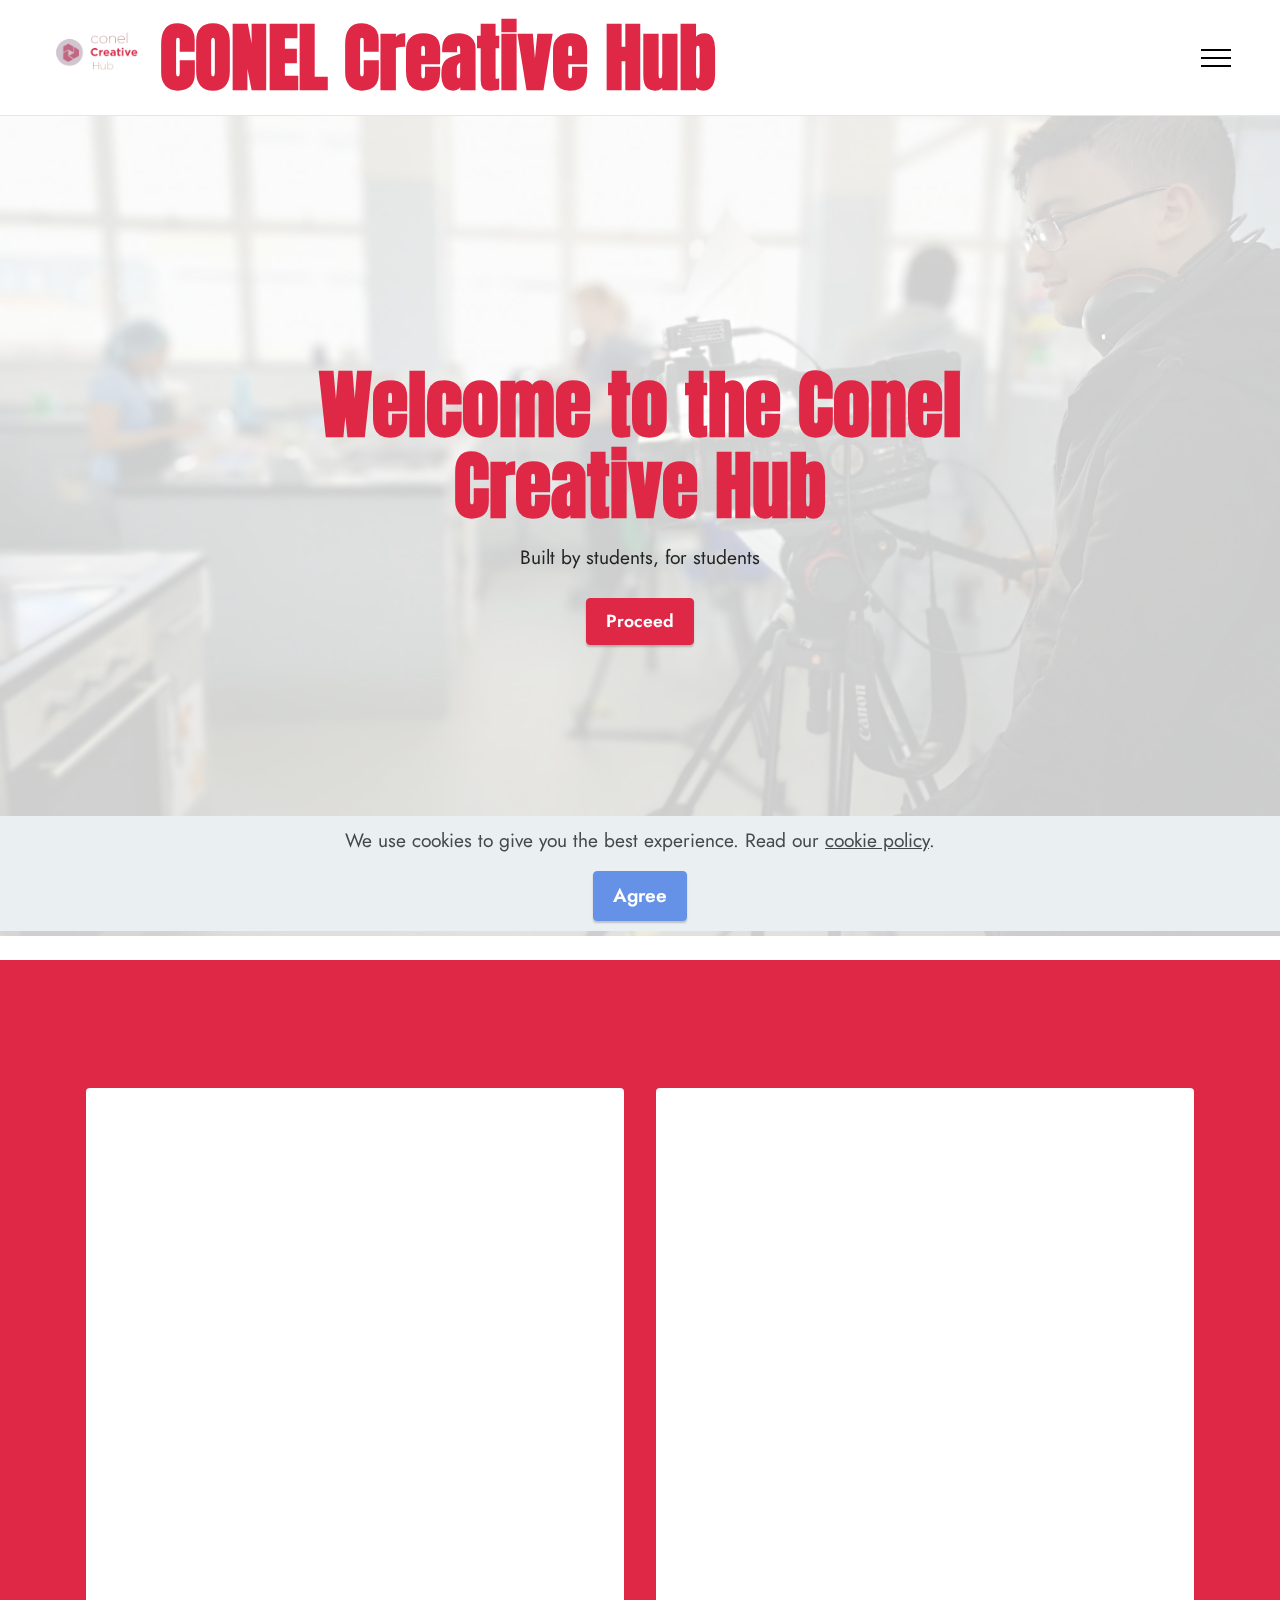
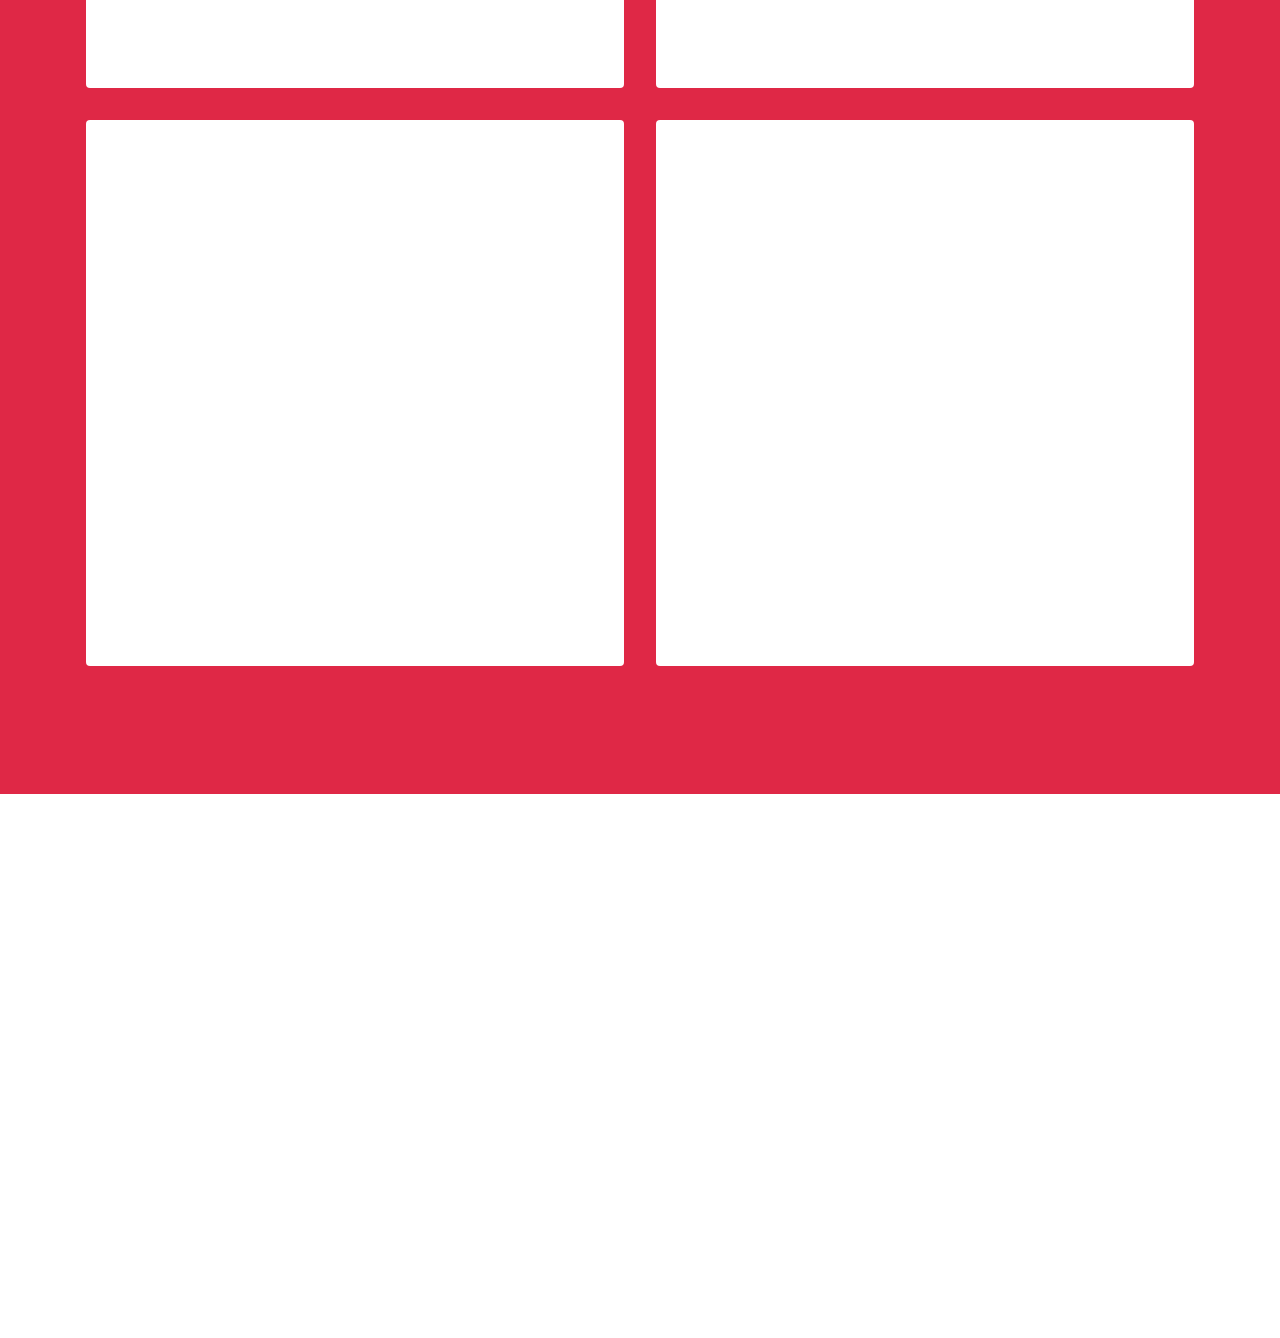
<file: Website Prototype CCH/index.html>
<!DOCTYPE html>
<html  >
<head>
  <!-- Site made with Mobirise Website Builder v5.3.0, https://mobirise.com -->
  <meta charset="UTF-8">
  <meta http-equiv="X-UA-Compatible" content="IE=edge">
  <meta name="generator" content="Mobirise v5.3.0, mobirise.com">
  <meta name="viewport" content="width=device-width, initial-scale=1, minimum-scale=1">
  <link rel="shortcut icon" href="assets/images/creative-hub-logo-transparent-121x121.png" type="image/x-icon">
  <meta name="description" content="">
  
  
  <title>Home</title>
  <link rel="stylesheet" href="assets/tether/tether.min.css">
  <link rel="stylesheet" href="assets/bootstrap/css/bootstrap.min.css">
  <link rel="stylesheet" href="assets/bootstrap/css/bootstrap-grid.min.css">
  <link rel="stylesheet" href="assets/bootstrap/css/bootstrap-reboot.min.css">
  <link rel="stylesheet" href="assets/web/assets/gdpr-plugin/gdpr-styles.css">
  <link rel="stylesheet" href="assets/animatecss/animate.css">
  <link rel="stylesheet" href="assets/dropdown/css/style.css">
  <link rel="stylesheet" href="assets/socicon/css/styles.css">
  <link rel="stylesheet" href="assets/theme/css/style.css">
  <link rel="preload" as="style" href="assets/mobirise/css/mbr-additional.css"><link rel="stylesheet" href="assets/mobirise/css/mbr-additional.css" type="text/css">
  
  
  
  
</head>
<body>
  
  <section class="menu cid-s48OLK6784" once="menu" id="menu1-h">
    
    <nav class="navbar navbar-dropdown navbar-fixed-top collapsed">
        <div class="container-fluid">
            <div class="navbar-brand">
                <span class="navbar-logo">
                    <a href="index.html">
                        <img src="assets/images/creative-hub-logo-transparent-121x121.png" alt="Mobirise" style="height: 6.2rem;">
                    </a>
                </span>
                <span class="navbar-caption-wrap"><a class="navbar-caption text-secondary text-primary display-1" href="index.html">CONEL Creative Hub</a></span>
            </div>
            <button class="navbar-toggler" type="button" data-toggle="collapse" data-target="#navbarSupportedContent" aria-controls="navbarNavAltMarkup" aria-expanded="false" aria-label="Toggle navigation">
                <div class="hamburger">
                    <span></span>
                    <span></span>
                    <span></span>
                    <span></span>
                </div>
            </button>
            <div class="collapse navbar-collapse" id="navbarSupportedContent">
                <ul class="navbar-nav nav-dropdown nav-right" data-app-modern-menu="true"><li class="nav-item"><a class="nav-link link text-secondary text-primary display-4" href="page2.html" aria-expanded="false">About us</a></li><li class="nav-item"><a class="nav-link link text-secondary text-primary display-4" href="page3.html">CCH Production Company</a></li><li class="nav-item"><a class="nav-link link text-secondary text-primary display-4" href="page5.html">Events and Activities&nbsp;</a></li><li class="nav-item"><a class="nav-link link text-secondary text-primary display-4" href="page4.html">Student Portfolios</a></li>
                    <li class="nav-item"><a class="nav-link link text-secondary text-primary display-4" href="page1.html">Contact us</a></li></ul>
                
                
            </div>
        </div>
    </nav>

</section>

<section class="header1 cid-s48MCQYojq mbr-fullscreen mbr-parallax-background" id="header1-f">

    

    <div class="mbr-overlay" style="opacity: 0.8; background-color: rgb(255, 255, 255);"></div>

    <div class="align-center container">
        <div class="row justify-content-center">
            <div class="col-12 col-lg-8">
                <h1 class="mbr-section-title mbr-fonts-style mb-3 display-1"><strong>Welcome to the Conel Creative Hub</strong></h1>
                
                <p class="mbr-text mbr-fonts-style display-7">Built by students, for students</p>
                <div class="mbr-section-btn mt-3"><a class="btn btn-secondary display-4" href="index.html#gallery2-10">Proceed</a></div>
            </div>
        </div>
    </div>
</section>

<section class="gallery2 cid-suZ7kE1lxb" id="gallery2-10">
    
    
    <div class="container">
        
        <div class="row mt-4">
            <div class="item features-image сol-12 col-md-6 col-lg-6">
                <div class="item-wrapper">
                    <div class="item-img">
                        <img src="assets/images/usa-1249880-1920-1076x605.jpg" alt="">
                    </div>
                    <div class="item-content">
                        <h5 class="item-title mbr-fonts-style display-5">Want to know more about us?</h5>
                        
                        
                    </div>
                    <div class="mbr-section-btn item-footer mt-2"><a href="page2.html" class="btn item-btn btn-secondary display-7" target="_blank">Start
                            Now!</a></div>
                </div>
            </div>
            <div class="item features-image сol-12 col-md-6 col-lg-6">
                <div class="item-wrapper">
                    <div class="item-img">
                        <img src="assets/images/video-production-4223911-1920-1076x1063.jpg" alt="">
                    </div>
                    <div class="item-content">
                        <h5 class="item-title mbr-fonts-style display-5">Want to learn more about the CCH Production Company and what it offers?</h5>
                        
                        
                    </div>
                    <div class="mbr-section-btn item-footer mt-2"><a href="page3.html" class="btn item-btn btn-secondary display-7" target="_blank">Start
                            Now!</a></div>
                </div>
            </div>
            <div class="item features-image сol-12 col-md-6 col-lg-6">
                <div class="item-wrapper">
                    <div class="item-img">
                        <img src="assets/images/student-849821-1920-1076x750.jpg" alt="">
                    </div>
                    <div class="item-content">
                        <h5 class="item-title mbr-fonts-style display-5">Check out our student portfolios!</h5>
                        
                        
                    </div>
                    <div class="mbr-section-btn item-footer mt-2"><a href="page4.html" class="btn item-btn btn-secondary display-7" target="_blank">Start
                            Now!</a></div>
                </div>
            </div>
            <div class="item features-image сol-12 col-md-6 col-lg-6">
                <div class="item-wrapper">
                    <div class="item-img">
                        <img src="assets/images/contact-us-2418235-1920-1076x807.jpg" alt="" title="">
                    </div>
                    <div class="item-content">
                        <h5 class="item-title mbr-fonts-style display-5">Want to get in touch?</h5>
                        
                        
                    </div>
                    <div class="mbr-section-btn item-footer mt-2"><a href="page1.html" class="btn item-btn btn-secondary display-7" target="_blank">Start
                            Now!</a></div>
                </div>
            </div>
        </div>
    </div>
</section>

<section class="footer4 cid-suYszVewfJ" once="footers" id="footer4-o">

    
    
    <div class="container">
        <div class="row mbr-white">
            <div class="col-6 col-lg-3">
                <div class="media-wrap col-md-8 col-12">
                    <a href="https://mobiri.se/">
                        <img src="assets/images/creative-hub-logo-transparent-337x337.png" alt="Mobirise">
                    </a>
                </div>
            </div>
            <div class="col-12 col-md-6 col-lg-3">
                <h5 class="mbr-section-subtitle mbr-fonts-style mb-2 display-7">
                    <strong>About</strong>
                </h5>
                <p class="mbr-text mbr-fonts-style mb-4 display-4">Conel Creative Hub is a centre for all to participate in a range of creative activities outside of a traditional study programme.</p>
                <h5 class="mbr-section-subtitle mbr-fonts-style mb-3 display-7">
                    <strong>Follow Us</strong>
                </h5>
                <div class="social-row display-7">
                    <div class="soc-item">
                        <a href="https://www.facebook.com/ConelCreativeHub/" target="_blank">
                            <span class="mbr-iconfont socicon-facebook socicon"></span>
                        </a>
                    </div>
                    <div class="soc-item">
                        <a href="https://twitter.com/Conel_Hub" target="_blank">
                            <span class="mbr-iconfont socicon-twitter socicon"></span>
                        </a>
                    </div>
                    <div class="soc-item">
                        <a href="https://www.instagram.com/conelcreativehub/" target="_blank">
                            <span class="mbr-iconfont socicon-instagram socicon"></span>
                        </a>
                    </div>
                    
                </div>
            </div>
            <div class="col-12 col-md-6 col-lg-3">
                <h5 class="mbr-section-subtitle mbr-fonts-style mb-2 display-7"><strong>Help</strong>
                </h5>
                <ul class="list mbr-fonts-style display-4">
                    <li class="mbr-text item-wrap">FAQ</li>
                    <li class="mbr-text item-wrap"><span style="font-size: 1.1rem;">Contact us</span><br></li>
                </ul>
            </div>
            <div class="col-12 col-md-6 col-lg-3">
                <h5 class="mbr-section-subtitle mbr-fonts-style mb-2 display-7">
                    <strong>CCH Production Company</strong></h5>
                <ul class="list mbr-fonts-style display-4">
                    <li class="mbr-text item-wrap"><br></li>
                </ul>
            </div>
            <div class="col-12 mt-4">
                <p class="mbr-text mb-0 mbr-fonts-style copyright align-center display-7">
                    © Copyright 2021 Conel Creative Hub - All Rights Reserved
                </p>
            </div>
        </div>
    </div>
</section><section style="background-color: #fff; font-family: -apple-system, BlinkMacSystemFont, 'Segoe UI', 'Roboto', 'Helvetica Neue', Arial, sans-serif; color:#aaa; font-size:12px; padding: 0; align-items: center; display: flex;"><a href="https://mobirise.site/f" style="flex: 1 1; height: 3rem; padding-left: 1rem;"></a><p style="flex: 0 0 auto; margin:0; padding-right:1rem;">This <a href="https://mobirise.site/e" style="color:#aaa;">website</a> was created with Mobirise</p></section><script src="assets/web/assets/jquery/jquery.min.js"></script>  <script src="assets/popper/popper.min.js"></script>  <script src="assets/tether/tether.min.js"></script>  <script src="assets/bootstrap/js/bootstrap.min.js"></script>  <script src="assets/web/assets/cookies-alert-plugin/cookies-alert-core.js"></script>  <script src="assets/web/assets/cookies-alert-plugin/cookies-alert-script.js"></script>  <script src="assets/smoothscroll/smooth-scroll.js"></script>  <script src="assets/viewportchecker/jquery.viewportchecker.js"></script>  <script src="assets/parallax/jarallax.min.js"></script>  <script src="assets/dropdown/js/nav-dropdown.js"></script>  <script src="assets/dropdown/js/navbar-dropdown.js"></script>  <script src="assets/touchswipe/jquery.touch-swipe.min.js"></script>  <script src="assets/theme/js/script.js"></script>  
  
  
<input name="cookieData" type="hidden" data-cookie-customDialogSelector='null' data-cookie-colorText='#424a4d' data-cookie-colorBg='rgba(234, 239, 241, 0.99)' data-cookie-textButton='Agree' data-cookie-colorButton='' data-cookie-colorLink='#424a4d' data-cookie-underlineLink='true' data-cookie-text="We use cookies to give you the best experience. Read our <a href='privacy.html'>cookie policy</a>.">
    <input name="animation" type="hidden">
  </body>
</html>
</file>
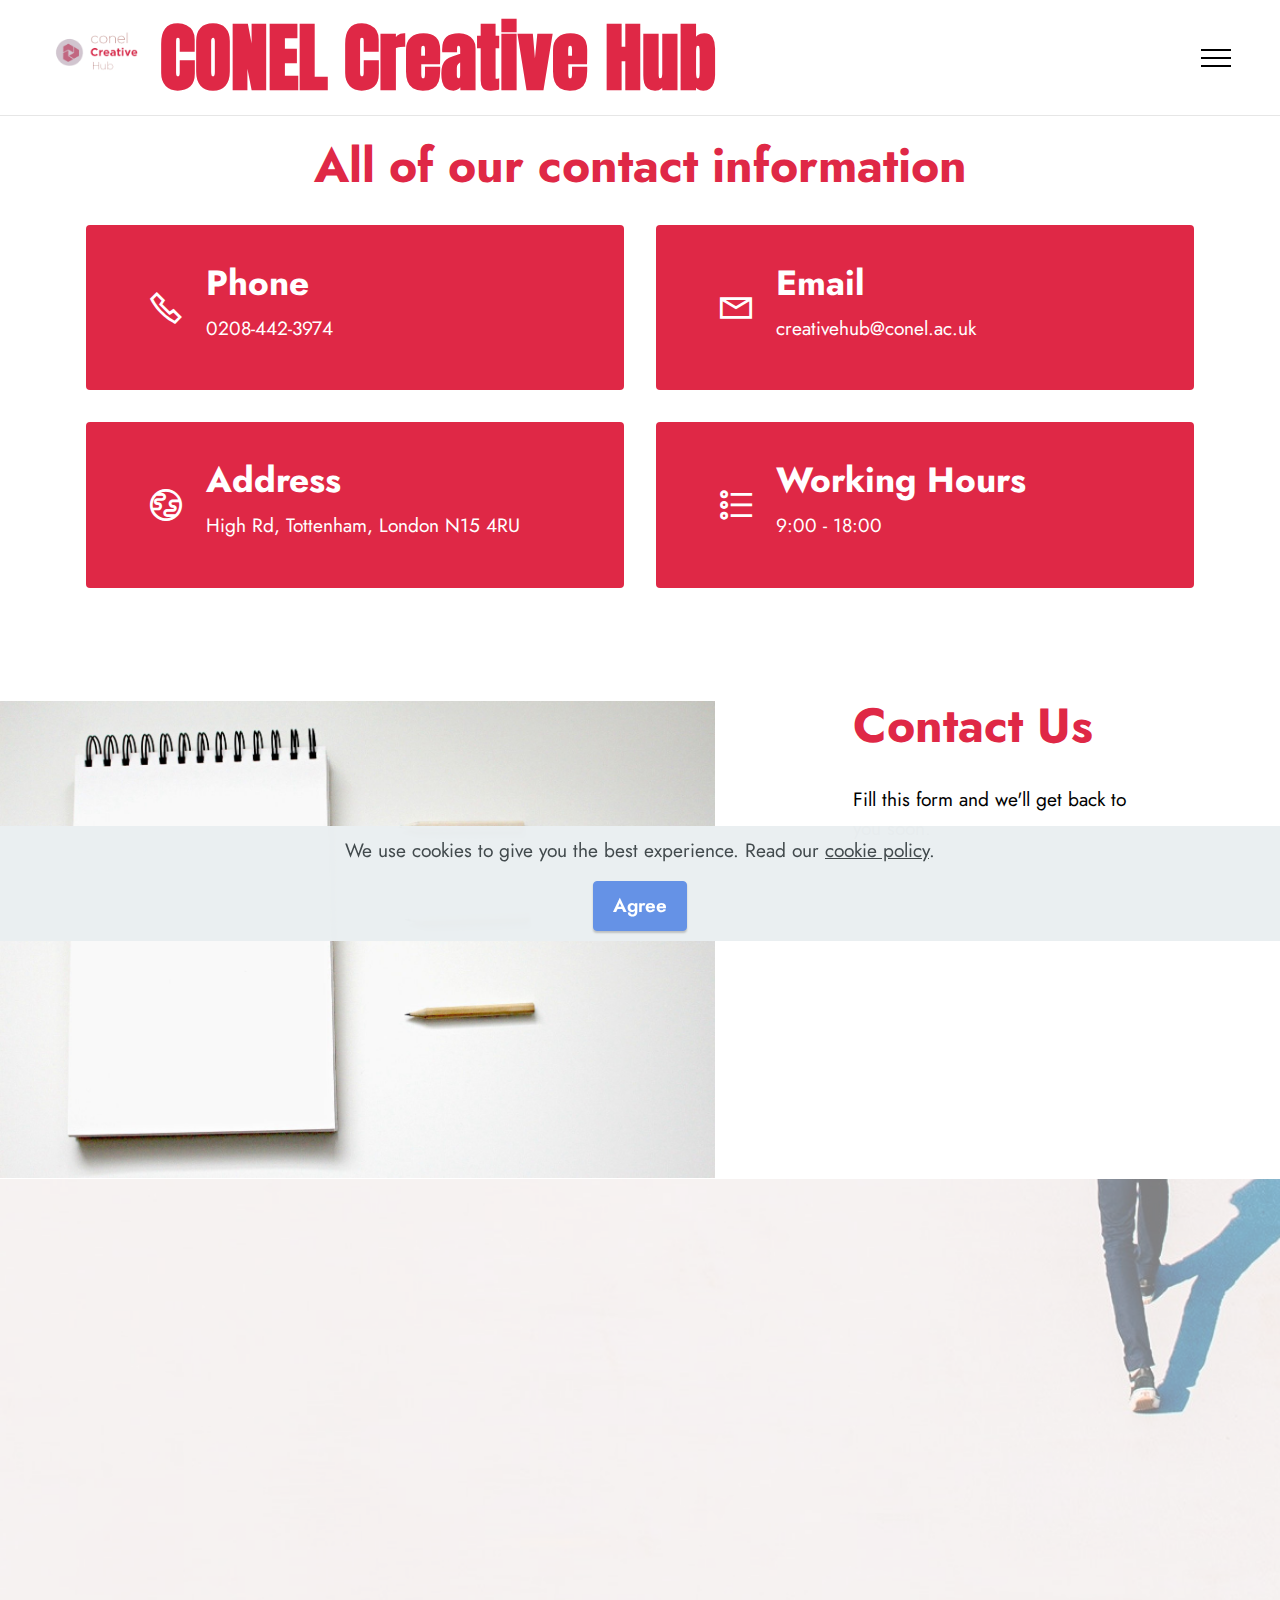
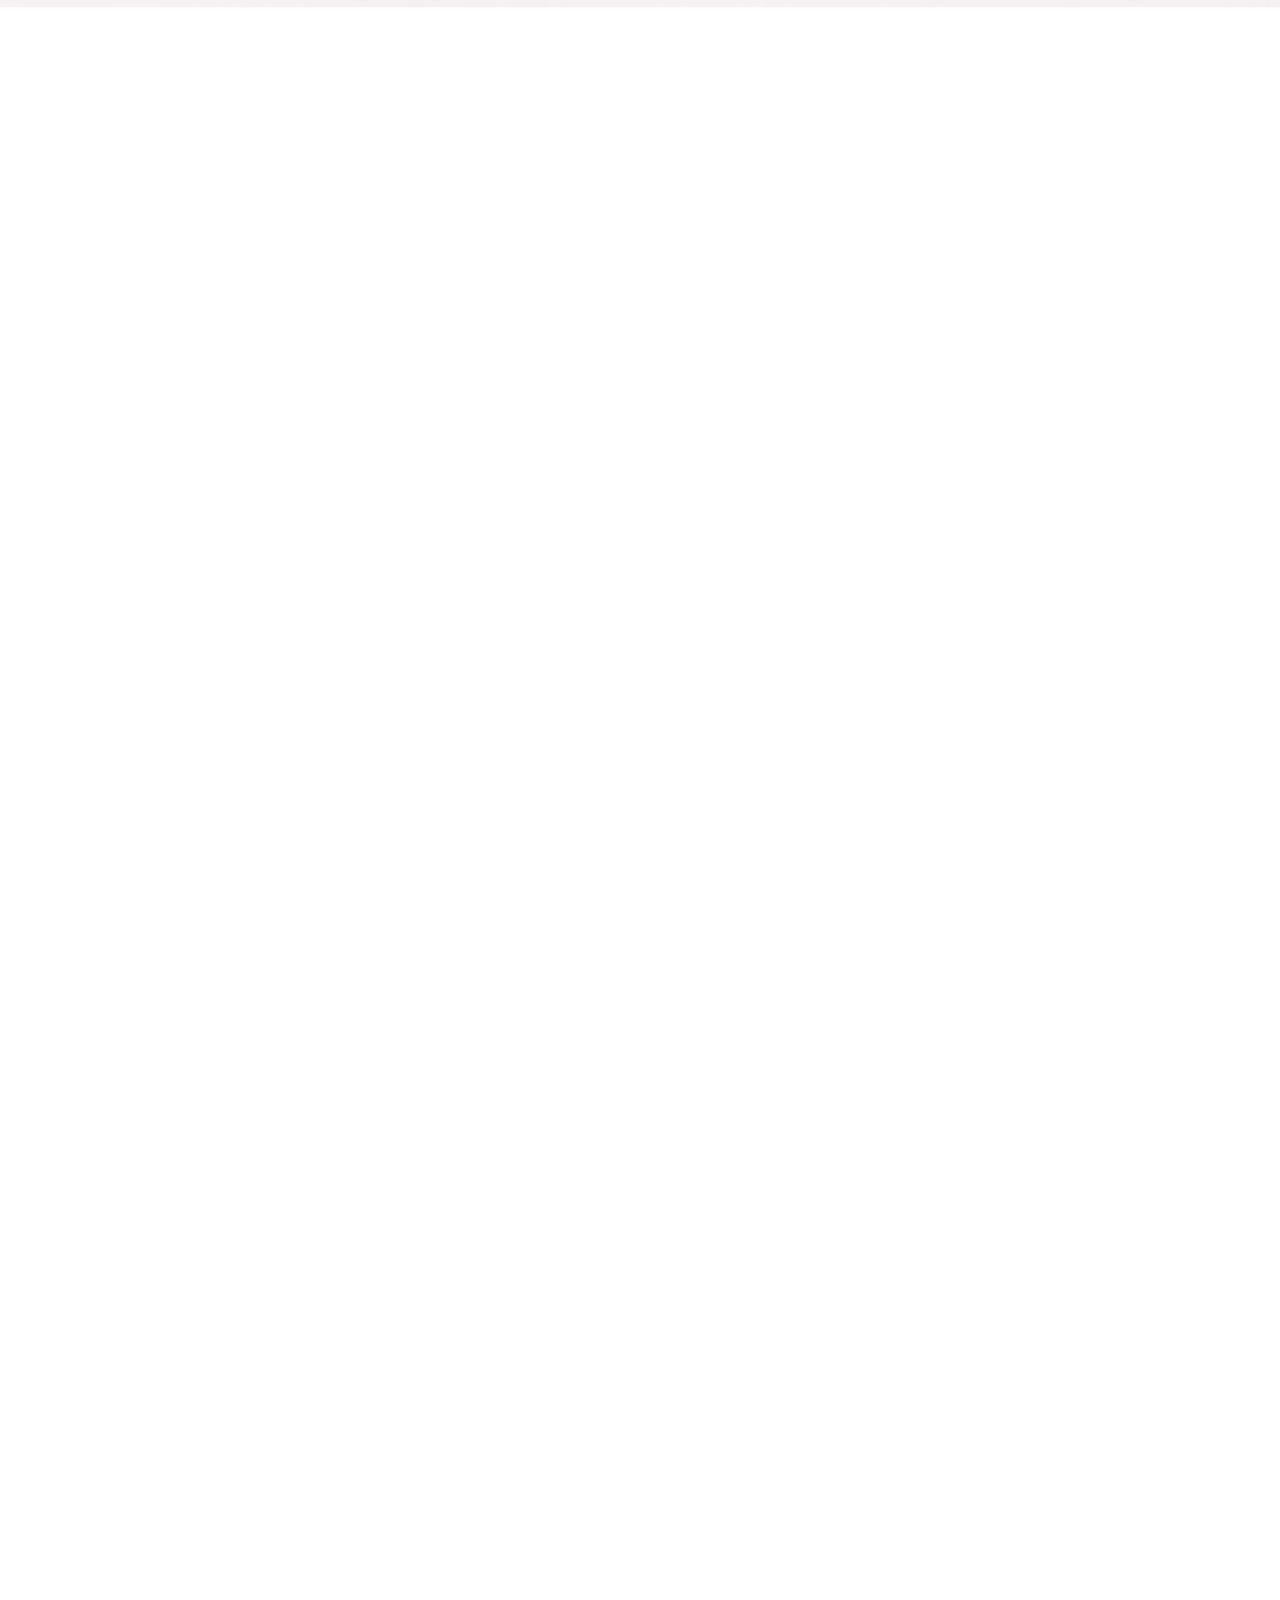
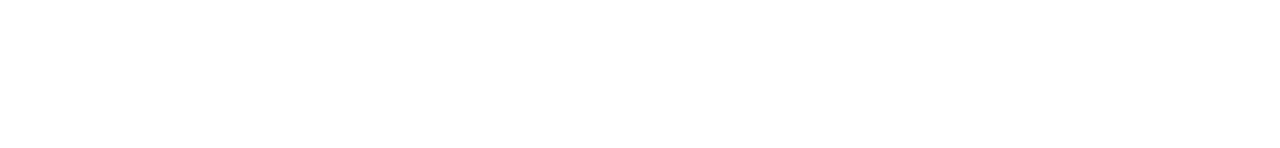
<file: Website Prototype CCH/page1.html>
<!DOCTYPE html>
<html  >
<head>
  <!-- Site made with Mobirise Website Builder v5.3.0, https://mobirise.com -->
  <meta charset="UTF-8">
  <meta http-equiv="X-UA-Compatible" content="IE=edge">
  <meta name="generator" content="Mobirise v5.3.0, mobirise.com">
  <meta name="viewport" content="width=device-width, initial-scale=1, minimum-scale=1">
  <link rel="shortcut icon" href="assets/images/creative-hub-logo-transparent-121x121.png" type="image/x-icon">
  <meta name="description" content="">
  
  
  <title>Contact Us</title>
  <link rel="stylesheet" href="assets/web/assets/mobirise-icons2/mobirise2.css">
  <link rel="stylesheet" href="assets/tether/tether.min.css">
  <link rel="stylesheet" href="assets/bootstrap/css/bootstrap.min.css">
  <link rel="stylesheet" href="assets/bootstrap/css/bootstrap-grid.min.css">
  <link rel="stylesheet" href="assets/bootstrap/css/bootstrap-reboot.min.css">
  <link rel="stylesheet" href="assets/web/assets/gdpr-plugin/gdpr-styles.css">
  <link rel="stylesheet" href="assets/animatecss/animate.css">
  <link rel="stylesheet" href="assets/dropdown/css/style.css">
  <link rel="stylesheet" href="assets/formstyler/jquery.formstyler.css">
  <link rel="stylesheet" href="assets/formstyler/jquery.formstyler.theme.css">
  <link rel="stylesheet" href="assets/datepicker/jquery.datetimepicker.min.css">
  <link rel="stylesheet" href="assets/socicon/css/styles.css">
  <link rel="stylesheet" href="assets/theme/css/style.css">
  <link rel="preload" as="style" href="assets/mobirise/css/mbr-additional.css"><link rel="stylesheet" href="assets/mobirise/css/mbr-additional.css" type="text/css">
  
  
  
  
</head>
<body>
  
  <section class="menu cid-sv4s4IzCjS" once="menu" id="menu1-16">
    
    <nav class="navbar navbar-dropdown navbar-fixed-top collapsed">
        <div class="container-fluid">
            <div class="navbar-brand">
                <span class="navbar-logo">
                    <a href="index.html">
                        <img src="assets/images/creative-hub-logo-transparent-121x121.png" alt="Mobirise" style="height: 6.2rem;">
                    </a>
                </span>
                <span class="navbar-caption-wrap"><a class="navbar-caption text-secondary text-primary display-1" href="index.html">CONEL Creative Hub</a></span>
            </div>
            <button class="navbar-toggler" type="button" data-toggle="collapse" data-target="#navbarSupportedContent" aria-controls="navbarNavAltMarkup" aria-expanded="false" aria-label="Toggle navigation">
                <div class="hamburger">
                    <span></span>
                    <span></span>
                    <span></span>
                    <span></span>
                </div>
            </button>
            <div class="collapse navbar-collapse" id="navbarSupportedContent">
                <ul class="navbar-nav nav-dropdown nav-right" data-app-modern-menu="true"><li class="nav-item"><a class="nav-link link text-secondary display-4" href="#" aria-expanded="false">About us</a></li><li class="nav-item"><a class="nav-link link text-secondary display-4" href="https://mobirise.com">CCH Production Company</a></li><li class="nav-item"><a class="nav-link link text-secondary display-4" href="https://mobirise.com">Events and Activities&nbsp;</a></li><li class="nav-item"><a class="nav-link link text-secondary display-4" href="https://mobirise.com">Student Portfolios</a></li>
                    <li class="nav-item"><a class="nav-link link text-secondary display-4" href="page1.html">Contact us</a></li></ul>
                
                
            </div>
        </div>
    </nav>

</section>

<section class="contacts2 cid-suYqxLZSrm" id="contacts2-m">
    <!---->
    
    
    <div class="container">
        <div class="mbr-section-head">
            <h3 class="mbr-section-title mbr-fonts-style align-center mb-0 display-2">
                <strong>All of our contact information</strong></h3>
            
        </div>
        <div class="row justify-content-center mt-4">
            <div class="card col-12 col-md-6">
                <div class="card-wrapper">
                    <div class="image-wrapper">
                        <span class="mbr-iconfont mobi-mbri-phone mobi-mbri" style="color: rgb(255, 255, 255); fill: rgb(255, 255, 255);"></span>
                    </div>
                    <div class="text-wrapper">
                        <h6 class="card-title mbr-fonts-style mb-1 display-5">
                            <strong>Phone</strong>
                        </h6>
                        <p class="mbr-text mbr-fonts-style display-7">0208-442-3974&nbsp; &nbsp; &nbsp; &nbsp; &nbsp; &nbsp; &nbsp; &nbsp; &nbsp; &nbsp; &nbsp; &nbsp;</p>
                    </div>
                </div>
            </div>
            <div class="card col-12 col-md-6">
                <div class="card-wrapper">
                    <div class="image-wrapper">
                        <span class="mbr-iconfont mobi-mbri-letter mobi-mbri" style="color: rgb(255, 255, 255); fill: rgb(255, 255, 255);"></span>
                    </div>
                    <div class="text-wrapper">
                        <h6 class="card-title mbr-fonts-style mb-1 display-5">
                            <strong>Email</strong>
                        </h6>
                        <p class="mbr-text mbr-fonts-style display-7">creativehub@conel.ac.uk&nbsp; &nbsp; &nbsp; &nbsp; &nbsp; &nbsp; &nbsp; &nbsp; &nbsp; &nbsp; &nbsp; &nbsp; &nbsp;</p>
                    </div>
                </div>
            </div>
            <div class="card col-12 col-md-6">
                <div class="card-wrapper">
                    <div class="image-wrapper">
                        <span class="mbr-iconfont mobi-mbri-globe mobi-mbri" style="color: rgb(255, 255, 255); fill: rgb(255, 255, 255);"></span>
                    </div>
                    <div class="text-wrapper">
                        <h6 class="card-title mbr-fonts-style mb-1 display-5">
                            <strong>Address</strong>
                        </h6>
                        <p class="mbr-text mbr-fonts-style display-7">
                            High Rd, Tottenham, London N15 4RU
                        </p>
                    </div>
                </div>
            </div>
            <div class="card col-12 col-md-6">
                <div class="card-wrapper">
                    <div class="image-wrapper">
                        <span class="mbr-iconfont mobi-mbri-bulleted-list mobi-mbri" style="color: rgb(255, 255, 255); fill: rgb(255, 255, 255);"></span>
                    </div>
                    <div class="text-wrapper">
                        <h6 class="card-title mbr-fonts-style mb-1 display-5">
                            <strong>Working Hours</strong>
                        </h6>
                        <p class="mbr-text mbr-fonts-style display-7">
                            9:00 - 18:00
                        </p>
                    </div>
                </div>
            </div>
        </div>
    </div>
</section>

<section class="form3 cid-sv4sZsXjtR" id="form3-18">

    

    

    <div class="container-fluid">
        <div class="row justify-content-center">
            <div class="col-lg-7 col-12">
                <div class="image-wrapper">
                    <img class="w-100" src="assets/images/mbr-1-1519x1013.jpg" alt="">
                </div>
            </div>
            <div class="col-lg-3 offset-lg-1 mbr-form" data-form-type="formoid">
                <form action="https://mobirise.eu/" method="POST" class="mbr-form form-with-styler" data-form-title="Form Name"><input type="hidden" name="email" data-form-email="true" value="Vq8uuLTMhVZBWoaerCnVhyMmU/UAPwYhKQ1YAP48/m4qP5n4nq3GUrWrHtI18VBg7vnByX7gEWWVnHCA3n3XGhIs2RJHDo0i4BEAHgO62hFs8ewLjiZVDnrjZcTEAvUQ">
                    <div class="row">
                        <div hidden="hidden" data-form-alert="" class="alert alert-success col-12">Thanks for filling out
                            the form!</div>
                        <div hidden="hidden" data-form-alert-danger="" class="alert alert-danger col-12">Oops...! some
                            problem!</div>
                    </div>
                    <div class="dragArea row">
                        <div class="col-lg-12 col-md-12 col-sm-12">
                            <h1 class="mbr-section-title mb-4 display-2">
                                <strong>Contact Us</strong>
                            </h1>
                        </div>
                        <div class="col-lg-12 col-md-12 col-sm-12">
                            <p class="mbr-text mbr-fonts-style mb-4 display-7">Fill this form and we'll get back to you
                                soon.</p>
                        </div>
                        <div data-for="name" class="col-lg-12 col-md col-sm-12 form-group">
                            <input type="text" name="name" placeholder="Name" data-form-field="name" class="form-control" value="" id="name-form3-18">
                        </div>
                        <div class="col-lg-12 col-md col-sm-12 form-group" data-for="email">
                            <input type="email" name="email" placeholder="Email" data-form-field="email" class="form-control" value="" id="email-form3-18">
                        </div>
                        <div class="col-md-auto col-12 mbr-section-btn"><button type="submit" class="btn btn-secondary display-4">Submit</button></div>
                    </div>
                <span class="gdpr-block">
<label>
<span class="textGDPR display-7" style="color: #000000"><input type="checkbox" name="gdpr" id="gdpr-form3-18" required="">By continuing you agree to our <a style="color: #df2846; text-decoration: underline;" href="terms.html">Terms of Service</a> and <a style="color: #df2846; text-decoration: underline;" href="policy.html">Privacy Policy</a>.</span>
</label>
</span></form>
            </div>
            <div class="offset-lg-1"></div>
        </div>
    </div>
</section>

<section class="form1 cid-sv4sXx3AnO mbr-fullscreen mbr-parallax-background" id="form1-17">

    

    <div class="mbr-overlay" style="opacity: 0.5; background-color: rgb(255, 255, 255);"></div>
    <div class="align-center container">
        <div class="row justify-content-center">
            <div class="col-lg-8 mx-auto mbr-form" data-form-type="formoid">
                <form action="https://mobirise.eu/" method="POST" class="mbr-form form-with-styler" data-form-title="Form Name"><input type="hidden" name="email" data-form-email="true" value="RuFHjqgkJAulM39sc8Z9QQkJBv7C1h1vPoEOX5uaHqvuVBIaqocZ58uByHv5Dt8SgdgZkseG9sFx42rU1HC2piNhy2gfb6GqtoDnRzGXnRvEyUMCqmwvfWlhcimyb++N">
                    <div class="row">
                        <div hidden="hidden" data-form-alert="" class="alert alert-success col-12">Thanks for filling
                            out the form!</div>
                        <div hidden="hidden" data-form-alert-danger="" class="alert alert-danger col-12">Oops...! some
                            problem!</div>
                    </div>
                    <div class="dragArea row">
                        <div class="col-12">
                            <h1 class="mbr-section-title mb-4 display-2">
                                <strong>Get Latest Updates!</strong>
                            </h1>
                        </div>
                        <div class="col-12">
                            <p class="mbr-text mbr-fonts-style mb-5 display-7">Subscribe to our newsletter to get the latest news on Conel Creative Hub!</p>
                        </div>
                        <div class="col-md col-12 form-group" data-for="name">
                            <input type="text" name="name" placeholder="Name" data-form-field="Name" class="form-control" id="name-form1-17">
                        </div>
                        <div class="col-md col-12 form-group" data-for="email">
                            <input type="email" name="email" placeholder="Email" data-form-field="Email" class="form-control" id="email-form1-17">
                        </div>
                        <div class="mbr-section-btn col-12 col-md-auto"><button type="submit" class="btn btn-secondary display-4">Subscribe</button></div>
                    </div>
                <span class="gdpr-block">
<label>
<span class="textGDPR display-7" style="color: #000000"><input type="checkbox" name="gdpr" id="gdpr-form1-17" required="">By continuing you agree to our <a style="color: #df2846; text-decoration: underline;" href="terms.html">Terms of Service</a> and <a style="color: #df2846; text-decoration: underline;" href="policy.html">Privacy Policy</a>.</span>
</label>
</span></form>
            </div>
        </div>
    </div>
</section>

<section class="map1 cid-suYqDzgG8G" id="map1-n">
    
    
    <div class="container">
        <div class="mbr-section-head mb-4">
            <h3 class="mbr-section-title mbr-fonts-style align-center mb-0 display-2">
                <strong>Map</strong>
            </h3>
            
        </div>
        <div class="google-map"><iframe frameborder="0" style="border:0" src="https://www.google.com/maps/embed/v1/place?key=AIzaSyDk89J4FSunMF33ruMVWJaJht_Ro0kvoXs&amp;q=High Rd, Tottenham, London N15 4RU" allowfullscreen=""></iframe></div>
    </div>
</section>

<section class="footer4 cid-suYszVewfJ" once="footers" id="footer4-o">

    
    
    <div class="container">
        <div class="row mbr-white">
            <div class="col-6 col-lg-3">
                <div class="media-wrap col-md-8 col-12">
                    <a href="https://mobiri.se/">
                        <img src="assets/images/creative-hub-logo-transparent-337x337.png" alt="Mobirise">
                    </a>
                </div>
            </div>
            <div class="col-12 col-md-6 col-lg-3">
                <h5 class="mbr-section-subtitle mbr-fonts-style mb-2 display-7">
                    <strong>About</strong>
                </h5>
                <p class="mbr-text mbr-fonts-style mb-4 display-4">Conel Creative Hub is a centre for all to participate in a range of creative activities outside of a traditional study programme.</p>
                <h5 class="mbr-section-subtitle mbr-fonts-style mb-3 display-7">
                    <strong>Follow Us</strong>
                </h5>
                <div class="social-row display-7">
                    <div class="soc-item">
                        <a href="https://www.facebook.com/ConelCreativeHub/" target="_blank">
                            <span class="mbr-iconfont socicon-facebook socicon"></span>
                        </a>
                    </div>
                    <div class="soc-item">
                        <a href="https://twitter.com/Conel_Hub" target="_blank">
                            <span class="mbr-iconfont socicon-twitter socicon"></span>
                        </a>
                    </div>
                    <div class="soc-item">
                        <a href="https://www.instagram.com/conelcreativehub/" target="_blank">
                            <span class="mbr-iconfont socicon-instagram socicon"></span>
                        </a>
                    </div>
                    
                </div>
            </div>
            <div class="col-12 col-md-6 col-lg-3">
                <h5 class="mbr-section-subtitle mbr-fonts-style mb-2 display-7"><strong>Help</strong>
                </h5>
                <ul class="list mbr-fonts-style display-4">
                    <li class="mbr-text item-wrap">FAQ</li>
                    <li class="mbr-text item-wrap"><span style="font-size: 1.1rem;">Contact us</span><br></li>
                </ul>
            </div>
            <div class="col-12 col-md-6 col-lg-3">
                <h5 class="mbr-section-subtitle mbr-fonts-style mb-2 display-7">
                    <strong>CCH Production Company</strong></h5>
                <ul class="list mbr-fonts-style display-4">
                    <li class="mbr-text item-wrap"><br></li>
                </ul>
            </div>
            <div class="col-12 mt-4">
                <p class="mbr-text mb-0 mbr-fonts-style copyright align-center display-7">
                    © Copyright 2021 Conel Creative Hub - All Rights Reserved
                </p>
            </div>
        </div>
    </div>
</section><section style="background-color: #fff; font-family: -apple-system, BlinkMacSystemFont, 'Segoe UI', 'Roboto', 'Helvetica Neue', Arial, sans-serif; color:#aaa; font-size:12px; padding: 0; align-items: center; display: flex;"><a href="https://mobirise.site/k" style="flex: 1 1; height: 3rem; padding-left: 1rem;"></a><p style="flex: 0 0 auto; margin:0; padding-right:1rem;">Make your own website with <a href="https://mobirise.site/z" style="color:#aaa;">Mobirise</a></p></section><script src="assets/web/assets/jquery/jquery.min.js"></script>  <script src="assets/popper/popper.min.js"></script>  <script src="assets/tether/tether.min.js"></script>  <script src="assets/bootstrap/js/bootstrap.min.js"></script>  <script src="assets/web/assets/cookies-alert-plugin/cookies-alert-core.js"></script>  <script src="assets/web/assets/cookies-alert-plugin/cookies-alert-script.js"></script>  <script src="assets/smoothscroll/smooth-scroll.js"></script>  <script src="assets/viewportchecker/jquery.viewportchecker.js"></script>  <script src="assets/dropdown/js/nav-dropdown.js"></script>  <script src="assets/dropdown/js/navbar-dropdown.js"></script>  <script src="assets/touchswipe/jquery.touch-swipe.min.js"></script>  <script src="assets/formstyler/jquery.formstyler.js"></script>  <script src="assets/formstyler/jquery.formstyler.min.js"></script>  <script src="assets/datepicker/jquery.datetimepicker.full.js"></script>  <script src="assets/parallax/jarallax.min.js"></script>  <script src="assets/theme/js/script.js"></script>  <script src="assets/formoid/formoid.min.js"></script>  
  
  
<input name="cookieData" type="hidden" data-cookie-customDialogSelector='null' data-cookie-colorText='#424a4d' data-cookie-colorBg='rgba(234, 239, 241, 0.99)' data-cookie-textButton='Agree' data-cookie-colorButton='' data-cookie-colorLink='#424a4d' data-cookie-underlineLink='true' data-cookie-text="We use cookies to give you the best experience. Read our <a href='privacy.html'>cookie policy</a>.">
    <input name="animation" type="hidden">
  </body>
</html>
</file>
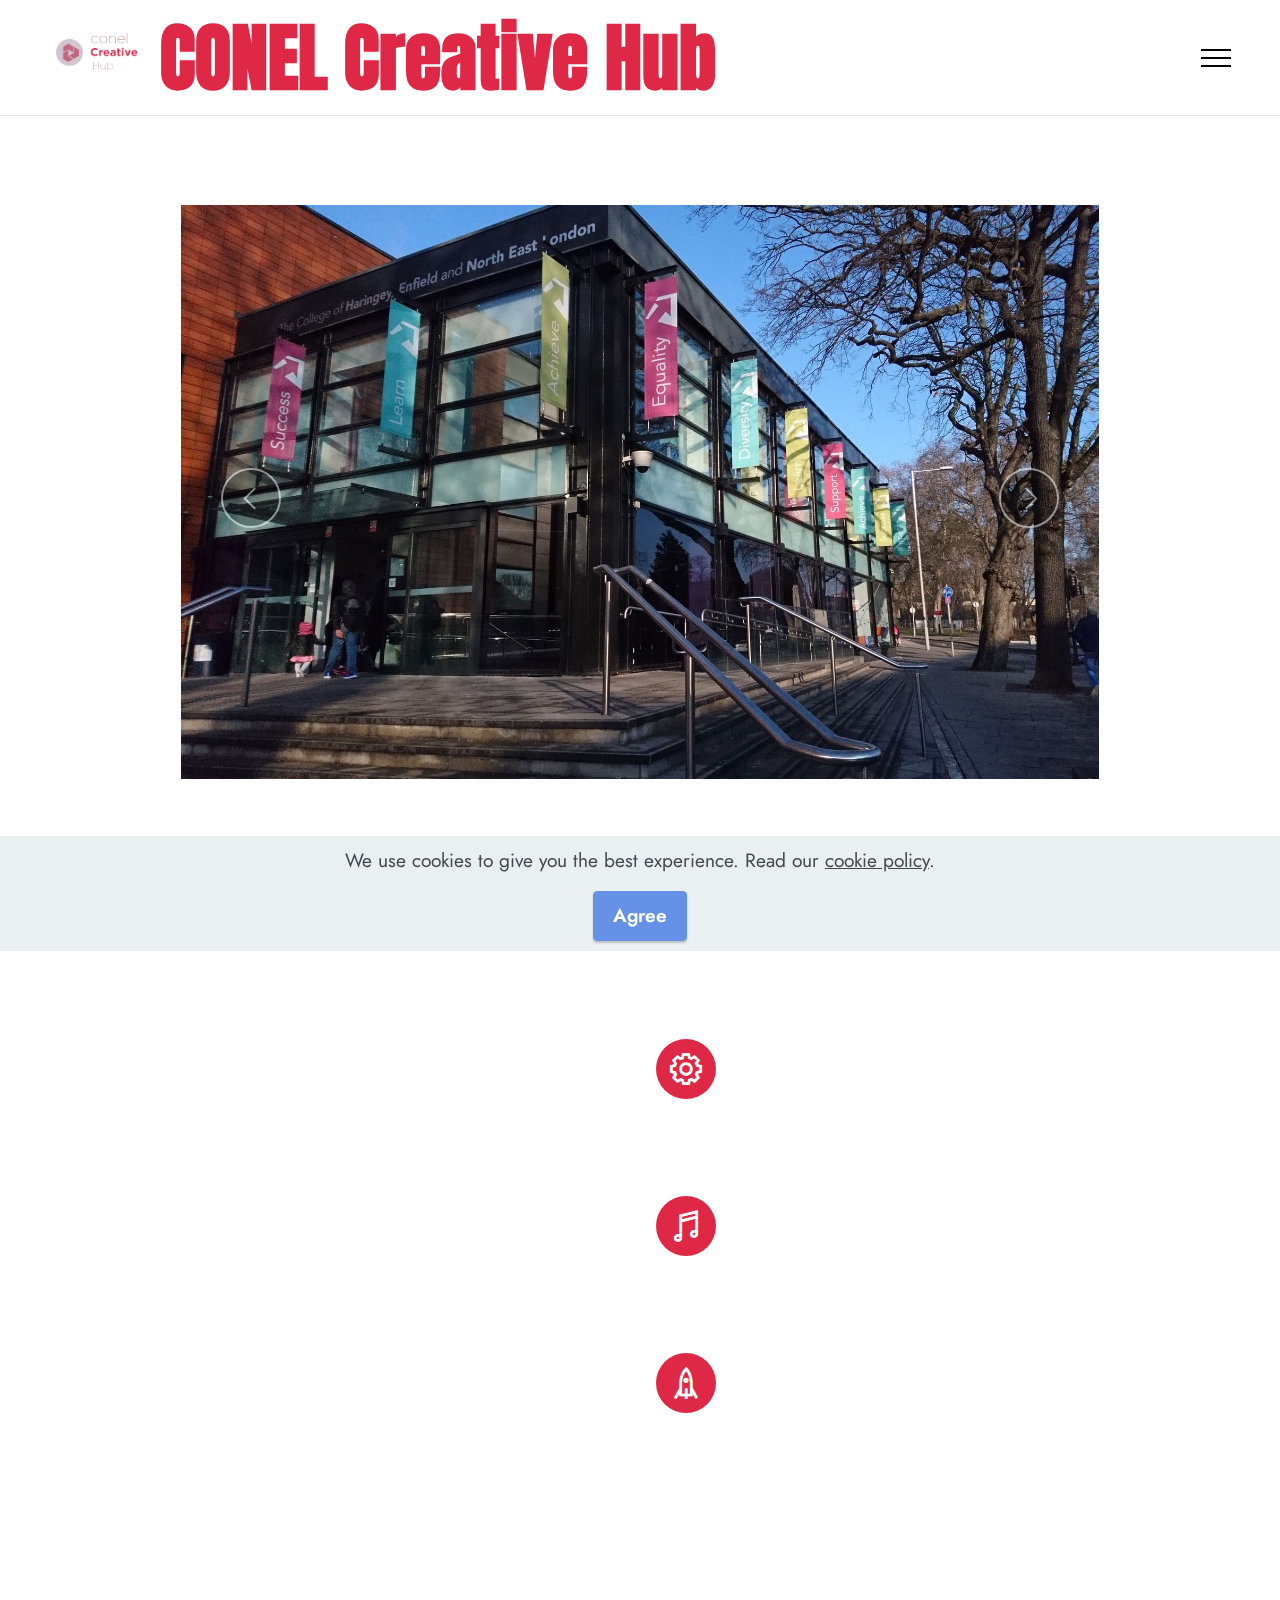
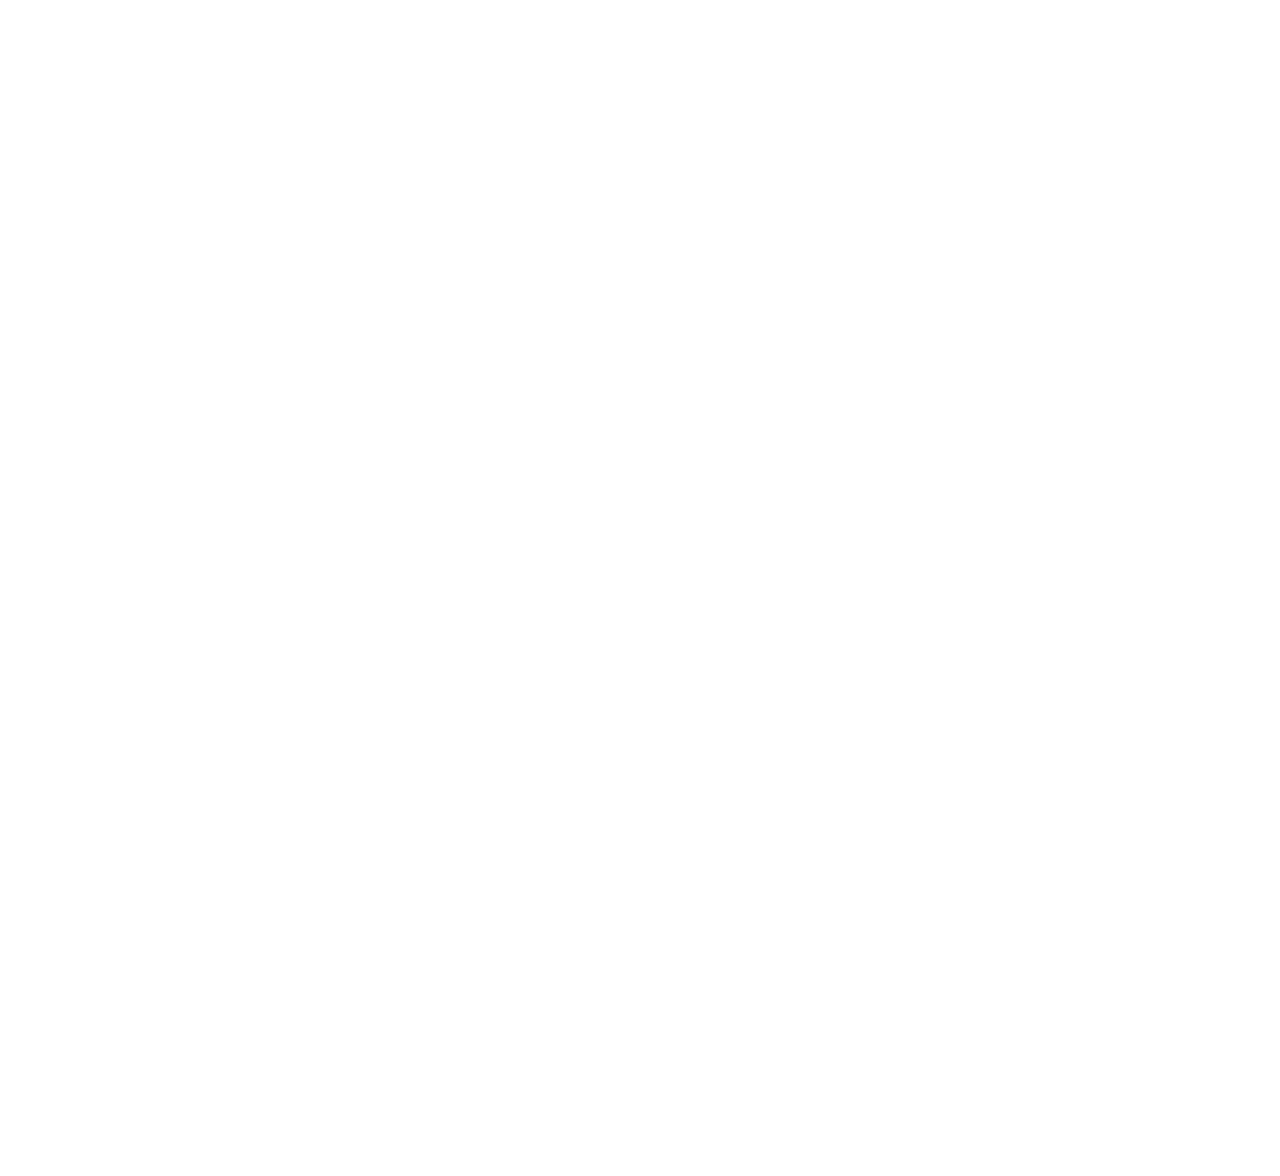
<file: Website Prototype CCH/page2.html>
<!DOCTYPE html>
<html  >
<head>
  <!-- Site made with Mobirise Website Builder v5.3.0, https://mobirise.com -->
  <meta charset="UTF-8">
  <meta http-equiv="X-UA-Compatible" content="IE=edge">
  <meta name="generator" content="Mobirise v5.3.0, mobirise.com">
  <meta name="viewport" content="width=device-width, initial-scale=1, minimum-scale=1">
  <link rel="shortcut icon" href="assets/images/creative-hub-logo-transparent-121x121.png" type="image/x-icon">
  <meta name="description" content="">
  
  
  <title>About us</title>
  <link rel="stylesheet" href="assets/web/assets/mobirise-icons2/mobirise2.css">
  <link rel="stylesheet" href="assets/tether/tether.min.css">
  <link rel="stylesheet" href="assets/bootstrap/css/bootstrap.min.css">
  <link rel="stylesheet" href="assets/bootstrap/css/bootstrap-grid.min.css">
  <link rel="stylesheet" href="assets/bootstrap/css/bootstrap-reboot.min.css">
  <link rel="stylesheet" href="assets/web/assets/gdpr-plugin/gdpr-styles.css">
  <link rel="stylesheet" href="assets/animatecss/animate.css">
  <link rel="stylesheet" href="assets/dropdown/css/style.css">
  <link rel="stylesheet" href="assets/socicon/css/styles.css">
  <link rel="stylesheet" href="assets/theme/css/style.css">
  <link rel="preload" as="style" href="assets/mobirise/css/mbr-additional.css"><link rel="stylesheet" href="assets/mobirise/css/mbr-additional.css" type="text/css">
  
  
  
  
</head>
<body>
  
  <section class="menu cid-s48OLK6784" once="menu" id="menu1-p">
    
    <nav class="navbar navbar-dropdown navbar-fixed-top collapsed">
        <div class="container-fluid">
            <div class="navbar-brand">
                <span class="navbar-logo">
                    <a href="index.html">
                        <img src="assets/images/creative-hub-logo-transparent-121x121.png" alt="Mobirise" style="height: 6.2rem;">
                    </a>
                </span>
                <span class="navbar-caption-wrap"><a class="navbar-caption text-secondary text-primary display-1" href="index.html">CONEL Creative Hub</a></span>
            </div>
            <button class="navbar-toggler" type="button" data-toggle="collapse" data-target="#navbarSupportedContent" aria-controls="navbarNavAltMarkup" aria-expanded="false" aria-label="Toggle navigation">
                <div class="hamburger">
                    <span></span>
                    <span></span>
                    <span></span>
                    <span></span>
                </div>
            </button>
            <div class="collapse navbar-collapse" id="navbarSupportedContent">
                <ul class="navbar-nav nav-dropdown nav-right" data-app-modern-menu="true"><li class="nav-item"><a class="nav-link link text-secondary text-primary display-4" href="page2.html" aria-expanded="false">About us</a></li><li class="nav-item"><a class="nav-link link text-secondary text-primary display-4" href="page3.html">CCH Production Company</a></li><li class="nav-item"><a class="nav-link link text-secondary text-primary display-4" href="page5.html">Events and Activities&nbsp;</a></li><li class="nav-item"><a class="nav-link link text-secondary text-primary display-4" href="page4.html">Student Portfolios</a></li>
                    <li class="nav-item"><a class="nav-link link text-secondary text-primary display-4" href="page1.html">Contact us</a></li></ul>
                
                
            </div>
        </div>
    </nav>

</section>

<section class="slider2 cid-suZs608iUY" id="slider2-12">
    

    
    <div class="container">
        <div class="row justify-content-center">
            <div class="col-12 col-md-10">
                <div class="carousel slide carousel-fade" id="svmdPDAd2w" data-ride="carousel" data-interval="5000">
                    
                    <ol class="carousel-indicators">
                        <li data-slide-to="0" class="active" data-target="#svmdPDAd2w"></li>
                        <li data-slide-to="1" data-target="#svmdPDAd2w"></li>
                        <li data-slide-to="2" data-target="#svmdPDAd2w"></li>
                    </ol>
                    <div class="carousel-inner">
                        <div class="carousel-item slider-image item active">
                            <div class="item-wrapper">
                                <img class="d-block w-100" src="assets/images/tottenham-centre-1729x1080.jpg">
                                
                            </div>
                        </div>
                        <div class="carousel-item slider-image item">
                            <div class="item-wrapper">
                                <img class="d-block w-100" src="assets/images/d-1900x1425.jpg">
                                
                            </div>
                        </div>
                        <div class="carousel-item slider-image item">
                            <div class="item-wrapper">
                                <img class="d-block w-100" src="assets/images/img-9524-1900x1267.jpg">
                                
                            </div>
                        </div>
                    </div>
                    <a class="carousel-control carousel-control-prev" role="button" data-slide="prev" href="#svmdPDAd2w">
                        <span class="mobi-mbri mobi-mbri-arrow-prev" aria-hidden="true"></span>
                        <span class="sr-only">Previous</span>
                    </a>
                    <a class="carousel-control carousel-control-next" role="button" data-slide="next" href="#svmdPDAd2w">
                        <span class="mobi-mbri mobi-mbri-arrow-next" aria-hidden="true"></span>
                        <span class="sr-only">Next</span>
                    </a>
                </div>
            </div>
        </div>
    </div>
</section>

<section class="features12 cid-suZrTY8wuU" id="features13-11">

    
    
    <div class="container">
        <div class="row justify-content-center">
            <div class="col-12 col-lg-6">
                <div class="card-wrapper">
                    <div class="card-box align-left">
                        <h4 class="card-title mbr-fonts-style mb-4 display-2">
                            <strong>What is Conel Creative Hub?</strong></h4>
                        <p class="mbr-text mbr-fonts-style mb-4 display-7">Conel Creative Hub is a centre for all to participate in a range of creative activities outside of a study programme. We provide a range of services and activities: <br></p>
                        <div class="mbr-section-btn"><a class="btn btn-secondary display-4" href="page2.html#content8-13">Check our objectives!</a></div>
                    </div>
                </div>
            </div>
            <div class="col-12 col-lg-6">
                <div class="item mbr-flex">
                    <div class="icon-box">
                        <span class="mbr-iconfont mobi-mbri-setting mobi-mbri"></span>
                    </div>
                    <div class="text-box">
                        <h4 class="icon-title mbr-black mbr-fonts-style display-7"><strong>Skills Workshops&nbsp;&nbsp;</strong></h4>
                        <h5 class="icon-text mbr-black mbr-fonts-style display-4">Participate in activities that will expand your toolbox of skills and increase your employability!&nbsp;</h5>
                    </div>
                </div>
                <div class="item mbr-flex">
                    <div class="icon-box">
                        <span class="mbr-iconfont mobi-mbri-music mobi-mbri"></span>
                    </div>
                    <div class="text-box">
                        <h4 class="icon-title mbr-black mbr-fonts-style display-7"><div><strong><br></strong></div><strong>Music Production and Performances&nbsp;&nbsp;</strong></h4>
                        <h5 class="icon-text mbr-black mbr-fonts-style display-4">Enjoy making music? Want to build skills that will allow you to start your career in music production? Join our music oriented activities!&nbsp;</h5>
                    </div>
                </div>
                <div class="item mbr-flex">
                    <div class="icon-box">
                        <span class="mbr-iconfont mobi-mbri-rocket mobi-mbri"></span>
                    </div>
                    <div class="text-box">
                        <h4 class="icon-title mbr-black mbr-fonts-style display-7"><strong>Esports and Tournaments&nbsp;</strong></h4>
                        <h5 class="icon-text mbr-black mbr-fonts-style display-4">More of a gamer? Take part and show off your quick reflexes&nbsp; in our multitude of esports tournaments!</h5>
                    </div>
                </div>
            </div>
        </div>
    </div>
</section>

<section class="content4 cid-suZuLyaTUP" id="content4-14">
    
    
    <div class="container">
        <div class="row justify-content-center">
            <div class="title col-md-12 col-lg-10">
                <h3 class="mbr-section-title mbr-fonts-style align-center mb-4 display-2">
                    <strong>Our Objectives:</strong></h3>
                <h4 class="mbr-section-subtitle align-center mbr-fonts-style mb-4 display-5">Our objectives include but are not limited to the following...</h4>
                
            </div>
        </div>
    </div>
</section>

<section class="content8 cid-suZsjlBdvh" id="content8-13">
    
    <div class="container">
        <div class="row justify-content-center">
            <div class="counter-container col-md-12 col-lg-10">
                
                <div class="mbr-text mbr-fonts-style display-7">
                    <ul>
                        <li><strong>Extra-Curricular Activities:&nbsp;</strong>We aim to provide numerous kinds extra-curricular activities for students and staff</li>
                        <li><strong>Employability&nbsp;Skills:&nbsp;</strong>Develop enterprising employability skills&nbsp;</li>
                        <li><strong>A Safe Place:&nbsp;</strong>Provide a safe place to experiment and build upon creative and technical skills&nbsp;</li><li><strong>Collaboration:&nbsp;</strong>&nbsp;Encourage collaboration between different creative disciplines&nbsp;</li><li><strong>Partnerships:</strong>&nbsp;Build partnerships between the college, local businesses and community organisations&nbsp;</li><li><span style="font-size: 1.2rem;"><strong>Leadership Skills:</strong> Develop leadership and management skills </span></li><li><strong>Work Placements:</strong> Provide paid and voluntary work opportunities&nbsp;</li></ul><ul>
                    </ul>
                </div>
            </div>
        </div>
    </div>
</section>

<section class="footer4 cid-suYszVewfJ" once="footers" id="footer4-q">

    
    
    <div class="container">
        <div class="row mbr-white">
            <div class="col-6 col-lg-3">
                <div class="media-wrap col-md-8 col-12">
                    <a href="https://mobiri.se/">
                        <img src="assets/images/creative-hub-logo-transparent-337x337.png" alt="Mobirise">
                    </a>
                </div>
            </div>
            <div class="col-12 col-md-6 col-lg-3">
                <h5 class="mbr-section-subtitle mbr-fonts-style mb-2 display-7">
                    <strong>About</strong>
                </h5>
                <p class="mbr-text mbr-fonts-style mb-4 display-4">Conel Creative Hub is a centre for all to participate in a range of creative activities outside of a traditional study programme.</p>
                <h5 class="mbr-section-subtitle mbr-fonts-style mb-3 display-7">
                    <strong>Follow Us</strong>
                </h5>
                <div class="social-row display-7">
                    <div class="soc-item">
                        <a href="https://www.facebook.com/ConelCreativeHub/" target="_blank">
                            <span class="mbr-iconfont socicon-facebook socicon"></span>
                        </a>
                    </div>
                    <div class="soc-item">
                        <a href="https://twitter.com/Conel_Hub" target="_blank">
                            <span class="mbr-iconfont socicon-twitter socicon"></span>
                        </a>
                    </div>
                    <div class="soc-item">
                        <a href="https://www.instagram.com/conelcreativehub/" target="_blank">
                            <span class="mbr-iconfont socicon-instagram socicon"></span>
                        </a>
                    </div>
                    
                </div>
            </div>
            <div class="col-12 col-md-6 col-lg-3">
                <h5 class="mbr-section-subtitle mbr-fonts-style mb-2 display-7"><strong>Help</strong>
                </h5>
                <ul class="list mbr-fonts-style display-4">
                    <li class="mbr-text item-wrap">FAQ</li>
                    <li class="mbr-text item-wrap"><span style="font-size: 1.1rem;">Contact us</span><br></li>
                </ul>
            </div>
            <div class="col-12 col-md-6 col-lg-3">
                <h5 class="mbr-section-subtitle mbr-fonts-style mb-2 display-7">
                    <strong>CCH Production Company</strong></h5>
                <ul class="list mbr-fonts-style display-4">
                    <li class="mbr-text item-wrap"><br></li>
                </ul>
            </div>
            <div class="col-12 mt-4">
                <p class="mbr-text mb-0 mbr-fonts-style copyright align-center display-7">
                    © Copyright 2021 Conel Creative Hub - All Rights Reserved
                </p>
            </div>
        </div>
    </div>
</section><section style="background-color: #fff; font-family: -apple-system, BlinkMacSystemFont, 'Segoe UI', 'Roboto', 'Helvetica Neue', Arial, sans-serif; color:#aaa; font-size:12px; padding: 0; align-items: center; display: flex;"><a href="https://mobirise.site/v" style="flex: 1 1; height: 3rem; padding-left: 1rem;"></a><p style="flex: 0 0 auto; margin:0; padding-right:1rem;">Design your own <a href="https://mobirise.site/y" style="color:#aaa;">site</a> with Mobirise</p></section><script src="assets/web/assets/jquery/jquery.min.js"></script>  <script src="assets/popper/popper.min.js"></script>  <script src="assets/tether/tether.min.js"></script>  <script src="assets/bootstrap/js/bootstrap.min.js"></script>  <script src="assets/web/assets/cookies-alert-plugin/cookies-alert-core.js"></script>  <script src="assets/web/assets/cookies-alert-plugin/cookies-alert-script.js"></script>  <script src="assets/smoothscroll/smooth-scroll.js"></script>  <script src="assets/viewportchecker/jquery.viewportchecker.js"></script>  <script src="assets/dropdown/js/nav-dropdown.js"></script>  <script src="assets/dropdown/js/navbar-dropdown.js"></script>  <script src="assets/touchswipe/jquery.touch-swipe.min.js"></script>  <script src="assets/theme/js/script.js"></script>  
  
  
<input name="cookieData" type="hidden" data-cookie-customDialogSelector='null' data-cookie-colorText='#424a4d' data-cookie-colorBg='rgba(234, 239, 241, 0.99)' data-cookie-textButton='Agree' data-cookie-colorButton='' data-cookie-colorLink='#424a4d' data-cookie-underlineLink='true' data-cookie-text="We use cookies to give you the best experience. Read our <a href='privacy.html'>cookie policy</a>.">
    <input name="animation" type="hidden">
  </body>
</html>
</file>
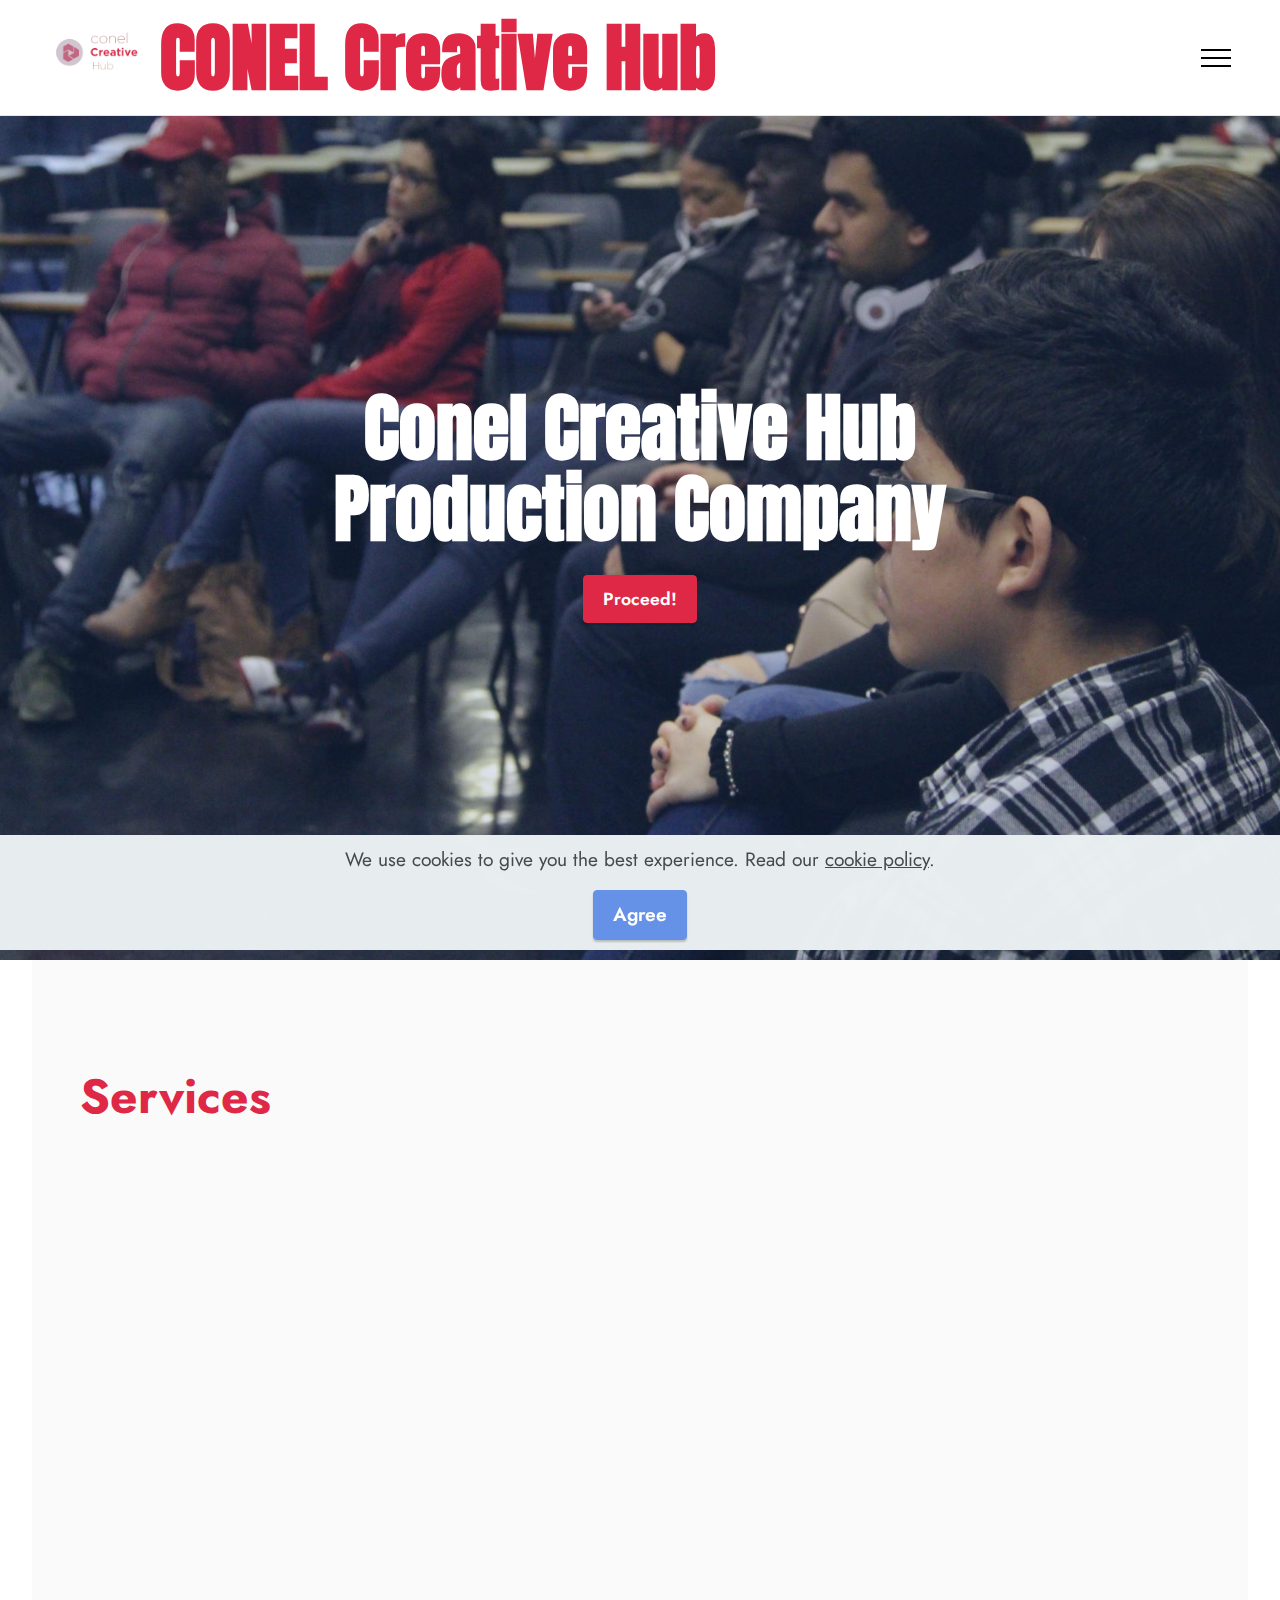
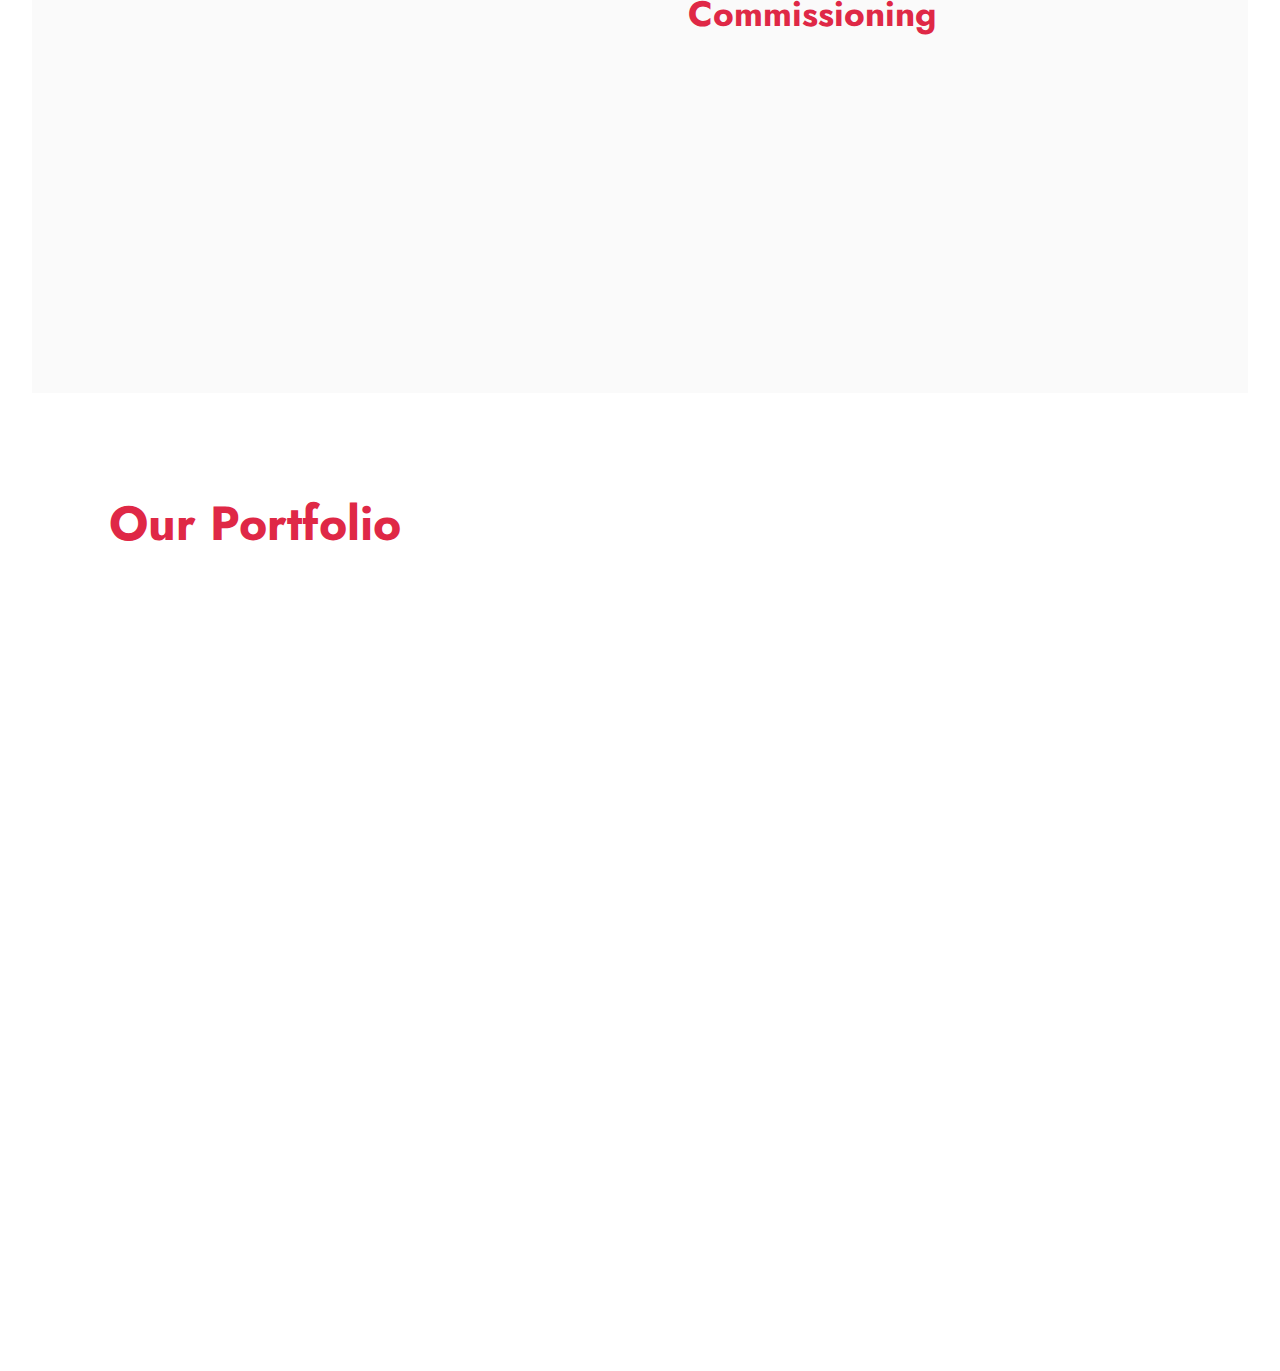
<file: Website Prototype CCH/page3.html>
<!DOCTYPE html>
<html  >
<head>
  <!-- Site made with Mobirise Website Builder v5.3.0, https://mobirise.com -->
  <meta charset="UTF-8">
  <meta http-equiv="X-UA-Compatible" content="IE=edge">
  <meta name="generator" content="Mobirise v5.3.0, mobirise.com">
  <meta name="viewport" content="width=device-width, initial-scale=1, minimum-scale=1">
  <link rel="shortcut icon" href="assets/images/creative-hub-logo-transparent-121x121.png" type="image/x-icon">
  <meta name="description" content="">
  
  
  <title>CCH Production Company</title>
  <link rel="stylesheet" href="assets/web/assets/mobirise-icons2/mobirise2.css">
  <link rel="stylesheet" href="assets/tether/tether.min.css">
  <link rel="stylesheet" href="assets/bootstrap/css/bootstrap.min.css">
  <link rel="stylesheet" href="assets/bootstrap/css/bootstrap-grid.min.css">
  <link rel="stylesheet" href="assets/bootstrap/css/bootstrap-reboot.min.css">
  <link rel="stylesheet" href="assets/web/assets/gdpr-plugin/gdpr-styles.css">
  <link rel="stylesheet" href="assets/animatecss/animate.css">
  <link rel="stylesheet" href="assets/dropdown/css/style.css">
  <link rel="stylesheet" href="assets/socicon/css/styles.css">
  <link rel="stylesheet" href="assets/theme/css/style.css">
  <link rel="preload" as="style" href="assets/mobirise/css/mbr-additional.css"><link rel="stylesheet" href="assets/mobirise/css/mbr-additional.css" type="text/css">
  
  
  
  
</head>
<body>
  
  <section class="menu cid-s48OLK6784" once="menu" id="menu1-r">
    
    <nav class="navbar navbar-dropdown navbar-fixed-top collapsed">
        <div class="container-fluid">
            <div class="navbar-brand">
                <span class="navbar-logo">
                    <a href="index.html">
                        <img src="assets/images/creative-hub-logo-transparent-121x121.png" alt="Mobirise" style="height: 6.2rem;">
                    </a>
                </span>
                <span class="navbar-caption-wrap"><a class="navbar-caption text-secondary text-primary display-1" href="index.html">CONEL Creative Hub</a></span>
            </div>
            <button class="navbar-toggler" type="button" data-toggle="collapse" data-target="#navbarSupportedContent" aria-controls="navbarNavAltMarkup" aria-expanded="false" aria-label="Toggle navigation">
                <div class="hamburger">
                    <span></span>
                    <span></span>
                    <span></span>
                    <span></span>
                </div>
            </button>
            <div class="collapse navbar-collapse" id="navbarSupportedContent">
                <ul class="navbar-nav nav-dropdown nav-right" data-app-modern-menu="true"><li class="nav-item"><a class="nav-link link text-secondary text-primary display-4" href="page2.html" aria-expanded="false">About us</a></li><li class="nav-item"><a class="nav-link link text-secondary text-primary display-4" href="page3.html">CCH Production Company</a></li><li class="nav-item"><a class="nav-link link text-secondary text-primary display-4" href="page5.html">Events and Activities&nbsp;</a></li><li class="nav-item"><a class="nav-link link text-secondary text-primary display-4" href="page4.html">Student Portfolios</a></li>
                    <li class="nav-item"><a class="nav-link link text-secondary text-primary display-4" href="page1.html">Contact us</a></li></ul>
                
                
            </div>
        </div>
    </nav>

</section>

<section class="header6 cid-sv7md5RkCD mbr-fullscreen" id="header6-19">

    

    <div class="mbr-overlay" style="opacity: 0.2; background-color: rgb(68, 121, 217);"></div>

    <div class="align-center container">
        <div class="row justify-content-center">
            <div class="col-12 col-lg-10">
                <h1 class="mbr-section-title mbr-fonts-style mbr-white mb-3 display-1"><strong>Conel Creative Hub<br>Production Company</strong></h1>
                
                
                <div class="mbr-section-btn mt-3"><a class="btn btn-secondary display-4" href="page3.html#features16-1a">Proceed!</a></div>
            </div>
        </div>
    </div>
</section>

<section class="features15 cid-sv7Ahkxw6E" id="features16-1a">

    

    
    <div class="container-fluid">
        <div class="content-wrapper">
            <div class="row align-items-center">
                <div class="col-12 col-lg">
                    <div class="text-wrapper">
                        <h6 class="card-title mbr-fonts-style display-2"><strong>Services&nbsp;</strong></h6>
                        <p class="mbr-text mbr-fonts-style mb-4 display-4">Whether its concept designs, 3D modelling, audio and video productions, digital art and graphic design, we've got you covered. Check out the services we offer!</p>
                        <div class="mbr-section-btn mt-3"><a class="btn btn-secondary display-4" href="page6.html">Learn more</a></div>
                    </div>
                </div>
                <div class="col-12 col-lg-6">
                    <div class="image-wrapper">
                        <img src="assets/images/services-1165x654.jpg" alt="">
                    </div>
                </div>
            </div>
        </div>
    </div>
</section>

<section class="features16 cid-sv7Ai5mS0n" id="features17-1b">
    

    
    <div class="container-fluid">
        <div class="content-wrapper">
            <div class="row align-items-center">
                <div class="col-12 col-lg-6">
                    <div class="image-wrapper">
                        <img src="assets/images/commissioning-1165x874.jpg" alt="">
                    </div>
                </div>
                <div class="col-12 col-lg">
                    <div class="text-wrapper">
                        <h6 class="card-title mbr-fonts-style display-5"><strong>Commissioning&nbsp;</strong></h6>
                        <p class="mbr-text mbr-fonts-style mb-4 display-4">Feeling some creative inspiration but not sure how to make it a reality? Check out the information regarding how CCH makes it as easy as possible for you to commission a creative product!</p>
                        <div class="mbr-section-btn mt-3"><a class="btn btn-secondary display-4" href="page7.html">
                                Learn more
                            </a></div>
                    </div>
                </div>
            </div>
        </div>
    </div>
</section>

<section class="features18 cid-sv7AkEfBN6" id="features19-1c">

    

    
    <div>
        <div class="row justify-content-center">
            <div class="card col-12 col-lg offset-lg-1">
                <div class="card-wrapper">
                    <h6 class="card-title mbr-fonts-style mb-4 display-2"><strong>Our Portfolio</strong></h6>
                    <p class="mbr-text mbr-fonts-style display-7">
                        Check out CCH Portfolio for some of the amazing projects we've been a part of!</p>
                    <div class="mbr-section-btn"><a class="btn btn-secondary display-4" href="page8.html">Start now</a></div>
                </div>
            </div>
            <div class="col-12 col-lg-6">
                <div class="image-wrapper">
                    <img src="assets/images/portfolios-1209x840.jpg" alt="Mobirise">
                </div>
            </div>
        </div>
    </div>
</section>

<section class="footer4 cid-suYszVewfJ" once="footers" id="footer4-s">

    
    
    <div class="container">
        <div class="row mbr-white">
            <div class="col-6 col-lg-3">
                <div class="media-wrap col-md-8 col-12">
                    <a href="https://mobiri.se/">
                        <img src="assets/images/creative-hub-logo-transparent-337x337.png" alt="Mobirise">
                    </a>
                </div>
            </div>
            <div class="col-12 col-md-6 col-lg-3">
                <h5 class="mbr-section-subtitle mbr-fonts-style mb-2 display-7">
                    <strong>About</strong>
                </h5>
                <p class="mbr-text mbr-fonts-style mb-4 display-4">Conel Creative Hub is a centre for all to participate in a range of creative activities outside of a traditional study programme.</p>
                <h5 class="mbr-section-subtitle mbr-fonts-style mb-3 display-7">
                    <strong>Follow Us</strong>
                </h5>
                <div class="social-row display-7">
                    <div class="soc-item">
                        <a href="https://www.facebook.com/ConelCreativeHub/" target="_blank">
                            <span class="mbr-iconfont socicon-facebook socicon"></span>
                        </a>
                    </div>
                    <div class="soc-item">
                        <a href="https://twitter.com/Conel_Hub" target="_blank">
                            <span class="mbr-iconfont socicon-twitter socicon"></span>
                        </a>
                    </div>
                    <div class="soc-item">
                        <a href="https://www.instagram.com/conelcreativehub/" target="_blank">
                            <span class="mbr-iconfont socicon-instagram socicon"></span>
                        </a>
                    </div>
                    
                </div>
            </div>
            <div class="col-12 col-md-6 col-lg-3">
                <h5 class="mbr-section-subtitle mbr-fonts-style mb-2 display-7"><strong>Help</strong>
                </h5>
                <ul class="list mbr-fonts-style display-4">
                    <li class="mbr-text item-wrap">FAQ</li>
                    <li class="mbr-text item-wrap"><span style="font-size: 1.1rem;">Contact us</span><br></li>
                </ul>
            </div>
            <div class="col-12 col-md-6 col-lg-3">
                <h5 class="mbr-section-subtitle mbr-fonts-style mb-2 display-7">
                    <strong>CCH Production Company</strong></h5>
                <ul class="list mbr-fonts-style display-4">
                    <li class="mbr-text item-wrap"><br></li>
                </ul>
            </div>
            <div class="col-12 mt-4">
                <p class="mbr-text mb-0 mbr-fonts-style copyright align-center display-7">
                    © Copyright 2021 Conel Creative Hub - All Rights Reserved
                </p>
            </div>
        </div>
    </div>
</section><section style="background-color: #fff; font-family: -apple-system, BlinkMacSystemFont, 'Segoe UI', 'Roboto', 'Helvetica Neue', Arial, sans-serif; color:#aaa; font-size:12px; padding: 0; align-items: center; display: flex;"><a href="https://mobirise.site/m" style="flex: 1 1; height: 3rem; padding-left: 1rem;"></a><p style="flex: 0 0 auto; margin:0; padding-right:1rem;">Develop your own web page with <a href="https://mobirise.site/z" style="color:#aaa;">Mobirise</a></p></section><script src="assets/web/assets/jquery/jquery.min.js"></script>  <script src="assets/popper/popper.min.js"></script>  <script src="assets/tether/tether.min.js"></script>  <script src="assets/bootstrap/js/bootstrap.min.js"></script>  <script src="assets/web/assets/cookies-alert-plugin/cookies-alert-core.js"></script>  <script src="assets/web/assets/cookies-alert-plugin/cookies-alert-script.js"></script>  <script src="assets/smoothscroll/smooth-scroll.js"></script>  <script src="assets/viewportchecker/jquery.viewportchecker.js"></script>  <script src="assets/dropdown/js/nav-dropdown.js"></script>  <script src="assets/dropdown/js/navbar-dropdown.js"></script>  <script src="assets/touchswipe/jquery.touch-swipe.min.js"></script>  <script src="assets/theme/js/script.js"></script>  
  
  
<input name="cookieData" type="hidden" data-cookie-customDialogSelector='null' data-cookie-colorText='#424a4d' data-cookie-colorBg='rgba(234, 239, 241, 0.99)' data-cookie-textButton='Agree' data-cookie-colorButton='' data-cookie-colorLink='#424a4d' data-cookie-underlineLink='true' data-cookie-text="We use cookies to give you the best experience. Read our <a href='privacy.html'>cookie policy</a>.">
    <input name="animation" type="hidden">
  </body>
</html>
</file>
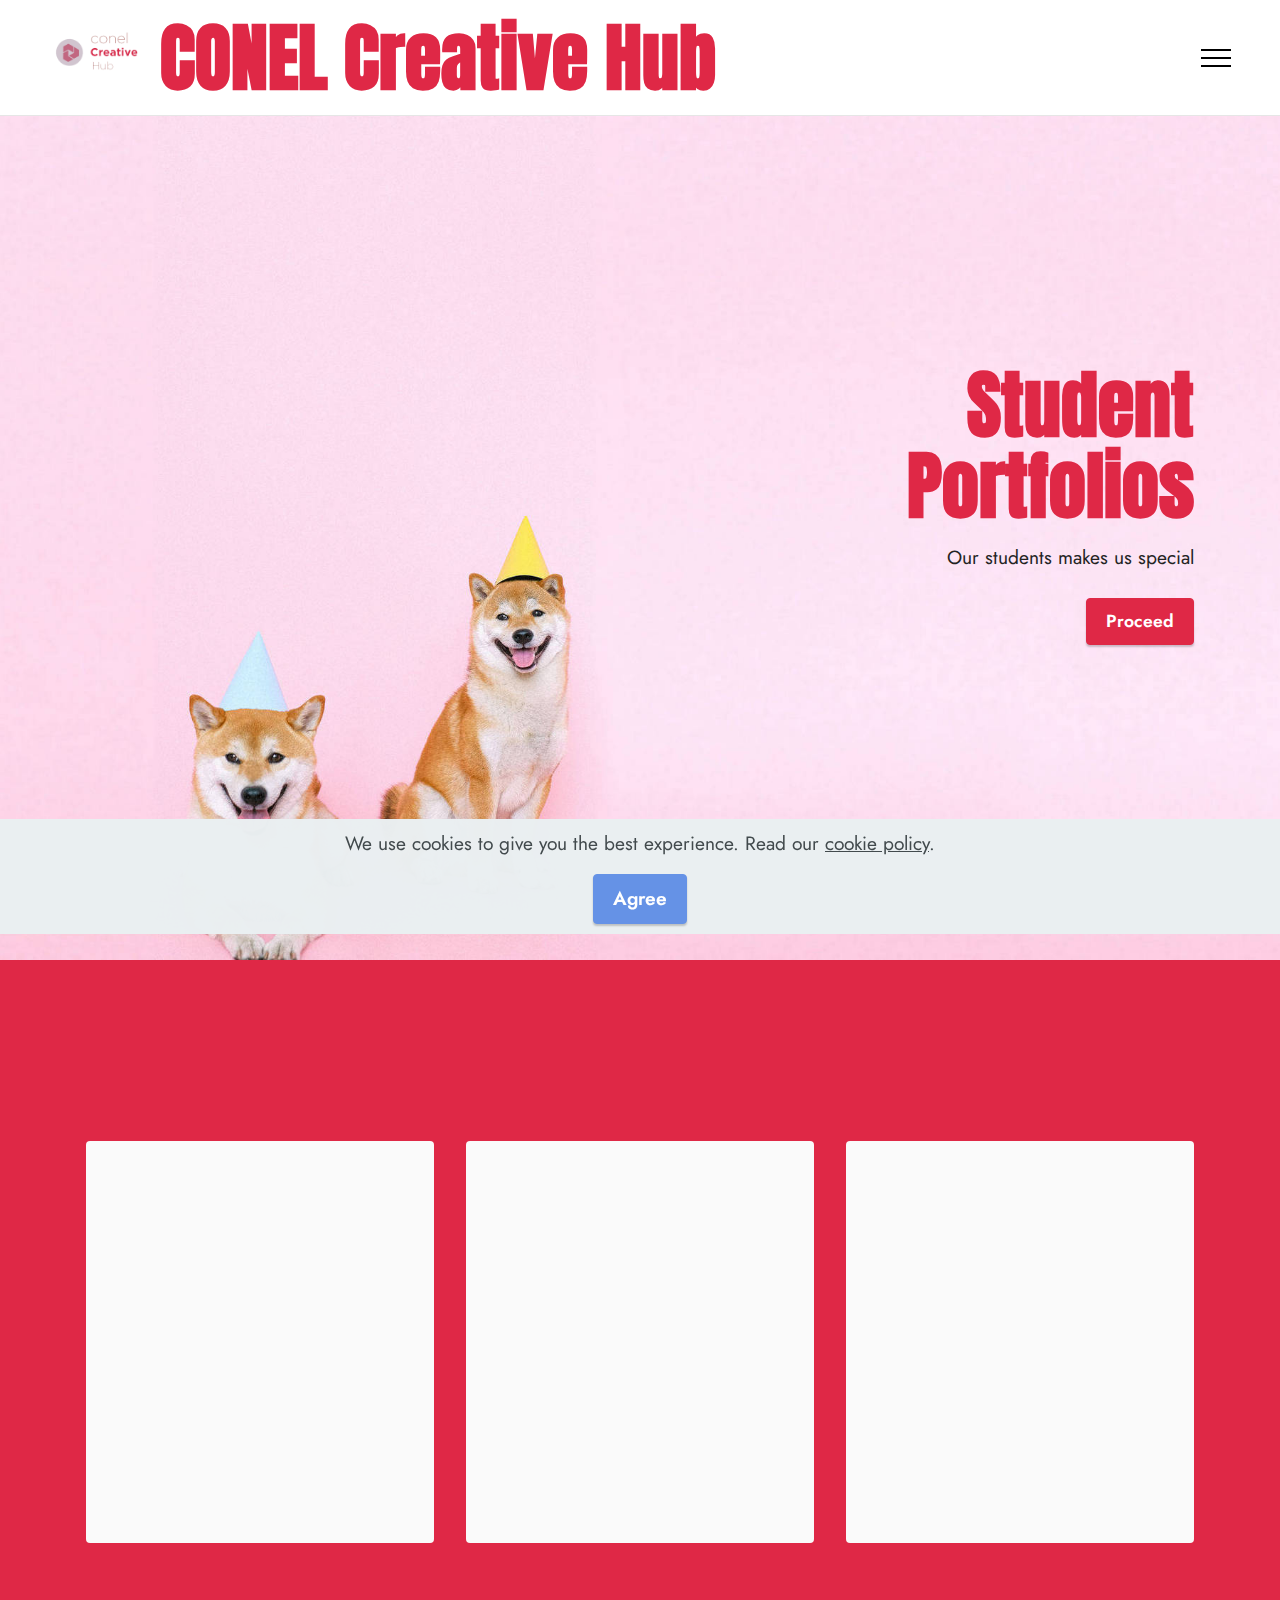
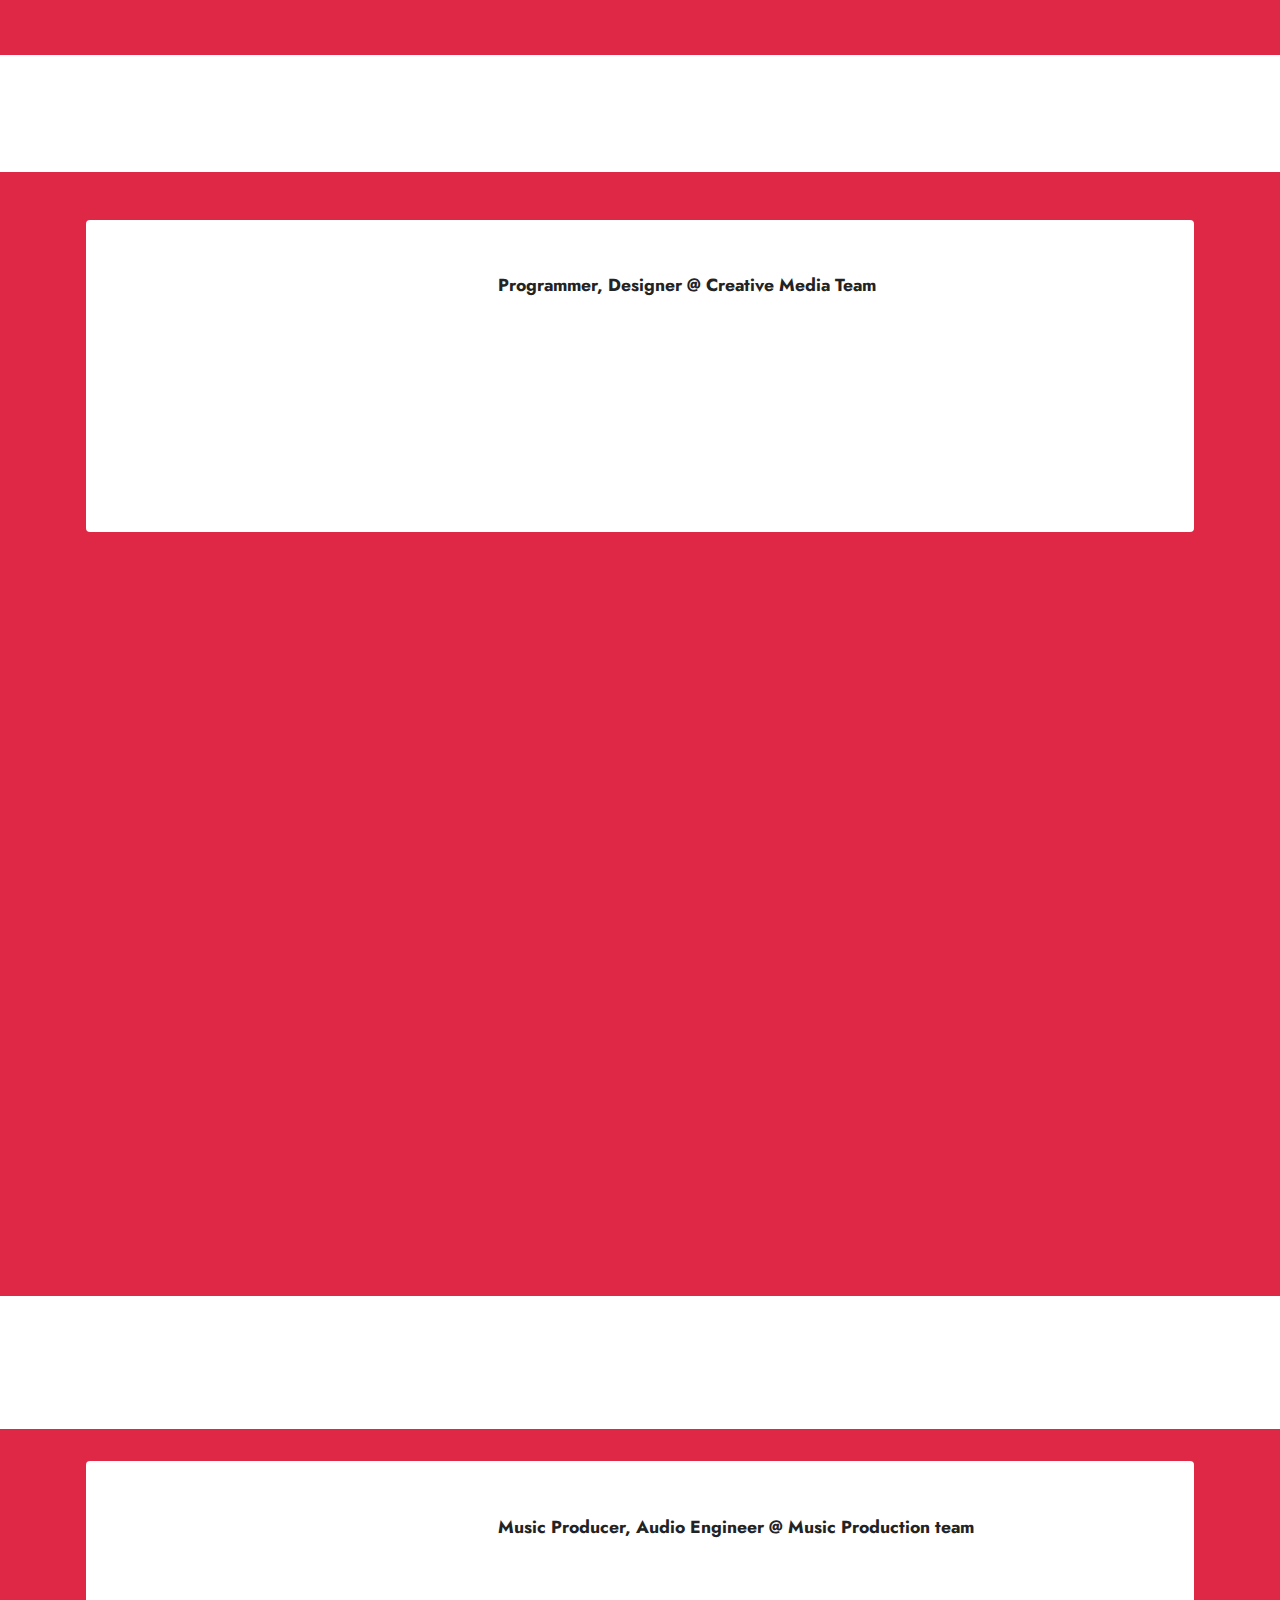
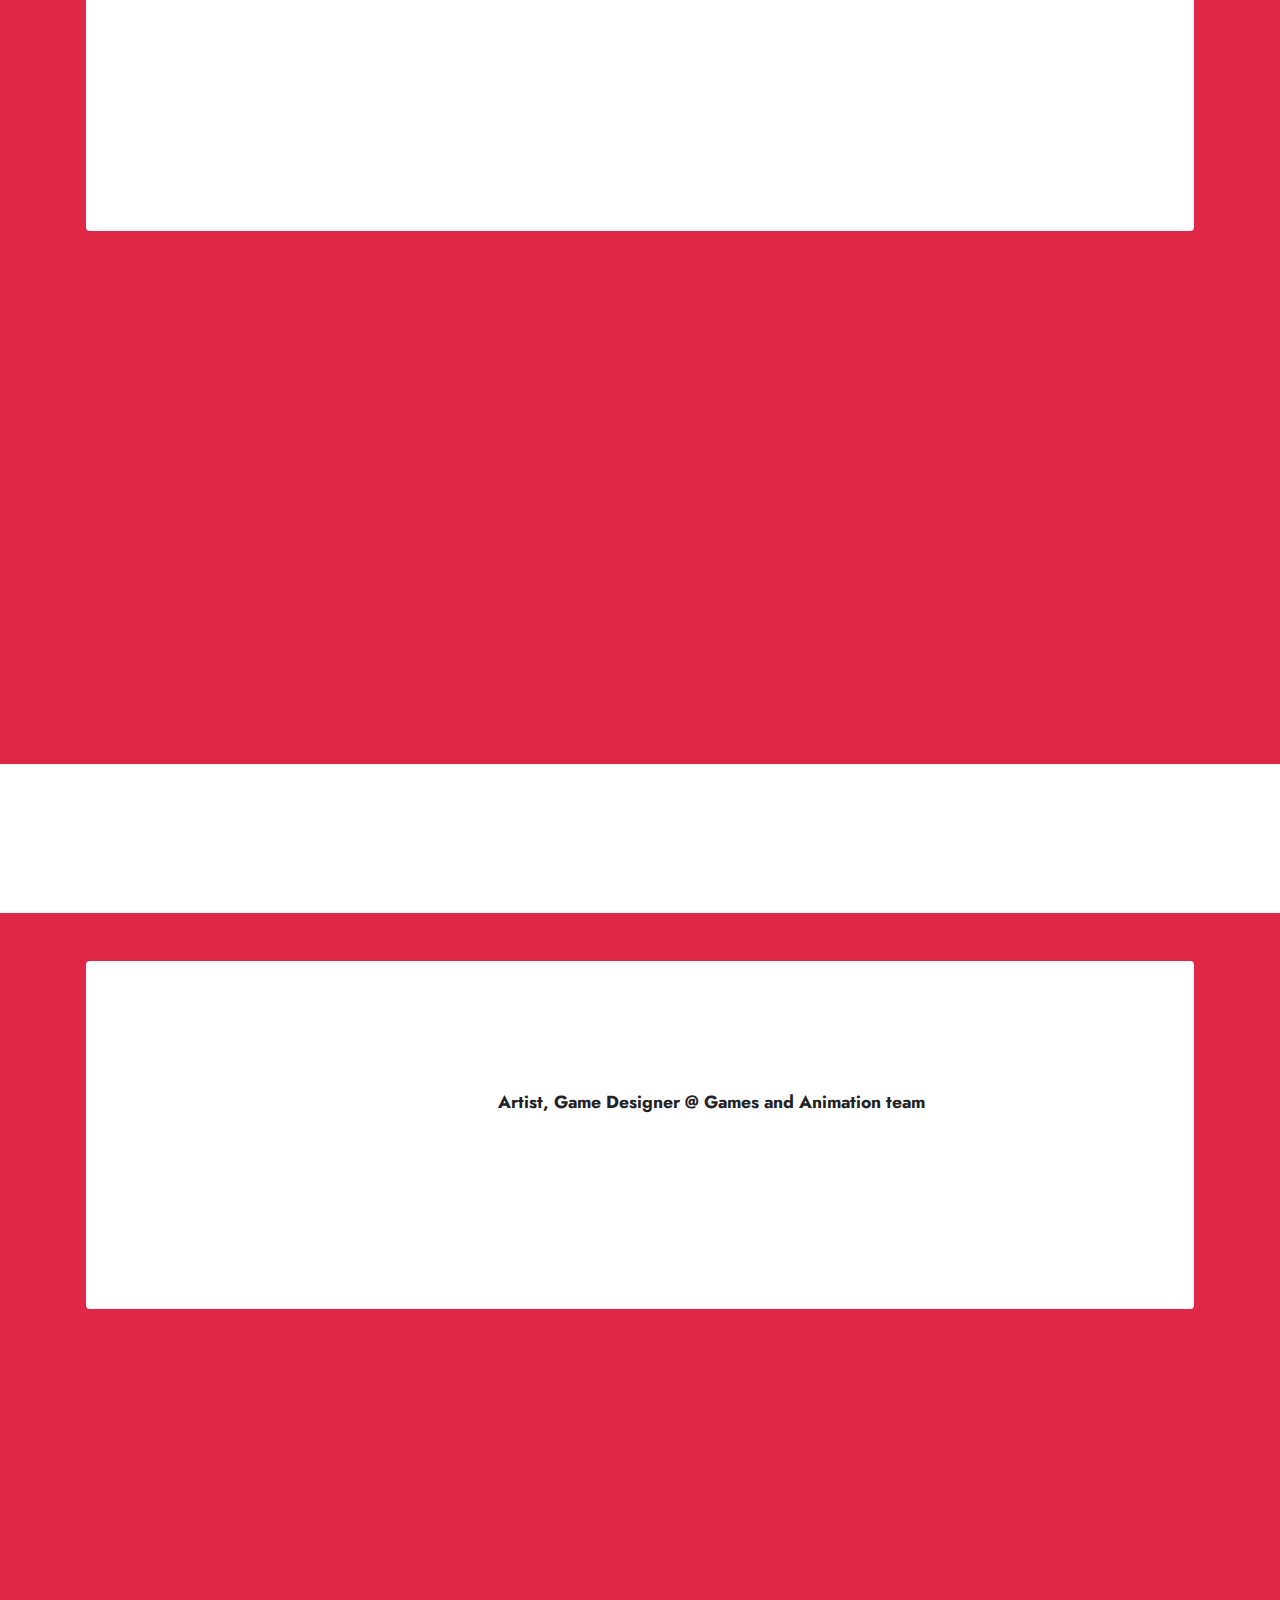
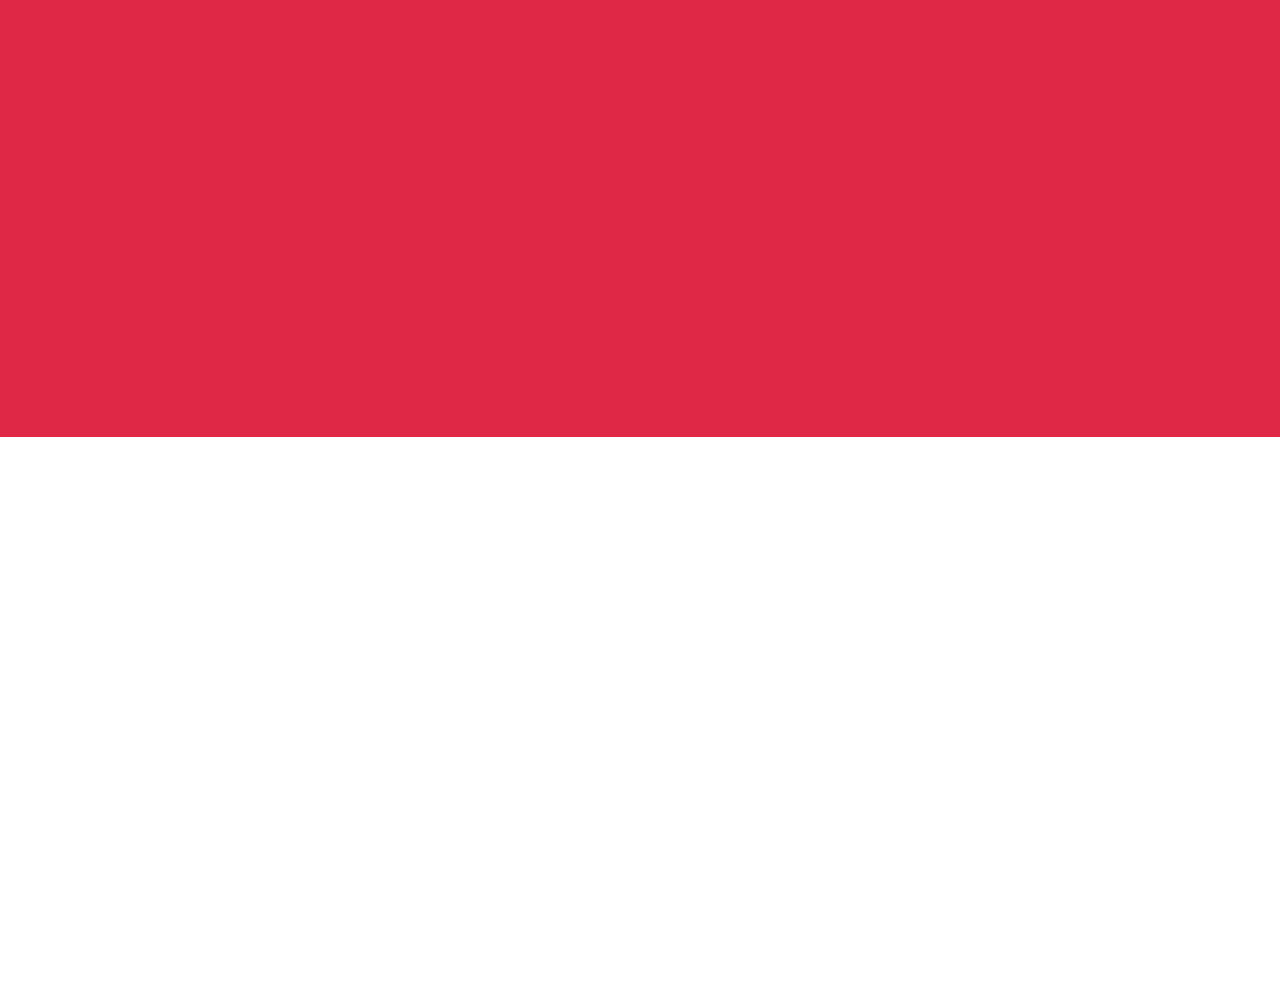
<file: Website Prototype CCH/page4.html>
<!DOCTYPE html>
<html  >
<head>
  <!-- Site made with Mobirise Website Builder v5.3.0, https://mobirise.com -->
  <meta charset="UTF-8">
  <meta http-equiv="X-UA-Compatible" content="IE=edge">
  <meta name="generator" content="Mobirise v5.3.0, mobirise.com">
  <meta name="viewport" content="width=device-width, initial-scale=1, minimum-scale=1">
  <link rel="shortcut icon" href="assets/images/creative-hub-logo-transparent-121x121.png" type="image/x-icon">
  <meta name="description" content="">
  
  
  <title>Student portfolios</title>
  <link rel="stylesheet" href="assets/web/assets/mobirise-icons2/mobirise2.css">
  <link rel="stylesheet" href="assets/tether/tether.min.css">
  <link rel="stylesheet" href="assets/bootstrap/css/bootstrap.min.css">
  <link rel="stylesheet" href="assets/bootstrap/css/bootstrap-grid.min.css">
  <link rel="stylesheet" href="assets/bootstrap/css/bootstrap-reboot.min.css">
  <link rel="stylesheet" href="assets/soundcloud-plugin/style.css">
  <link rel="stylesheet" href="assets/web/assets/gdpr-plugin/gdpr-styles.css">
  <link rel="stylesheet" href="assets/animatecss/animate.css">
  <link rel="stylesheet" href="assets/dropdown/css/style.css">
  <link rel="stylesheet" href="assets/socicon/css/styles.css">
  <link rel="stylesheet" href="assets/theme/css/style.css">
  <link rel="preload" as="style" href="assets/mobirise/css/mbr-additional.css"><link rel="stylesheet" href="assets/mobirise/css/mbr-additional.css" type="text/css">
  
  
  
  
</head>
<body>
  
  <section class="menu cid-s48OLK6784" once="menu" id="menu1-t">
    
    <nav class="navbar navbar-dropdown navbar-fixed-top collapsed">
        <div class="container-fluid">
            <div class="navbar-brand">
                <span class="navbar-logo">
                    <a href="index.html">
                        <img src="assets/images/creative-hub-logo-transparent-121x121.png" alt="Mobirise" style="height: 6.2rem;">
                    </a>
                </span>
                <span class="navbar-caption-wrap"><a class="navbar-caption text-secondary text-primary display-1" href="index.html">CONEL Creative Hub</a></span>
            </div>
            <button class="navbar-toggler" type="button" data-toggle="collapse" data-target="#navbarSupportedContent" aria-controls="navbarNavAltMarkup" aria-expanded="false" aria-label="Toggle navigation">
                <div class="hamburger">
                    <span></span>
                    <span></span>
                    <span></span>
                    <span></span>
                </div>
            </button>
            <div class="collapse navbar-collapse" id="navbarSupportedContent">
                <ul class="navbar-nav nav-dropdown nav-right" data-app-modern-menu="true"><li class="nav-item"><a class="nav-link link text-secondary text-primary display-4" href="page2.html" aria-expanded="false">About us</a></li><li class="nav-item"><a class="nav-link link text-secondary text-primary display-4" href="page3.html">CCH Production Company</a></li><li class="nav-item"><a class="nav-link link text-secondary text-primary display-4" href="page5.html">Events and Activities&nbsp;</a></li><li class="nav-item"><a class="nav-link link text-secondary text-primary display-4" href="page4.html">Student Portfolios</a></li>
                    <li class="nav-item"><a class="nav-link link text-secondary text-primary display-4" href="page1.html">Contact us</a></li></ul>
                
                
            </div>
        </div>
    </nav>

</section>

<section class="header7 cid-svjmuVgxa9 mbr-fullscreen" id="header7-1v">

    

    

    <div class="text-right container">
        <div class="row justify-content-end">
            <div class="col-12 col-lg-5">
                <h1 class="mbr-section-title mbr-fonts-style mb-3 display-1"><strong>Student Portfolios</strong></h1>
                
                <p class="mbr-text mbr-fonts-style display-7">Our students makes us special</p>
                <div class="mbr-section-btn mt-3"><a class="btn btn-secondary display-4" href="page4.html#features3-1x">Proceed</a></div>
            </div>
        </div>
    </div>
</section>

<section class="features3 cid-svjnmw72fC" id="features3-1x">
    
    
    <div class="container">
        <div class="mbr-section-head">
            <h4 class="mbr-section-title mbr-fonts-style align-center mb-0 display-2">
                <strong>Our teams</strong></h4>
            
        </div>
        <div class="row mt-4">
            <div class="item features-image сol-12 col-md-6 col-lg-4">
                <div class="item-wrapper">
                    <div class="item-img">
                        <img src="assets/images/mbr-696x464.jpg" alt="">
                    </div>
                    <div class="item-content">
                        <h5 class="item-title mbr-fonts-style display-7"><strong>Creative Media Team</strong></h5>
                        
                        
                    </div>
                    <div class="mbr-section-btn item-footer mt-2"><a href="page4.html#content4-23" class="btn item-btn btn-secondary display-7" target="_blank">Learn More
                            &gt;</a></div>
                </div>
            </div>
            <div class="item features-image сol-12 col-md-6 col-lg-4">
                <div class="item-wrapper">
                    <div class="item-img">
                        <img src="assets/images/mbr-1-696x464.jpg" alt="">
                    </div>
                    <div class="item-content">
                        <h5 class="item-title mbr-fonts-style display-7"><strong>Music Production Team</strong></h5>
                        
                        
                    </div>
                    <div class="mbr-section-btn item-footer mt-2"><a href="page4.html#content4-24" class="btn item-btn btn-secondary display-7" target="_blank">Learn More
                            &gt;</a></div>
                </div>
            </div>
            <div class="item features-image сol-12 col-md-6 col-lg-4">
                <div class="item-wrapper">
                    <div class="item-img">
                        <img src="assets/images/mbr-696x463.jpg" alt="">
                    </div>
                    <div class="item-content">
                        <h5 class="item-title mbr-fonts-style display-7"><strong>Games and Animation Team</strong></h5>
                        
                        
                    </div>
                    <div class="mbr-section-btn item-footer mt-2"><a href="page4.html#content4-25" class="btn item-btn btn-secondary display-7" target="_blank">Learn More
                            &gt;</a></div>
                </div>
            </div>
        </div>
    </div>
</section>

<section class="content4 cid-svk8iO427f" id="content4-23">
    
    
    <div class="container">
        <div class="row justify-content-center">
            <div class="title col-md-12 col-lg-10">
                <h3 class="mbr-section-title mbr-fonts-style align-center mb-4 display-2">
                    <strong>Creative Media</strong></h3>
                
                
            </div>
        </div>
    </div>
</section>

<section class="team2 cid-svjmIjF6zY" xmlns="http://www.w3.org/1999/html" id="team2-1w">
    
    
    <div class="container">
        <div class="card">
            <div class="card-wrapper">
                <div class="row align-items-center">
                    <div class="col-12 col-md-4">
                        <div class="image-wrapper">
                            <img src="assets/images/mbr-2-696x464.jpg" alt="Mobirise">
                        </div>
                    </div>
                    <div class="col-12 col-md">
                        <div class="card-box">
                            <h5 class="card-title mbr-fonts-style m-0 display-5"><strong>Bozhidar Gospodinov</strong></h5>
                            <h6 class="mbr-fonts-style mb-3 display-4">
                                <strong>Programmer, Designer @ Creative Media Team</strong></h6>
                            <p class="mbr-text mbr-fonts-style display-7">"I originate from Bulgaria and found myself traveling to London to rejoin with my father I remember not having much fun in my home town. After I entered college and fell in love with the course. Now I think that the experience I gained really made me a stronger person and I realized that this place was truly the place I should have been all along."<br><br>Check below for some of Bozhidar's most recent productions</p>
                            
                        </div>
                    </div>
                </div>
            </div>
        </div>
        
        
    </div>
</section>

<section class="slider2 cid-svjpdT8QQN" id="slider2-1y">
    

    
    <div class="container-fluid">
        <div class="row justify-content-center">
            <div class="col-12 col-md-10 col-lg-12">
                <div class="carousel slide carousel-fade" id="svmdPMtpk3" data-ride="carousel" data-interval="5000">
                    
                    <ol class="carousel-indicators">
                        <li data-slide-to="0" class="active" data-target="#svmdPMtpk3"></li>
                        <li data-slide-to="1" data-target="#svmdPMtpk3"></li>
                        <li data-slide-to="2" data-target="#svmdPMtpk3"></li>
                    </ol>
                    <div class="carousel-inner">
                        <div class="carousel-item slider-image item active">
                            <div class="item-wrapper">
                                <img class="d-block w-100" src="assets/images/1-1900x1022.jpg">
                                
                            </div>
                        </div>
                        <div class="carousel-item slider-image item">
                            <div class="item-wrapper">
                                <img class="d-block w-100" src="assets/images/6-1900x1069.jpg">
                                
                            </div>
                        </div>
                        <div class="carousel-item slider-image item">
                            <div class="item-wrapper">
                                <img class="d-block w-100" src="assets/images/logo-1669x2772.jpg">
                                
                            </div>
                        </div>
                    </div>
                    <a class="carousel-control carousel-control-prev" role="button" data-slide="prev" href="#svmdPMtpk3">
                        <span class="mobi-mbri mobi-mbri-arrow-prev" aria-hidden="true"></span>
                        <span class="sr-only">Previous</span>
                    </a>
                    <a class="carousel-control carousel-control-next" role="button" data-slide="next" href="#svmdPMtpk3">
                        <span class="mobi-mbri mobi-mbri-arrow-next" aria-hidden="true"></span>
                        <span class="sr-only">Next</span>
                    </a>
                </div>
            </div>
        </div>
    </div>
</section>

<section class="content4 cid-svk8jxJ897" id="content4-24">
    
    
    <div class="container">
        <div class="row justify-content-center">
            <div class="title col-md-12 col-lg-10">
                <h3 class="mbr-section-title mbr-fonts-style align-center mb-4 display-2">
                    <strong>Music Production</strong></h3>
                
                
            </div>
        </div>
    </div>
</section>

<section class="team2 cid-svjWzosw3n" xmlns="http://www.w3.org/1999/html" id="team2-1z">
    
    
    <div class="container">
        <div class="card">
            <div class="card-wrapper">
                <div class="row align-items-center">
                    <div class="col-12 col-md-4">
                        <div class="image-wrapper">
                            <img src="assets/images/mbr-3-696x464.jpg" alt="Mobirise">
                        </div>
                    </div>
                    <div class="col-12 col-md">
                        <div class="card-box">
                            <h5 class="card-title mbr-fonts-style m-0 display-5">Cassandra G</h5>
                            <h6 class="mbr-fonts-style mb-3 display-4">
                                <strong>Music Producer, Audio Engineer @ Music Production team</strong></h6>
                            <p class="mbr-text mbr-fonts-style display-7">"I am an endless creation, an infinite possibility of paths. I am every colour of every emotion, in poetry played by strings of music. I am magic in tragedy, and the Happiness of a moment that fades, but stays forever. I am a gothic Romance that ends in tragedy and the light of hope, of every musical note in me."<br> <br>"Me as an artist I am complex and simple, whatever the genre of music."<br><br>Check below for some of Cassandra G's tracks!</p>
                            
                        </div>
                    </div>
                </div>
            </div>
        </div>
        
        
    </div>
</section>

<section class="mbr-section soundcloud2 cid-svkTPk1cAI" id="soundcloud2-26">

    

    <div class="mbr-section__container container">
        
        <div class="row justify-content-center">
            <div class="col-lg-10">
                <figure class="mobirise-loader mbr-figure mbr-figure--wysiwyg mbr-figure--full-width mbr-figure--caption-outside-bottom">
                    <iframe class="mbr-embedded-video" frameborder="0" allowfullscreen="" src="https://w.soundcloud.com/player/?url=https%3A//api.soundcloud.com/tracks/1034816653&amp;color=%23ff5500&amp;auto_play=false&amp;hide_related=false&amp;show_comments=true&amp;show_user=true&amp;show_reposts=false&amp;show_teaser=true&amp;visual=true"></iframe>
                </figure>
            </div>
        </div>
    </div>
    <div class="clearfix"></div>
</section>

<section class="content4 cid-svk8ksspG2" id="content4-25">
    
    
    <div class="container">
        <div class="row justify-content-center">
            <div class="title col-md-12 col-lg-10">
                <h3 class="mbr-section-title mbr-fonts-style align-center mb-4 display-2">
                    <strong>Games and Animation</strong></h3>
                
                
            </div>
        </div>
    </div>
</section>

<section class="team2 cid-svjWEEavnK" xmlns="http://www.w3.org/1999/html" id="team2-21">
    
    
    <div class="container">
        <div class="card">
            <div class="card-wrapper">
                <div class="row align-items-center">
                    <div class="col-12 col-md-4">
                        <div class="image-wrapper">
                            <img src="assets/images/team1.jpg" alt="Mobirise">
                        </div>
                    </div>
                    <div class="col-12 col-md">
                        <div class="card-box">
                            <h5 class="card-title mbr-fonts-style m-0 display-5"><strong>Nathaniel Adu-acheampong</strong></h5>
                            <h6 class="mbr-fonts-style mb-3 display-4">
                                <strong>Artist, Game Designer @ Games and Animation&nbsp;team</strong></h6>
                            <p class="mbr-text mbr-fonts-style display-7">
                                Themes in the Mobirise website builder offer multiple blocks: intros, sliders,
                                galleries, forms, articles, and so on. Start a project and click on the red plus buttons
                                to see the blocks available for your theme.
                            </p>
                            
                        </div>
                    </div>
                </div>
            </div>
        </div>
        
        
    </div>
</section>

<section class="slider2 cid-svjWHO6Y6t" id="slider2-22">
    

    
    <div class="container">
        <div class="row justify-content-center">
            <div class="col-12 col-md-10">
                <div class="carousel slide carousel-fade" id="svmdPO6hC1" data-ride="carousel" data-interval="5000">
                    
                    <ol class="carousel-indicators">
                        <li data-slide-to="0" class="active" data-target="#svmdPO6hC1"></li>
                        <li data-slide-to="1" data-target="#svmdPO6hC1"></li>
                        <li data-slide-to="2" data-target="#svmdPO6hC1"></li>
                    </ol>
                    <div class="carousel-inner">
                        <div class="carousel-item slider-image item active">
                            <div class="item-wrapper">
                                <img class="d-block w-100" src="assets/images/screenshot-2021-04-23-at-00.32.55-1900x1244.png" data-slide-to="0">
                                
                            </div>
                        </div><div class="carousel-item slider-image item">
                            <div class="item-wrapper">
                                <img class="d-block w-100" src="assets/images/nathaniel-adu-acheampong-03-1900x2687.jpeg" data-slide-to="1">
                                
                            </div>
                        </div>
                        <div class="carousel-item slider-image item">
                            <div class="item-wrapper">
                                <img class="d-block w-100" src="assets/images/nathaniel-adu-acheampong01-1299x2007.jpeg" data-slide-to="2">
                                
                            </div>
                        </div>
                        
                    </div>
                    <a class="carousel-control carousel-control-prev" role="button" data-slide="prev" href="#svmdPO6hC1">
                        <span class="mobi-mbri mobi-mbri-arrow-prev" aria-hidden="true"></span>
                        <span class="sr-only">Previous</span>
                    </a>
                    <a class="carousel-control carousel-control-next" role="button" data-slide="next" href="#svmdPO6hC1">
                        <span class="mobi-mbri mobi-mbri-arrow-next" aria-hidden="true"></span>
                        <span class="sr-only">Next</span>
                    </a>
                </div>
            </div>
        </div>
    </div>
</section>

<section class="footer4 cid-suYszVewfJ" once="footers" id="footer4-u">

    
    
    <div class="container">
        <div class="row mbr-white">
            <div class="col-6 col-lg-3">
                <div class="media-wrap col-md-8 col-12">
                    <a href="https://mobiri.se/">
                        <img src="assets/images/creative-hub-logo-transparent-337x337.png" alt="Mobirise">
                    </a>
                </div>
            </div>
            <div class="col-12 col-md-6 col-lg-3">
                <h5 class="mbr-section-subtitle mbr-fonts-style mb-2 display-7">
                    <strong>About</strong>
                </h5>
                <p class="mbr-text mbr-fonts-style mb-4 display-4">Conel Creative Hub is a centre for all to participate in a range of creative activities outside of a traditional study programme.</p>
                <h5 class="mbr-section-subtitle mbr-fonts-style mb-3 display-7">
                    <strong>Follow Us</strong>
                </h5>
                <div class="social-row display-7">
                    <div class="soc-item">
                        <a href="https://www.facebook.com/ConelCreativeHub/" target="_blank">
                            <span class="mbr-iconfont socicon-facebook socicon"></span>
                        </a>
                    </div>
                    <div class="soc-item">
                        <a href="https://twitter.com/Conel_Hub" target="_blank">
                            <span class="mbr-iconfont socicon-twitter socicon"></span>
                        </a>
                    </div>
                    <div class="soc-item">
                        <a href="https://www.instagram.com/conelcreativehub/" target="_blank">
                            <span class="mbr-iconfont socicon-instagram socicon"></span>
                        </a>
                    </div>
                    
                </div>
            </div>
            <div class="col-12 col-md-6 col-lg-3">
                <h5 class="mbr-section-subtitle mbr-fonts-style mb-2 display-7"><strong>Help</strong>
                </h5>
                <ul class="list mbr-fonts-style display-4">
                    <li class="mbr-text item-wrap">FAQ</li>
                    <li class="mbr-text item-wrap"><span style="font-size: 1.1rem;">Contact us</span><br></li>
                </ul>
            </div>
            <div class="col-12 col-md-6 col-lg-3">
                <h5 class="mbr-section-subtitle mbr-fonts-style mb-2 display-7">
                    <strong>CCH Production Company</strong></h5>
                <ul class="list mbr-fonts-style display-4">
                    <li class="mbr-text item-wrap"><br></li>
                </ul>
            </div>
            <div class="col-12 mt-4">
                <p class="mbr-text mb-0 mbr-fonts-style copyright align-center display-7">
                    © Copyright 2021 Conel Creative Hub - All Rights Reserved
                </p>
            </div>
        </div>
    </div>
</section><section style="background-color: #fff; font-family: -apple-system, BlinkMacSystemFont, 'Segoe UI', 'Roboto', 'Helvetica Neue', Arial, sans-serif; color:#aaa; font-size:12px; padding: 0; align-items: center; display: flex;"><a href="https://mobirise.site/j" style="flex: 1 1; height: 3rem; padding-left: 1rem;"></a><p style="flex: 0 0 auto; margin:0; padding-right:1rem;"><a href="https://mobirise.site/d" style="color:#aaa;">This page</a> was built with Mobirise</p></section><script src="assets/web/assets/jquery/jquery.min.js"></script>  <script src="assets/popper/popper.min.js"></script>  <script src="assets/tether/tether.min.js"></script>  <script src="assets/bootstrap/js/bootstrap.min.js"></script>  <script src="assets/soundcloud-plugin/script.js"></script>  <script src="assets/web/assets/cookies-alert-plugin/cookies-alert-core.js"></script>  <script src="assets/web/assets/cookies-alert-plugin/cookies-alert-script.js"></script>  <script src="assets/smoothscroll/smooth-scroll.js"></script>  <script src="assets/viewportchecker/jquery.viewportchecker.js"></script>  <script src="assets/dropdown/js/nav-dropdown.js"></script>  <script src="assets/dropdown/js/navbar-dropdown.js"></script>  <script src="assets/touchswipe/jquery.touch-swipe.min.js"></script>  <script src="assets/theme/js/script.js"></script>  
  
  
<input name="cookieData" type="hidden" data-cookie-customDialogSelector='null' data-cookie-colorText='#424a4d' data-cookie-colorBg='rgba(234, 239, 241, 0.99)' data-cookie-textButton='Agree' data-cookie-colorButton='' data-cookie-colorLink='#424a4d' data-cookie-underlineLink='true' data-cookie-text="We use cookies to give you the best experience. Read our <a href='privacy.html'>cookie policy</a>.">
    <input name="animation" type="hidden">
  </body>
</html>
</file>
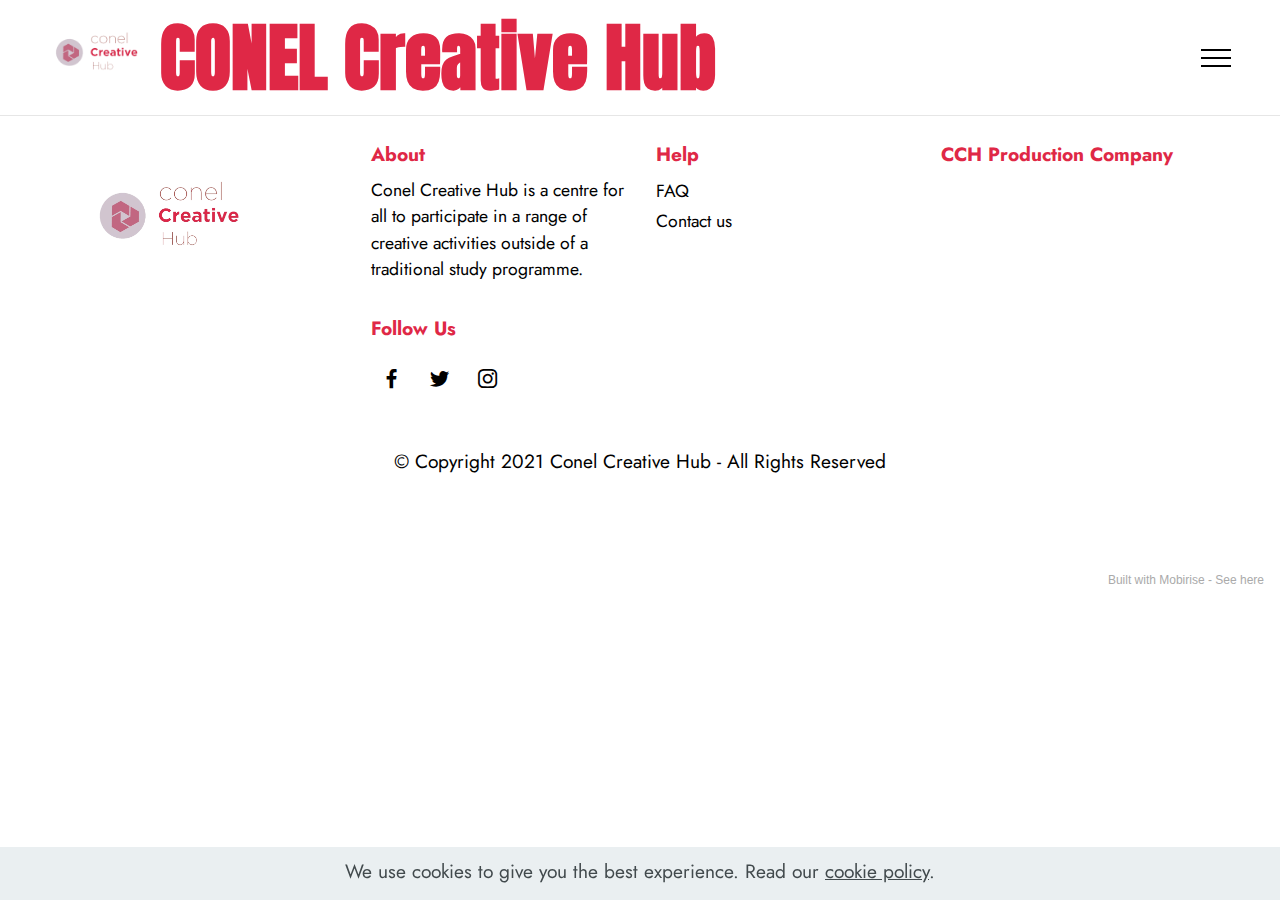
<file: Website Prototype CCH/page5.html>
<!DOCTYPE html>
<html  >
<head>
  <!-- Site made with Mobirise Website Builder v5.3.0, https://mobirise.com -->
  <meta charset="UTF-8">
  <meta http-equiv="X-UA-Compatible" content="IE=edge">
  <meta name="generator" content="Mobirise v5.3.0, mobirise.com">
  <meta name="viewport" content="width=device-width, initial-scale=1, minimum-scale=1">
  <link rel="shortcut icon" href="assets/images/creative-hub-logo-transparent-121x121.png" type="image/x-icon">
  <meta name="description" content="">
  
  
  <title>Events and Activities</title>
  <link rel="stylesheet" href="assets/tether/tether.min.css">
  <link rel="stylesheet" href="assets/bootstrap/css/bootstrap.min.css">
  <link rel="stylesheet" href="assets/bootstrap/css/bootstrap-grid.min.css">
  <link rel="stylesheet" href="assets/bootstrap/css/bootstrap-reboot.min.css">
  <link rel="stylesheet" href="assets/web/assets/gdpr-plugin/gdpr-styles.css">
  <link rel="stylesheet" href="assets/animatecss/animate.css">
  <link rel="stylesheet" href="assets/dropdown/css/style.css">
  <link rel="stylesheet" href="assets/socicon/css/styles.css">
  <link rel="stylesheet" href="assets/theme/css/style.css">
  <link rel="preload" as="style" href="assets/mobirise/css/mbr-additional.css"><link rel="stylesheet" href="assets/mobirise/css/mbr-additional.css" type="text/css">
  
  
  
  
</head>
<body>
  
  <section class="menu cid-s48OLK6784" once="menu" id="menu1-v">
    
    <nav class="navbar navbar-dropdown navbar-fixed-top collapsed">
        <div class="container-fluid">
            <div class="navbar-brand">
                <span class="navbar-logo">
                    <a href="index.html">
                        <img src="assets/images/creative-hub-logo-transparent-121x121.png" alt="Mobirise" style="height: 6.2rem;">
                    </a>
                </span>
                <span class="navbar-caption-wrap"><a class="navbar-caption text-secondary text-primary display-1" href="index.html">CONEL Creative Hub</a></span>
            </div>
            <button class="navbar-toggler" type="button" data-toggle="collapse" data-target="#navbarSupportedContent" aria-controls="navbarNavAltMarkup" aria-expanded="false" aria-label="Toggle navigation">
                <div class="hamburger">
                    <span></span>
                    <span></span>
                    <span></span>
                    <span></span>
                </div>
            </button>
            <div class="collapse navbar-collapse" id="navbarSupportedContent">
                <ul class="navbar-nav nav-dropdown nav-right" data-app-modern-menu="true"><li class="nav-item"><a class="nav-link link text-secondary text-primary display-4" href="page2.html" aria-expanded="false">About us</a></li><li class="nav-item"><a class="nav-link link text-secondary text-primary display-4" href="page3.html">CCH Production Company</a></li><li class="nav-item"><a class="nav-link link text-secondary text-primary display-4" href="page5.html">Events and Activities&nbsp;</a></li><li class="nav-item"><a class="nav-link link text-secondary text-primary display-4" href="page4.html">Student Portfolios</a></li>
                    <li class="nav-item"><a class="nav-link link text-secondary text-primary display-4" href="page1.html">Contact us</a></li></ul>
                
                
            </div>
        </div>
    </nav>

</section>

<section class="footer4 cid-suYszVewfJ" once="footers" id="footer4-w">

    
    
    <div class="container">
        <div class="row mbr-white">
            <div class="col-6 col-lg-3">
                <div class="media-wrap col-md-8 col-12">
                    <a href="https://mobiri.se/">
                        <img src="assets/images/creative-hub-logo-transparent-337x337.png" alt="Mobirise">
                    </a>
                </div>
            </div>
            <div class="col-12 col-md-6 col-lg-3">
                <h5 class="mbr-section-subtitle mbr-fonts-style mb-2 display-7">
                    <strong>About</strong>
                </h5>
                <p class="mbr-text mbr-fonts-style mb-4 display-4">Conel Creative Hub is a centre for all to participate in a range of creative activities outside of a traditional study programme.</p>
                <h5 class="mbr-section-subtitle mbr-fonts-style mb-3 display-7">
                    <strong>Follow Us</strong>
                </h5>
                <div class="social-row display-7">
                    <div class="soc-item">
                        <a href="https://www.facebook.com/ConelCreativeHub/" target="_blank">
                            <span class="mbr-iconfont socicon-facebook socicon"></span>
                        </a>
                    </div>
                    <div class="soc-item">
                        <a href="https://twitter.com/Conel_Hub" target="_blank">
                            <span class="mbr-iconfont socicon-twitter socicon"></span>
                        </a>
                    </div>
                    <div class="soc-item">
                        <a href="https://www.instagram.com/conelcreativehub/" target="_blank">
                            <span class="mbr-iconfont socicon-instagram socicon"></span>
                        </a>
                    </div>
                    
                </div>
            </div>
            <div class="col-12 col-md-6 col-lg-3">
                <h5 class="mbr-section-subtitle mbr-fonts-style mb-2 display-7"><strong>Help</strong>
                </h5>
                <ul class="list mbr-fonts-style display-4">
                    <li class="mbr-text item-wrap">FAQ</li>
                    <li class="mbr-text item-wrap"><span style="font-size: 1.1rem;">Contact us</span><br></li>
                </ul>
            </div>
            <div class="col-12 col-md-6 col-lg-3">
                <h5 class="mbr-section-subtitle mbr-fonts-style mb-2 display-7">
                    <strong>CCH Production Company</strong></h5>
                <ul class="list mbr-fonts-style display-4">
                    <li class="mbr-text item-wrap"><br></li>
                </ul>
            </div>
            <div class="col-12 mt-4">
                <p class="mbr-text mb-0 mbr-fonts-style copyright align-center display-7">
                    © Copyright 2021 Conel Creative Hub - All Rights Reserved
                </p>
            </div>
        </div>
    </div>
</section><section style="background-color: #fff; font-family: -apple-system, BlinkMacSystemFont, 'Segoe UI', 'Roboto', 'Helvetica Neue', Arial, sans-serif; color:#aaa; font-size:12px; padding: 0; align-items: center; display: flex;"><a href="https://mobirise.site/o" style="flex: 1 1; height: 3rem; padding-left: 1rem;"></a><p style="flex: 0 0 auto; margin:0; padding-right:1rem;">Built with Mobirise - <a href="https://mobirise.site/k" style="color:#aaa;">See here</a></p></section><script src="assets/web/assets/jquery/jquery.min.js"></script>  <script src="assets/popper/popper.min.js"></script>  <script src="assets/tether/tether.min.js"></script>  <script src="assets/bootstrap/js/bootstrap.min.js"></script>  <script src="assets/web/assets/cookies-alert-plugin/cookies-alert-core.js"></script>  <script src="assets/web/assets/cookies-alert-plugin/cookies-alert-script.js"></script>  <script src="assets/smoothscroll/smooth-scroll.js"></script>  <script src="assets/viewportchecker/jquery.viewportchecker.js"></script>  <script src="assets/dropdown/js/nav-dropdown.js"></script>  <script src="assets/dropdown/js/navbar-dropdown.js"></script>  <script src="assets/touchswipe/jquery.touch-swipe.min.js"></script>  <script src="assets/theme/js/script.js"></script>  
  
  
<input name="cookieData" type="hidden" data-cookie-customDialogSelector='null' data-cookie-colorText='#424a4d' data-cookie-colorBg='rgba(234, 239, 241, 0.99)' data-cookie-textButton='Agree' data-cookie-colorButton='' data-cookie-colorLink='#424a4d' data-cookie-underlineLink='true' data-cookie-text="We use cookies to give you the best experience. Read our <a href='privacy.html'>cookie policy</a>.">
    <input name="animation" type="hidden">
  </body>
</html>
</file>
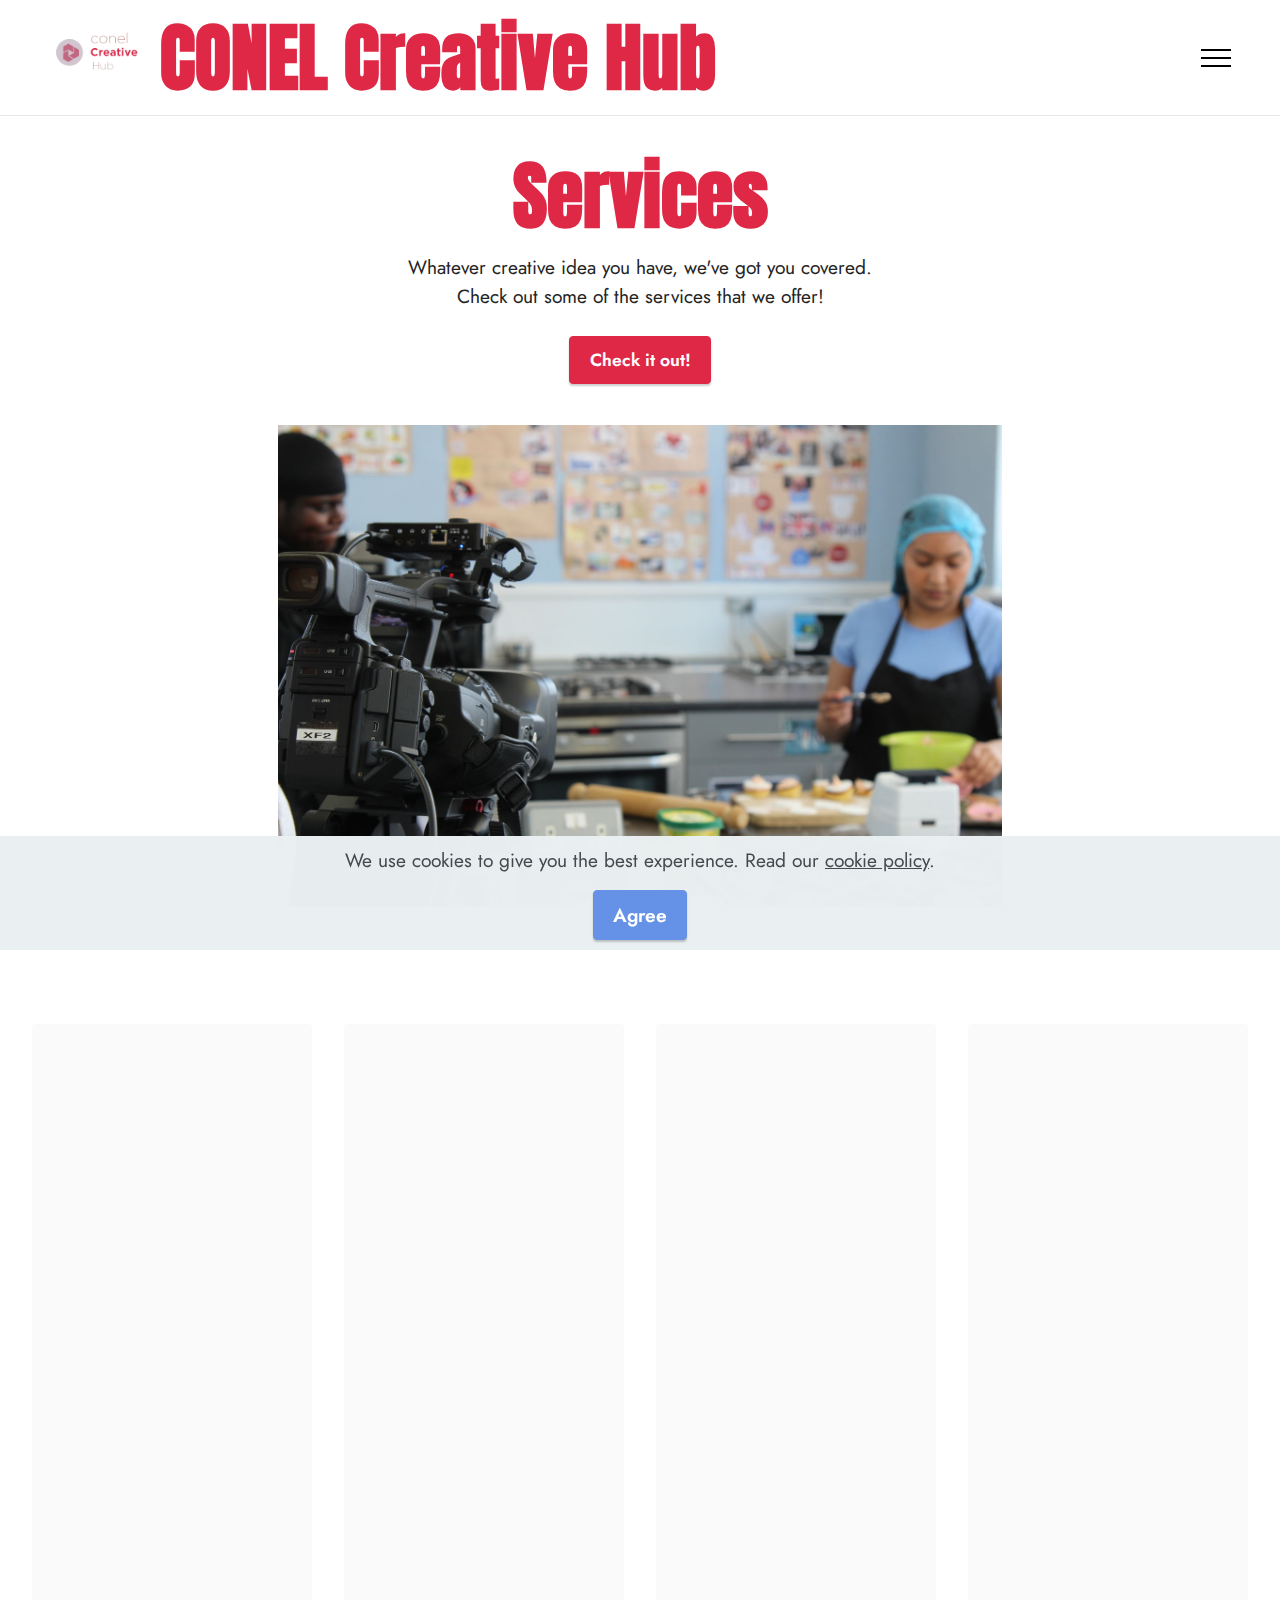
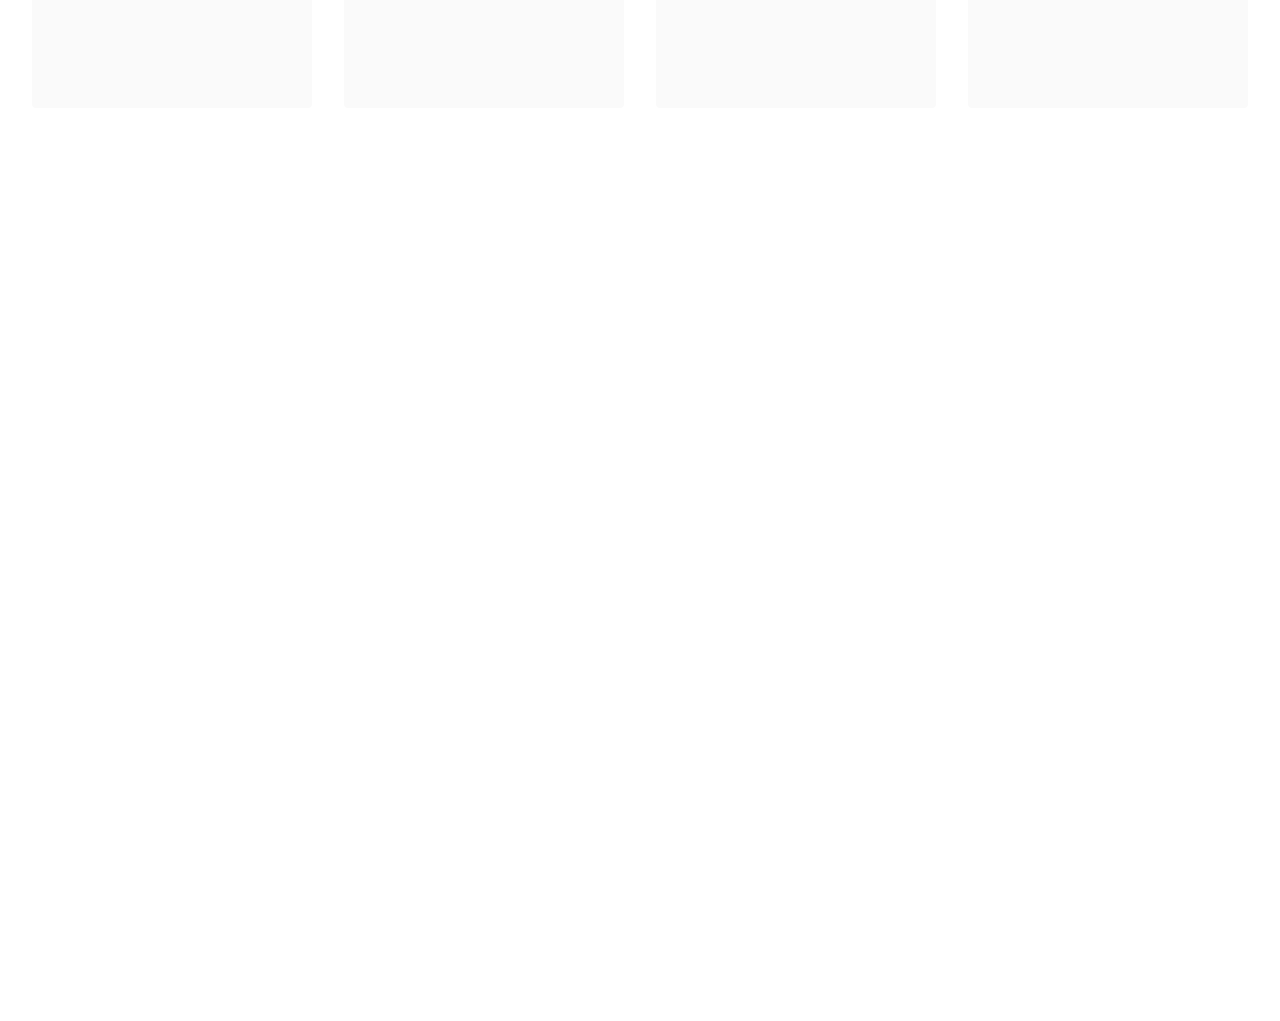
<file: Website Prototype CCH/page6.html>
<!DOCTYPE html>
<html  >
<head>
  <!-- Site made with Mobirise Website Builder v5.3.0, https://mobirise.com -->
  <meta charset="UTF-8">
  <meta http-equiv="X-UA-Compatible" content="IE=edge">
  <meta name="generator" content="Mobirise v5.3.0, mobirise.com">
  <meta name="viewport" content="width=device-width, initial-scale=1, minimum-scale=1">
  <link rel="shortcut icon" href="assets/images/creative-hub-logo-transparent-121x121.png" type="image/x-icon">
  <meta name="description" content="">
  
  
  <title>Services</title>
  <link rel="stylesheet" href="assets/tether/tether.min.css">
  <link rel="stylesheet" href="assets/bootstrap/css/bootstrap.min.css">
  <link rel="stylesheet" href="assets/bootstrap/css/bootstrap-grid.min.css">
  <link rel="stylesheet" href="assets/bootstrap/css/bootstrap-reboot.min.css">
  <link rel="stylesheet" href="assets/web/assets/gdpr-plugin/gdpr-styles.css">
  <link rel="stylesheet" href="assets/animatecss/animate.css">
  <link rel="stylesheet" href="assets/dropdown/css/style.css">
  <link rel="stylesheet" href="assets/socicon/css/styles.css">
  <link rel="stylesheet" href="assets/theme/css/style.css">
  <link rel="preload" as="style" href="assets/mobirise/css/mbr-additional.css"><link rel="stylesheet" href="assets/mobirise/css/mbr-additional.css" type="text/css">
  
  
  
  
</head>
<body>
  
  <section class="menu cid-s48OLK6784" once="menu" id="menu1-1e">
    
    <nav class="navbar navbar-dropdown navbar-fixed-top collapsed">
        <div class="container-fluid">
            <div class="navbar-brand">
                <span class="navbar-logo">
                    <a href="index.html">
                        <img src="assets/images/creative-hub-logo-transparent-121x121.png" alt="Mobirise" style="height: 6.2rem;">
                    </a>
                </span>
                <span class="navbar-caption-wrap"><a class="navbar-caption text-secondary text-primary display-1" href="index.html">CONEL Creative Hub</a></span>
            </div>
            <button class="navbar-toggler" type="button" data-toggle="collapse" data-target="#navbarSupportedContent" aria-controls="navbarNavAltMarkup" aria-expanded="false" aria-label="Toggle navigation">
                <div class="hamburger">
                    <span></span>
                    <span></span>
                    <span></span>
                    <span></span>
                </div>
            </button>
            <div class="collapse navbar-collapse" id="navbarSupportedContent">
                <ul class="navbar-nav nav-dropdown nav-right" data-app-modern-menu="true"><li class="nav-item"><a class="nav-link link text-secondary text-primary display-4" href="page2.html" aria-expanded="false">About us</a></li><li class="nav-item"><a class="nav-link link text-secondary text-primary display-4" href="page3.html">CCH Production Company</a></li><li class="nav-item"><a class="nav-link link text-secondary text-primary display-4" href="page5.html">Events and Activities&nbsp;</a></li><li class="nav-item"><a class="nav-link link text-secondary text-primary display-4" href="page4.html">Student Portfolios</a></li>
                    <li class="nav-item"><a class="nav-link link text-secondary text-primary display-4" href="page1.html">Contact us</a></li></ul>
                
                
            </div>
        </div>
    </nav>

</section>

<section class="header10 cid-sv8jG17uvF" id="header10-1g">

    

    

    <div class="align-center container-fluid">
        <div class="row justify-content-center">
            <div class="col-md-12 col-lg-9">
                <h1 class="mbr-section-title mbr-fonts-style mb-3 display-1"><strong>Services</strong></h1>
                <p class="mbr-text mbr-fonts-style display-7">Whatever creative idea you have, we've got you covered.<br>Check out some of the services that we offer!</p>
                <div class="mbr-section-btn mt-3"><a class="btn btn-secondary display-4" href="page6.html#gallery3-1i">Check it out!</a></div>
                <div class="image-wrap mt-4">
                    <img src="assets/images/img-8925-1538x1025.jpg" alt="" title="">
                </div>
            </div>
        </div>
    </div>
</section>

<section class="gallery3 cid-sv8kFO3yQ5" id="gallery3-1i">
    
    
    <div class="container-fluid">
        <div class="mbr-section-head">
            <h4 class="mbr-section-title mbr-fonts-style align-center mb-0 display-2">
                <strong>Some of the services we offer...</strong></h4>
            
        </div>
        <div class="row mt-4">
            <div class="item features-image сol-12 col-md-6 col-lg-3">
                <div class="item-wrapper">
                    <div class="item-img">
                        <img src="assets/images/mbr-598x399.jpg" alt="">
                    </div>
                    <div class="item-content">
                        <h5 class="item-title mbr-fonts-style display-7">
                            <strong>Need a programmer?</strong></h5>
                        
                        <p class="mbr-text mbr-fonts-style mt-3 display-7">Conel Creative hub can create any sort of website that you can fathom, our front end designers and back end developers have numerous years of experience in constructing beautiful, elegant websites.</p>
                    </div>
                    
                </div>
            </div>
            <div class="item features-image сol-12 col-md-6 col-lg-3">
                <div class="item-wrapper">
                    <div class="item-img">
                        <img src="assets/images/mbr-598x373.jpg" alt="">
                    </div>
                    <div class="item-content">
                        <h5 class="item-title mbr-fonts-style display-7"><strong>Perhaps an Audio Engineer?</strong></h5>
                        
                        <p class="mbr-text mbr-fonts-style mt-3 display-7">Thinking of jumping on the podcast bandwagon and creating the next podcast hit? Perhaps you need to produce a beat for those rap lyrics that you wrote? CCH has you covered.</p>
                    </div>
                    
                </div>
            </div>
            <div class="item features-image сol-12 col-md-6 col-lg-3">
                <div class="item-wrapper">
                    <div class="item-img">
                        <img src="assets/images/mbr-598x397.jpg" alt="">
                    </div>
                    <div class="item-content">
                        <h5 class="item-title mbr-fonts-style display-7"><strong>Cinematography?</strong></h5>
                        
                        <p class="mbr-text mbr-fonts-style mt-3 display-7">You don't need to spend tens of thousands on camera equipment, as CCH can provide you with an experienced camera crews that operate on the latest equipment standards in the cinematography industry.</p>
                    </div>
                    
                </div>
            </div>
            <div class="item features-image сol-12 col-md-6 col-lg-3">
                <div class="item-wrapper">
                    <div class="item-img">
                        <img src="assets/images/mbr-1-598x399.jpg" alt="" title="">
                    </div>
                    <div class="item-content">
                        <h5 class="item-title mbr-fonts-style display-7"><strong>Graphics?</strong></h5>
                        
                        <p class="mbr-text mbr-fonts-style mt-3 display-7">Thinking of creating a poster for your upcoming event? Or perhaps you've got an idea for that advertisement you want to display for your business? No worries, CCH's experienced graphic designers can handle it.</p>
                    </div>
                    
                </div>
            </div>
        </div>
    </div>
</section>

<section class="content15 cid-sv8qI4PDlZ" id="content15-1k">

    

    
    <div class="container-fluid">
        <div class="row justify-content-center">
            <div class="card col-md-12 col-lg-12">
                <div class="card-wrapper">
                    <div class="card-box align-left">
                        <h4 class="card-title mbr-fonts-style mbr-white mb-3 display-5">
                            <strong>What you're looking for isn't mentioned?</strong></h4>
                        <p class="mbr-text mbr-fonts-style display-7">No worries, it is more than likely that we're capable of handling your request, so what more are you waiting for? Head over to our contact page and let us know!</p>
                        <div class="mbr-section-btn mt-3"><a class="btn btn-secondary display-4" href="page1.html">Start now!</a></div>
                    </div>
                </div>
            </div>
        </div>
    </div>
</section>

<section class="footer4 cid-suYszVewfJ" once="footers" id="footer4-1f">

    
    
    <div class="container">
        <div class="row mbr-white">
            <div class="col-6 col-lg-3">
                <div class="media-wrap col-md-8 col-12">
                    <a href="https://mobiri.se/">
                        <img src="assets/images/creative-hub-logo-transparent-337x337.png" alt="Mobirise">
                    </a>
                </div>
            </div>
            <div class="col-12 col-md-6 col-lg-3">
                <h5 class="mbr-section-subtitle mbr-fonts-style mb-2 display-7">
                    <strong>About</strong>
                </h5>
                <p class="mbr-text mbr-fonts-style mb-4 display-4">Conel Creative Hub is a centre for all to participate in a range of creative activities outside of a traditional study programme.</p>
                <h5 class="mbr-section-subtitle mbr-fonts-style mb-3 display-7">
                    <strong>Follow Us</strong>
                </h5>
                <div class="social-row display-7">
                    <div class="soc-item">
                        <a href="https://www.facebook.com/ConelCreativeHub/" target="_blank">
                            <span class="mbr-iconfont socicon-facebook socicon"></span>
                        </a>
                    </div>
                    <div class="soc-item">
                        <a href="https://twitter.com/Conel_Hub" target="_blank">
                            <span class="mbr-iconfont socicon-twitter socicon"></span>
                        </a>
                    </div>
                    <div class="soc-item">
                        <a href="https://www.instagram.com/conelcreativehub/" target="_blank">
                            <span class="mbr-iconfont socicon-instagram socicon"></span>
                        </a>
                    </div>
                    
                </div>
            </div>
            <div class="col-12 col-md-6 col-lg-3">
                <h5 class="mbr-section-subtitle mbr-fonts-style mb-2 display-7"><strong>Help</strong>
                </h5>
                <ul class="list mbr-fonts-style display-4">
                    <li class="mbr-text item-wrap">FAQ</li>
                    <li class="mbr-text item-wrap"><span style="font-size: 1.1rem;">Contact us</span><br></li>
                </ul>
            </div>
            <div class="col-12 col-md-6 col-lg-3">
                <h5 class="mbr-section-subtitle mbr-fonts-style mb-2 display-7">
                    <strong>CCH Production Company</strong></h5>
                <ul class="list mbr-fonts-style display-4">
                    <li class="mbr-text item-wrap"><br></li>
                </ul>
            </div>
            <div class="col-12 mt-4">
                <p class="mbr-text mb-0 mbr-fonts-style copyright align-center display-7">
                    © Copyright 2021 Conel Creative Hub - All Rights Reserved
                </p>
            </div>
        </div>
    </div>
</section><section style="background-color: #fff; font-family: -apple-system, BlinkMacSystemFont, 'Segoe UI', 'Roboto', 'Helvetica Neue', Arial, sans-serif; color:#aaa; font-size:12px; padding: 0; align-items: center; display: flex;"><a href="https://mobirise.site/w" style="flex: 1 1; height: 3rem; padding-left: 1rem;"></a><p style="flex: 0 0 auto; margin:0; padding-right:1rem;"><a href="https://mobirise.site/s" style="color:#aaa;">web page</a> was built with Mobirise templates</p></section><script src="assets/web/assets/jquery/jquery.min.js"></script>  <script src="assets/popper/popper.min.js"></script>  <script src="assets/tether/tether.min.js"></script>  <script src="assets/bootstrap/js/bootstrap.min.js"></script>  <script src="assets/web/assets/cookies-alert-plugin/cookies-alert-core.js"></script>  <script src="assets/web/assets/cookies-alert-plugin/cookies-alert-script.js"></script>  <script src="assets/smoothscroll/smooth-scroll.js"></script>  <script src="assets/viewportchecker/jquery.viewportchecker.js"></script>  <script src="assets/dropdown/js/nav-dropdown.js"></script>  <script src="assets/dropdown/js/navbar-dropdown.js"></script>  <script src="assets/touchswipe/jquery.touch-swipe.min.js"></script>  <script src="assets/theme/js/script.js"></script>  
  
  
<input name="cookieData" type="hidden" data-cookie-customDialogSelector='null' data-cookie-colorText='#424a4d' data-cookie-colorBg='rgba(234, 239, 241, 0.99)' data-cookie-textButton='Agree' data-cookie-colorButton='' data-cookie-colorLink='#424a4d' data-cookie-underlineLink='true' data-cookie-text="We use cookies to give you the best experience. Read our <a href='privacy.html'>cookie policy</a>.">
    <input name="animation" type="hidden">
  </body>
</html>
</file>
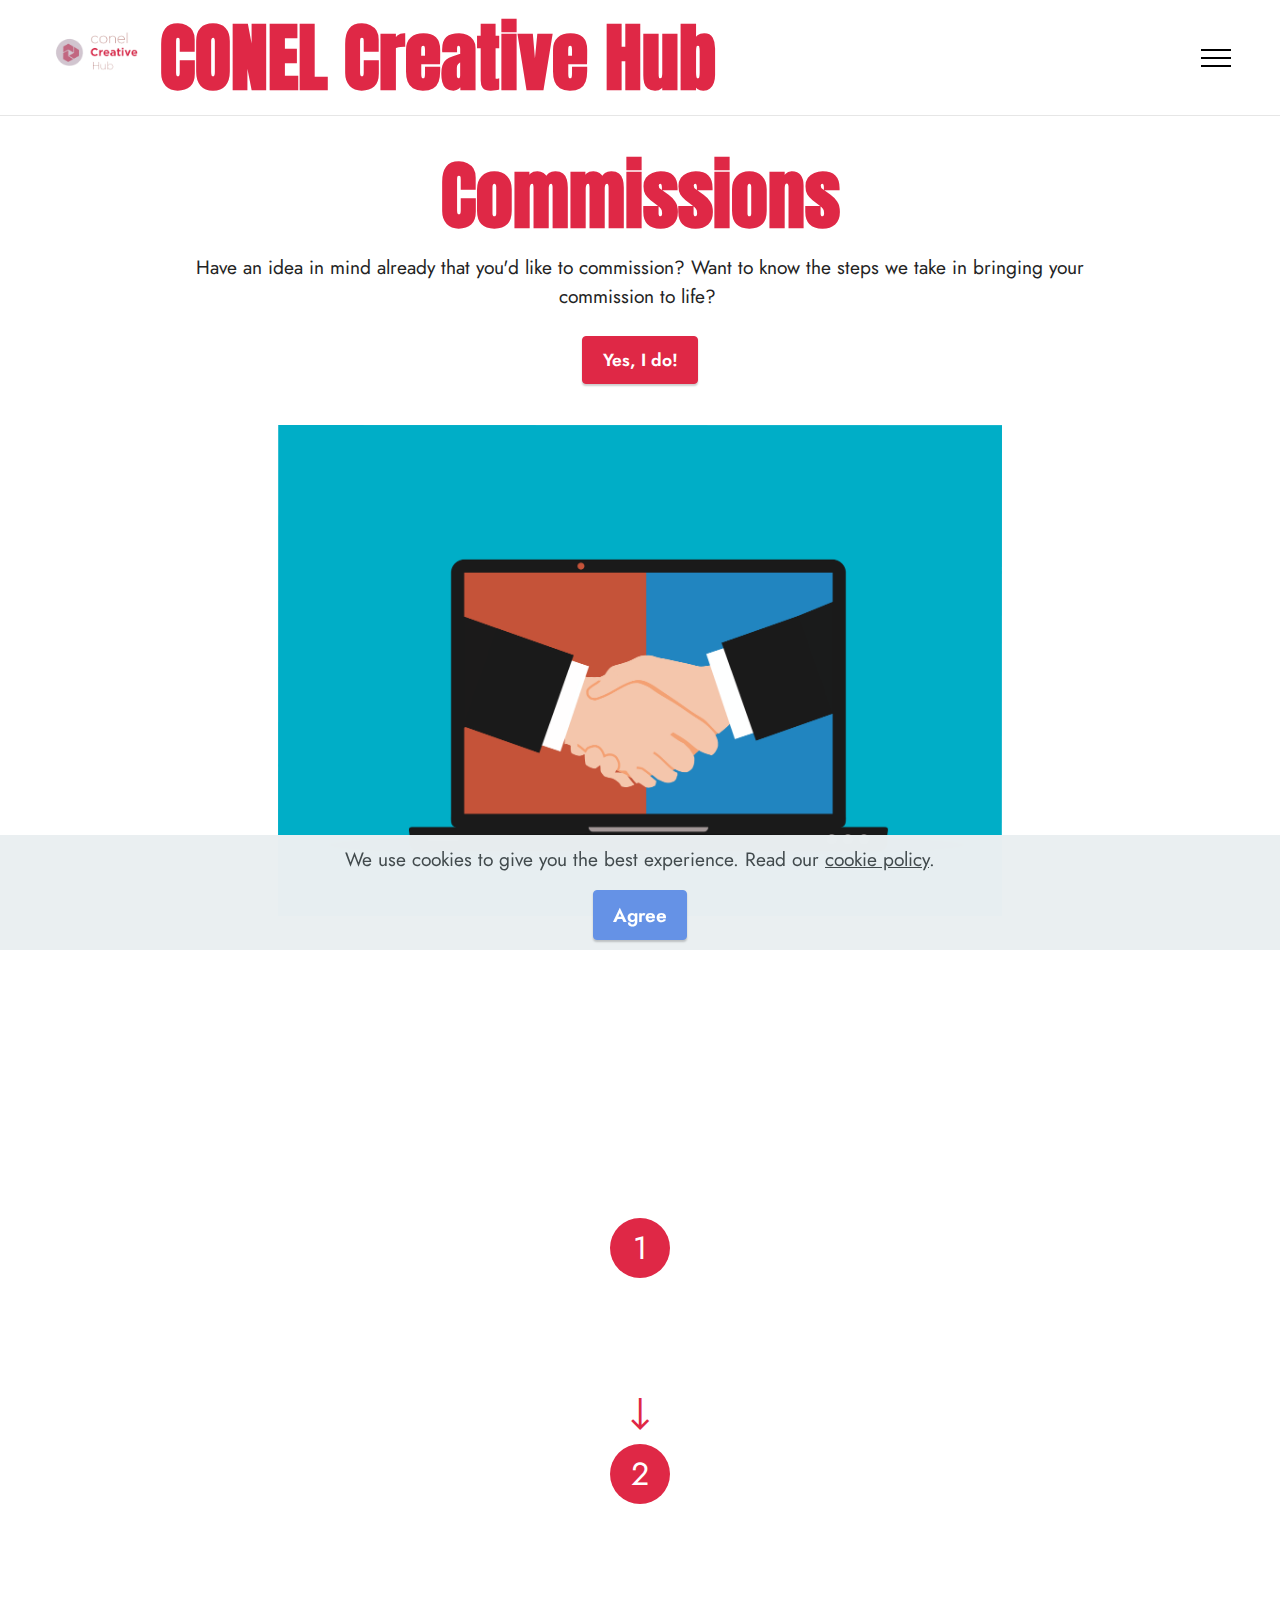
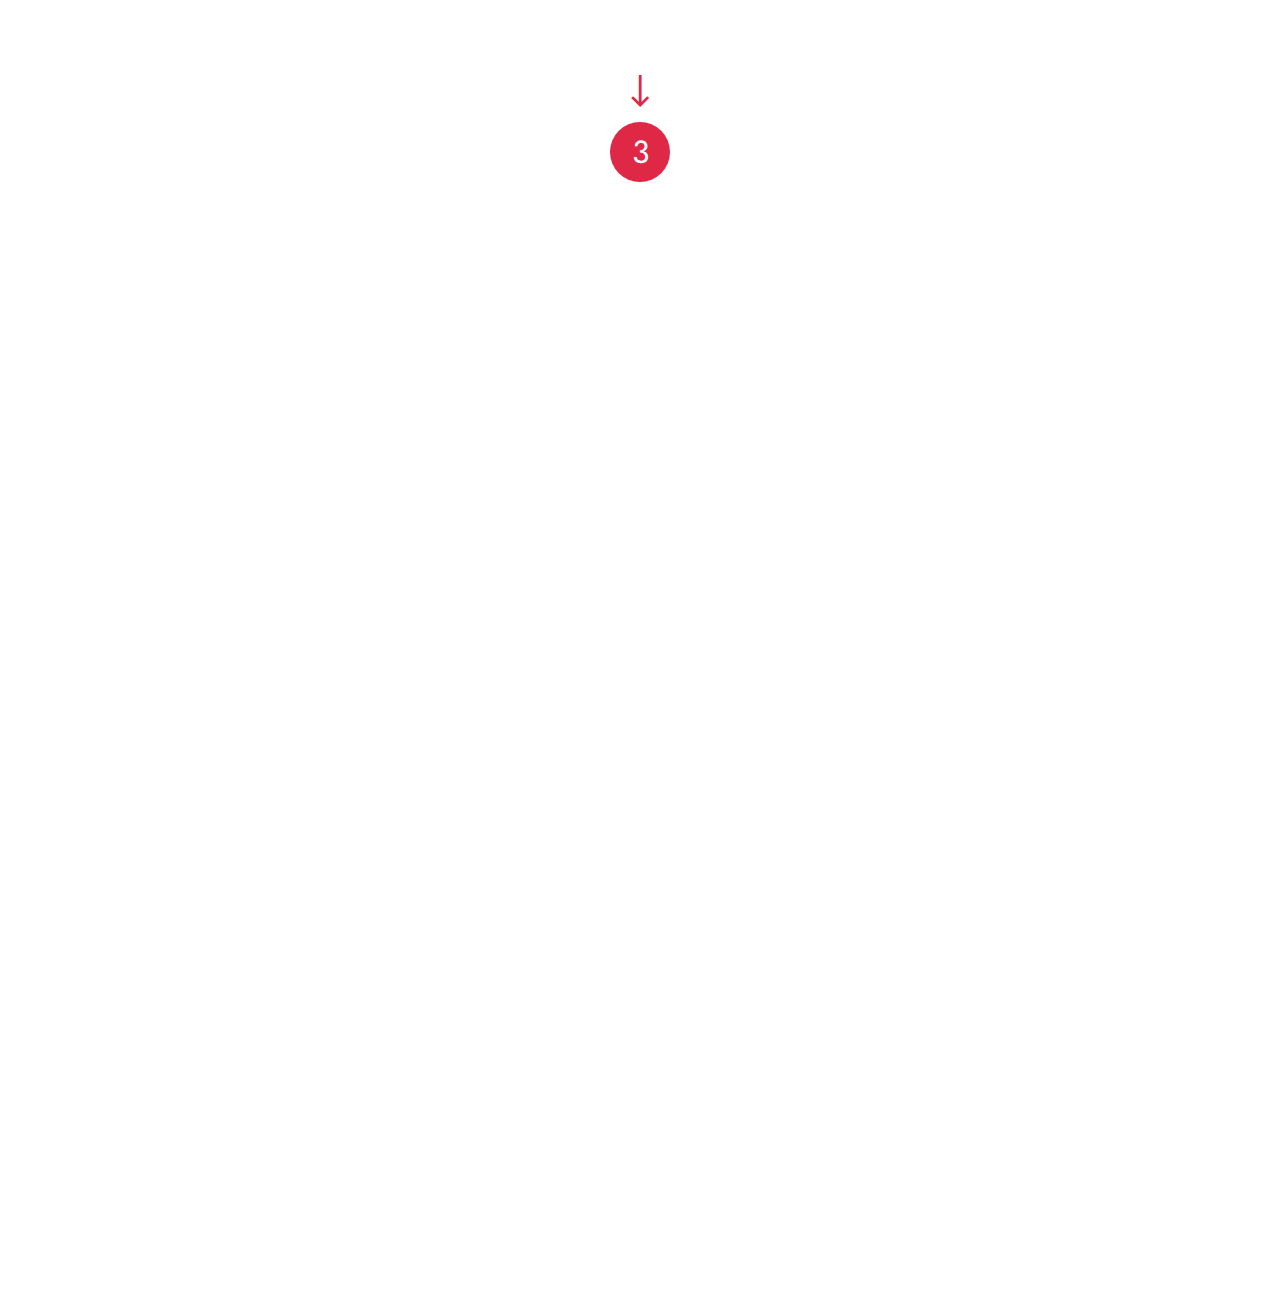
<file: Website Prototype CCH/page7.html>
<!DOCTYPE html>
<html  >
<head>
  <!-- Site made with Mobirise Website Builder v5.3.0, https://mobirise.com -->
  <meta charset="UTF-8">
  <meta http-equiv="X-UA-Compatible" content="IE=edge">
  <meta name="generator" content="Mobirise v5.3.0, mobirise.com">
  <meta name="viewport" content="width=device-width, initial-scale=1, minimum-scale=1">
  <link rel="shortcut icon" href="assets/images/creative-hub-logo-transparent-121x121.png" type="image/x-icon">
  <meta name="description" content="">
  
  
  <title>Commissions&nbsp;</title>
  <link rel="stylesheet" href="assets/web/assets/mobirise-icons2/mobirise2.css">
  <link rel="stylesheet" href="assets/tether/tether.min.css">
  <link rel="stylesheet" href="assets/bootstrap/css/bootstrap.min.css">
  <link rel="stylesheet" href="assets/bootstrap/css/bootstrap-grid.min.css">
  <link rel="stylesheet" href="assets/bootstrap/css/bootstrap-reboot.min.css">
  <link rel="stylesheet" href="assets/web/assets/gdpr-plugin/gdpr-styles.css">
  <link rel="stylesheet" href="assets/animatecss/animate.css">
  <link rel="stylesheet" href="assets/dropdown/css/style.css">
  <link rel="stylesheet" href="assets/socicon/css/styles.css">
  <link rel="stylesheet" href="assets/theme/css/style.css">
  <link rel="preload" as="style" href="assets/mobirise/css/mbr-additional.css"><link rel="stylesheet" href="assets/mobirise/css/mbr-additional.css" type="text/css">
  
  
  
  
</head>
<body>
  
  <section class="menu cid-s48OLK6784" once="menu" id="menu1-1m">
    
    <nav class="navbar navbar-dropdown navbar-fixed-top collapsed">
        <div class="container-fluid">
            <div class="navbar-brand">
                <span class="navbar-logo">
                    <a href="index.html">
                        <img src="assets/images/creative-hub-logo-transparent-121x121.png" alt="Mobirise" style="height: 6.2rem;">
                    </a>
                </span>
                <span class="navbar-caption-wrap"><a class="navbar-caption text-secondary text-primary display-1" href="index.html">CONEL Creative Hub</a></span>
            </div>
            <button class="navbar-toggler" type="button" data-toggle="collapse" data-target="#navbarSupportedContent" aria-controls="navbarNavAltMarkup" aria-expanded="false" aria-label="Toggle navigation">
                <div class="hamburger">
                    <span></span>
                    <span></span>
                    <span></span>
                    <span></span>
                </div>
            </button>
            <div class="collapse navbar-collapse" id="navbarSupportedContent">
                <ul class="navbar-nav nav-dropdown nav-right" data-app-modern-menu="true"><li class="nav-item"><a class="nav-link link text-secondary text-primary display-4" href="page2.html" aria-expanded="false">About us</a></li><li class="nav-item"><a class="nav-link link text-secondary text-primary display-4" href="page3.html">CCH Production Company</a></li><li class="nav-item"><a class="nav-link link text-secondary text-primary display-4" href="page5.html">Events and Activities&nbsp;</a></li><li class="nav-item"><a class="nav-link link text-secondary text-primary display-4" href="page4.html">Student Portfolios</a></li>
                    <li class="nav-item"><a class="nav-link link text-secondary text-primary display-4" href="page1.html">Contact us</a></li></ul>
                
                
            </div>
        </div>
    </nav>

</section>

<section class="header10 cid-svaorBz210" id="header10-1o">

    

    

    <div class="align-center container-fluid">
        <div class="row justify-content-center">
            <div class="col-md-12 col-lg-9">
                <h1 class="mbr-section-title mbr-fonts-style mb-3 display-1"><strong>Commissions</strong></h1>
                <p class="mbr-text mbr-fonts-style display-7">
                    Have an idea in mind already that you'd like to commission? Want to know the steps we take in bringing your commission to life?&nbsp;</p>
                <div class="mbr-section-btn mt-3"><a class="btn btn-secondary display-4" href="page7.html#features21-1p">Yes, I do!</a></div>
                <div class="image-wrap mt-4">
                    <img src="assets/images/mbr-1538x1043.png" alt="" title="">
                </div>
            </div>
        </div>
    </div>
</section>

<section class="features20 cid-svap0pxsJ2" id="features21-1p">

    
    
    <div class="container">
        <div class="row justify-content-center">
            <div class="col-md-12 col-lg-9">
                <div class="card-wrapper mb-4">
                    <div class="card-box align-center">
                        <h4 class="card-title mbr-fonts-style mb-4 display-2">
                            <strong>Steps</strong>
                        </h4>
                        <p class="mbr-text mbr-fonts-style mb-4 display-7">Bringing your imagination to life couldn't be easier with our quick and easy 3 step program that will ensure every intricacy of what you propose will delivered</p>
                        
                    </div>
                </div>
            </div>
            <div class="col-12 col-md-8">
                <div class="item mbr-flex">
                    <div class="icon-wrap w-100">
                        <div class="icon-box">
                            <span class="step-number mbr-fonts-style display-5">1</span>
                        </div>
                    </div>
                    <div class="text-box">
                        <h4 class="icon-title card-title mbr-black mbr-fonts-style display-7">
                            <strong>Specification</strong>
                        </h4>
                        <h5 class="icon-text mbr-black mbr-fonts-style display-4">After contacting us, our team will book you in for either a physical or virtual meeting, in which we will discuss your commission.</h5>
                    </div>
                </div>
                <div class="item mbr-flex">
                    <div class="icon-wrap w-100">
                        <div class="icon-box">
                            <span class="step-number mbr-fonts-style display-5">2</span>
                        </div>
                    </div>
                    <div class="text-box">
                        <h4 class="icon-title card-title mbr-black mbr-fonts-style display-7">
                            <strong>Project Planning</strong>
                        </h4>
                        <h5 class="icon-text mbr-black mbr-fonts-style display-4">Our experienced team will be set on the task to plan, research and prototype the agreed commissioned project to the specifications discussed in the prior meeting. Our team will also contact you on a regular basis at each milestone to ensure that we are on track to the product you desire.</h5>
                    </div>
                </div>
                <div class="item mbr-flex last">
                    <div class="icon-wrap w-100">
                        <div class="icon-box">
                            <span class="step-number mbr-fonts-style display-5">3</span>
                        </div>
                    </div>
                    <div class="text-box">
                        <h4 class="icon-title card-title mbr-black mbr-fonts-style display-7">
                            <strong>Deployment</strong>
                        </h4>
                        <h5 class="icon-text mbr-black mbr-fonts-style display-4">Once our team has completed the product you've requested, we will deploy it through the manner that you've requested and will provide support for any further queries.&nbsp;&nbsp;</h5>
                    </div>
                </div>
                
                
                
                
                
                
                
            </div>
        </div>
    </div>
</section>

<section class="content15 cid-svaveSricF" id="content15-1q">

    

    
    <div class="container-fluid">
        <div class="row justify-content-center">
            <div class="card col-md-12 col-lg-12">
                <div class="card-wrapper">
                    <div class="card-box align-left">
                        <h4 class="card-title mbr-fonts-style mbr-white mb-3 display-5"><strong>Like what you've read so far?</strong></h4>
                        <p class="mbr-text mbr-fonts-style display-7">Great! Contact us so we can book you in for a meeting, so we can start working on the creative product that you desire!</p>
                        <div class="mbr-section-btn mt-3"><a class="btn btn-secondary display-4" href="page1.html">Start
                                Now</a></div>
                    </div>
                </div>
            </div>
        </div>
    </div>
</section>

<section class="footer4 cid-suYszVewfJ" once="footers" id="footer4-1n">

    
    
    <div class="container">
        <div class="row mbr-white">
            <div class="col-6 col-lg-3">
                <div class="media-wrap col-md-8 col-12">
                    <a href="https://mobiri.se/">
                        <img src="assets/images/creative-hub-logo-transparent-337x337.png" alt="Mobirise">
                    </a>
                </div>
            </div>
            <div class="col-12 col-md-6 col-lg-3">
                <h5 class="mbr-section-subtitle mbr-fonts-style mb-2 display-7">
                    <strong>About</strong>
                </h5>
                <p class="mbr-text mbr-fonts-style mb-4 display-4">Conel Creative Hub is a centre for all to participate in a range of creative activities outside of a traditional study programme.</p>
                <h5 class="mbr-section-subtitle mbr-fonts-style mb-3 display-7">
                    <strong>Follow Us</strong>
                </h5>
                <div class="social-row display-7">
                    <div class="soc-item">
                        <a href="https://www.facebook.com/ConelCreativeHub/" target="_blank">
                            <span class="mbr-iconfont socicon-facebook socicon"></span>
                        </a>
                    </div>
                    <div class="soc-item">
                        <a href="https://twitter.com/Conel_Hub" target="_blank">
                            <span class="mbr-iconfont socicon-twitter socicon"></span>
                        </a>
                    </div>
                    <div class="soc-item">
                        <a href="https://www.instagram.com/conelcreativehub/" target="_blank">
                            <span class="mbr-iconfont socicon-instagram socicon"></span>
                        </a>
                    </div>
                    
                </div>
            </div>
            <div class="col-12 col-md-6 col-lg-3">
                <h5 class="mbr-section-subtitle mbr-fonts-style mb-2 display-7"><strong>Help</strong>
                </h5>
                <ul class="list mbr-fonts-style display-4">
                    <li class="mbr-text item-wrap">FAQ</li>
                    <li class="mbr-text item-wrap"><span style="font-size: 1.1rem;">Contact us</span><br></li>
                </ul>
            </div>
            <div class="col-12 col-md-6 col-lg-3">
                <h5 class="mbr-section-subtitle mbr-fonts-style mb-2 display-7">
                    <strong>CCH Production Company</strong></h5>
                <ul class="list mbr-fonts-style display-4">
                    <li class="mbr-text item-wrap"><br></li>
                </ul>
            </div>
            <div class="col-12 mt-4">
                <p class="mbr-text mb-0 mbr-fonts-style copyright align-center display-7">
                    © Copyright 2021 Conel Creative Hub - All Rights Reserved
                </p>
            </div>
        </div>
    </div>
</section><section style="background-color: #fff; font-family: -apple-system, BlinkMacSystemFont, 'Segoe UI', 'Roboto', 'Helvetica Neue', Arial, sans-serif; color:#aaa; font-size:12px; padding: 0; align-items: center; display: flex;"><a href="https://mobirise.site/t" style="flex: 1 1; height: 3rem; padding-left: 1rem;"></a><p style="flex: 0 0 auto; margin:0; padding-right:1rem;">The <a href="https://mobirise.site/e" style="color:#aaa;">page</a> was built with Mobirise</p></section><script src="assets/web/assets/jquery/jquery.min.js"></script>  <script src="assets/popper/popper.min.js"></script>  <script src="assets/tether/tether.min.js"></script>  <script src="assets/bootstrap/js/bootstrap.min.js"></script>  <script src="assets/web/assets/cookies-alert-plugin/cookies-alert-core.js"></script>  <script src="assets/web/assets/cookies-alert-plugin/cookies-alert-script.js"></script>  <script src="assets/smoothscroll/smooth-scroll.js"></script>  <script src="assets/viewportchecker/jquery.viewportchecker.js"></script>  <script src="assets/dropdown/js/nav-dropdown.js"></script>  <script src="assets/dropdown/js/navbar-dropdown.js"></script>  <script src="assets/touchswipe/jquery.touch-swipe.min.js"></script>  <script src="assets/theme/js/script.js"></script>  
  
  
<input name="cookieData" type="hidden" data-cookie-customDialogSelector='null' data-cookie-colorText='#424a4d' data-cookie-colorBg='rgba(234, 239, 241, 0.99)' data-cookie-textButton='Agree' data-cookie-colorButton='' data-cookie-colorLink='#424a4d' data-cookie-underlineLink='true' data-cookie-text="We use cookies to give you the best experience. Read our <a href='privacy.html'>cookie policy</a>.">
    <input name="animation" type="hidden">
  </body>
</html>
</file>
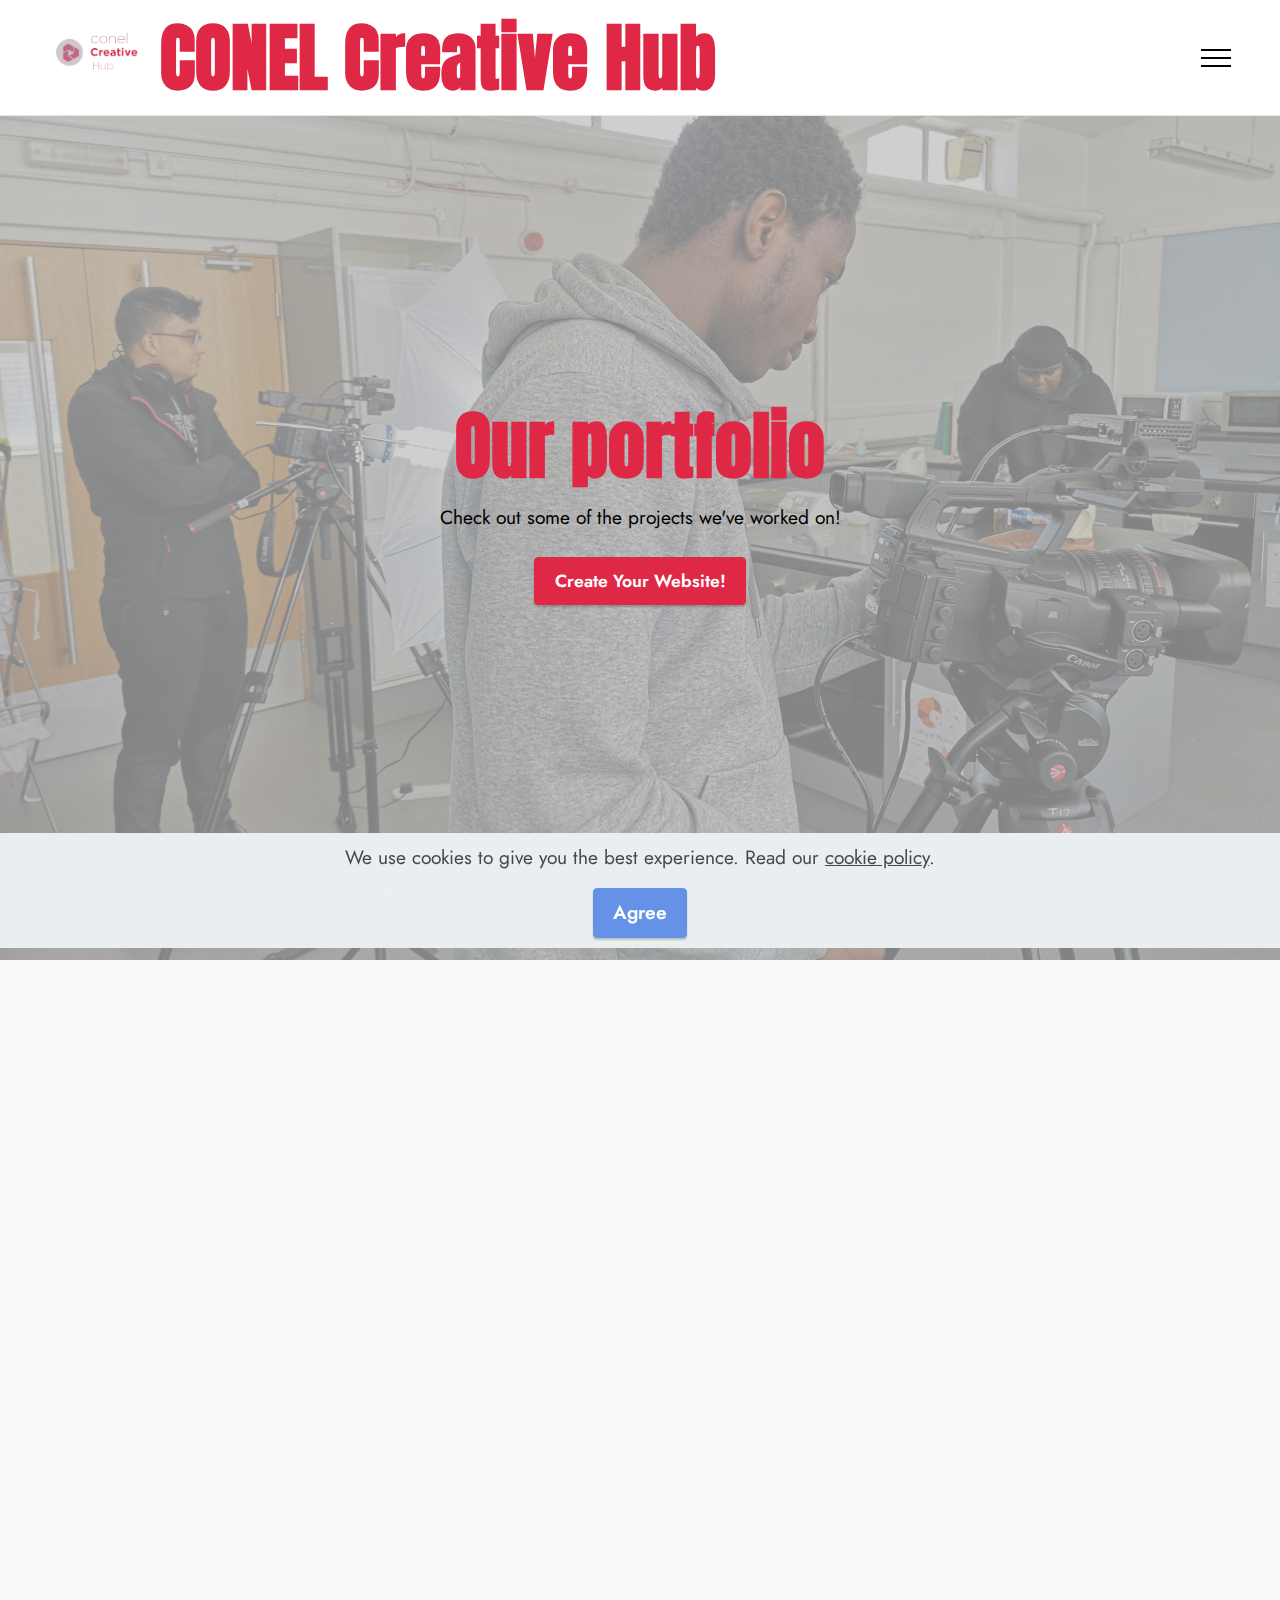
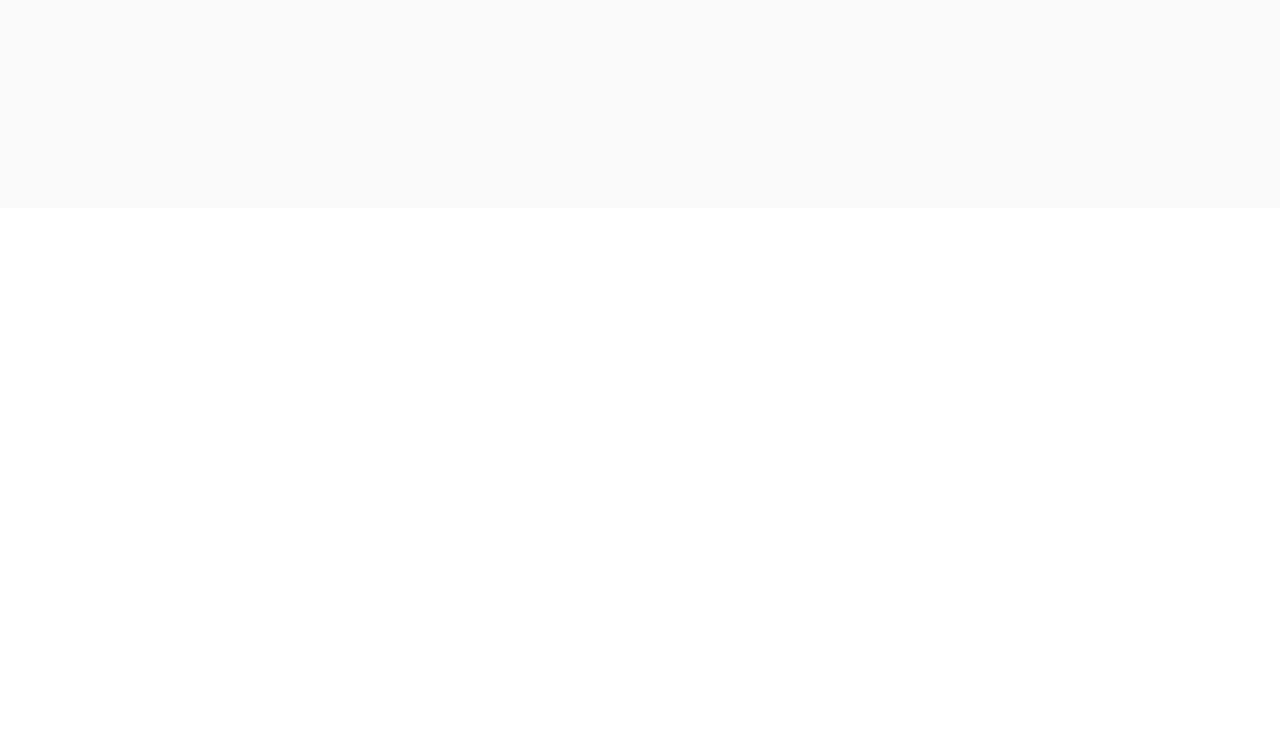
<file: Website Prototype CCH/page8.html>
<!DOCTYPE html>
<html  >
<head>
  <!-- Site made with Mobirise Website Builder v5.3.0, https://mobirise.com -->
  <meta charset="UTF-8">
  <meta http-equiv="X-UA-Compatible" content="IE=edge">
  <meta name="generator" content="Mobirise v5.3.0, mobirise.com">
  <meta name="viewport" content="width=device-width, initial-scale=1, minimum-scale=1">
  <link rel="shortcut icon" href="assets/images/creative-hub-logo-transparent-121x121.png" type="image/x-icon">
  <meta name="description" content="">
  
  
  <title>Our Portfolio</title>
  <link rel="stylesheet" href="assets/web/assets/mobirise-icons2/mobirise2.css">
  <link rel="stylesheet" href="assets/tether/tether.min.css">
  <link rel="stylesheet" href="assets/bootstrap/css/bootstrap.min.css">
  <link rel="stylesheet" href="assets/bootstrap/css/bootstrap-grid.min.css">
  <link rel="stylesheet" href="assets/bootstrap/css/bootstrap-reboot.min.css">
  <link rel="stylesheet" href="assets/web/assets/gdpr-plugin/gdpr-styles.css">
  <link rel="stylesheet" href="assets/animatecss/animate.css">
  <link rel="stylesheet" href="assets/dropdown/css/style.css">
  <link rel="stylesheet" href="assets/socicon/css/styles.css">
  <link rel="stylesheet" href="assets/theme/css/style.css">
  <link rel="preload" as="style" href="assets/mobirise/css/mbr-additional.css"><link rel="stylesheet" href="assets/mobirise/css/mbr-additional.css" type="text/css">
  
  
  
  
</head>
<body>
  
  <section class="menu cid-s48OLK6784" once="menu" id="menu1-1r">
    
    <nav class="navbar navbar-dropdown navbar-fixed-top collapsed">
        <div class="container-fluid">
            <div class="navbar-brand">
                <span class="navbar-logo">
                    <a href="index.html">
                        <img src="assets/images/creative-hub-logo-transparent-121x121.png" alt="Mobirise" style="height: 6.2rem;">
                    </a>
                </span>
                <span class="navbar-caption-wrap"><a class="navbar-caption text-secondary text-primary display-1" href="index.html">CONEL Creative Hub</a></span>
            </div>
            <button class="navbar-toggler" type="button" data-toggle="collapse" data-target="#navbarSupportedContent" aria-controls="navbarNavAltMarkup" aria-expanded="false" aria-label="Toggle navigation">
                <div class="hamburger">
                    <span></span>
                    <span></span>
                    <span></span>
                    <span></span>
                </div>
            </button>
            <div class="collapse navbar-collapse" id="navbarSupportedContent">
                <ul class="navbar-nav nav-dropdown nav-right" data-app-modern-menu="true"><li class="nav-item"><a class="nav-link link text-secondary text-primary display-4" href="page2.html" aria-expanded="false">About us</a></li><li class="nav-item"><a class="nav-link link text-secondary text-primary display-4" href="page3.html">CCH Production Company</a></li><li class="nav-item"><a class="nav-link link text-secondary text-primary display-4" href="page5.html">Events and Activities&nbsp;</a></li><li class="nav-item"><a class="nav-link link text-secondary text-primary display-4" href="page4.html">Student Portfolios</a></li>
                    <li class="nav-item"><a class="nav-link link text-secondary text-primary display-4" href="page1.html">Contact us</a></li></ul>
                
                
            </div>
        </div>
    </nav>

</section>

<section class="header18 cid-svaMK8D2dw mbr-fullscreen" id="header18-1t">

    

    <div class="mbr-overlay" style="opacity: 0.7; background-color: rgb(187, 187, 187);"></div>

    <div class="align-center container">
        <div class="row justify-content-center">
            <div class="col-12 col-lg-10">
                <h1 class="mbr-section-title mbr-fonts-style mbr-white mb-3 display-1"><strong>Our portfolio</strong></h1>
                
                <p class="mbr-text mbr-fonts-style mbr-white display-7">
                    Check out some of the projects we've worked on!</p>
                <div class="mbr-section-btn mt-3"><a class="btn btn-secondary display-4" href="https://mobiri.se">Create
                        Your Website!</a></div>
            </div>
        </div>
    </div>
</section>

<section class="slider1 cid-svaMRwl7N8" id="slider1-1u">
    
    <div class="carousel slide carousel-fade" id="svmdQ4wDXD" data-ride="carousel" data-interval="5000">
        <ol class="carousel-indicators">
            <li data-slide-to="0" class="active" data-target="#svmdQ4wDXD"></li>
            <li data-slide-to="1" data-target="#svmdQ4wDXD"></li>
            <li data-slide-to="2" data-target="#svmdQ4wDXD"></li>
        </ol>
        <div class="carousel-inner">
            <div class="carousel-item slider-image item active">
                <div class="item-wrapper">
                    <img class="d-block w-100" src="assets/images/portfolios.2-1583x845.jpg">
                    
                    <div class="carousel-caption">
                        <h5 class="mbr-section-subtitle mbr-fonts-style display-5">
                            <strong>Our advance 3D modelling project&nbsp;</strong></h5>
                        
                    </div>
                </div>
            </div>
            <div class="carousel-item slider-image item">
                <div class="item-wrapper">
                    <img class="d-block w-100" src="assets/images/screenshot-2021-04-21-at-02.06.12-1900x1074.png">
                    
                    <div class="carousel-caption">
                        <h5 class="mbr-section-subtitle mbr-fonts-style display-5"><strong>Or take on a client's Space Invaders-esque game</strong></h5>
                        
                    </div>
                </div>
            </div>
            <div class="carousel-item slider-image item">
                <div class="item-wrapper">
                    <img class="d-block w-100" src="assets/images/background8.jpg">
                    
                    <div class="carousel-caption">
                        <h5 class="mbr-section-subtitle mbr-fonts-style display-5">
                            <strong>Full-Width Slider</strong>
                        </h5>
                        
                    </div>
                </div>
            </div>
        </div>
        <a class="carousel-control carousel-control-prev" role="button" data-slide="prev" href="#svmdQ4wDXD">
            <span class="mobi-mbri mobi-mbri-arrow-prev" aria-hidden="true"></span>
            <span class="sr-only">Previous</span>
        </a>
        <a class="carousel-control carousel-control-next" role="button" data-slide="next" href="#svmdQ4wDXD">
            <span class="mobi-mbri mobi-mbri-arrow-next" aria-hidden="true"></span>
            <span class="sr-only">Next</span>
        </a>
    </div>
</section>

<section class="footer4 cid-suYszVewfJ" once="footers" id="footer4-1s">

    
    
    <div class="container">
        <div class="row mbr-white">
            <div class="col-6 col-lg-3">
                <div class="media-wrap col-md-8 col-12">
                    <a href="https://mobiri.se/">
                        <img src="assets/images/creative-hub-logo-transparent-337x337.png" alt="Mobirise">
                    </a>
                </div>
            </div>
            <div class="col-12 col-md-6 col-lg-3">
                <h5 class="mbr-section-subtitle mbr-fonts-style mb-2 display-7">
                    <strong>About</strong>
                </h5>
                <p class="mbr-text mbr-fonts-style mb-4 display-4">Conel Creative Hub is a centre for all to participate in a range of creative activities outside of a traditional study programme.</p>
                <h5 class="mbr-section-subtitle mbr-fonts-style mb-3 display-7">
                    <strong>Follow Us</strong>
                </h5>
                <div class="social-row display-7">
                    <div class="soc-item">
                        <a href="https://www.facebook.com/ConelCreativeHub/" target="_blank">
                            <span class="mbr-iconfont socicon-facebook socicon"></span>
                        </a>
                    </div>
                    <div class="soc-item">
                        <a href="https://twitter.com/Conel_Hub" target="_blank">
                            <span class="mbr-iconfont socicon-twitter socicon"></span>
                        </a>
                    </div>
                    <div class="soc-item">
                        <a href="https://www.instagram.com/conelcreativehub/" target="_blank">
                            <span class="mbr-iconfont socicon-instagram socicon"></span>
                        </a>
                    </div>
                    
                </div>
            </div>
            <div class="col-12 col-md-6 col-lg-3">
                <h5 class="mbr-section-subtitle mbr-fonts-style mb-2 display-7"><strong>Help</strong>
                </h5>
                <ul class="list mbr-fonts-style display-4">
                    <li class="mbr-text item-wrap">FAQ</li>
                    <li class="mbr-text item-wrap"><span style="font-size: 1.1rem;">Contact us</span><br></li>
                </ul>
            </div>
            <div class="col-12 col-md-6 col-lg-3">
                <h5 class="mbr-section-subtitle mbr-fonts-style mb-2 display-7">
                    <strong>CCH Production Company</strong></h5>
                <ul class="list mbr-fonts-style display-4">
                    <li class="mbr-text item-wrap"><br></li>
                </ul>
            </div>
            <div class="col-12 mt-4">
                <p class="mbr-text mb-0 mbr-fonts-style copyright align-center display-7">
                    © Copyright 2021 Conel Creative Hub - All Rights Reserved
                </p>
            </div>
        </div>
    </div>
</section><section style="background-color: #fff; font-family: -apple-system, BlinkMacSystemFont, 'Segoe UI', 'Roboto', 'Helvetica Neue', Arial, sans-serif; color:#aaa; font-size:12px; padding: 0; align-items: center; display: flex;"><a href="https://mobirise.site/v" style="flex: 1 1; height: 3rem; padding-left: 1rem;"></a><p style="flex: 0 0 auto; margin:0; padding-right:1rem;">Site was <a href="https://mobirise.site/h" style="color:#aaa;">created with</a> Mobirise</p></section><script src="assets/web/assets/jquery/jquery.min.js"></script>  <script src="assets/popper/popper.min.js"></script>  <script src="assets/tether/tether.min.js"></script>  <script src="assets/bootstrap/js/bootstrap.min.js"></script>  <script src="assets/web/assets/cookies-alert-plugin/cookies-alert-core.js"></script>  <script src="assets/web/assets/cookies-alert-plugin/cookies-alert-script.js"></script>  <script src="assets/smoothscroll/smooth-scroll.js"></script>  <script src="assets/viewportchecker/jquery.viewportchecker.js"></script>  <script src="assets/dropdown/js/nav-dropdown.js"></script>  <script src="assets/dropdown/js/navbar-dropdown.js"></script>  <script src="assets/touchswipe/jquery.touch-swipe.min.js"></script>  <script src="assets/theme/js/script.js"></script>  
  
  
<input name="cookieData" type="hidden" data-cookie-customDialogSelector='null' data-cookie-colorText='#424a4d' data-cookie-colorBg='rgba(234, 239, 241, 0.99)' data-cookie-textButton='Agree' data-cookie-colorButton='' data-cookie-colorLink='#424a4d' data-cookie-underlineLink='true' data-cookie-text="We use cookies to give you the best experience. Read our <a href='privacy.html'>cookie policy</a>.">
    <input name="animation" type="hidden">
  </body>
</html>
</file>
<file: Website Prototype CCH/assets/web/assets/gdpr-plugin/gdpr-styles.css>
.gdpr-block {
    padding: 10px;
    font-size: 14px;
    display: block;
    width: 100%;
    text-align: center;
}
.gdpr-block.covert {
	display: none;
}
.textGDPR {
    position: relative;
}
.gdpr-block label span.textGDPR input[name='gdpr']{
    width: 15px;
    height: 15px;
    margin: 0;
    position: absolute;
    top: 3px;
    left: -20px;
}
.gdpr-block label {
    color: #a7a7a7;
    vertical-align: middle;
    user-select: none;
    margin-bottom: 0;
}
</file>
<file: Website Prototype CCH/assets/dropdown/css/style.css>
.navbar-dropdown {
  left: 0;
  padding: 0;
  position: absolute;
  right: 0;
  top: 0;
  transition: all 0.45s ease;
  z-index: 1030;
  background: #282828; }
  .navbar-dropdown .navbar-logo {
    margin-right: 0.8rem;
    transition: margin 0.3s ease-in-out;
    vertical-align: middle; }
    .navbar-dropdown .navbar-logo img {
      height: 3.125rem;
      transition: all 0.3s ease-in-out; }
    .navbar-dropdown .navbar-logo.mbr-iconfont {
      font-size: 3.125rem;
      line-height: 3.125rem; }
  .navbar-dropdown .navbar-caption {
    font-weight: 700;
    white-space: normal;
    vertical-align: -4px;
    line-height: 3.125rem !important; }
    .navbar-dropdown .navbar-caption, .navbar-dropdown .navbar-caption:hover {
      color: inherit;
      text-decoration: none; }
  .navbar-dropdown .mbr-iconfont + .navbar-caption {
    vertical-align: -1px; }
  .navbar-dropdown.navbar-fixed-top {
    position: fixed; }
  .navbar-dropdown .navbar-brand span {
    vertical-align: -4px; }
  .navbar-dropdown.bg-color.transparent {
    background: none; }
  .navbar-dropdown.navbar-short .navbar-brand {
    padding: 0.625rem 0; }
    .navbar-dropdown.navbar-short .navbar-brand span {
      vertical-align: -1px; }
  .navbar-dropdown.navbar-short .navbar-caption {
    line-height: 2.375rem !important;
    vertical-align: -2px; }
  .navbar-dropdown.navbar-short .navbar-logo {
    margin-right: 0.5rem; }
    .navbar-dropdown.navbar-short .navbar-logo img {
      height: 2.375rem; }
    .navbar-dropdown.navbar-short .navbar-logo.mbr-iconfont {
      font-size: 2.375rem;
      line-height: 2.375rem; }
  .navbar-dropdown.navbar-short .mbr-table-cell {
    height: 3.625rem; }
  .navbar-dropdown .navbar-close {
    left: 0.6875rem;
    position: fixed;
    top: 0.75rem;
    z-index: 1000; }
  .navbar-dropdown .hamburger-icon {
    content: "";
    display: inline-block;
    vertical-align: middle;
    width: 16px;
    -webkit-box-shadow: 0 -6px 0 1px #282828,0 0 0 1px #282828,0 6px 0 1px #282828;
    -moz-box-shadow: 0 -6px 0 1px #282828,0 0 0 1px #282828,0 6px 0 1px #282828;
    box-shadow: 0 -6px 0 1px #282828,0 0 0 1px #282828,0 6px 0 1px #282828; }

.dropdown-menu .dropdown-toggle[data-toggle="dropdown-submenu"]::after {
  border-bottom: 0.35em solid transparent;
  border-left: 0.35em solid;
  border-right: 0;
  border-top: 0.35em solid transparent;
  margin-left: 0.3rem; }

.dropdown-menu .dropdown-item:focus {
  outline: 0; }

.nav-dropdown {
  font-size: 0.75rem;
  font-weight: 500;
  height: auto !important; }
  .nav-dropdown .nav-btn {
    padding-left: 1rem; }
  .nav-dropdown .link {
    margin: .667em 1.667em;
    font-weight: 500;
    padding: 0;
    transition: color .2s ease-in-out; }
    .nav-dropdown .link.dropdown-toggle {
      margin-right: 2.583em; }
      .nav-dropdown .link.dropdown-toggle::after {
        margin-left: .25rem;
        border-top: 0.35em solid;
        border-right: 0.35em solid transparent;
        border-left: 0.35em solid transparent;
        border-bottom: 0; }
      .nav-dropdown .link.dropdown-toggle[aria-expanded="true"] {
        margin: 0;
        padding: 0.667em 3.263em  0.667em 1.667em; }
  .nav-dropdown .link::after,
  .nav-dropdown .dropdown-item::after {
    color: inherit; }
  .nav-dropdown .btn {
    font-size: 0.75rem;
    font-weight: 700;
    letter-spacing: 0;
    margin-bottom: 0;
    padding-left: 1.25rem;
    padding-right: 1.25rem; }
  .nav-dropdown .dropdown-menu {
    border-radius: 0;
    border: 0;
    left: 0;
    margin: 0;
    padding-bottom: 1.25rem;
    padding-top: 1.25rem;
    position: relative; }
  .nav-dropdown .dropdown-submenu {
    margin-left: 0.125rem;
    top: 0; }
  .nav-dropdown .dropdown-item {
    font-weight: 500;
    line-height: 2;
    padding: 0.3846em 4.615em 0.3846em 1.5385em;
    position: relative;
    transition: color .2s ease-in-out, background-color .2s ease-in-out; }
    .nav-dropdown .dropdown-item::after {
      margin-top: -0.3077em;
      position: absolute;
      right: 1.1538em;
      top: 50%; }
    .nav-dropdown .dropdown-item:focus, .nav-dropdown .dropdown-item:hover {
      background: none; }

@media (max-width: 767px) {
  .nav-dropdown.navbar-toggleable-sm {
    bottom: 0;
    display: none;
    left: 0;
    overflow-x: hidden;
    position: fixed;
    top: 0;
    transform: translateX(-100%);
    -ms-transform: translateX(-100%);
    -webkit-transform: translateX(-100%);
    width: 18.75rem;
    z-index: 999; } }
.nav-dropdown.navbar-toggleable-xl {
  bottom: 0;
  display: none;
  left: 0;
  overflow-x: hidden;
  position: fixed;
  top: 0;
  transform: translateX(-100%);
  -ms-transform: translateX(-100%);
  -webkit-transform: translateX(-100%);
  width: 18.75rem;
  z-index: 999; }

.nav-dropdown-sm {
  display: block !important;
  overflow-x: hidden;
  overflow: auto;
  padding-top: 3.875rem; }
  .nav-dropdown-sm::after {
    content: "";
    display: block;
    height: 3rem;
    width: 100%; }
  .nav-dropdown-sm.collapse.in ~ .navbar-close {
    display: block !important; }
  .nav-dropdown-sm.collapsing, .nav-dropdown-sm.collapse.in {
    transform: translateX(0);
    -ms-transform: translateX(0);
    -webkit-transform: translateX(0);
    transition: all 0.25s ease-out;
    -webkit-transition: all 0.25s ease-out;
    background: #282828; }
  .nav-dropdown-sm.collapsing[aria-expanded="false"] {
    transform: translateX(-100%);
    -ms-transform: translateX(-100%);
    -webkit-transform: translateX(-100%); }
  .nav-dropdown-sm .nav-item {
    display: block;
    margin-left: 0 !important;
    padding-left: 0; }
  .nav-dropdown-sm .link,
  .nav-dropdown-sm .dropdown-item {
    border-top: 1px dotted rgba(255, 255, 255, 0.1);
    font-size: 0.8125rem;
    line-height: 1.6;
    margin: 0 !important;
    padding: 0.875rem 2.4rem 0.875rem 1.5625rem !important;
    position: relative;
    white-space: normal; }
    .nav-dropdown-sm .link:focus, .nav-dropdown-sm .link:hover,
    .nav-dropdown-sm .dropdown-item:focus,
    .nav-dropdown-sm .dropdown-item:hover {
      background: rgba(0, 0, 0, 0.2) !important;
      color: #c0a375; }
  .nav-dropdown-sm .nav-btn {
    position: relative;
    padding: 1.5625rem 1.5625rem 0 1.5625rem; }
    .nav-dropdown-sm .nav-btn::before {
      border-top: 1px dotted rgba(255, 255, 255, 0.1);
      content: "";
      left: 0;
      position: absolute;
      top: 0;
      width: 100%; }
    .nav-dropdown-sm .nav-btn + .nav-btn {
      padding-top: 0.625rem; }
      .nav-dropdown-sm .nav-btn + .nav-btn::before {
        display: none; }
  .nav-dropdown-sm .btn {
    padding: 0.625rem 0; }
  .nav-dropdown-sm .dropdown-toggle[data-toggle="dropdown-submenu"]::after {
    margin-left: .25rem;
    border-top: 0.35em solid;
    border-right: 0.35em solid transparent;
    border-left: 0.35em solid transparent;
    border-bottom: 0; }
  .nav-dropdown-sm .dropdown-toggle[data-toggle="dropdown-submenu"][aria-expanded="true"]::after {
    border-top: 0;
    border-right: 0.35em solid transparent;
    border-left: 0.35em solid transparent;
    border-bottom: 0.35em solid; }
  .nav-dropdown-sm .dropdown-menu {
    margin: 0;
    padding: 0;
    position: relative;
    top: 0;
    left: 0;
    width: 100%;
    border: 0;
    float: none;
    border-radius: 0;
    background: none; }
  .nav-dropdown-sm .dropdown-submenu {
    left: 100%;
    margin-left: 0.125rem;
    margin-top: -1.25rem;
    top: 0; }

.navbar-toggleable-sm .nav-dropdown .dropdown-menu {
  position: absolute; }

.navbar-toggleable-sm .nav-dropdown .dropdown-submenu {
  left: 100%;
  margin-left: 0.125rem;
  margin-top: -1.25rem;
  top: 0; }

.navbar-toggleable-sm.opened .nav-dropdown .dropdown-menu {
  position: relative; }

.navbar-toggleable-sm.opened .nav-dropdown .dropdown-submenu {
  left: 0;
  margin-left: 00rem;
  margin-top: 0rem;
  top: 0; }

.is-builder .nav-dropdown.collapsing {
  transition: none !important; }

/*# sourceMappingURL=style.css.map */
</file>
<file: Website Prototype CCH/assets/socicon/css/styles.css>
@charset "UTF-8";

@font-face {
  font-family: 'Socicon';
  src:  url('../fonts/socicon.eot');
  src:  url('../fonts/socicon.eot?#iefix') format('embedded-opentype'),
    url('../fonts/socicon.woff2') format('woff2'),
    url('../fonts/socicon.ttf') format('truetype'),
    url('../fonts/socicon.woff') format('woff'),
    url('../fonts/socicon.svg#socicon') format('svg');
  font-weight: normal;
  font-style: normal;
  font-display: swap;
}

[data-icon]:before {
  font-family: "socicon" !important;
  content: attr(data-icon);
  font-style: normal !important;
  font-weight: normal !important;
  font-variant: normal !important;
  text-transform: none !important;
  speak: none;
  line-height: 1;
  -webkit-font-smoothing: antialiased;
  -moz-osx-font-smoothing: grayscale;
}

[class^="socicon-"], [class*=" socicon-"] {
  /* use !important to prevent issues with browser extensions that change fonts */
  font-family: 'Socicon' !important;
  speak: none;
  font-style: normal;
  font-weight: normal;
  font-variant: normal;
  text-transform: none;
  line-height: 1;

  /* Better Font Rendering =========== */
  -webkit-font-smoothing: antialiased;
  -moz-osx-font-smoothing: grayscale;
}

.socicon-eitaa:before {
  content: "\e97c";
}
.socicon-soroush:before {
  content: "\e97d";
}
.socicon-bale:before {
  content: "\e97e";
}
.socicon-zazzle:before {
  content: "\e97b";
}
.socicon-society6:before {
  content: "\e97a";
}
.socicon-redbubble:before {
  content: "\e979";
}
.socicon-avvo:before {
  content: "\e978";
}
.socicon-stitcher:before {
  content: "\e977";
}
.socicon-googlehangouts:before {
  content: "\e974";
}
.socicon-dlive:before {
  content: "\e975";
}
.socicon-vsco:before {
  content: "\e976";
}
.socicon-flipboard:before {
  content: "\e973";
}
.socicon-ubuntu:before {
  content: "\e958";
}
.socicon-artstation:before {
  content: "\e959";
}
.socicon-invision:before {
  content: "\e95a";
}
.socicon-torial:before {
  content: "\e95b";
}
.socicon-collectorz:before {
  content: "\e95c";
}
.socicon-seenthis:before {
  content: "\e95d";
}
.socicon-googleplaymusic:before {
  content: "\e95e";
}
.socicon-debian:before {
  content: "\e95f";
}
.socicon-filmfreeway:before {
  content: "\e960";
}
.socicon-gnome:before {
  content: "\e961";
}
.socicon-itchio:before {
  content: "\e962";
}
.socicon-jamendo:before {
  content: "\e963";
}
.socicon-mix:before {
  content: "\e964";
}
.socicon-sharepoint:before {
  content: "\e965";
}
.socicon-tinder:before {
  content: "\e966";
}
.socicon-windguru:before {
  content: "\e967";
}
.socicon-cdbaby:before {
  content: "\e968";
}
.socicon-elementaryos:before {
  content: "\e969";
}
.socicon-stage32:before {
  content: "\e96a";
}
.socicon-tiktok:before {
  content: "\e96b";
}
.socicon-gitter:before {
  content: "\e96c";
}
.socicon-letterboxd:before {
  content: "\e96d";
}
.socicon-threema:before {
  content: "\e96e";
}
.socicon-splice:before {
  content: "\e96f";
}
.socicon-metapop:before {
  content: "\e970";
}
.socicon-naver:before {
  content: "\e971";
}
.socicon-remote:before {
  content: "\e972";
}
.socicon-internet:before {
  content: "\e957";
}
.socicon-moddb:before {
  content: "\e94b";
}
.socicon-indiedb:before {
  content: "\e94c";
}
.socicon-traxsource:before {
  content: "\e94d";
}
.socicon-gamefor:before {
  content: "\e94e";
}
.socicon-pixiv:before {
  content: "\e94f";
}
.socicon-myanimelist:before {
  content: "\e950";
}
.socicon-blackberry:before {
  content: "\e951";
}
.socicon-wickr:before {
  content: "\e952";
}
.socicon-spip:before {
  content: "\e953";
}
.socicon-napster:before {
  content: "\e954";
}
.socicon-beatport:before {
  content: "\e955";
}
.socicon-hackerone:before {
  content: "\e956";
}
.socicon-hackernews:before {
  content: "\e946";
}
.socicon-smashwords:before {
  content: "\e947";
}
.socicon-kobo:before {
  content: "\e948";
}
.socicon-bookbub:before {
  content: "\e949";
}
.socicon-mailru:before {
  content: "\e94a";
}
.socicon-gitlab:before {
  content: "\e945";
}
.socicon-instructables:before {
  content: "\e944";
}
.socicon-portfolio:before {
  content: "\e943";
}
.socicon-codered:before {
  content: "\e940";
}
.socicon-origin:before {
  content: "\e941";
}
.socicon-nextdoor:before {
  content: "\e942";
}
.socicon-udemy:before {
  content: "\e93f";
}
.socicon-livemaster:before {
  content: "\e93e";
}
.socicon-crunchbase:before {
  content: "\e93b";
}
.socicon-homefy:before {
  content: "\e93c";
}
.socicon-calendly:before {
  content: "\e93d";
}
.socicon-realtor:before {
  content: "\e90f";
}
.socicon-tidal:before {
  content: "\e910";
}
.socicon-qobuz:before {
  content: "\e911";
}
.socicon-natgeo:before {
  content: "\e912";
}
.socicon-mastodon:before {
  content: "\e913";
}
.socicon-unsplash:before {
  content: "\e914";
}
.socicon-homeadvisor:before {
  content: "\e915";
}
.socicon-angieslist:before {
  content: "\e916";
}
.socicon-codepen:before {
  content: "\e917";
}
.socicon-slack:before {
  content: "\e918";
}
.socicon-openaigym:before {
  content: "\e919";
}
.socicon-logmein:before {
  content: "\e91a";
}
.socicon-fiverr:before {
  content: "\e91b";
}
.socicon-gotomeeting:before {
  content: "\e91c";
}
.socicon-aliexpress:before {
  content: "\e91d";
}
.socicon-guru:before {
  content: "\e91e";
}
.socicon-appstore:before {
  content: "\e91f";
}
.socicon-homes:before {
  content: "\e920";
}
.socicon-zoom:before {
  content: "\e921";
}
.socicon-alibaba:before {
  content: "\e922";
}
.socicon-craigslist:before {
  content: "\e923";
}
.socicon-wix:before {
  content: "\e924";
}
.socicon-redfin:before {
  content: "\e925";
}
.socicon-googlecalendar:before {
  content: "\e926";
}
.socicon-shopify:before {
  content: "\e927";
}
.socicon-freelancer:before {
  content: "\e928";
}
.socicon-seedrs:before {
  content: "\e929";
}
.socicon-bing:before {
  content: "\e92a";
}
.socicon-doodle:before {
  content: "\e92b";
}
.socicon-bonanza:before {
  content: "\e92c";
}
.socicon-squarespace:before {
  content: "\e92d";
}
.socicon-toptal:before {
  content: "\e92e";
}
.socicon-gust:before {
  content: "\e92f";
}
.socicon-ask:before {
  content: "\e930";
}
.socicon-trulia:before {
  content: "\e931";
}
.socicon-loomly:before {
  content: "\e932";
}
.socicon-ghost:before {
  content: "\e933";
}
.socicon-upwork:before {
  content: "\e934";
}
.socicon-fundable:before {
  content: "\e935";
}
.socicon-booking:before {
  content: "\e936";
}
.socicon-googlemaps:before {
  content: "\e937";
}
.socicon-zillow:before {
  content: "\e938";
}
.socicon-niconico:before {
  content: "\e939";
}
.socicon-toneden:before {
  content: "\e93a";
}
.socicon-augment:before {
  content: "\e908";
}
.socicon-bitbucket:before {
  content: "\e909";
}
.socicon-fyuse:before {
  content: "\e90a";
}
.socicon-yt-gaming:before {
  content: "\e90b";
}
.socicon-sketchfab:before {
  content: "\e90c";
}
.socicon-mobcrush:before {
  content: "\e90d";
}
.socicon-microsoft:before {
  content: "\e90e";
}
.socicon-pandora:before {
  content: "\e907";
}
.socicon-messenger:before {
  content: "\e906";
}
.socicon-gamewisp:before {
  content: "\e905";
}
.socicon-bloglovin:before {
  content: "\e904";
}
.socicon-tunein:before {
  content: "\e903";
}
.socicon-gamejolt:before {
  content: "\e901";
}
.socicon-trello:before {
  content: "\e902";
}
.socicon-spreadshirt:before {
  content: "\e900";
}
.socicon-500px:before {
  content: "\e000";
}
.socicon-8tracks:before {
  content: "\e001";
}
.socicon-airbnb:before {
  content: "\e002";
}
.socicon-alliance:before {
  content: "\e003";
}
.socicon-amazon:before {
  content: "\e004";
}
.socicon-amplement:before {
  content: "\e005";
}
.socicon-android:before {
  content: "\e006";
}
.socicon-angellist:before {
  content: "\e007";
}
.socicon-apple:before {
  content: "\e008";
}
.socicon-appnet:before {
  content: "\e009";
}
.socicon-baidu:before {
  content: "\e00a";
}
.socicon-bandcamp:before {
  content: "\e00b";
}
.socicon-battlenet:before {
  content: "\e00c";
}
.socicon-mixer:before {
  content: "\e00d";
}
.socicon-bebee:before {
  content: "\e00e";
}
.socicon-bebo:before {
  content: "\e00f";
}
.socicon-behance:before {
  content: "\e010";
}
.socicon-blizzard:before {
  content: "\e011";
}
.socicon-blogger:before {
  content: "\e012";
}
.socicon-buffer:before {
  content: "\e013";
}
.socicon-chrome:before {
  content: "\e014";
}
.socicon-coderwall:before {
  content: "\e015";
}
.socicon-curse:before {
  content: "\e016";
}
.socicon-dailymotion:before {
  content: "\e017";
}
.socicon-deezer:before {
  content: "\e018";
}
.socicon-delicious:before {
  content: "\e019";
}
.socicon-deviantart:before {
  content: "\e01a";
}
.socicon-diablo:before {
  content: "\e01b";
}
.socicon-digg:before {
  content: "\e01c";
}
.socicon-discord:before {
  content: "\e01d";
}
.socicon-disqus:before {
  content: "\e01e";
}
.socicon-douban:before {
  content: "\e01f";
}
.socicon-draugiem:before {
  content: "\e020";
}
.socicon-dribbble:before {
  content: "\e021";
}
.socicon-drupal:before {
  content: "\e022";
}
.socicon-ebay:before {
  content: "\e023";
}
.socicon-ello:before {
  content: "\e024";
}
.socicon-endomodo:before {
  content: "\e025";
}
.socicon-envato:before {
  content: "\e026";
}
.socicon-etsy:before {
  content: "\e027";
}
.socicon-facebook:before {
  content: "\e028";
}
.socicon-feedburner:before {
  content: "\e029";
}
.socicon-filmweb:before {
  content: "\e02a";
}
.socicon-firefox:before {
  content: "\e02b";
}
.socicon-flattr:before {
  content: "\e02c";
}
.socicon-flickr:before {
  content: "\e02d";
}
.socicon-formulr:before {
  content: "\e02e";
}
.socicon-forrst:before {
  content: "\e02f";
}
.socicon-foursquare:before {
  content: "\e030";
}
.socicon-friendfeed:before {
  content: "\e031";
}
.socicon-github:before {
  content: "\e032";
}
.socicon-goodreads:before {
  content: "\e033";
}
.socicon-google:before {
  content: "\e034";
}
.socicon-googlescholar:before {
  content: "\e035";
}
.socicon-googlegroups:before {
  content: "\e036";
}
.socicon-googlephotos:before {
  content: "\e037";
}
.socicon-googleplus:before {
  content: "\e038";
}
.socicon-grooveshark:before {
  content: "\e039";
}
.socicon-hackerrank:before {
  content: "\e03a";
}
.socicon-hearthstone:before {
  content: "\e03b";
}
.socicon-hellocoton:before {
  content: "\e03c";
}
.socicon-heroes:before {
  content: "\e03d";
}
.socicon-smashcast:before {
  content: "\e03e";
}
.socicon-horde:before {
  content: "\e03f";
}
.socicon-houzz:before {
  content: "\e040";
}
.socicon-icq:before {
  content: "\e041";
}
.socicon-identica:before {
  content: "\e042";
}
.socicon-imdb:before {
  content: "\e043";
}
.socicon-instagram:before {
  content: "\e044";
}
.socicon-issuu:before {
  content: "\e045";
}
.socicon-istock:before {
  content: "\e046";
}
.socicon-itunes:before {
  content: "\e047";
}
.socicon-keybase:before {
  content: "\e048";
}
.socicon-lanyrd:before {
  content: "\e049";
}
.socicon-lastfm:before {
  content: "\e04a";
}
.socicon-line:before {
  content: "\e04b";
}
.socicon-linkedin:before {
  content: "\e04c";
}
.socicon-livejournal:before {
  content: "\e04d";
}
.socicon-lyft:before {
  content: "\e04e";
}
.socicon-macos:before {
  content: "\e04f";
}
.socicon-mail:before {
  content: "\e050";
}
.socicon-medium:before {
  content: "\e051";
}
.socicon-meetup:before {
  content: "\e052";
}
.socicon-mixcloud:before {
  content: "\e053";
}
.socicon-modelmayhem:before {
  content: "\e054";
}
.socicon-mumble:before {
  content: "\e055";
}
.socicon-myspace:before {
  content: "\e056";
}
.socicon-newsvine:before {
  content: "\e057";
}
.socicon-nintendo:before {
  content: "\e058";
}
.socicon-npm:before {
  content: "\e059";
}
.socicon-odnoklassniki:before {
  content: "\e05a";
}
.socicon-openid:before {
  content: "\e05b";
}
.socicon-opera:before {
  content: "\e05c";
}
.socicon-outlook:before {
  content: "\e05d";
}
.socicon-overwatch:before {
  content: "\e05e";
}
.socicon-patreon:before {
  content: "\e05f";
}
.socicon-paypal:before {
  content: "\e060";
}
.socicon-periscope:before {
  content: "\e061";
}
.socicon-persona:before {
  content: "\e062";
}
.socicon-pinterest:before {
  content: "\e063";
}
.socicon-play:before {
  content: "\e064";
}
.socicon-player:before {
  content: "\e065";
}
.socicon-playstation:before {
  content: "\e066";
}
.socicon-pocket:before {
  content: "\e067";
}
.socicon-qq:before {
  content: "\e068";
}
.socicon-quora:before {
  content: "\e069";
}
.socicon-raidcall:before {
  content: "\e06a";
}
.socicon-ravelry:before {
  content: "\e06b";
}
.socicon-reddit:before {
  content: "\e06c";
}
.socicon-renren:before {
  content: "\e06d";
}
.socicon-researchgate:before {
  content: "\e06e";
}
.socicon-residentadvisor:before {
  content: "\e06f";
}
.socicon-reverbnation:before {
  content: "\e070";
}
.socicon-rss:before {
  content: "\e071";
}
.socicon-sharethis:before {
  content: "\e072";
}
.socicon-skype:before {
  content: "\e073";
}
.socicon-slideshare:before {
  content: "\e074";
}
.socicon-smugmug:before {
  content: "\e075";
}
.socicon-snapchat:before {
  content: "\e076";
}
.socicon-songkick:before {
  content: "\e077";
}
.socicon-soundcloud:before {
  content: "\e078";
}
.socicon-spotify:before {
  content: "\e079";
}
.socicon-stackexchange:before {
  content: "\e07a";
}
.socicon-stackoverflow:before {
  content: "\e07b";
}
.socicon-starcraft:before {
  content: "\e07c";
}
.socicon-stayfriends:before {
  content: "\e07d";
}
.socicon-steam:before {
  content: "\e07e";
}
.socicon-storehouse:before {
  content: "\e07f";
}
.socicon-strava:before {
  content: "\e080";
}
.socicon-streamjar:before {
  content: "\e081";
}
.socicon-stumbleupon:before {
  content: "\e082";
}
.socicon-swarm:before {
  content: "\e083";
}
.socicon-teamspeak:before {
  content: "\e084";
}
.socicon-teamviewer:before {
  content: "\e085";
}
.socicon-technorati:before {
  content: "\e086";
}
.socicon-telegram:before {
  content: "\e087";
}
.socicon-tripadvisor:before {
  content: "\e088";
}
.socicon-tripit:before {
  content: "\e089";
}
.socicon-triplej:before {
  content: "\e08a";
}
.socicon-tumblr:before {
  content: "\e08b";
}
.socicon-twitch:before {
  content: "\e08c";
}
.socicon-twitter:before {
  content: "\e08d";
}
.socicon-uber:before {
  content: "\e08e";
}
.socicon-ventrilo:before {
  content: "\e08f";
}
.socicon-viadeo:before {
  content: "\e090";
}
.socicon-viber:before {
  content: "\e091";
}
.socicon-viewbug:before {
  content: "\e092";
}
.socicon-vimeo:before {
  content: "\e093";
}
.socicon-vine:before {
  content: "\e094";
}
.socicon-vkontakte:before {
  content: "\e095";
}
.socicon-warcraft:before {
  content: "\e096";
}
.socicon-wechat:before {
  content: "\e097";
}
.socicon-weibo:before {
  content: "\e098";
}
.socicon-whatsapp:before {
  content: "\e099";
}
.socicon-wikipedia:before {
  content: "\e09a";
}
.socicon-windows:before {
  content: "\e09b";
}
.socicon-wordpress:before {
  content: "\e09c";
}
.socicon-wykop:before {
  content: "\e09d";
}
.socicon-xbox:before {
  content: "\e09e";
}
.socicon-xing:before {
  content: "\e09f";
}
.socicon-yahoo:before {
  content: "\e0a0";
}
.socicon-yammer:before {
  content: "\e0a1";
}
.socicon-yandex:before {
  content: "\e0a2";
}
.socicon-yelp:before {
  content: "\e0a3";
}
.socicon-younow:before {
  content: "\e0a4";
}
.socicon-youtube:before {
  content: "\e0a5";
}
.socicon-zapier:before {
  content: "\e0a6";
}
.socicon-zerply:before {
  content: "\e0a7";
}
.socicon-zomato:before {
  content: "\e0a8";
}
.socicon-zynga:before {
  content: "\e0a9";
}
</file>
<file: Website Prototype CCH/assets/theme/css/style.css>
@charset "UTF-8";
section {
  background-color: #ffffff;
}

body {
  font-style: normal;
  line-height: 1.5;
  font-weight: 400;
  color: #232323;
  position: relative;
}

section,
.container,
.container-fluid {
  position: relative;
  word-wrap: break-word;
}

a.mbr-iconfont:hover {
  text-decoration: none;
}

.article .lead p,
.article .lead ul,
.article .lead ol,
.article .lead pre,
.article .lead blockquote {
  margin-bottom: 0;
}

a {
  font-style: normal;
  font-weight: 400;
  cursor: pointer;
}
a, a:hover {
  text-decoration: none;
}

.mbr-section-title {
  font-style: normal;
  line-height: 1.3;
}

.mbr-section-subtitle {
  line-height: 1.3;
}

.mbr-text {
  font-style: normal;
  line-height: 1.7;
}

h1,
h2,
h3,
h4,
h5,
h6,
.display-1,
.display-2,
.display-4,
.display-5,
.display-7,
span,
p,
a {
  line-height: 1;
  word-break: break-word;
  word-wrap: break-word;
  font-weight: 400;
}

b,
strong {
  font-weight: bold;
}

input:-webkit-autofill, input:-webkit-autofill:hover, input:-webkit-autofill:focus, input:-webkit-autofill:active {
  transition-delay: 9999s;
  -webkit-transition-property: background-color, color;
  transition-property: background-color, color;
}

textarea[type=hidden] {
  display: none;
}

section {
  background-position: 50% 50%;
  background-repeat: no-repeat;
  background-size: cover;
}
section .mbr-background-video,
section .mbr-background-video-preview {
  position: absolute;
  bottom: 0;
  left: 0;
  right: 0;
  top: 0;
}

.hidden {
  visibility: hidden;
}

.mbr-z-index20 {
  z-index: 20;
}

/*! Base colors */
.mbr-white {
  color: #ffffff;
}

.mbr-black {
  color: #111111;
}

.mbr-bg-white {
  background-color: #ffffff;
}

.mbr-bg-black {
  background-color: #000000;
}

/*! Text-aligns */
.align-left {
  text-align: left;
}

.align-center {
  text-align: center;
}

.align-right {
  text-align: right;
}

/*! Font-weight  */
.mbr-light {
  font-weight: 300;
}

.mbr-regular {
  font-weight: 400;
}

.mbr-semibold {
  font-weight: 500;
}

.mbr-bold {
  font-weight: 700;
}

/*! Media  */
.media-content {
  flex-basis: 100%;
}

.media-container-row {
  display: flex;
  flex-direction: row;
  flex-wrap: wrap;
  justify-content: center;
  align-content: center;
  align-items: start;
}
.media-container-row .media-size-item {
  width: 400px;
}

.media-container-column {
  display: flex;
  flex-direction: column;
  flex-wrap: wrap;
  justify-content: center;
  align-content: center;
  align-items: stretch;
}
.media-container-column > * {
  width: 100%;
}

@media (min-width: 992px) {
  .media-container-row {
    flex-wrap: nowrap;
  }
}
figure {
  margin-bottom: 0;
  overflow: hidden;
}

figure[mbr-media-size] {
  transition: width 0.1s;
}

img,
iframe {
  display: block;
  width: 100%;
}

.card {
  background-color: transparent;
  border: none;
}

.card-box {
  width: 100%;
}

.card-img {
  text-align: center;
  flex-shrink: 0;
  -webkit-flex-shrink: 0;
}

.media {
  max-width: 100%;
  margin: 0 auto;
}

.mbr-figure {
  align-self: center;
}

.media-container > div {
  max-width: 100%;
}

.mbr-figure img,
.card-img img {
  width: 100%;
}

@media (max-width: 991px) {
  .media-size-item {
    width: auto !important;
  }

  .media {
    width: auto;
  }

  .mbr-figure {
    width: 100% !important;
  }
}
/*! Buttons */
.mbr-section-btn {
  margin-left: -0.6rem;
  margin-right: -0.6rem;
  font-size: 0;
}

.btn {
  font-weight: 600;
  border-width: 1px;
  font-style: normal;
  margin: 0.6rem 0.6rem;
  white-space: normal;
  transition: all 0.2s ease-in-out;
  display: inline-flex;
  align-items: center;
  justify-content: center;
  word-break: break-word;
}

.btn-sm {
  font-weight: 600;
  letter-spacing: 0px;
  transition: all 0.3s ease-in-out;
}

.btn-md {
  font-weight: 600;
  letter-spacing: 0px;
  transition: all 0.3s ease-in-out;
}

.btn-lg {
  font-weight: 600;
  letter-spacing: 0px;
  transition: all 0.3s ease-in-out;
}

.btn-form {
  margin: 0;
}
.btn-form:hover {
  cursor: pointer;
}

nav .mbr-section-btn {
  margin-left: 0rem;
  margin-right: 0rem;
}

/*! Btn icon margin */
.btn .mbr-iconfont,
.btn.btn-sm .mbr-iconfont {
  order: 1;
  cursor: pointer;
  margin-left: 0.5rem;
  vertical-align: sub;
}

.btn.btn-md .mbr-iconfont,
.btn.btn-md .mbr-iconfont {
  margin-left: 0.8rem;
}

.mbr-regular {
  font-weight: 400;
}

.mbr-semibold {
  font-weight: 500;
}

.mbr-bold {
  font-weight: 700;
}

[type=submit] {
  -webkit-appearance: none;
}

/*! Full-screen */
.mbr-fullscreen .mbr-overlay {
  min-height: 100vh;
}

.mbr-fullscreen {
  display: flex;
  display: -moz-flex;
  display: -ms-flex;
  display: -o-flex;
  align-items: center;
  min-height: 100vh;
  padding-top: 3rem;
  padding-bottom: 3rem;
}

/*! Map */
.map {
  height: 25rem;
  position: relative;
}
.map iframe {
  width: 100%;
  height: 100%;
}

/*! Scroll to top arrow */
.mbr-arrow-up {
  bottom: 25px;
  right: 90px;
  position: fixed;
  text-align: right;
  z-index: 5000;
  color: #ffffff;
  font-size: 22px;
}

.mbr-arrow-up a {
  background: rgba(0, 0, 0, 0.2);
  border-radius: 50%;
  color: #fff;
  display: inline-block;
  height: 60px;
  width: 60px;
  border: 2px solid #fff;
  outline-style: none !important;
  position: relative;
  text-decoration: none;
  transition: all 0.3s ease-in-out;
  cursor: pointer;
  text-align: center;
}
.mbr-arrow-up a:hover {
  background-color: rgba(0, 0, 0, 0.4);
}
.mbr-arrow-up a i {
  line-height: 60px;
}

.mbr-arrow-up-icon {
  display: block;
  color: #fff;
}

.mbr-arrow-up-icon::before {
  content: "›";
  display: inline-block;
  font-family: serif;
  font-size: 22px;
  line-height: 1;
  font-style: normal;
  position: relative;
  top: 6px;
  left: -4px;
  transform: rotate(-90deg);
}

/*! Arrow Down */
.mbr-arrow {
  position: absolute;
  bottom: 45px;
  left: 50%;
  width: 60px;
  height: 60px;
  cursor: pointer;
  background-color: rgba(80, 80, 80, 0.5);
  border-radius: 50%;
  transform: translateX(-50%);
}
@media (max-width: 767px) {
  .mbr-arrow {
    display: none;
  }
}
.mbr-arrow > a {
  display: inline-block;
  text-decoration: none;
  outline-style: none;
  -webkit-animation: arrowdown 1.7s ease-in-out infinite;
          animation: arrowdown 1.7s ease-in-out infinite;
  color: #ffffff;
}
.mbr-arrow > a > i {
  position: absolute;
  top: -2px;
  left: 15px;
  font-size: 2rem;
}

#scrollToTop a i::before {
  content: "";
  position: absolute;
  display: block;
  border-bottom: 2.5px solid #fff;
  border-left: 2.5px solid #fff;
  width: 27.8%;
  height: 27.8%;
  left: 50%;
  top: 51%;
  transform: translateY(-30%) translateX(-50%) rotate(135deg);
}

@keyframes arrowdown {
  0% {
    transform: translateY(0px);
  }
  50% {
    transform: translateY(-5px);
  }
  100% {
    transform: translateY(0px);
  }
}
@-webkit-keyframes arrowdown {
  0% {
    transform: translateY(0px);
  }
  50% {
    transform: translateY(-5px);
  }
  100% {
    transform: translateY(0px);
  }
}
@media (max-width: 500px) {
  .mbr-arrow-up {
    left: 0;
    right: 0;
    text-align: center;
  }
}
/*Gradients animation*/
@keyframes gradient-animation {
  from {
    background-position: 0% 100%;
    -webkit-animation-timing-function: ease-in-out;
            animation-timing-function: ease-in-out;
  }
  to {
    background-position: 100% 0%;
    -webkit-animation-timing-function: ease-in-out;
            animation-timing-function: ease-in-out;
  }
}
@-webkit-keyframes gradient-animation {
  from {
    background-position: 0% 100%;
    -webkit-animation-timing-function: ease-in-out;
            animation-timing-function: ease-in-out;
  }
  to {
    background-position: 100% 0%;
    -webkit-animation-timing-function: ease-in-out;
            animation-timing-function: ease-in-out;
  }
}
.bg-gradient {
  background-size: 200% 200%;
  animation: gradient-animation 5s infinite alternate;
  -webkit-animation: gradient-animation 5s infinite alternate;
}

.menu .navbar-brand {
  display: -webkit-flex;
}
.menu .navbar-brand span {
  display: flex;
  display: -webkit-flex;
}
.menu .navbar-brand .navbar-caption-wrap {
  display: -webkit-flex;
}
.menu .navbar-brand .navbar-logo img {
  display: -webkit-flex;
  width: auto;
}
@media (min-width: 768px) and (max-width: 991px) {
  .menu .navbar-toggleable-sm .navbar-nav {
    display: -ms-flexbox;
  }
}
@media (max-width: 991px) {
  .menu .navbar-collapse {
    max-height: 93.5vh;
  }
  .menu .navbar-collapse.show {
    overflow: auto;
  }
}
@media (min-width: 992px) {
  .menu .navbar-nav.nav-dropdown {
    display: -webkit-flex;
  }
  .menu .navbar-toggleable-sm .navbar-collapse {
    display: -webkit-flex !important;
  }
  .menu .collapsed .navbar-collapse {
    max-height: 93.5vh;
  }
  .menu .collapsed .navbar-collapse.show {
    overflow: auto;
  }
}
@media (max-width: 767px) {
  .menu .navbar-collapse {
    max-height: 80vh;
  }
}

.nav-link .mbr-iconfont {
  margin-right: 0.5rem;
}

.navbar {
  display: -webkit-flex;
  -webkit-flex-wrap: wrap;
  -webkit-align-items: center;
  -webkit-justify-content: space-between;
}

.navbar-collapse {
  -webkit-flex-basis: 100%;
  -webkit-flex-grow: 1;
  -webkit-align-items: center;
}

.nav-dropdown .link {
  padding: 0.667em 1.667em !important;
  margin: 0 !important;
}

.nav {
  display: -webkit-flex;
  -webkit-flex-wrap: wrap;
}

.row {
  display: -webkit-flex;
  -webkit-flex-wrap: wrap;
}

.justify-content-center {
  -webkit-justify-content: center;
}

.form-inline {
  display: -webkit-flex;
}

.card-wrapper {
  -webkit-flex: 1;
}

.carousel-control {
  z-index: 10;
  display: -webkit-flex;
}

.carousel-controls {
  display: -webkit-flex;
}

.media {
  display: -webkit-flex;
}

.form-group:focus {
  outline: none;
}

.jq-selectbox__select {
  padding: 7px 0;
  position: relative;
}

.jq-selectbox__dropdown {
  overflow: hidden;
  border-radius: 10px;
  position: absolute;
  top: 100%;
  left: 0 !important;
  width: 100% !important;
}

.jq-selectbox__trigger-arrow {
  right: 0;
  transform: translateY(-50%);
}

.jq-selectbox li {
  padding: 1.07em 0.5em;
}

input[type=range] {
  padding-left: 0 !important;
  padding-right: 0 !important;
}

.modal-dialog,
.modal-content {
  height: 100%;
}

.modal-dialog .carousel-inner {
  height: calc(100vh - 1.75rem);
}
@media (max-width: 575px) {
  .modal-dialog .carousel-inner {
    height: calc(100vh - 1rem);
  }
}

.carousel-item {
  text-align: center;
}

.carousel-item img {
  margin: auto;
}

.navbar-toggler {
  align-self: flex-start;
  padding: 0.25rem 0.75rem;
  font-size: 1.25rem;
  line-height: 1;
  background: transparent;
  border: 1px solid transparent;
  border-radius: 0.25rem;
}

.navbar-toggler:focus,
.navbar-toggler:hover {
  text-decoration: none;
}

.navbar-toggler-icon {
  display: inline-block;
  width: 1.5em;
  height: 1.5em;
  vertical-align: middle;
  content: "";
  background: no-repeat center center;
  background-size: 100% 100%;
}

.navbar-toggler-left {
  position: absolute;
  left: 1rem;
}

.navbar-toggler-right {
  position: absolute;
  right: 1rem;
}

.card-img {
  width: auto;
}

.menu .navbar.collapsed:not(.beta-menu) {
  flex-direction: column;
}

.carousel-item.active,
.carousel-item-next,
.carousel-item-prev {
  display: flex;
}

.note-air-layout .dropup .dropdown-menu,
.note-air-layout .navbar-fixed-bottom .dropdown .dropdown-menu {
  bottom: initial !important;
}

html,
body {
  height: auto;
  min-height: 100vh;
}

.dropup .dropdown-toggle::after {
  display: none;
}

.form-asterisk {
  font-family: initial;
  position: absolute;
  top: -2px;
  font-weight: normal;
}

.form-control-label {
  position: relative;
  cursor: pointer;
  margin-bottom: 0.357em;
  padding: 0;
}

.alert {
  color: #ffffff;
  border-radius: 0;
  border: 0;
  font-size: 1.1rem;
  line-height: 1.5;
  margin-bottom: 1.875rem;
  padding: 1.25rem;
  position: relative;
  text-align: center;
}
.alert.alert-form::after {
  background-color: inherit;
  bottom: -7px;
  content: "";
  display: block;
  height: 14px;
  left: 50%;
  margin-left: -7px;
  position: absolute;
  transform: rotate(45deg);
  width: 14px;
}

.form-control {
  background-color: #ffffff;
  background-clip: border-box;
  color: #232323;
  line-height: 1rem !important;
  height: auto;
  padding: 0.6rem 1.2rem;
  transition: border-color 0.25s ease 0s;
  border: 1px solid transparent !important;
  border-radius: 4px;
  box-shadow: rgba(0, 0, 0, 0.07) 0px 1px 1px 0px, rgba(0, 0, 0, 0.07) 0px 1px 3px 0px, rgba(0, 0, 0, 0.03) 0px 0px 0px 1px;
}
.form-active .form-control:invalid {
  border-color: red;
}

form .row {
  margin-left: -0.6rem;
  margin-right: -0.6rem;
}
form .row [class*=col] {
  padding-left: 0.6rem;
  padding-right: 0.6rem;
}

form .mbr-section-btn {
  margin: 0;
  padding-left: 0.6rem;
  padding-right: 0.6rem;
}

form .btn {
  display: flex;
  padding: 0.6rem 1.2rem;
  margin: 0;
}

form .form-check-input {
  margin-top: 0.5;
}

textarea.form-control {
  line-height: 1.5rem !important;
}

.form-group {
  margin-bottom: 1.2rem;
}

.form-control,
form .btn {
  min-height: 48px;
}

.gdpr-block label span.textGDPR input[name=gdpr] {
  top: 7px;
}

.form-control:focus {
  box-shadow: none;
}

:focus {
  outline: none;
}

.mbr-overlay {
  background-color: #000;
  bottom: 0;
  left: 0;
  opacity: 0.5;
  position: absolute;
  right: 0;
  top: 0;
  z-index: 0;
  pointer-events: none;
}

blockquote {
  font-style: italic;
  padding: 3rem;
  font-size: 1.09rem;
  position: relative;
  border-left: 3px solid;
}

ul,
ol,
pre,
blockquote {
  margin-bottom: 2.3125rem;
}

.mt-4 {
  margin-top: 2rem !important;
}

.mb-4 {
  margin-bottom: 2rem !important;
}

@media (min-width: 992px) {
  .container {
    padding-left: 16px;
    padding-right: 16px;
  }

  .row {
    margin-left: -16px;
    margin-right: -16px;
  }
  .row > [class*=col] {
    padding-left: 16px;
    padding-right: 16px;
  }
}
@media (min-width: 768px) {
  .container-fluid {
    padding-left: 32px;
    padding-right: 32px;
  }
}
@media (min-width: 768px) and (max-width: 991px) {
  .mbr-container {
    padding-left: 32px;
    padding-right: 32px;
  }
}
@media (max-width: 767px) {
  .mbr-container {
    padding-left: 16px;
    padding-right: 16px;
  }
}
.card-wrapper,
.item-wrapper {
  overflow: hidden;
}

.app-video-wrapper > img {
  opacity: 1;
}.engine {
	position: absolute;
	text-indent: -2400px;
	text-align: center;
	padding: 0;
	top: 0;
	left: -2400px;
}
</file>
<file: Website Prototype CCH/assets/mobirise/css/mbr-additional.css>
@import url(https://fonts.googleapis.com/css?family=Anton:400&display=swap);
@import url(https://fonts.googleapis.com/css?family=Jost:100,200,300,400,500,600,700,800,900,100i,200i,300i,400i,500i,600i,700i,800i,900i&display=swap);





body {
  font-family: Jost;
}
.display-1 {
  font-family: 'Anton', sans-serif;
  font-size: 4.6rem;
  line-height: 1.1;
}
.display-1 > .mbr-iconfont {
  font-size: 5.75rem;
}
.display-2 {
  font-family: 'Jost', sans-serif;
  font-size: 3rem;
  line-height: 1.1;
}
.display-2 > .mbr-iconfont {
  font-size: 3.75rem;
}
.display-4 {
  font-family: 'Jost', sans-serif;
  font-size: 1.1rem;
  line-height: 1.5;
}
.display-4 > .mbr-iconfont {
  font-size: 1.375rem;
}
.display-5 {
  font-family: 'Jost', sans-serif;
  font-size: 2.2rem;
  line-height: 1.5;
}
.display-5 > .mbr-iconfont {
  font-size: 2.75rem;
}
.display-7 {
  font-family: 'Jost', sans-serif;
  font-size: 1.2rem;
  line-height: 1.5;
}
.display-7 > .mbr-iconfont {
  font-size: 1.5rem;
}
/* ---- Fluid typography for mobile devices ---- */
/* 1.4 - font scale ratio ( bootstrap == 1.42857 ) */
/* 100vw - current viewport width */
/* (48 - 20)  48 == 48rem == 768px, 20 == 20rem == 320px(minimal supported viewport) */
/* 0.65 - min scale variable, may vary */
@media (max-width: 992px) {
  .display-1 {
    font-size: 3.68rem;
  }
}
@media (max-width: 768px) {
  .display-1 {
    font-size: 3.22rem;
    font-size: calc( 2.26rem + (4.6 - 2.26) * ((100vw - 20rem) / (48 - 20)));
    line-height: calc( 1.1 * (2.26rem + (4.6 - 2.26) * ((100vw - 20rem) / (48 - 20))));
  }
  .display-2 {
    font-size: 2.4rem;
    font-size: calc( 1.7rem + (3 - 1.7) * ((100vw - 20rem) / (48 - 20)));
    line-height: calc( 1.3 * (1.7rem + (3 - 1.7) * ((100vw - 20rem) / (48 - 20))));
  }
  .display-4 {
    font-size: 0.88rem;
    font-size: calc( 1.0350000000000001rem + (1.1 - 1.0350000000000001) * ((100vw - 20rem) / (48 - 20)));
    line-height: calc( 1.4 * (1.0350000000000001rem + (1.1 - 1.0350000000000001) * ((100vw - 20rem) / (48 - 20))));
  }
  .display-5 {
    font-size: 1.76rem;
    font-size: calc( 1.42rem + (2.2 - 1.42) * ((100vw - 20rem) / (48 - 20)));
    line-height: calc( 1.4 * (1.42rem + (2.2 - 1.42) * ((100vw - 20rem) / (48 - 20))));
  }
  .display-7 {
    font-size: 0.96rem;
    font-size: calc( 1.07rem + (1.2 - 1.07) * ((100vw - 20rem) / (48 - 20)));
    line-height: calc( 1.4 * (1.07rem + (1.2 - 1.07) * ((100vw - 20rem) / (48 - 20))));
  }
}
/* Buttons */
.btn {
  padding: 0.6rem 1.2rem;
  border-radius: 4px;
}
.btn-sm {
  padding: 0.6rem 1.2rem;
  border-radius: 4px;
}
.btn-md {
  padding: 0.6rem 1.2rem;
  border-radius: 4px;
}
.btn-lg {
  padding: 1rem 2.6rem;
  border-radius: 4px;
}
.bg-primary {
  background-color: #6592e6 !important;
}
.bg-success {
  background-color: #40b0bf !important;
}
.bg-info {
  background-color: #47b5ed !important;
}
.bg-warning {
  background-color: #ffe161 !important;
}
.bg-danger {
  background-color: #ffffff !important;
}
.btn-primary,
.btn-primary:active {
  background-color: #6592e6 !important;
  border-color: #6592e6 !important;
  color: #ffffff !important;
  box-shadow: 0 2px 2px 0 rgba(0, 0, 0, 0.2);
}
.btn-primary:hover,
.btn-primary:focus,
.btn-primary.focus,
.btn-primary.active {
  color: #ffffff !important;
  background-color: #2260d2 !important;
  border-color: #2260d2 !important;
  box-shadow: 0 2px 5px 0 rgba(0, 0, 0, 0.2);
}
.btn-primary.disabled,
.btn-primary:disabled {
  color: #ffffff !important;
  background-color: #2260d2 !important;
  border-color: #2260d2 !important;
}
.btn-secondary,
.btn-secondary:active {
  background-color: #df2846 !important;
  border-color: #df2846 !important;
  color: #ffffff !important;
  box-shadow: 0 2px 2px 0 rgba(0, 0, 0, 0.2);
}
.btn-secondary:hover,
.btn-secondary:focus,
.btn-secondary.focus,
.btn-secondary.active {
  color: #ffffff !important;
  background-color: #99172c !important;
  border-color: #99172c !important;
  box-shadow: 0 2px 5px 0 rgba(0, 0, 0, 0.2);
}
.btn-secondary.disabled,
.btn-secondary:disabled {
  color: #ffffff !important;
  background-color: #99172c !important;
  border-color: #99172c !important;
}
.btn-info,
.btn-info:active {
  background-color: #47b5ed !important;
  border-color: #47b5ed !important;
  color: #ffffff !important;
  box-shadow: 0 2px 2px 0 rgba(0, 0, 0, 0.2);
}
.btn-info:hover,
.btn-info:focus,
.btn-info.focus,
.btn-info.active {
  color: #ffffff !important;
  background-color: #148cca !important;
  border-color: #148cca !important;
  box-shadow: 0 2px 5px 0 rgba(0, 0, 0, 0.2);
}
.btn-info.disabled,
.btn-info:disabled {
  color: #ffffff !important;
  background-color: #148cca !important;
  border-color: #148cca !important;
}
.btn-success,
.btn-success:active {
  background-color: #40b0bf !important;
  border-color: #40b0bf !important;
  color: #ffffff !important;
  box-shadow: 0 2px 2px 0 rgba(0, 0, 0, 0.2);
}
.btn-success:hover,
.btn-success:focus,
.btn-success.focus,
.btn-success.active {
  color: #ffffff !important;
  background-color: #2a747e !important;
  border-color: #2a747e !important;
  box-shadow: 0 2px 5px 0 rgba(0, 0, 0, 0.2);
}
.btn-success.disabled,
.btn-success:disabled {
  color: #ffffff !important;
  background-color: #2a747e !important;
  border-color: #2a747e !important;
}
.btn-warning,
.btn-warning:active {
  background-color: #ffe161 !important;
  border-color: #ffe161 !important;
  color: #614f00 !important;
  box-shadow: 0 2px 2px 0 rgba(0, 0, 0, 0.2);
}
.btn-warning:hover,
.btn-warning:focus,
.btn-warning.focus,
.btn-warning.active {
  color: #0a0800 !important;
  background-color: #ffd10a !important;
  border-color: #ffd10a !important;
  box-shadow: 0 2px 5px 0 rgba(0, 0, 0, 0.2);
}
.btn-warning.disabled,
.btn-warning:disabled {
  color: #614f00 !important;
  background-color: #ffd10a !important;
  border-color: #ffd10a !important;
}
.btn-danger,
.btn-danger:active {
  background-color: #ffffff !important;
  border-color: #ffffff !important;
  color: #808080 !important;
  box-shadow: 0 2px 2px 0 rgba(0, 0, 0, 0.2);
}
.btn-danger:hover,
.btn-danger:focus,
.btn-danger.focus,
.btn-danger.active {
  color: #545454 !important;
  background-color: #d4d4d4 !important;
  border-color: #d4d4d4 !important;
  box-shadow: 0 2px 5px 0 rgba(0, 0, 0, 0.2);
}
.btn-danger.disabled,
.btn-danger:disabled {
  color: #808080 !important;
  background-color: #d4d4d4 !important;
  border-color: #d4d4d4 !important;
}
.btn-white,
.btn-white:active {
  background-color: #fafafa !important;
  border-color: #fafafa !important;
  color: #7a7a7a !important;
  box-shadow: 0 2px 2px 0 rgba(0, 0, 0, 0.2);
}
.btn-white:hover,
.btn-white:focus,
.btn-white.focus,
.btn-white.active {
  color: #4f4f4f !important;
  background-color: #cfcfcf !important;
  border-color: #cfcfcf !important;
  box-shadow: 0 2px 5px 0 rgba(0, 0, 0, 0.2);
}
.btn-white.disabled,
.btn-white:disabled {
  color: #7a7a7a !important;
  background-color: #cfcfcf !important;
  border-color: #cfcfcf !important;
}
.btn-black,
.btn-black:active {
  background-color: #232323 !important;
  border-color: #232323 !important;
  color: #ffffff !important;
  box-shadow: 0 2px 2px 0 rgba(0, 0, 0, 0.2);
}
.btn-black:hover,
.btn-black:focus,
.btn-black.focus,
.btn-black.active {
  color: #ffffff !important;
  background-color: #000000 !important;
  border-color: #000000 !important;
  box-shadow: 0 2px 5px 0 rgba(0, 0, 0, 0.2);
}
.btn-black.disabled,
.btn-black:disabled {
  color: #ffffff !important;
  background-color: #000000 !important;
  border-color: #000000 !important;
}
.btn-primary-outline,
.btn-primary-outline:active {
  background-color: transparent !important;
  border-color: transparent;
  color: #6592e6;
}
.btn-primary-outline:hover,
.btn-primary-outline:focus,
.btn-primary-outline.focus,
.btn-primary-outline.active {
  color: #2260d2 !important;
  background-color: transparent!important;
  border-color: transparent!important;
  box-shadow: none!important;
}
.btn-primary-outline.disabled,
.btn-primary-outline:disabled {
  color: #ffffff !important;
  background-color: #6592e6 !important;
  border-color: #6592e6 !important;
}
.btn-secondary-outline,
.btn-secondary-outline:active {
  background-color: transparent !important;
  border-color: transparent;
  color: #df2846;
}
.btn-secondary-outline:hover,
.btn-secondary-outline:focus,
.btn-secondary-outline.focus,
.btn-secondary-outline.active {
  color: #99172c !important;
  background-color: transparent!important;
  border-color: transparent!important;
  box-shadow: none!important;
}
.btn-secondary-outline.disabled,
.btn-secondary-outline:disabled {
  color: #ffffff !important;
  background-color: #df2846 !important;
  border-color: #df2846 !important;
}
.btn-info-outline,
.btn-info-outline:active {
  background-color: transparent !important;
  border-color: transparent;
  color: #47b5ed;
}
.btn-info-outline:hover,
.btn-info-outline:focus,
.btn-info-outline.focus,
.btn-info-outline.active {
  color: #148cca !important;
  background-color: transparent!important;
  border-color: transparent!important;
  box-shadow: none!important;
}
.btn-info-outline.disabled,
.btn-info-outline:disabled {
  color: #ffffff !important;
  background-color: #47b5ed !important;
  border-color: #47b5ed !important;
}
.btn-success-outline,
.btn-success-outline:active {
  background-color: transparent !important;
  border-color: transparent;
  color: #40b0bf;
}
.btn-success-outline:hover,
.btn-success-outline:focus,
.btn-success-outline.focus,
.btn-success-outline.active {
  color: #2a747e !important;
  background-color: transparent!important;
  border-color: transparent!important;
  box-shadow: none!important;
}
.btn-success-outline.disabled,
.btn-success-outline:disabled {
  color: #ffffff !important;
  background-color: #40b0bf !important;
  border-color: #40b0bf !important;
}
.btn-warning-outline,
.btn-warning-outline:active {
  background-color: transparent !important;
  border-color: transparent;
  color: #ffe161;
}
.btn-warning-outline:hover,
.btn-warning-outline:focus,
.btn-warning-outline.focus,
.btn-warning-outline.active {
  color: #ffd10a !important;
  background-color: transparent!important;
  border-color: transparent!important;
  box-shadow: none!important;
}
.btn-warning-outline.disabled,
.btn-warning-outline:disabled {
  color: #614f00 !important;
  background-color: #ffe161 !important;
  border-color: #ffe161 !important;
}
.btn-danger-outline,
.btn-danger-outline:active {
  background-color: transparent !important;
  border-color: transparent;
  color: #ffffff;
}
.btn-danger-outline:hover,
.btn-danger-outline:focus,
.btn-danger-outline.focus,
.btn-danger-outline.active {
  color: #d4d4d4 !important;
  background-color: transparent!important;
  border-color: transparent!important;
  box-shadow: none!important;
}
.btn-danger-outline.disabled,
.btn-danger-outline:disabled {
  color: #808080 !important;
  background-color: #ffffff !important;
  border-color: #ffffff !important;
}
.btn-black-outline,
.btn-black-outline:active {
  background-color: transparent !important;
  border-color: transparent;
  color: #232323;
}
.btn-black-outline:hover,
.btn-black-outline:focus,
.btn-black-outline.focus,
.btn-black-outline.active {
  color: #000000 !important;
  background-color: transparent!important;
  border-color: transparent!important;
  box-shadow: none!important;
}
.btn-black-outline.disabled,
.btn-black-outline:disabled {
  color: #ffffff !important;
  background-color: #232323 !important;
  border-color: #232323 !important;
}
.btn-white-outline,
.btn-white-outline:active {
  background-color: transparent !important;
  border-color: transparent;
  color: #fafafa;
}
.btn-white-outline:hover,
.btn-white-outline:focus,
.btn-white-outline.focus,
.btn-white-outline.active {
  color: #cfcfcf !important;
  background-color: transparent!important;
  border-color: transparent!important;
  box-shadow: none!important;
}
.btn-white-outline.disabled,
.btn-white-outline:disabled {
  color: #7a7a7a !important;
  background-color: #fafafa !important;
  border-color: #fafafa !important;
}
.text-primary {
  color: #6592e6 !important;
}
.text-secondary {
  color: #df2846 !important;
}
.text-success {
  color: #40b0bf !important;
}
.text-info {
  color: #47b5ed !important;
}
.text-warning {
  color: #ffe161 !important;
}
.text-danger {
  color: #ffffff !important;
}
.text-white {
  color: #fafafa !important;
}
.text-black {
  color: #232323 !important;
}
a.text-primary:hover,
a.text-primary:focus,
a.text-primary.active {
  color: #205ac5 !important;
}
a.text-secondary:hover,
a.text-secondary:focus,
a.text-secondary.active {
  color: #8c1528 !important;
}
a.text-success:hover,
a.text-success:focus,
a.text-success.active {
  color: #266a73 !important;
}
a.text-info:hover,
a.text-info:focus,
a.text-info.active {
  color: #1283bc !important;
}
a.text-warning:hover,
a.text-warning:focus,
a.text-warning.active {
  color: #facb00 !important;
}
a.text-danger:hover,
a.text-danger:focus,
a.text-danger.active {
  color: #cccccc !important;
}
a.text-white:hover,
a.text-white:focus,
a.text-white.active {
  color: #c7c7c7 !important;
}
a.text-black:hover,
a.text-black:focus,
a.text-black.active {
  color: #000000 !important;
}
a[class*="text-"]:not(.nav-link):not(.dropdown-item):not([role]):not(.navbar-caption) {
  position: relative;
  background-image: transparent;
  background-size: 10000px 2px;
  background-repeat: no-repeat;
  background-position: 0px 1.2em;
  background-position: -10000px 1.2em;
}
a[class*="text-"]:not(.nav-link):not(.dropdown-item):not([role]):not(.navbar-caption):hover {
  transition: background-position 2s ease-in-out;
  background-image: linear-gradient(currentColor 50%, currentColor 50%);
  background-position: 0px 1.2em;
}
.nav-tabs .nav-link.active {
  color: #6592e6;
}
.nav-tabs .nav-link:not(.active) {
  color: #232323;
}
.alert-success {
  background-color: #70c770;
}
.alert-info {
  background-color: #47b5ed;
}
.alert-warning {
  background-color: #ffe161;
}
.alert-danger {
  background-color: #ffffff;
}
.mbr-gallery-filter li.active .btn {
  background-color: #6592e6;
  border-color: #6592e6;
  color: #ffffff;
}
.mbr-gallery-filter li.active .btn:focus {
  box-shadow: none;
}
a,
a:hover {
  color: #6592e6;
}
.mbr-plan-header.bg-primary .mbr-plan-subtitle,
.mbr-plan-header.bg-primary .mbr-plan-price-desc {
  color: #ffffff;
}
.mbr-plan-header.bg-success .mbr-plan-subtitle,
.mbr-plan-header.bg-success .mbr-plan-price-desc {
  color: #a0d8df;
}
.mbr-plan-header.bg-info .mbr-plan-subtitle,
.mbr-plan-header.bg-info .mbr-plan-price-desc {
  color: #ffffff;
}
.mbr-plan-header.bg-warning .mbr-plan-subtitle,
.mbr-plan-header.bg-warning .mbr-plan-price-desc {
  color: #ffffff;
}
.mbr-plan-header.bg-danger .mbr-plan-subtitle,
.mbr-plan-header.bg-danger .mbr-plan-price-desc {
  color: #ffffff;
}
/* Scroll to top button*/
.scrollToTop_wraper {
  display: none;
}
.form-control {
  font-family: 'Jost', sans-serif;
  font-size: 1.1rem;
  line-height: 1.5;
  font-weight: 400;
}
.form-control > .mbr-iconfont {
  font-size: 1.375rem;
}
.form-control:hover,
.form-control:focus {
  box-shadow: rgba(0, 0, 0, 0.07) 0px 1px 1px 0px, rgba(0, 0, 0, 0.07) 0px 1px 3px 0px, rgba(0, 0, 0, 0.03) 0px 0px 0px 1px;
  border-color: #6592e6 !important;
}
.form-control:-webkit-input-placeholder {
  font-family: 'Jost', sans-serif;
  font-size: 1.1rem;
  line-height: 1.5;
  font-weight: 400;
}
.form-control:-webkit-input-placeholder > .mbr-iconfont {
  font-size: 1.375rem;
}
blockquote {
  border-color: #6592e6;
}
/* Forms */
.jq-selectbox li:hover,
.jq-selectbox li.selected {
  background-color: #6592e6;
  color: #ffffff;
}
.jq-number__spin {
  transition: 0.25s ease;
}
.jq-number__spin:hover {
  border-color: #6592e6;
}
.jq-selectbox .jq-selectbox__trigger-arrow,
.jq-number__spin.minus:after,
.jq-number__spin.plus:after {
  transition: 0.4s;
  border-top-color: #353535;
  border-bottom-color: #353535;
}
.jq-selectbox:hover .jq-selectbox__trigger-arrow,
.jq-number__spin.minus:hover:after,
.jq-number__spin.plus:hover:after {
  border-top-color: #6592e6;
  border-bottom-color: #6592e6;
}
.xdsoft_datetimepicker .xdsoft_calendar td.xdsoft_default,
.xdsoft_datetimepicker .xdsoft_calendar td.xdsoft_current,
.xdsoft_datetimepicker .xdsoft_timepicker .xdsoft_time_box > div > div.xdsoft_current {
  color: #ffffff !important;
  background-color: #6592e6 !important;
  box-shadow: none !important;
}
.xdsoft_datetimepicker .xdsoft_calendar td:hover,
.xdsoft_datetimepicker .xdsoft_timepicker .xdsoft_time_box > div > div:hover {
  color: #ffffff !important;
  background: #df2846 !important;
  box-shadow: none !important;
}
.lazy-bg {
  background-image: none !important;
}
.lazy-placeholder:not(section),
.lazy-none {
  display: block;
  position: relative;
  padding-bottom: 56.25%;
  width: 100%;
  height: auto;
}
iframe.lazy-placeholder,
.lazy-placeholder:after {
  content: '';
  position: absolute;
  width: 200px;
  height: 200px;
  background: transparent no-repeat center;
  background-size: contain;
  top: 50%;
  left: 50%;
  transform: translateX(-50%) translateY(-50%);
  background-image: url("data:image/svg+xml;charset=UTF-8,%3csvg width='32' height='32' viewBox='0 0 64 64' xmlns='http://www.w3.org/2000/svg' stroke='%236592e6' %3e%3cg fill='none' fill-rule='evenodd'%3e%3cg transform='translate(16 16)' stroke-width='2'%3e%3ccircle stroke-opacity='.5' cx='16' cy='16' r='16'/%3e%3cpath d='M32 16c0-9.94-8.06-16-16-16'%3e%3canimateTransform attributeName='transform' type='rotate' from='0 16 16' to='360 16 16' dur='1s' repeatCount='indefinite'/%3e%3c/path%3e%3c/g%3e%3c/g%3e%3c/svg%3e");
}
section.lazy-placeholder:after {
  opacity: 0.5;
}
body {
  overflow-x: hidden;
}
a {
  transition: color 0.6s;
}
.cid-s48MCQYojq {
  background-image: url("../../../assets/images/background-image-about-us-page-2000x1500.jpg");
}
.cid-s48MCQYojq .mbr-section-title {
  text-align: center;
  color: #df2846;
}
.cid-s48MCQYojq .mbr-text,
.cid-s48MCQYojq .mbr-section-btn {
  color: #232323;
  text-align: center;
}
@media (max-width: 991px) {
  .cid-s48MCQYojq .mbr-section-title,
  .cid-s48MCQYojq .mbr-section-btn,
  .cid-s48MCQYojq .mbr-text {
    text-align: center;
  }
}
.cid-suZ7kE1lxb {
  padding-top: 6rem;
  padding-bottom: 6rem;
  background-color: #df2846;
}
.cid-suZ7kE1lxb img,
.cid-suZ7kE1lxb .item-img {
  width: 100%;
  height: 100%;
  height: 300px;
  object-fit: cover;
}
.cid-suZ7kE1lxb .item:focus,
.cid-suZ7kE1lxb span:focus {
  outline: none;
}
.cid-suZ7kE1lxb .item {
  cursor: pointer;
  margin-bottom: 2rem;
}
.cid-suZ7kE1lxb .item-wrapper {
  position: relative;
  border-radius: 4px;
  background: #ffffff;
  height: 100%;
  display: flex;
  flex-flow: column nowrap;
}
@media (min-width: 992px) {
  .cid-suZ7kE1lxb .item-wrapper .item-content {
    padding: 2rem 2rem 0;
  }
  .cid-suZ7kE1lxb .item-wrapper .item-footer {
    padding: 0 2rem 2rem;
  }
}
@media (max-width: 991px) {
  .cid-suZ7kE1lxb .item-wrapper .item-content {
    padding: 1rem 1rem 0;
  }
  .cid-suZ7kE1lxb .item-wrapper .item-footer {
    padding: 0 1rem 1rem;
  }
}
.cid-suZ7kE1lxb .mbr-section-btn {
  margin-top: auto !important;
}
.cid-suZ7kE1lxb .mbr-section-title {
  color: #ffffff;
}
.cid-suZ7kE1lxb .mbr-text,
.cid-suZ7kE1lxb .mbr-section-btn {
  text-align: center;
}
.cid-suZ7kE1lxb .item-title {
  text-align: center;
}
.cid-suZ7kE1lxb .item-subtitle {
  text-align: left;
}
.cid-s48OLK6784 {
  z-index: 1000;
  width: 100%;
  position: relative;
  min-height: 60px;
}
.cid-s48OLK6784 nav.navbar {
  position: fixed;
}
.cid-s48OLK6784 .dropdown-item:before {
  font-family: Moririse2 !important;
  content: '\e966';
  display: inline-block;
  width: 0;
  position: absolute;
  left: 1rem;
  top: 0.5rem;
  margin-right: 0.5rem;
  line-height: 1;
  font-size: inherit;
  vertical-align: middle;
  text-align: center;
  overflow: hidden;
  transform: scale(0, 1);
  transition: all 0.25s ease-in-out;
}
.cid-s48OLK6784 .dropdown-menu {
  padding: 0;
}
.cid-s48OLK6784 .dropdown-item {
  border-bottom: 1px solid #e6e6e6;
}
.cid-s48OLK6784 .dropdown-item:hover,
.cid-s48OLK6784 .dropdown-item:focus {
  background: #6592e6 !important;
  color: white !important;
}
.cid-s48OLK6784 .nav-dropdown .link {
  padding: 0 0.3em !important;
  margin: .667em 1em !important;
}
.cid-s48OLK6784 .nav-dropdown .link.dropdown-toggle::after {
  margin-left: 0.5rem;
  margin-top: 0.2rem;
}
.cid-s48OLK6784 .nav-link {
  position: relative;
}
.cid-s48OLK6784 .container {
  display: flex;
  margin: auto;
}
.cid-s48OLK6784 .iconfont-wrapper {
  color: #000000 !important;
  font-size: 1.5rem;
  padding-right: .5rem;
}
.cid-s48OLK6784 .navbar-caption {
  padding-right: 4rem;
}
.cid-s48OLK6784 .dropdown-menu,
.cid-s48OLK6784 .navbar.opened {
  background: #ffffff !important;
}
.cid-s48OLK6784 .nav-item:focus,
.cid-s48OLK6784 .nav-link:focus {
  outline: none;
}
.cid-s48OLK6784 .dropdown .dropdown-menu .dropdown-item {
  width: auto;
  transition: all 0.25s ease-in-out;
}
.cid-s48OLK6784 .dropdown .dropdown-menu .dropdown-item::after {
  right: 0.5rem;
}
.cid-s48OLK6784 .dropdown .dropdown-menu .dropdown-item .mbr-iconfont {
  margin-left: -1.8rem;
  padding-right: 1rem;
  font-size: inherit;
}
.cid-s48OLK6784 .dropdown .dropdown-menu .dropdown-item .mbr-iconfont:before {
  display: inline-block;
  transform: scale(1, 1);
  transition: all 0.25s ease-in-out;
}
.cid-s48OLK6784 .collapsed .dropdown-menu .dropdown-item:before {
  display: none;
}
.cid-s48OLK6784 .collapsed .dropdown .dropdown-menu .dropdown-item {
  padding: 0.235em 1.5em 0.235em 1.5em !important;
  transition: none;
  margin: 0 !important;
}
.cid-s48OLK6784 .navbar {
  min-height: 77px;
  transition: all .3s;
  border-bottom: 1px solid transparent;
  background: #ffffff;
}
.cid-s48OLK6784 .navbar:not(.navbar-short) {
  border-bottom: 1px solid #e6e6e6;
}
.cid-s48OLK6784 .navbar.opened {
  transition: all .3s;
}
.cid-s48OLK6784 .navbar .dropdown-item {
  padding: .5rem 1.8rem;
}
.cid-s48OLK6784 .navbar .navbar-logo img {
  width: auto;
}
.cid-s48OLK6784 .navbar .navbar-collapse {
  justify-content: flex-end;
  z-index: 1;
}
.cid-s48OLK6784 .navbar.collapsed .nav-item .nav-link::before {
  display: none;
}
.cid-s48OLK6784 .navbar.collapsed.opened .dropdown-menu {
  top: 0;
}
@media (min-width: 992px) {
  .cid-s48OLK6784 .navbar.collapsed.opened:not(.navbar-short) .navbar-collapse {
    max-height: calc(98.5vh - 6.2rem);
  }
}
.cid-s48OLK6784 .navbar.collapsed .dropdown-menu .dropdown-submenu {
  left: 0 !important;
}
.cid-s48OLK6784 .navbar.collapsed .dropdown-menu .dropdown-item:after {
  right: auto;
}
.cid-s48OLK6784 .navbar.collapsed .dropdown-menu .dropdown-toggle[data-toggle="dropdown-submenu"]:after {
  margin-left: 0.5rem;
  margin-top: 0.2rem;
  border-top: 0.35em solid;
  border-right: 0.35em solid transparent;
  border-left: 0.35em solid transparent;
  border-bottom: 0;
  top: 55%;
}
.cid-s48OLK6784 .navbar.collapsed ul.navbar-nav li {
  margin: auto;
}
.cid-s48OLK6784 .navbar.collapsed .dropdown-menu .dropdown-item {
  padding: .25rem 1.5rem;
  text-align: center;
}
.cid-s48OLK6784 .navbar.collapsed .icons-menu {
  padding-left: 0;
  padding-right: 0;
  padding-top: .5rem;
  padding-bottom: .5rem;
}
@media (max-width: 991px) {
  .cid-s48OLK6784 .navbar .nav-item .nav-link::before {
    display: none;
  }
  .cid-s48OLK6784 .navbar.opened .dropdown-menu {
    top: 0;
  }
  .cid-s48OLK6784 .navbar .dropdown-menu .dropdown-submenu {
    left: 0 !important;
  }
  .cid-s48OLK6784 .navbar .dropdown-menu .dropdown-item:after {
    right: auto;
  }
  .cid-s48OLK6784 .navbar .dropdown-menu .dropdown-toggle[data-toggle="dropdown-submenu"]:after {
    margin-left: 0.5rem;
    margin-top: 0.2rem;
    border-top: 0.35em solid;
    border-right: 0.35em solid transparent;
    border-left: 0.35em solid transparent;
    border-bottom: 0;
    top: 55%;
  }
  .cid-s48OLK6784 .navbar .navbar-logo img {
    height: 3.8rem !important;
  }
  .cid-s48OLK6784 .navbar ul.navbar-nav li {
    margin: auto;
  }
  .cid-s48OLK6784 .navbar .dropdown-menu .dropdown-item {
    padding: .25rem 1.5rem !important;
    text-align: center;
  }
  .cid-s48OLK6784 .navbar .navbar-brand {
    flex-shrink: initial;
    flex-basis: auto;
    word-break: break-word;
    padding-right: 2rem;
  }
  .cid-s48OLK6784 .navbar .navbar-toggler {
    flex-basis: auto;
  }
  .cid-s48OLK6784 .navbar .icons-menu {
    padding-left: 0;
    padding-top: .5rem;
    padding-bottom: .5rem;
  }
}
.cid-s48OLK6784 .navbar.navbar-short {
  min-height: 60px;
}
.cid-s48OLK6784 .navbar.navbar-short .navbar-logo img {
  height: 3rem !important;
}
.cid-s48OLK6784 .navbar.navbar-short .navbar-brand {
  padding: 0;
}
.cid-s48OLK6784 .navbar-brand {
  flex-shrink: 0;
  align-items: center;
  margin-right: 0;
  padding: 0;
  transition: all .3s;
  word-break: break-word;
  z-index: 1;
}
.cid-s48OLK6784 .navbar-brand .navbar-caption {
  line-height: inherit !important;
}
.cid-s48OLK6784 .navbar-brand .navbar-logo a {
  outline: none;
}
.cid-s48OLK6784 .dropdown-item.active,
.cid-s48OLK6784 .dropdown-item:active {
  background-color: transparent;
}
.cid-s48OLK6784 .navbar-expand-lg .navbar-nav .nav-link {
  padding: 0;
}
.cid-s48OLK6784 .nav-dropdown .link.dropdown-toggle {
  margin-right: 1.667em;
}
.cid-s48OLK6784 .nav-dropdown .link.dropdown-toggle[aria-expanded="true"] {
  margin-right: 0;
  padding: 0.667em 1.667em;
}
.cid-s48OLK6784 .navbar.navbar-expand-lg .dropdown .dropdown-menu {
  background: #ffffff;
}
.cid-s48OLK6784 .navbar.navbar-expand-lg .dropdown .dropdown-menu .dropdown-submenu {
  margin: 0;
  left: 100%;
}
.cid-s48OLK6784 .navbar .dropdown.open > .dropdown-menu {
  display: block;
}
.cid-s48OLK6784 ul.navbar-nav {
  flex-wrap: wrap;
}
.cid-s48OLK6784 .navbar-buttons {
  text-align: center;
  min-width: 170px;
}
.cid-s48OLK6784 button.navbar-toggler {
  outline: none;
  width: 31px;
  height: 20px;
  cursor: pointer;
  transition: all .2s;
  position: relative;
  align-self: center;
}
.cid-s48OLK6784 button.navbar-toggler .hamburger span {
  position: absolute;
  right: 0;
  width: 30px;
  height: 2px;
  border-right: 5px;
  background-color: currentColor;
}
.cid-s48OLK6784 button.navbar-toggler .hamburger span:nth-child(1) {
  top: 0;
  transition: all .2s;
}
.cid-s48OLK6784 button.navbar-toggler .hamburger span:nth-child(2) {
  top: 8px;
  transition: all .15s;
}
.cid-s48OLK6784 button.navbar-toggler .hamburger span:nth-child(3) {
  top: 8px;
  transition: all .15s;
}
.cid-s48OLK6784 button.navbar-toggler .hamburger span:nth-child(4) {
  top: 16px;
  transition: all .2s;
}
.cid-s48OLK6784 nav.opened .hamburger span:nth-child(1) {
  top: 8px;
  width: 0;
  opacity: 0;
  right: 50%;
  transition: all .2s;
}
.cid-s48OLK6784 nav.opened .hamburger span:nth-child(2) {
  transform: rotate(45deg);
  transition: all .25s;
}
.cid-s48OLK6784 nav.opened .hamburger span:nth-child(3) {
  transform: rotate(-45deg);
  transition: all .25s;
}
.cid-s48OLK6784 nav.opened .hamburger span:nth-child(4) {
  top: 8px;
  width: 0;
  opacity: 0;
  right: 50%;
  transition: all .2s;
}
.cid-s48OLK6784 .navbar-dropdown {
  padding: .5rem 1rem;
  position: fixed;
}
.cid-s48OLK6784 a.nav-link {
  display: flex;
  align-items: center;
  justify-content: center;
}
.cid-s48OLK6784 .icons-menu {
  flex-wrap: nowrap;
  display: flex;
  justify-content: center;
  padding-left: 1rem;
  padding-right: 1rem;
  padding-top: 0.3rem;
  text-align: center;
}
@media screen and (-ms-high-contrast: active), (-ms-high-contrast: none) {
  .cid-s48OLK6784 .navbar {
    height: 77px;
  }
  .cid-s48OLK6784 .navbar.opened {
    height: auto;
  }
  .cid-s48OLK6784 .nav-item .nav-link:hover::before {
    width: 175%;
    max-width: calc(100% + 2rem);
    left: -1rem;
  }
}
.cid-suYszVewfJ {
  padding-top: 5rem;
  padding-bottom: 5rem;
  background-color: #ffffff;
}
.cid-suYszVewfJ .media-wrap {
  padding: 0;
}
@media (max-width: 991px) {
  .cid-suYszVewfJ .media-wrap {
    margin-bottom: 1rem;
  }
}
@media (max-width: 767px) {
  .cid-suYszVewfJ .row {
    text-align: center;
  }
  .cid-suYszVewfJ .row > div {
    margin: auto;
  }
  .cid-suYszVewfJ .social-row {
    justify-content: center;
  }
}
.cid-suYszVewfJ .social-row {
  display: flex;
  flex-wrap: wrap;
}
.cid-suYszVewfJ .list {
  list-style: none;
  padding-left: 0;
  color: #000000;
}
@media (max-width: 991px) {
  .cid-suYszVewfJ .list {
    margin-bottom: 2rem;
  }
}
@media (min-width: 992px) {
  .cid-suYszVewfJ .list {
    margin-bottom: 0rem;
  }
}
.cid-suYszVewfJ .mbr-text {
  color: #000000;
}
.cid-suYszVewfJ .soc-item {
  display: flex;
  align-items: center;
  justify-content: center;
  border-radius: 50%;
  background-color: white;
  margin-right: 0.5rem;
  margin-bottom: 1rem;
  padding: 0.5rem;
  height: 2.5rem;
  width: 2.5rem;
}
.cid-suYszVewfJ .mbr-iconfont {
  color: black;
}
@media (max-width: 991px) {
  .cid-suYszVewfJ div > *:last-child {
    margin-top: 0 !important;
  }
}
.cid-suYszVewfJ H5 {
  color: #4479d9;
}
.cid-suYszVewfJ .mbr-section-subtitle {
  text-align: left;
  color: #df2846;
}
.cid-sv4s4IzCjS {
  z-index: 1000;
  width: 100%;
  position: relative;
  min-height: 60px;
}
.cid-sv4s4IzCjS nav.navbar {
  position: fixed;
}
.cid-sv4s4IzCjS .dropdown-item:before {
  font-family: Moririse2 !important;
  content: '\e966';
  display: inline-block;
  width: 0;
  position: absolute;
  left: 1rem;
  top: 0.5rem;
  margin-right: 0.5rem;
  line-height: 1;
  font-size: inherit;
  vertical-align: middle;
  text-align: center;
  overflow: hidden;
  transform: scale(0, 1);
  transition: all 0.25s ease-in-out;
}
.cid-sv4s4IzCjS .dropdown-menu {
  padding: 0;
}
.cid-sv4s4IzCjS .dropdown-item {
  border-bottom: 1px solid #e6e6e6;
}
.cid-sv4s4IzCjS .dropdown-item:hover,
.cid-sv4s4IzCjS .dropdown-item:focus {
  background: #6592e6 !important;
  color: white !important;
}
.cid-sv4s4IzCjS .nav-dropdown .link {
  padding: 0 0.3em !important;
  margin: .667em 1em !important;
}
.cid-sv4s4IzCjS .nav-dropdown .link.dropdown-toggle::after {
  margin-left: 0.5rem;
  margin-top: 0.2rem;
}
.cid-sv4s4IzCjS .nav-link {
  position: relative;
}
.cid-sv4s4IzCjS .container {
  display: flex;
  margin: auto;
}
.cid-sv4s4IzCjS .iconfont-wrapper {
  color: #000000 !important;
  font-size: 1.5rem;
  padding-right: .5rem;
}
.cid-sv4s4IzCjS .navbar-caption {
  padding-right: 4rem;
}
.cid-sv4s4IzCjS .dropdown-menu,
.cid-sv4s4IzCjS .navbar.opened {
  background: #ffffff !important;
}
.cid-sv4s4IzCjS .nav-item:focus,
.cid-sv4s4IzCjS .nav-link:focus {
  outline: none;
}
.cid-sv4s4IzCjS .dropdown .dropdown-menu .dropdown-item {
  width: auto;
  transition: all 0.25s ease-in-out;
}
.cid-sv4s4IzCjS .dropdown .dropdown-menu .dropdown-item::after {
  right: 0.5rem;
}
.cid-sv4s4IzCjS .dropdown .dropdown-menu .dropdown-item .mbr-iconfont {
  margin-left: -1.8rem;
  padding-right: 1rem;
  font-size: inherit;
}
.cid-sv4s4IzCjS .dropdown .dropdown-menu .dropdown-item .mbr-iconfont:before {
  display: inline-block;
  transform: scale(1, 1);
  transition: all 0.25s ease-in-out;
}
.cid-sv4s4IzCjS .collapsed .dropdown-menu .dropdown-item:before {
  display: none;
}
.cid-sv4s4IzCjS .collapsed .dropdown .dropdown-menu .dropdown-item {
  padding: 0.235em 1.5em 0.235em 1.5em !important;
  transition: none;
  margin: 0 !important;
}
.cid-sv4s4IzCjS .navbar {
  min-height: 77px;
  transition: all .3s;
  border-bottom: 1px solid transparent;
  background: #ffffff;
}
.cid-sv4s4IzCjS .navbar:not(.navbar-short) {
  border-bottom: 1px solid #e6e6e6;
}
.cid-sv4s4IzCjS .navbar.opened {
  transition: all .3s;
}
.cid-sv4s4IzCjS .navbar .dropdown-item {
  padding: .5rem 1.8rem;
}
.cid-sv4s4IzCjS .navbar .navbar-logo img {
  width: auto;
}
.cid-sv4s4IzCjS .navbar .navbar-collapse {
  justify-content: flex-end;
  z-index: 1;
}
.cid-sv4s4IzCjS .navbar.collapsed .nav-item .nav-link::before {
  display: none;
}
.cid-sv4s4IzCjS .navbar.collapsed.opened .dropdown-menu {
  top: 0;
}
@media (min-width: 992px) {
  .cid-sv4s4IzCjS .navbar.collapsed.opened:not(.navbar-short) .navbar-collapse {
    max-height: calc(98.5vh - 6.2rem);
  }
}
.cid-sv4s4IzCjS .navbar.collapsed .dropdown-menu .dropdown-submenu {
  left: 0 !important;
}
.cid-sv4s4IzCjS .navbar.collapsed .dropdown-menu .dropdown-item:after {
  right: auto;
}
.cid-sv4s4IzCjS .navbar.collapsed .dropdown-menu .dropdown-toggle[data-toggle="dropdown-submenu"]:after {
  margin-left: 0.5rem;
  margin-top: 0.2rem;
  border-top: 0.35em solid;
  border-right: 0.35em solid transparent;
  border-left: 0.35em solid transparent;
  border-bottom: 0;
  top: 55%;
}
.cid-sv4s4IzCjS .navbar.collapsed ul.navbar-nav li {
  margin: auto;
}
.cid-sv4s4IzCjS .navbar.collapsed .dropdown-menu .dropdown-item {
  padding: .25rem 1.5rem;
  text-align: center;
}
.cid-sv4s4IzCjS .navbar.collapsed .icons-menu {
  padding-left: 0;
  padding-right: 0;
  padding-top: .5rem;
  padding-bottom: .5rem;
}
@media (max-width: 991px) {
  .cid-sv4s4IzCjS .navbar .nav-item .nav-link::before {
    display: none;
  }
  .cid-sv4s4IzCjS .navbar.opened .dropdown-menu {
    top: 0;
  }
  .cid-sv4s4IzCjS .navbar .dropdown-menu .dropdown-submenu {
    left: 0 !important;
  }
  .cid-sv4s4IzCjS .navbar .dropdown-menu .dropdown-item:after {
    right: auto;
  }
  .cid-sv4s4IzCjS .navbar .dropdown-menu .dropdown-toggle[data-toggle="dropdown-submenu"]:after {
    margin-left: 0.5rem;
    margin-top: 0.2rem;
    border-top: 0.35em solid;
    border-right: 0.35em solid transparent;
    border-left: 0.35em solid transparent;
    border-bottom: 0;
    top: 55%;
  }
  .cid-sv4s4IzCjS .navbar .navbar-logo img {
    height: 3.8rem !important;
  }
  .cid-sv4s4IzCjS .navbar ul.navbar-nav li {
    margin: auto;
  }
  .cid-sv4s4IzCjS .navbar .dropdown-menu .dropdown-item {
    padding: .25rem 1.5rem !important;
    text-align: center;
  }
  .cid-sv4s4IzCjS .navbar .navbar-brand {
    flex-shrink: initial;
    flex-basis: auto;
    word-break: break-word;
    padding-right: 2rem;
  }
  .cid-sv4s4IzCjS .navbar .navbar-toggler {
    flex-basis: auto;
  }
  .cid-sv4s4IzCjS .navbar .icons-menu {
    padding-left: 0;
    padding-top: .5rem;
    padding-bottom: .5rem;
  }
}
.cid-sv4s4IzCjS .navbar.navbar-short {
  min-height: 60px;
}
.cid-sv4s4IzCjS .navbar.navbar-short .navbar-logo img {
  height: 3rem !important;
}
.cid-sv4s4IzCjS .navbar.navbar-short .navbar-brand {
  padding: 0;
}
.cid-sv4s4IzCjS .navbar-brand {
  flex-shrink: 0;
  align-items: center;
  margin-right: 0;
  padding: 0;
  transition: all .3s;
  word-break: break-word;
  z-index: 1;
}
.cid-sv4s4IzCjS .navbar-brand .navbar-caption {
  line-height: inherit !important;
}
.cid-sv4s4IzCjS .navbar-brand .navbar-logo a {
  outline: none;
}
.cid-sv4s4IzCjS .dropdown-item.active,
.cid-sv4s4IzCjS .dropdown-item:active {
  background-color: transparent;
}
.cid-sv4s4IzCjS .navbar-expand-lg .navbar-nav .nav-link {
  padding: 0;
}
.cid-sv4s4IzCjS .nav-dropdown .link.dropdown-toggle {
  margin-right: 1.667em;
}
.cid-sv4s4IzCjS .nav-dropdown .link.dropdown-toggle[aria-expanded="true"] {
  margin-right: 0;
  padding: 0.667em 1.667em;
}
.cid-sv4s4IzCjS .navbar.navbar-expand-lg .dropdown .dropdown-menu {
  background: #ffffff;
}
.cid-sv4s4IzCjS .navbar.navbar-expand-lg .dropdown .dropdown-menu .dropdown-submenu {
  margin: 0;
  left: 100%;
}
.cid-sv4s4IzCjS .navbar .dropdown.open > .dropdown-menu {
  display: block;
}
.cid-sv4s4IzCjS ul.navbar-nav {
  flex-wrap: wrap;
}
.cid-sv4s4IzCjS .navbar-buttons {
  text-align: center;
  min-width: 170px;
}
.cid-sv4s4IzCjS button.navbar-toggler {
  outline: none;
  width: 31px;
  height: 20px;
  cursor: pointer;
  transition: all .2s;
  position: relative;
  align-self: center;
}
.cid-sv4s4IzCjS button.navbar-toggler .hamburger span {
  position: absolute;
  right: 0;
  width: 30px;
  height: 2px;
  border-right: 5px;
  background-color: currentColor;
}
.cid-sv4s4IzCjS button.navbar-toggler .hamburger span:nth-child(1) {
  top: 0;
  transition: all .2s;
}
.cid-sv4s4IzCjS button.navbar-toggler .hamburger span:nth-child(2) {
  top: 8px;
  transition: all .15s;
}
.cid-sv4s4IzCjS button.navbar-toggler .hamburger span:nth-child(3) {
  top: 8px;
  transition: all .15s;
}
.cid-sv4s4IzCjS button.navbar-toggler .hamburger span:nth-child(4) {
  top: 16px;
  transition: all .2s;
}
.cid-sv4s4IzCjS nav.opened .hamburger span:nth-child(1) {
  top: 8px;
  width: 0;
  opacity: 0;
  right: 50%;
  transition: all .2s;
}
.cid-sv4s4IzCjS nav.opened .hamburger span:nth-child(2) {
  transform: rotate(45deg);
  transition: all .25s;
}
.cid-sv4s4IzCjS nav.opened .hamburger span:nth-child(3) {
  transform: rotate(-45deg);
  transition: all .25s;
}
.cid-sv4s4IzCjS nav.opened .hamburger span:nth-child(4) {
  top: 8px;
  width: 0;
  opacity: 0;
  right: 50%;
  transition: all .2s;
}
.cid-sv4s4IzCjS .navbar-dropdown {
  padding: .5rem 1rem;
  position: fixed;
}
.cid-sv4s4IzCjS a.nav-link {
  display: flex;
  align-items: center;
  justify-content: center;
}
.cid-sv4s4IzCjS .icons-menu {
  flex-wrap: nowrap;
  display: flex;
  justify-content: center;
  padding-left: 1rem;
  padding-right: 1rem;
  padding-top: 0.3rem;
  text-align: center;
}
@media screen and (-ms-high-contrast: active), (-ms-high-contrast: none) {
  .cid-sv4s4IzCjS .navbar {
    height: 77px;
  }
  .cid-sv4s4IzCjS .navbar.opened {
    height: auto;
  }
  .cid-sv4s4IzCjS .nav-item .nav-link:hover::before {
    width: 175%;
    max-width: calc(100% + 2rem);
    left: -1rem;
  }
}
.cid-suYqxLZSrm {
  padding-top: 5rem;
  padding-bottom: 5rem;
  background-color: #ffffff;
}
.cid-suYqxLZSrm .image-wrapper {
  display: flex;
  align-items: center;
}
.cid-suYqxLZSrm .card-wrapper {
  margin-bottom: 2rem;
  display: flex;
  border-radius: 4px;
  background: #df2846;
}
@media (max-width: 991px) {
  .cid-suYqxLZSrm .card-wrapper {
    padding: 1rem 2rem;
  }
}
@media (min-width: 992px) {
  .cid-suYqxLZSrm .card-wrapper {
    padding: 2rem 4rem;
  }
}
.cid-suYqxLZSrm .mbr-iconfont {
  font-size: 2rem;
  padding-right: 1.5rem;
  color: #6592e6;
}
.cid-suYqxLZSrm .card-title {
  color: #ffffff;
}
.cid-suYqxLZSrm .mbr-section-title {
  color: #df2846;
}
.cid-suYqxLZSrm P {
  color: #ffffff;
}
.cid-sv4sZsXjtR {
  padding-top: 0rem;
  padding-bottom: 0rem;
  background-color: #ffffff;
}
@media (min-width: 991px) {
  .cid-sv4sZsXjtR .container-fluid {
    padding-left: 0;
  }
}
.cid-sv4sZsXjtR .mbr-text,
.cid-sv4sZsXjtR .mbr-section-btn {
  color: #232323;
}
@media (max-width: 991px) {
  .cid-sv4sZsXjtR .mbr-text,
  .cid-sv4sZsXjtR .mbr-section-btn {
    text-align: center;
  }
}
@media (max-width: 991px) {
  .cid-sv4sZsXjtR .mbr-text,
  .cid-sv4sZsXjtR .mbr-section-title {
    text-align: center;
  }
}
.cid-sv4sZsXjtR a.btn {
  height: 100%;
  margin: 0;
}
.cid-sv4sZsXjtR .mbr-section-btn {
  display: flex;
  margin-bottom: 1rem;
  width: 100%;
}
.cid-sv4sZsXjtR .mbr-section-btn .btn {
  width: 100%;
}
@media (max-width: 991px) {
  .cid-sv4sZsXjtR .image-wrapper {
    margin-bottom: 2rem;
  }
}
.cid-sv4sZsXjtR .justify-content-center {
  align-items: center;
}
.cid-sv4sZsXjtR .mbr-section-title {
  color: #df2846;
}
.cid-sv4sZsXjtR .mbr-text {
  color: #000000;
}
.cid-sv4sXx3AnO {
  background-image: url("../../../assets/images/background2.jpg");
}
.cid-sv4sXx3AnO .mbr-text,
.cid-sv4sXx3AnO .mbr-section-btn {
  color: #232323;
}
.cid-sv4sXx3AnO .btn {
  width: 100%;
}
.cid-sv4sXx3AnO .mbr-section-btn {
  margin-bottom: 1.2rem;
}
.cid-sv4sXx3AnO H1 {
  color: #df2846;
}
.cid-suYqDzgG8G {
  padding-top: 5rem;
  padding-bottom: 5rem;
  background: #ffffff;
}
.cid-suYqDzgG8G .google-map {
  height: 30rem;
  position: relative;
}
.cid-suYqDzgG8G .google-map iframe {
  height: 100%;
  width: 100%;
}
.cid-suYqDzgG8G .google-map [data-state-details] {
  color: #6b6763;
  height: 1.5em;
  margin-top: -0.75em;
  padding-left: 1.25rem;
  padding-right: 1.25rem;
  position: absolute;
  text-align: center;
  top: 50%;
  width: 100%;
}
.cid-suYqDzgG8G .google-map[data-state] {
  background: #e9e5dc;
}
.cid-suYqDzgG8G .google-map[data-state="loading"] [data-state-details] {
  display: none;
}
.cid-suYqDzgG8G .mbr-section-title {
  color: #df2846;
}
.cid-suYszVewfJ {
  padding-top: 5rem;
  padding-bottom: 5rem;
  background-color: #ffffff;
}
.cid-suYszVewfJ .media-wrap {
  padding: 0;
}
@media (max-width: 991px) {
  .cid-suYszVewfJ .media-wrap {
    margin-bottom: 1rem;
  }
}
@media (max-width: 767px) {
  .cid-suYszVewfJ .row {
    text-align: center;
  }
  .cid-suYszVewfJ .row > div {
    margin: auto;
  }
  .cid-suYszVewfJ .social-row {
    justify-content: center;
  }
}
.cid-suYszVewfJ .social-row {
  display: flex;
  flex-wrap: wrap;
}
.cid-suYszVewfJ .list {
  list-style: none;
  padding-left: 0;
  color: #000000;
}
@media (max-width: 991px) {
  .cid-suYszVewfJ .list {
    margin-bottom: 2rem;
  }
}
@media (min-width: 992px) {
  .cid-suYszVewfJ .list {
    margin-bottom: 0rem;
  }
}
.cid-suYszVewfJ .mbr-text {
  color: #000000;
}
.cid-suYszVewfJ .soc-item {
  display: flex;
  align-items: center;
  justify-content: center;
  border-radius: 50%;
  background-color: white;
  margin-right: 0.5rem;
  margin-bottom: 1rem;
  padding: 0.5rem;
  height: 2.5rem;
  width: 2.5rem;
}
.cid-suYszVewfJ .mbr-iconfont {
  color: black;
}
@media (max-width: 991px) {
  .cid-suYszVewfJ div > *:last-child {
    margin-top: 0 !important;
  }
}
.cid-suYszVewfJ H5 {
  color: #4479d9;
}
.cid-suYszVewfJ .mbr-section-subtitle {
  text-align: left;
  color: #df2846;
}
.cid-s48OLK6784 {
  z-index: 1000;
  width: 100%;
  position: relative;
  min-height: 60px;
}
.cid-s48OLK6784 nav.navbar {
  position: fixed;
}
.cid-s48OLK6784 .dropdown-item:before {
  font-family: Moririse2 !important;
  content: '\e966';
  display: inline-block;
  width: 0;
  position: absolute;
  left: 1rem;
  top: 0.5rem;
  margin-right: 0.5rem;
  line-height: 1;
  font-size: inherit;
  vertical-align: middle;
  text-align: center;
  overflow: hidden;
  transform: scale(0, 1);
  transition: all 0.25s ease-in-out;
}
.cid-s48OLK6784 .dropdown-menu {
  padding: 0;
}
.cid-s48OLK6784 .dropdown-item {
  border-bottom: 1px solid #e6e6e6;
}
.cid-s48OLK6784 .dropdown-item:hover,
.cid-s48OLK6784 .dropdown-item:focus {
  background: #6592e6 !important;
  color: white !important;
}
.cid-s48OLK6784 .nav-dropdown .link {
  padding: 0 0.3em !important;
  margin: .667em 1em !important;
}
.cid-s48OLK6784 .nav-dropdown .link.dropdown-toggle::after {
  margin-left: 0.5rem;
  margin-top: 0.2rem;
}
.cid-s48OLK6784 .nav-link {
  position: relative;
}
.cid-s48OLK6784 .container {
  display: flex;
  margin: auto;
}
.cid-s48OLK6784 .iconfont-wrapper {
  color: #000000 !important;
  font-size: 1.5rem;
  padding-right: .5rem;
}
.cid-s48OLK6784 .navbar-caption {
  padding-right: 4rem;
}
.cid-s48OLK6784 .dropdown-menu,
.cid-s48OLK6784 .navbar.opened {
  background: #ffffff !important;
}
.cid-s48OLK6784 .nav-item:focus,
.cid-s48OLK6784 .nav-link:focus {
  outline: none;
}
.cid-s48OLK6784 .dropdown .dropdown-menu .dropdown-item {
  width: auto;
  transition: all 0.25s ease-in-out;
}
.cid-s48OLK6784 .dropdown .dropdown-menu .dropdown-item::after {
  right: 0.5rem;
}
.cid-s48OLK6784 .dropdown .dropdown-menu .dropdown-item .mbr-iconfont {
  margin-left: -1.8rem;
  padding-right: 1rem;
  font-size: inherit;
}
.cid-s48OLK6784 .dropdown .dropdown-menu .dropdown-item .mbr-iconfont:before {
  display: inline-block;
  transform: scale(1, 1);
  transition: all 0.25s ease-in-out;
}
.cid-s48OLK6784 .collapsed .dropdown-menu .dropdown-item:before {
  display: none;
}
.cid-s48OLK6784 .collapsed .dropdown .dropdown-menu .dropdown-item {
  padding: 0.235em 1.5em 0.235em 1.5em !important;
  transition: none;
  margin: 0 !important;
}
.cid-s48OLK6784 .navbar {
  min-height: 77px;
  transition: all .3s;
  border-bottom: 1px solid transparent;
  background: #ffffff;
}
.cid-s48OLK6784 .navbar:not(.navbar-short) {
  border-bottom: 1px solid #e6e6e6;
}
.cid-s48OLK6784 .navbar.opened {
  transition: all .3s;
}
.cid-s48OLK6784 .navbar .dropdown-item {
  padding: .5rem 1.8rem;
}
.cid-s48OLK6784 .navbar .navbar-logo img {
  width: auto;
}
.cid-s48OLK6784 .navbar .navbar-collapse {
  justify-content: flex-end;
  z-index: 1;
}
.cid-s48OLK6784 .navbar.collapsed .nav-item .nav-link::before {
  display: none;
}
.cid-s48OLK6784 .navbar.collapsed.opened .dropdown-menu {
  top: 0;
}
@media (min-width: 992px) {
  .cid-s48OLK6784 .navbar.collapsed.opened:not(.navbar-short) .navbar-collapse {
    max-height: calc(98.5vh - 6.2rem);
  }
}
.cid-s48OLK6784 .navbar.collapsed .dropdown-menu .dropdown-submenu {
  left: 0 !important;
}
.cid-s48OLK6784 .navbar.collapsed .dropdown-menu .dropdown-item:after {
  right: auto;
}
.cid-s48OLK6784 .navbar.collapsed .dropdown-menu .dropdown-toggle[data-toggle="dropdown-submenu"]:after {
  margin-left: 0.5rem;
  margin-top: 0.2rem;
  border-top: 0.35em solid;
  border-right: 0.35em solid transparent;
  border-left: 0.35em solid transparent;
  border-bottom: 0;
  top: 55%;
}
.cid-s48OLK6784 .navbar.collapsed ul.navbar-nav li {
  margin: auto;
}
.cid-s48OLK6784 .navbar.collapsed .dropdown-menu .dropdown-item {
  padding: .25rem 1.5rem;
  text-align: center;
}
.cid-s48OLK6784 .navbar.collapsed .icons-menu {
  padding-left: 0;
  padding-right: 0;
  padding-top: .5rem;
  padding-bottom: .5rem;
}
@media (max-width: 991px) {
  .cid-s48OLK6784 .navbar .nav-item .nav-link::before {
    display: none;
  }
  .cid-s48OLK6784 .navbar.opened .dropdown-menu {
    top: 0;
  }
  .cid-s48OLK6784 .navbar .dropdown-menu .dropdown-submenu {
    left: 0 !important;
  }
  .cid-s48OLK6784 .navbar .dropdown-menu .dropdown-item:after {
    right: auto;
  }
  .cid-s48OLK6784 .navbar .dropdown-menu .dropdown-toggle[data-toggle="dropdown-submenu"]:after {
    margin-left: 0.5rem;
    margin-top: 0.2rem;
    border-top: 0.35em solid;
    border-right: 0.35em solid transparent;
    border-left: 0.35em solid transparent;
    border-bottom: 0;
    top: 55%;
  }
  .cid-s48OLK6784 .navbar .navbar-logo img {
    height: 3.8rem !important;
  }
  .cid-s48OLK6784 .navbar ul.navbar-nav li {
    margin: auto;
  }
  .cid-s48OLK6784 .navbar .dropdown-menu .dropdown-item {
    padding: .25rem 1.5rem !important;
    text-align: center;
  }
  .cid-s48OLK6784 .navbar .navbar-brand {
    flex-shrink: initial;
    flex-basis: auto;
    word-break: break-word;
    padding-right: 2rem;
  }
  .cid-s48OLK6784 .navbar .navbar-toggler {
    flex-basis: auto;
  }
  .cid-s48OLK6784 .navbar .icons-menu {
    padding-left: 0;
    padding-top: .5rem;
    padding-bottom: .5rem;
  }
}
.cid-s48OLK6784 .navbar.navbar-short {
  min-height: 60px;
}
.cid-s48OLK6784 .navbar.navbar-short .navbar-logo img {
  height: 3rem !important;
}
.cid-s48OLK6784 .navbar.navbar-short .navbar-brand {
  padding: 0;
}
.cid-s48OLK6784 .navbar-brand {
  flex-shrink: 0;
  align-items: center;
  margin-right: 0;
  padding: 0;
  transition: all .3s;
  word-break: break-word;
  z-index: 1;
}
.cid-s48OLK6784 .navbar-brand .navbar-caption {
  line-height: inherit !important;
}
.cid-s48OLK6784 .navbar-brand .navbar-logo a {
  outline: none;
}
.cid-s48OLK6784 .dropdown-item.active,
.cid-s48OLK6784 .dropdown-item:active {
  background-color: transparent;
}
.cid-s48OLK6784 .navbar-expand-lg .navbar-nav .nav-link {
  padding: 0;
}
.cid-s48OLK6784 .nav-dropdown .link.dropdown-toggle {
  margin-right: 1.667em;
}
.cid-s48OLK6784 .nav-dropdown .link.dropdown-toggle[aria-expanded="true"] {
  margin-right: 0;
  padding: 0.667em 1.667em;
}
.cid-s48OLK6784 .navbar.navbar-expand-lg .dropdown .dropdown-menu {
  background: #ffffff;
}
.cid-s48OLK6784 .navbar.navbar-expand-lg .dropdown .dropdown-menu .dropdown-submenu {
  margin: 0;
  left: 100%;
}
.cid-s48OLK6784 .navbar .dropdown.open > .dropdown-menu {
  display: block;
}
.cid-s48OLK6784 ul.navbar-nav {
  flex-wrap: wrap;
}
.cid-s48OLK6784 .navbar-buttons {
  text-align: center;
  min-width: 170px;
}
.cid-s48OLK6784 button.navbar-toggler {
  outline: none;
  width: 31px;
  height: 20px;
  cursor: pointer;
  transition: all .2s;
  position: relative;
  align-self: center;
}
.cid-s48OLK6784 button.navbar-toggler .hamburger span {
  position: absolute;
  right: 0;
  width: 30px;
  height: 2px;
  border-right: 5px;
  background-color: currentColor;
}
.cid-s48OLK6784 button.navbar-toggler .hamburger span:nth-child(1) {
  top: 0;
  transition: all .2s;
}
.cid-s48OLK6784 button.navbar-toggler .hamburger span:nth-child(2) {
  top: 8px;
  transition: all .15s;
}
.cid-s48OLK6784 button.navbar-toggler .hamburger span:nth-child(3) {
  top: 8px;
  transition: all .15s;
}
.cid-s48OLK6784 button.navbar-toggler .hamburger span:nth-child(4) {
  top: 16px;
  transition: all .2s;
}
.cid-s48OLK6784 nav.opened .hamburger span:nth-child(1) {
  top: 8px;
  width: 0;
  opacity: 0;
  right: 50%;
  transition: all .2s;
}
.cid-s48OLK6784 nav.opened .hamburger span:nth-child(2) {
  transform: rotate(45deg);
  transition: all .25s;
}
.cid-s48OLK6784 nav.opened .hamburger span:nth-child(3) {
  transform: rotate(-45deg);
  transition: all .25s;
}
.cid-s48OLK6784 nav.opened .hamburger span:nth-child(4) {
  top: 8px;
  width: 0;
  opacity: 0;
  right: 50%;
  transition: all .2s;
}
.cid-s48OLK6784 .navbar-dropdown {
  padding: .5rem 1rem;
  position: fixed;
}
.cid-s48OLK6784 a.nav-link {
  display: flex;
  align-items: center;
  justify-content: center;
}
.cid-s48OLK6784 .icons-menu {
  flex-wrap: nowrap;
  display: flex;
  justify-content: center;
  padding-left: 1rem;
  padding-right: 1rem;
  padding-top: 0.3rem;
  text-align: center;
}
@media screen and (-ms-high-contrast: active), (-ms-high-contrast: none) {
  .cid-s48OLK6784 .navbar {
    height: 77px;
  }
  .cid-s48OLK6784 .navbar.opened {
    height: auto;
  }
  .cid-s48OLK6784 .nav-item .nav-link:hover::before {
    width: 175%;
    max-width: calc(100% + 2rem);
    left: -1rem;
  }
}
.cid-suZs608iUY {
  padding-top: 2rem;
  padding-bottom: 2rem;
  background-color: #ffffff;
}
.cid-suZs608iUY .mbr-overlay {
  z-index: 1;
}
@media (min-width: 992px) {
  .cid-suZs608iUY .carousel {
    min-height: 800px;
  }
  .cid-suZs608iUY .carousel img {
    max-height: 800px;
    object-fit: contain;
  }
}
@media (max-width: 991px) and (min-width: 768px) {
  .cid-suZs608iUY .carousel {
    min-height: 520px;
  }
  .cid-suZs608iUY .carousel img {
    max-height: 520px;
    object-fit: contain;
  }
}
@media (max-width: 767px) {
  .cid-suZs608iUY .carousel {
    min-height: 440px;
  }
  .cid-suZs608iUY .carousel img {
    max-height: 440px;
    object-fit: contain;
  }
  .cid-suZs608iUY .container .carousel-control {
    margin-bottom: 0;
  }
  .cid-suZs608iUY .content-slider-wrap {
    width: 100% !important;
  }
}
.cid-suZs608iUY .carousel,
.cid-suZs608iUY .carousel-inner {
  display: flex;
  align-items: center;
}
.cid-suZs608iUY .item-wrapper {
  width: 100%;
}
.cid-suZs608iUY .carousel-caption {
  bottom: 40px;
}
.cid-suZs608iUY .carousel-control:hover {
  background: #1b1b1b;
  color: #fff;
  opacity: 1;
}
.cid-suZs608iUY .mobi-mbri-arrow-next {
  margin-left: 5px;
}
.cid-suZs608iUY .mobi-mbri-arrow-prev {
  margin-right: 5px;
}
.cid-suZs608iUY .container .carousel-indicators {
  margin-bottom: 3px;
}
.cid-suZs608iUY .carousel-control {
  top: 50%;
  width: 60px;
  height: 60px;
  margin-top: -1.5rem;
  font-size: 22px;
  background-color: rgba(0, 0, 0, 0.5);
  border: 2px solid #fff;
  border-radius: 50%;
  transition: all 0.3s;
}
.cid-suZs608iUY .carousel-control.carousel-control-prev {
  left: 0;
  margin-left: 2.5rem;
}
.cid-suZs608iUY .carousel-control.carousel-control-next {
  right: 0;
  margin-right: 2.5rem;
}
@media (max-width: 767px) {
  .cid-suZs608iUY .carousel-control {
    top: auto;
    bottom: 1rem;
  }
}
.cid-suZs608iUY .carousel-indicators {
  position: absolute;
  bottom: 0;
  margin-bottom: 1.5rem !important;
}
.cid-suZs608iUY .carousel-indicators li {
  max-width: 15px;
  height: 15px;
  width: 15px;
  max-height: 15px;
  margin: 3px;
  background-color: rgba(0, 0, 0, 0.5);
  border: 2px solid #fff;
  border-radius: 50%;
  opacity: 0.5;
  transition: all 0.3s;
}
.cid-suZs608iUY .carousel-indicators li.active,
.cid-suZs608iUY .carousel-indicators li:hover {
  opacity: 0.9;
}
.cid-suZs608iUY .carousel-indicators li::after,
.cid-suZs608iUY .carousel-indicators li::before {
  content: none;
}
.cid-suZs608iUY .carousel-indicators.ie-fix {
  left: 50%;
  display: block;
  width: 60%;
  margin-left: -30%;
  text-align: center;
}
@media (max-width: 768px) {
  .cid-suZs608iUY .carousel-indicators {
    display: none !important;
  }
}
.cid-suZrTY8wuU {
  padding-top: 6rem;
  padding-bottom: 6rem;
  background-color: #ffffff;
}
.cid-suZrTY8wuU .item {
  display: flex;
  align-items: center;
  margin-bottom: 2rem;
}
.cid-suZrTY8wuU .icon-box {
  background: #df2846;
  width: 60px;
  min-width: 60px;
  height: 60px;
  border-radius: 50%;
  margin-right: 1rem;
  display: flex;
  justify-content: center;
  align-items: center;
}
.cid-suZrTY8wuU .mbr-iconfont {
  font-size: 2rem;
  color: #ffffff;
}
@media (max-width: 991px) {
  .cid-suZrTY8wuU .card {
    margin-bottom: 2rem;
  }
  .cid-suZrTY8wuU .card-wrapper {
    margin-bottom: 2rem;
  }
}
.cid-suZuLyaTUP {
  padding-top: 0rem;
  padding-bottom: 0rem;
  background-color: #ffffff;
}
.cid-suZsjlBdvh {
  padding-top: 5rem;
  padding-bottom: 5rem;
  background-color: #ffffff;
}
.cid-suZsjlBdvh .counter-container ul {
  margin: 0;
  list-style: none;
  padding-left: 2.5rem;
}
.cid-suZsjlBdvh .counter-container ul li {
  margin-bottom: 1rem;
  list-style: none;
  position: relative;
  padding-left: 1rem;
}
.cid-suZsjlBdvh .counter-container ul li:before {
  position: absolute;
  left: -40px;
  content: "";
  display: flex;
  justify-content: center;
  align-items: center;
  color: #ffffff;
  background-color: #df2846;
  width: 40px;
  height: 40px;
  border-radius: 50%;
  margin-top: 5px;
  content: "✓";
}
.cid-suYszVewfJ {
  padding-top: 5rem;
  padding-bottom: 5rem;
  background-color: #ffffff;
}
.cid-suYszVewfJ .media-wrap {
  padding: 0;
}
@media (max-width: 991px) {
  .cid-suYszVewfJ .media-wrap {
    margin-bottom: 1rem;
  }
}
@media (max-width: 767px) {
  .cid-suYszVewfJ .row {
    text-align: center;
  }
  .cid-suYszVewfJ .row > div {
    margin: auto;
  }
  .cid-suYszVewfJ .social-row {
    justify-content: center;
  }
}
.cid-suYszVewfJ .social-row {
  display: flex;
  flex-wrap: wrap;
}
.cid-suYszVewfJ .list {
  list-style: none;
  padding-left: 0;
  color: #000000;
}
@media (max-width: 991px) {
  .cid-suYszVewfJ .list {
    margin-bottom: 2rem;
  }
}
@media (min-width: 992px) {
  .cid-suYszVewfJ .list {
    margin-bottom: 0rem;
  }
}
.cid-suYszVewfJ .mbr-text {
  color: #000000;
}
.cid-suYszVewfJ .soc-item {
  display: flex;
  align-items: center;
  justify-content: center;
  border-radius: 50%;
  background-color: white;
  margin-right: 0.5rem;
  margin-bottom: 1rem;
  padding: 0.5rem;
  height: 2.5rem;
  width: 2.5rem;
}
.cid-suYszVewfJ .mbr-iconfont {
  color: black;
}
@media (max-width: 991px) {
  .cid-suYszVewfJ div > *:last-child {
    margin-top: 0 !important;
  }
}
.cid-suYszVewfJ H5 {
  color: #4479d9;
}
.cid-suYszVewfJ .mbr-section-subtitle {
  text-align: left;
  color: #df2846;
}
.cid-sv7md5RkCD {
  background-image: url("../../../assets/images/addtional-2000x1333.jpg");
}
.cid-sv7md5RkCD .mbr-section-title {
  color: #ffffff;
}
.cid-s48OLK6784 {
  z-index: 1000;
  width: 100%;
  position: relative;
  min-height: 60px;
}
.cid-s48OLK6784 nav.navbar {
  position: fixed;
}
.cid-s48OLK6784 .dropdown-item:before {
  font-family: Moririse2 !important;
  content: '\e966';
  display: inline-block;
  width: 0;
  position: absolute;
  left: 1rem;
  top: 0.5rem;
  margin-right: 0.5rem;
  line-height: 1;
  font-size: inherit;
  vertical-align: middle;
  text-align: center;
  overflow: hidden;
  transform: scale(0, 1);
  transition: all 0.25s ease-in-out;
}
.cid-s48OLK6784 .dropdown-menu {
  padding: 0;
}
.cid-s48OLK6784 .dropdown-item {
  border-bottom: 1px solid #e6e6e6;
}
.cid-s48OLK6784 .dropdown-item:hover,
.cid-s48OLK6784 .dropdown-item:focus {
  background: #6592e6 !important;
  color: white !important;
}
.cid-s48OLK6784 .nav-dropdown .link {
  padding: 0 0.3em !important;
  margin: .667em 1em !important;
}
.cid-s48OLK6784 .nav-dropdown .link.dropdown-toggle::after {
  margin-left: 0.5rem;
  margin-top: 0.2rem;
}
.cid-s48OLK6784 .nav-link {
  position: relative;
}
.cid-s48OLK6784 .container {
  display: flex;
  margin: auto;
}
.cid-s48OLK6784 .iconfont-wrapper {
  color: #000000 !important;
  font-size: 1.5rem;
  padding-right: .5rem;
}
.cid-s48OLK6784 .navbar-caption {
  padding-right: 4rem;
}
.cid-s48OLK6784 .dropdown-menu,
.cid-s48OLK6784 .navbar.opened {
  background: #ffffff !important;
}
.cid-s48OLK6784 .nav-item:focus,
.cid-s48OLK6784 .nav-link:focus {
  outline: none;
}
.cid-s48OLK6784 .dropdown .dropdown-menu .dropdown-item {
  width: auto;
  transition: all 0.25s ease-in-out;
}
.cid-s48OLK6784 .dropdown .dropdown-menu .dropdown-item::after {
  right: 0.5rem;
}
.cid-s48OLK6784 .dropdown .dropdown-menu .dropdown-item .mbr-iconfont {
  margin-left: -1.8rem;
  padding-right: 1rem;
  font-size: inherit;
}
.cid-s48OLK6784 .dropdown .dropdown-menu .dropdown-item .mbr-iconfont:before {
  display: inline-block;
  transform: scale(1, 1);
  transition: all 0.25s ease-in-out;
}
.cid-s48OLK6784 .collapsed .dropdown-menu .dropdown-item:before {
  display: none;
}
.cid-s48OLK6784 .collapsed .dropdown .dropdown-menu .dropdown-item {
  padding: 0.235em 1.5em 0.235em 1.5em !important;
  transition: none;
  margin: 0 !important;
}
.cid-s48OLK6784 .navbar {
  min-height: 77px;
  transition: all .3s;
  border-bottom: 1px solid transparent;
  background: #ffffff;
}
.cid-s48OLK6784 .navbar:not(.navbar-short) {
  border-bottom: 1px solid #e6e6e6;
}
.cid-s48OLK6784 .navbar.opened {
  transition: all .3s;
}
.cid-s48OLK6784 .navbar .dropdown-item {
  padding: .5rem 1.8rem;
}
.cid-s48OLK6784 .navbar .navbar-logo img {
  width: auto;
}
.cid-s48OLK6784 .navbar .navbar-collapse {
  justify-content: flex-end;
  z-index: 1;
}
.cid-s48OLK6784 .navbar.collapsed .nav-item .nav-link::before {
  display: none;
}
.cid-s48OLK6784 .navbar.collapsed.opened .dropdown-menu {
  top: 0;
}
@media (min-width: 992px) {
  .cid-s48OLK6784 .navbar.collapsed.opened:not(.navbar-short) .navbar-collapse {
    max-height: calc(98.5vh - 6.2rem);
  }
}
.cid-s48OLK6784 .navbar.collapsed .dropdown-menu .dropdown-submenu {
  left: 0 !important;
}
.cid-s48OLK6784 .navbar.collapsed .dropdown-menu .dropdown-item:after {
  right: auto;
}
.cid-s48OLK6784 .navbar.collapsed .dropdown-menu .dropdown-toggle[data-toggle="dropdown-submenu"]:after {
  margin-left: 0.5rem;
  margin-top: 0.2rem;
  border-top: 0.35em solid;
  border-right: 0.35em solid transparent;
  border-left: 0.35em solid transparent;
  border-bottom: 0;
  top: 55%;
}
.cid-s48OLK6784 .navbar.collapsed ul.navbar-nav li {
  margin: auto;
}
.cid-s48OLK6784 .navbar.collapsed .dropdown-menu .dropdown-item {
  padding: .25rem 1.5rem;
  text-align: center;
}
.cid-s48OLK6784 .navbar.collapsed .icons-menu {
  padding-left: 0;
  padding-right: 0;
  padding-top: .5rem;
  padding-bottom: .5rem;
}
@media (max-width: 991px) {
  .cid-s48OLK6784 .navbar .nav-item .nav-link::before {
    display: none;
  }
  .cid-s48OLK6784 .navbar.opened .dropdown-menu {
    top: 0;
  }
  .cid-s48OLK6784 .navbar .dropdown-menu .dropdown-submenu {
    left: 0 !important;
  }
  .cid-s48OLK6784 .navbar .dropdown-menu .dropdown-item:after {
    right: auto;
  }
  .cid-s48OLK6784 .navbar .dropdown-menu .dropdown-toggle[data-toggle="dropdown-submenu"]:after {
    margin-left: 0.5rem;
    margin-top: 0.2rem;
    border-top: 0.35em solid;
    border-right: 0.35em solid transparent;
    border-left: 0.35em solid transparent;
    border-bottom: 0;
    top: 55%;
  }
  .cid-s48OLK6784 .navbar .navbar-logo img {
    height: 3.8rem !important;
  }
  .cid-s48OLK6784 .navbar ul.navbar-nav li {
    margin: auto;
  }
  .cid-s48OLK6784 .navbar .dropdown-menu .dropdown-item {
    padding: .25rem 1.5rem !important;
    text-align: center;
  }
  .cid-s48OLK6784 .navbar .navbar-brand {
    flex-shrink: initial;
    flex-basis: auto;
    word-break: break-word;
    padding-right: 2rem;
  }
  .cid-s48OLK6784 .navbar .navbar-toggler {
    flex-basis: auto;
  }
  .cid-s48OLK6784 .navbar .icons-menu {
    padding-left: 0;
    padding-top: .5rem;
    padding-bottom: .5rem;
  }
}
.cid-s48OLK6784 .navbar.navbar-short {
  min-height: 60px;
}
.cid-s48OLK6784 .navbar.navbar-short .navbar-logo img {
  height: 3rem !important;
}
.cid-s48OLK6784 .navbar.navbar-short .navbar-brand {
  padding: 0;
}
.cid-s48OLK6784 .navbar-brand {
  flex-shrink: 0;
  align-items: center;
  margin-right: 0;
  padding: 0;
  transition: all .3s;
  word-break: break-word;
  z-index: 1;
}
.cid-s48OLK6784 .navbar-brand .navbar-caption {
  line-height: inherit !important;
}
.cid-s48OLK6784 .navbar-brand .navbar-logo a {
  outline: none;
}
.cid-s48OLK6784 .dropdown-item.active,
.cid-s48OLK6784 .dropdown-item:active {
  background-color: transparent;
}
.cid-s48OLK6784 .navbar-expand-lg .navbar-nav .nav-link {
  padding: 0;
}
.cid-s48OLK6784 .nav-dropdown .link.dropdown-toggle {
  margin-right: 1.667em;
}
.cid-s48OLK6784 .nav-dropdown .link.dropdown-toggle[aria-expanded="true"] {
  margin-right: 0;
  padding: 0.667em 1.667em;
}
.cid-s48OLK6784 .navbar.navbar-expand-lg .dropdown .dropdown-menu {
  background: #ffffff;
}
.cid-s48OLK6784 .navbar.navbar-expand-lg .dropdown .dropdown-menu .dropdown-submenu {
  margin: 0;
  left: 100%;
}
.cid-s48OLK6784 .navbar .dropdown.open > .dropdown-menu {
  display: block;
}
.cid-s48OLK6784 ul.navbar-nav {
  flex-wrap: wrap;
}
.cid-s48OLK6784 .navbar-buttons {
  text-align: center;
  min-width: 170px;
}
.cid-s48OLK6784 button.navbar-toggler {
  outline: none;
  width: 31px;
  height: 20px;
  cursor: pointer;
  transition: all .2s;
  position: relative;
  align-self: center;
}
.cid-s48OLK6784 button.navbar-toggler .hamburger span {
  position: absolute;
  right: 0;
  width: 30px;
  height: 2px;
  border-right: 5px;
  background-color: currentColor;
}
.cid-s48OLK6784 button.navbar-toggler .hamburger span:nth-child(1) {
  top: 0;
  transition: all .2s;
}
.cid-s48OLK6784 button.navbar-toggler .hamburger span:nth-child(2) {
  top: 8px;
  transition: all .15s;
}
.cid-s48OLK6784 button.navbar-toggler .hamburger span:nth-child(3) {
  top: 8px;
  transition: all .15s;
}
.cid-s48OLK6784 button.navbar-toggler .hamburger span:nth-child(4) {
  top: 16px;
  transition: all .2s;
}
.cid-s48OLK6784 nav.opened .hamburger span:nth-child(1) {
  top: 8px;
  width: 0;
  opacity: 0;
  right: 50%;
  transition: all .2s;
}
.cid-s48OLK6784 nav.opened .hamburger span:nth-child(2) {
  transform: rotate(45deg);
  transition: all .25s;
}
.cid-s48OLK6784 nav.opened .hamburger span:nth-child(3) {
  transform: rotate(-45deg);
  transition: all .25s;
}
.cid-s48OLK6784 nav.opened .hamburger span:nth-child(4) {
  top: 8px;
  width: 0;
  opacity: 0;
  right: 50%;
  transition: all .2s;
}
.cid-s48OLK6784 .navbar-dropdown {
  padding: .5rem 1rem;
  position: fixed;
}
.cid-s48OLK6784 a.nav-link {
  display: flex;
  align-items: center;
  justify-content: center;
}
.cid-s48OLK6784 .icons-menu {
  flex-wrap: nowrap;
  display: flex;
  justify-content: center;
  padding-left: 1rem;
  padding-right: 1rem;
  padding-top: 0.3rem;
  text-align: center;
}
@media screen and (-ms-high-contrast: active), (-ms-high-contrast: none) {
  .cid-s48OLK6784 .navbar {
    height: 77px;
  }
  .cid-s48OLK6784 .navbar.opened {
    height: auto;
  }
  .cid-s48OLK6784 .nav-item .nav-link:hover::before {
    width: 175%;
    max-width: calc(100% + 2rem);
    left: -1rem;
  }
}
.cid-sv7Ahkxw6E {
  padding-top: 0rem;
  padding-bottom: 0rem;
  background-color: #ffffff;
}
.cid-sv7Ahkxw6E .content-wrapper {
  background: #fafafa;
}
@media (max-width: 991px) {
  .cid-sv7Ahkxw6E .content-wrapper .row {
    flex-direction: column-reverse;
  }
  .cid-sv7Ahkxw6E .content-wrapper .image-wrapper {
    margin-bottom: 2rem;
  }
}
@media (max-width: 767px) {
  .cid-sv7Ahkxw6E .content-wrapper {
    padding: 1rem;
  }
}
@media (min-width: 768px) and (max-width: 991px) {
  .cid-sv7Ahkxw6E .content-wrapper {
    padding: 2rem;
  }
}
@media (min-width: 992px) {
  .cid-sv7Ahkxw6E .content-wrapper {
    padding: 5rem 3rem;
  }
  .cid-sv7Ahkxw6E .content-wrapper .text-wrapper {
    padding-right: 2rem;
  }
}
.cid-sv7Ahkxw6E .image-wrapper img {
  width: 100%;
  object-fit: cover;
}
.cid-sv7Ahkxw6E .card-title {
  color: #df2846;
}
.cid-sv7Ai5mS0n {
  padding-top: 0rem;
  padding-bottom: 0rem;
  background-color: #ffffff;
}
.cid-sv7Ai5mS0n .content-wrapper {
  background: #fafafa;
}
@media (max-width: 991px) {
  .cid-sv7Ai5mS0n .content-wrapper .image-wrapper {
    margin-bottom: 2rem;
  }
}
@media (max-width: 767px) {
  .cid-sv7Ai5mS0n .content-wrapper {
    padding: 1rem;
  }
}
@media (min-width: 768px) and (max-width: 991px) {
  .cid-sv7Ai5mS0n .content-wrapper {
    padding: 2rem;
  }
}
@media (min-width: 992px) {
  .cid-sv7Ai5mS0n .content-wrapper {
    padding: 5rem 3rem;
  }
  .cid-sv7Ai5mS0n .content-wrapper .text-wrapper {
    padding-left: 2rem;
  }
}
.cid-sv7Ai5mS0n .image-wrapper img {
  width: 100%;
  object-fit: cover;
}
.cid-sv7Ai5mS0n .card-title {
  color: #df2846;
}
.cid-sv7AkEfBN6 {
  padding-top: 0rem;
  padding-bottom: 0rem;
  background-color: #ffffff;
}
.cid-sv7AkEfBN6 .row {
  align-items: center;
}
@media (max-width: 991px) {
  .cid-sv7AkEfBN6 .row {
    flex-direction: column-reverse;
  }
  .cid-sv7AkEfBN6 .image-wrapper {
    margin-bottom: 2rem;
  }
  .cid-sv7AkEfBN6 .card-wrapper {
    padding: 0 1rem;
  }
}
@media (min-width: 992px) {
  .cid-sv7AkEfBN6 .card-wrapper {
    padding-right: 2rem;
  }
}
.cid-sv7AkEfBN6 .image-wrapper img {
  width: 100%;
  object-fit: cover;
}
.cid-sv7AkEfBN6 .card-title {
  color: #df2846;
}
.cid-suYszVewfJ {
  padding-top: 5rem;
  padding-bottom: 5rem;
  background-color: #ffffff;
}
.cid-suYszVewfJ .media-wrap {
  padding: 0;
}
@media (max-width: 991px) {
  .cid-suYszVewfJ .media-wrap {
    margin-bottom: 1rem;
  }
}
@media (max-width: 767px) {
  .cid-suYszVewfJ .row {
    text-align: center;
  }
  .cid-suYszVewfJ .row > div {
    margin: auto;
  }
  .cid-suYszVewfJ .social-row {
    justify-content: center;
  }
}
.cid-suYszVewfJ .social-row {
  display: flex;
  flex-wrap: wrap;
}
.cid-suYszVewfJ .list {
  list-style: none;
  padding-left: 0;
  color: #000000;
}
@media (max-width: 991px) {
  .cid-suYszVewfJ .list {
    margin-bottom: 2rem;
  }
}
@media (min-width: 992px) {
  .cid-suYszVewfJ .list {
    margin-bottom: 0rem;
  }
}
.cid-suYszVewfJ .mbr-text {
  color: #000000;
}
.cid-suYszVewfJ .soc-item {
  display: flex;
  align-items: center;
  justify-content: center;
  border-radius: 50%;
  background-color: white;
  margin-right: 0.5rem;
  margin-bottom: 1rem;
  padding: 0.5rem;
  height: 2.5rem;
  width: 2.5rem;
}
.cid-suYszVewfJ .mbr-iconfont {
  color: black;
}
@media (max-width: 991px) {
  .cid-suYszVewfJ div > *:last-child {
    margin-top: 0 !important;
  }
}
.cid-suYszVewfJ H5 {
  color: #4479d9;
}
.cid-suYszVewfJ .mbr-section-subtitle {
  text-align: left;
  color: #df2846;
}
.cid-svjmuVgxa9 {
  background-image: url("../../../assets/images/background10.jpg");
}
.cid-svjmuVgxa9 .mbr-section-title {
  color: #df2846;
}
.cid-svjnmw72fC {
  padding-top: 6rem;
  padding-bottom: 5rem;
  background-color: #df2846;
}
.cid-svjnmw72fC img,
.cid-svjnmw72fC .item-img {
  width: 100%;
}
.cid-svjnmw72fC .item:focus,
.cid-svjnmw72fC span:focus {
  outline: none;
}
.cid-svjnmw72fC .item {
  cursor: pointer;
  margin-bottom: 2rem;
}
.cid-svjnmw72fC .item-wrapper {
  position: relative;
  border-radius: 4px;
  background: #fafafa;
  height: 100%;
  display: flex;
  flex-flow: column nowrap;
}
@media (min-width: 992px) {
  .cid-svjnmw72fC .item-wrapper .item-content {
    padding: 2rem 2rem 0;
  }
  .cid-svjnmw72fC .item-wrapper .item-footer {
    padding: 0 2rem 2rem;
  }
}
@media (max-width: 991px) {
  .cid-svjnmw72fC .item-wrapper .item-content {
    padding: 1rem 1rem 0;
  }
  .cid-svjnmw72fC .item-wrapper .item-footer {
    padding: 0 1rem 1rem;
  }
}
.cid-svjnmw72fC .mbr-section-btn {
  margin-top: auto !important;
}
.cid-svjnmw72fC .mbr-section-title {
  color: #df2846;
}
.cid-svjnmw72fC .mbr-text,
.cid-svjnmw72fC .mbr-section-btn {
  text-align: left;
}
.cid-svjnmw72fC .item-title {
  text-align: left;
  color: #df2846;
}
.cid-svjnmw72fC .item-subtitle {
  text-align: left;
}
.cid-svk8iO427f {
  padding-top: 2rem;
  padding-bottom: 0rem;
  background-color: #ffffff;
}
.cid-svk8iO427f .mbr-section-title {
  color: #df2846;
}
.cid-svjmIjF6zY {
  padding-top: 3rem;
  padding-bottom: 2rem;
  background-color: #df2846;
}
.cid-svjmIjF6zY .card:not(:nth-last-child(1)) {
  margin-bottom: 2rem;
}
.cid-svjmIjF6zY .card-wrapper {
  background-color: #ffffff;
  border-radius: 4px;
}
.cid-svjmIjF6zY .image-wrapper img {
  width: 100%;
  object-fit: cover;
}
.cid-svjmIjF6zY .social-row .soc-item {
  display: inline-block;
  text-align: center;
  border-radius: 50%;
  margin-right: 0.6rem;
  margin-bottom: 1rem;
  padding: 0.5rem;
  border: 2px solid #6592e6;
  transition: all 0.3s;
}
.cid-svjmIjF6zY .social-row .soc-item .mbr-iconfont {
  display: flex;
  justify-content: center;
  align-content: center;
  color: #6592e6;
  font-size: 1.5rem;
  transition: all 0.3s;
}
.cid-svjmIjF6zY .social-row .soc-item:hover {
  background-color: #6592e6;
}
.cid-svjmIjF6zY .social-row .soc-item:hover .mbr-iconfont {
  color: #ffffff;
}
@media (max-width: 767px) {
  .cid-svjmIjF6zY .card-box {
    padding: 1rem;
  }
}
@media (min-width: 768px) {
  .cid-svjmIjF6zY .card-box {
    padding-right: 2rem;
  }
}
@media (min-width: 992px) {
  .cid-svjmIjF6zY .card-box {
    padding-left: 2rem;
    padding-right: 4rem;
  }
}
.cid-svjmIjF6zY .card-title {
  color: #df2846;
}
.cid-svjmIjF6zY .card-subtitle {
  color: #df2846;
}
.cid-svjmIjF6zY .mbr-text,
.cid-svjmIjF6zY .social-row {
  color: #000000;
}
.cid-s48OLK6784 {
  z-index: 1000;
  width: 100%;
  position: relative;
  min-height: 60px;
}
.cid-s48OLK6784 nav.navbar {
  position: fixed;
}
.cid-s48OLK6784 .dropdown-item:before {
  font-family: Moririse2 !important;
  content: '\e966';
  display: inline-block;
  width: 0;
  position: absolute;
  left: 1rem;
  top: 0.5rem;
  margin-right: 0.5rem;
  line-height: 1;
  font-size: inherit;
  vertical-align: middle;
  text-align: center;
  overflow: hidden;
  transform: scale(0, 1);
  transition: all 0.25s ease-in-out;
}
.cid-s48OLK6784 .dropdown-menu {
  padding: 0;
}
.cid-s48OLK6784 .dropdown-item {
  border-bottom: 1px solid #e6e6e6;
}
.cid-s48OLK6784 .dropdown-item:hover,
.cid-s48OLK6784 .dropdown-item:focus {
  background: #6592e6 !important;
  color: white !important;
}
.cid-s48OLK6784 .nav-dropdown .link {
  padding: 0 0.3em !important;
  margin: .667em 1em !important;
}
.cid-s48OLK6784 .nav-dropdown .link.dropdown-toggle::after {
  margin-left: 0.5rem;
  margin-top: 0.2rem;
}
.cid-s48OLK6784 .nav-link {
  position: relative;
}
.cid-s48OLK6784 .container {
  display: flex;
  margin: auto;
}
.cid-s48OLK6784 .iconfont-wrapper {
  color: #000000 !important;
  font-size: 1.5rem;
  padding-right: .5rem;
}
.cid-s48OLK6784 .navbar-caption {
  padding-right: 4rem;
}
.cid-s48OLK6784 .dropdown-menu,
.cid-s48OLK6784 .navbar.opened {
  background: #ffffff !important;
}
.cid-s48OLK6784 .nav-item:focus,
.cid-s48OLK6784 .nav-link:focus {
  outline: none;
}
.cid-s48OLK6784 .dropdown .dropdown-menu .dropdown-item {
  width: auto;
  transition: all 0.25s ease-in-out;
}
.cid-s48OLK6784 .dropdown .dropdown-menu .dropdown-item::after {
  right: 0.5rem;
}
.cid-s48OLK6784 .dropdown .dropdown-menu .dropdown-item .mbr-iconfont {
  margin-left: -1.8rem;
  padding-right: 1rem;
  font-size: inherit;
}
.cid-s48OLK6784 .dropdown .dropdown-menu .dropdown-item .mbr-iconfont:before {
  display: inline-block;
  transform: scale(1, 1);
  transition: all 0.25s ease-in-out;
}
.cid-s48OLK6784 .collapsed .dropdown-menu .dropdown-item:before {
  display: none;
}
.cid-s48OLK6784 .collapsed .dropdown .dropdown-menu .dropdown-item {
  padding: 0.235em 1.5em 0.235em 1.5em !important;
  transition: none;
  margin: 0 !important;
}
.cid-s48OLK6784 .navbar {
  min-height: 77px;
  transition: all .3s;
  border-bottom: 1px solid transparent;
  background: #ffffff;
}
.cid-s48OLK6784 .navbar:not(.navbar-short) {
  border-bottom: 1px solid #e6e6e6;
}
.cid-s48OLK6784 .navbar.opened {
  transition: all .3s;
}
.cid-s48OLK6784 .navbar .dropdown-item {
  padding: .5rem 1.8rem;
}
.cid-s48OLK6784 .navbar .navbar-logo img {
  width: auto;
}
.cid-s48OLK6784 .navbar .navbar-collapse {
  justify-content: flex-end;
  z-index: 1;
}
.cid-s48OLK6784 .navbar.collapsed .nav-item .nav-link::before {
  display: none;
}
.cid-s48OLK6784 .navbar.collapsed.opened .dropdown-menu {
  top: 0;
}
@media (min-width: 992px) {
  .cid-s48OLK6784 .navbar.collapsed.opened:not(.navbar-short) .navbar-collapse {
    max-height: calc(98.5vh - 6.2rem);
  }
}
.cid-s48OLK6784 .navbar.collapsed .dropdown-menu .dropdown-submenu {
  left: 0 !important;
}
.cid-s48OLK6784 .navbar.collapsed .dropdown-menu .dropdown-item:after {
  right: auto;
}
.cid-s48OLK6784 .navbar.collapsed .dropdown-menu .dropdown-toggle[data-toggle="dropdown-submenu"]:after {
  margin-left: 0.5rem;
  margin-top: 0.2rem;
  border-top: 0.35em solid;
  border-right: 0.35em solid transparent;
  border-left: 0.35em solid transparent;
  border-bottom: 0;
  top: 55%;
}
.cid-s48OLK6784 .navbar.collapsed ul.navbar-nav li {
  margin: auto;
}
.cid-s48OLK6784 .navbar.collapsed .dropdown-menu .dropdown-item {
  padding: .25rem 1.5rem;
  text-align: center;
}
.cid-s48OLK6784 .navbar.collapsed .icons-menu {
  padding-left: 0;
  padding-right: 0;
  padding-top: .5rem;
  padding-bottom: .5rem;
}
@media (max-width: 991px) {
  .cid-s48OLK6784 .navbar .nav-item .nav-link::before {
    display: none;
  }
  .cid-s48OLK6784 .navbar.opened .dropdown-menu {
    top: 0;
  }
  .cid-s48OLK6784 .navbar .dropdown-menu .dropdown-submenu {
    left: 0 !important;
  }
  .cid-s48OLK6784 .navbar .dropdown-menu .dropdown-item:after {
    right: auto;
  }
  .cid-s48OLK6784 .navbar .dropdown-menu .dropdown-toggle[data-toggle="dropdown-submenu"]:after {
    margin-left: 0.5rem;
    margin-top: 0.2rem;
    border-top: 0.35em solid;
    border-right: 0.35em solid transparent;
    border-left: 0.35em solid transparent;
    border-bottom: 0;
    top: 55%;
  }
  .cid-s48OLK6784 .navbar .navbar-logo img {
    height: 3.8rem !important;
  }
  .cid-s48OLK6784 .navbar ul.navbar-nav li {
    margin: auto;
  }
  .cid-s48OLK6784 .navbar .dropdown-menu .dropdown-item {
    padding: .25rem 1.5rem !important;
    text-align: center;
  }
  .cid-s48OLK6784 .navbar .navbar-brand {
    flex-shrink: initial;
    flex-basis: auto;
    word-break: break-word;
    padding-right: 2rem;
  }
  .cid-s48OLK6784 .navbar .navbar-toggler {
    flex-basis: auto;
  }
  .cid-s48OLK6784 .navbar .icons-menu {
    padding-left: 0;
    padding-top: .5rem;
    padding-bottom: .5rem;
  }
}
.cid-s48OLK6784 .navbar.navbar-short {
  min-height: 60px;
}
.cid-s48OLK6784 .navbar.navbar-short .navbar-logo img {
  height: 3rem !important;
}
.cid-s48OLK6784 .navbar.navbar-short .navbar-brand {
  padding: 0;
}
.cid-s48OLK6784 .navbar-brand {
  flex-shrink: 0;
  align-items: center;
  margin-right: 0;
  padding: 0;
  transition: all .3s;
  word-break: break-word;
  z-index: 1;
}
.cid-s48OLK6784 .navbar-brand .navbar-caption {
  line-height: inherit !important;
}
.cid-s48OLK6784 .navbar-brand .navbar-logo a {
  outline: none;
}
.cid-s48OLK6784 .dropdown-item.active,
.cid-s48OLK6784 .dropdown-item:active {
  background-color: transparent;
}
.cid-s48OLK6784 .navbar-expand-lg .navbar-nav .nav-link {
  padding: 0;
}
.cid-s48OLK6784 .nav-dropdown .link.dropdown-toggle {
  margin-right: 1.667em;
}
.cid-s48OLK6784 .nav-dropdown .link.dropdown-toggle[aria-expanded="true"] {
  margin-right: 0;
  padding: 0.667em 1.667em;
}
.cid-s48OLK6784 .navbar.navbar-expand-lg .dropdown .dropdown-menu {
  background: #ffffff;
}
.cid-s48OLK6784 .navbar.navbar-expand-lg .dropdown .dropdown-menu .dropdown-submenu {
  margin: 0;
  left: 100%;
}
.cid-s48OLK6784 .navbar .dropdown.open > .dropdown-menu {
  display: block;
}
.cid-s48OLK6784 ul.navbar-nav {
  flex-wrap: wrap;
}
.cid-s48OLK6784 .navbar-buttons {
  text-align: center;
  min-width: 170px;
}
.cid-s48OLK6784 button.navbar-toggler {
  outline: none;
  width: 31px;
  height: 20px;
  cursor: pointer;
  transition: all .2s;
  position: relative;
  align-self: center;
}
.cid-s48OLK6784 button.navbar-toggler .hamburger span {
  position: absolute;
  right: 0;
  width: 30px;
  height: 2px;
  border-right: 5px;
  background-color: currentColor;
}
.cid-s48OLK6784 button.navbar-toggler .hamburger span:nth-child(1) {
  top: 0;
  transition: all .2s;
}
.cid-s48OLK6784 button.navbar-toggler .hamburger span:nth-child(2) {
  top: 8px;
  transition: all .15s;
}
.cid-s48OLK6784 button.navbar-toggler .hamburger span:nth-child(3) {
  top: 8px;
  transition: all .15s;
}
.cid-s48OLK6784 button.navbar-toggler .hamburger span:nth-child(4) {
  top: 16px;
  transition: all .2s;
}
.cid-s48OLK6784 nav.opened .hamburger span:nth-child(1) {
  top: 8px;
  width: 0;
  opacity: 0;
  right: 50%;
  transition: all .2s;
}
.cid-s48OLK6784 nav.opened .hamburger span:nth-child(2) {
  transform: rotate(45deg);
  transition: all .25s;
}
.cid-s48OLK6784 nav.opened .hamburger span:nth-child(3) {
  transform: rotate(-45deg);
  transition: all .25s;
}
.cid-s48OLK6784 nav.opened .hamburger span:nth-child(4) {
  top: 8px;
  width: 0;
  opacity: 0;
  right: 50%;
  transition: all .2s;
}
.cid-s48OLK6784 .navbar-dropdown {
  padding: .5rem 1rem;
  position: fixed;
}
.cid-s48OLK6784 a.nav-link {
  display: flex;
  align-items: center;
  justify-content: center;
}
.cid-s48OLK6784 .icons-menu {
  flex-wrap: nowrap;
  display: flex;
  justify-content: center;
  padding-left: 1rem;
  padding-right: 1rem;
  padding-top: 0.3rem;
  text-align: center;
}
@media screen and (-ms-high-contrast: active), (-ms-high-contrast: none) {
  .cid-s48OLK6784 .navbar {
    height: 77px;
  }
  .cid-s48OLK6784 .navbar.opened {
    height: auto;
  }
  .cid-s48OLK6784 .nav-item .nav-link:hover::before {
    width: 175%;
    max-width: calc(100% + 2rem);
    left: -1rem;
  }
}
.cid-svjpdT8QQN {
  padding-top: 1rem;
  padding-bottom: 1rem;
  background-color: #df2846;
}
.cid-svjpdT8QQN .mbr-overlay {
  z-index: 1;
}
@media (min-width: 992px) {
  .cid-svjpdT8QQN .carousel {
    min-height: 700px;
  }
  .cid-svjpdT8QQN .carousel img {
    max-height: 700px;
    object-fit: contain;
  }
}
@media (max-width: 991px) and (min-width: 768px) {
  .cid-svjpdT8QQN .carousel {
    min-height: 455px;
  }
  .cid-svjpdT8QQN .carousel img {
    max-height: 455px;
    object-fit: contain;
  }
}
@media (max-width: 767px) {
  .cid-svjpdT8QQN .carousel {
    min-height: 385px;
  }
  .cid-svjpdT8QQN .carousel img {
    max-height: 385px;
    object-fit: contain;
  }
  .cid-svjpdT8QQN .container .carousel-control {
    margin-bottom: 0;
  }
  .cid-svjpdT8QQN .content-slider-wrap {
    width: 100% !important;
  }
}
.cid-svjpdT8QQN .carousel,
.cid-svjpdT8QQN .carousel-inner {
  display: flex;
  align-items: center;
}
.cid-svjpdT8QQN .item-wrapper {
  width: 100%;
}
.cid-svjpdT8QQN .carousel-caption {
  bottom: 40px;
}
.cid-svjpdT8QQN .carousel-control:hover {
  background: #1b1b1b;
  color: #fff;
  opacity: 1;
}
.cid-svjpdT8QQN .mobi-mbri-arrow-next {
  margin-left: 5px;
}
.cid-svjpdT8QQN .mobi-mbri-arrow-prev {
  margin-right: 5px;
}
.cid-svjpdT8QQN .container .carousel-indicators {
  margin-bottom: 3px;
}
.cid-svjpdT8QQN .carousel-control {
  top: 50%;
  width: 60px;
  height: 60px;
  margin-top: -1.5rem;
  font-size: 22px;
  background-color: rgba(0, 0, 0, 0.5);
  border: 2px solid #fff;
  border-radius: 50%;
  transition: all 0.3s;
}
.cid-svjpdT8QQN .carousel-control.carousel-control-prev {
  left: 0;
  margin-left: 2.5rem;
}
.cid-svjpdT8QQN .carousel-control.carousel-control-next {
  right: 0;
  margin-right: 2.5rem;
}
@media (max-width: 767px) {
  .cid-svjpdT8QQN .carousel-control {
    top: auto;
    bottom: 1rem;
  }
}
.cid-svjpdT8QQN .carousel-indicators {
  position: absolute;
  bottom: 0;
  margin-bottom: 1.5rem !important;
}
.cid-svjpdT8QQN .carousel-indicators li {
  max-width: 15px;
  height: 15px;
  width: 15px;
  max-height: 15px;
  margin: 3px;
  background-color: rgba(0, 0, 0, 0.5);
  border: 2px solid #fff;
  border-radius: 50%;
  opacity: 0.5;
  transition: all 0.3s;
}
.cid-svjpdT8QQN .carousel-indicators li.active,
.cid-svjpdT8QQN .carousel-indicators li:hover {
  opacity: 0.9;
}
.cid-svjpdT8QQN .carousel-indicators li::after,
.cid-svjpdT8QQN .carousel-indicators li::before {
  content: none;
}
.cid-svjpdT8QQN .carousel-indicators.ie-fix {
  left: 50%;
  display: block;
  width: 60%;
  margin-left: -30%;
  text-align: center;
}
@media (max-width: 768px) {
  .cid-svjpdT8QQN .carousel-indicators {
    display: none !important;
  }
}
.cid-svk8jxJ897 {
  padding-top: 2rem;
  padding-bottom: 1rem;
  background-color: #ffffff;
}
.cid-svk8jxJ897 .mbr-section-title {
  color: #df2846;
}
.cid-svjWzosw3n {
  padding-top: 2rem;
  padding-bottom: 1rem;
  background-color: #df2846;
}
.cid-svjWzosw3n .card:not(:nth-last-child(1)) {
  margin-bottom: 2rem;
}
.cid-svjWzosw3n .card-wrapper {
  background-color: #ffffff;
  border-radius: 4px;
}
.cid-svjWzosw3n .image-wrapper img {
  width: 100%;
  object-fit: cover;
}
.cid-svjWzosw3n .social-row .soc-item {
  display: inline-block;
  text-align: center;
  border-radius: 50%;
  margin-right: 0.6rem;
  margin-bottom: 1rem;
  padding: 0.5rem;
  border: 2px solid #6592e6;
  transition: all 0.3s;
}
.cid-svjWzosw3n .social-row .soc-item .mbr-iconfont {
  display: flex;
  justify-content: center;
  align-content: center;
  color: #6592e6;
  font-size: 1.5rem;
  transition: all 0.3s;
}
.cid-svjWzosw3n .social-row .soc-item:hover {
  background-color: #6592e6;
}
.cid-svjWzosw3n .social-row .soc-item:hover .mbr-iconfont {
  color: #ffffff;
}
@media (max-width: 767px) {
  .cid-svjWzosw3n .card-box {
    padding: 1rem;
  }
}
@media (min-width: 768px) {
  .cid-svjWzosw3n .card-box {
    padding-right: 2rem;
  }
}
@media (min-width: 992px) {
  .cid-svjWzosw3n .card-box {
    padding-left: 2rem;
    padding-right: 4rem;
  }
}
.cid-svjWzosw3n .card-title {
  color: #df2846;
}
.cid-svkTPk1cAI {
  padding-top: 0px;
  padding-bottom: 0px;
  background-color: #df2846;
}
.cid-svkTPk1cAI iframe {
  margin-left: auto;
  margin-right: auto;
}
.cid-svkTPk1cAI .container-fluid {
  padding: 0;
}
.cid-svk8ksspG2 {
  padding-top: 2rem;
  padding-bottom: 2rem;
  background-color: #ffffff;
}
.cid-svk8ksspG2 .mbr-section-title {
  color: #df2846;
}
.cid-svjWEEavnK {
  padding-top: 3rem;
  padding-bottom: 3rem;
  background-color: #df2846;
}
.cid-svjWEEavnK .card:not(:nth-last-child(1)) {
  margin-bottom: 2rem;
}
.cid-svjWEEavnK .card-wrapper {
  background-color: #ffffff;
  border-radius: 4px;
}
.cid-svjWEEavnK .image-wrapper img {
  width: 100%;
  object-fit: cover;
}
.cid-svjWEEavnK .social-row .soc-item {
  display: inline-block;
  text-align: center;
  border-radius: 50%;
  margin-right: 0.6rem;
  margin-bottom: 1rem;
  padding: 0.5rem;
  border: 2px solid #6592e6;
  transition: all 0.3s;
}
.cid-svjWEEavnK .social-row .soc-item .mbr-iconfont {
  display: flex;
  justify-content: center;
  align-content: center;
  color: #6592e6;
  font-size: 1.5rem;
  transition: all 0.3s;
}
.cid-svjWEEavnK .social-row .soc-item:hover {
  background-color: #6592e6;
}
.cid-svjWEEavnK .social-row .soc-item:hover .mbr-iconfont {
  color: #ffffff;
}
@media (max-width: 767px) {
  .cid-svjWEEavnK .card-box {
    padding: 1rem;
  }
}
@media (min-width: 768px) {
  .cid-svjWEEavnK .card-box {
    padding-right: 2rem;
  }
}
@media (min-width: 992px) {
  .cid-svjWEEavnK .card-box {
    padding-left: 2rem;
    padding-right: 4rem;
  }
}
.cid-svjWHO6Y6t {
  padding-top: 2rem;
  padding-bottom: 3rem;
  background-color: #df2846;
}
.cid-svjWHO6Y6t .mbr-overlay {
  z-index: 1;
}
@media (min-width: 992px) {
  .cid-svjWHO6Y6t .carousel {
    min-height: 600px;
  }
  .cid-svjWHO6Y6t .carousel img {
    max-height: 600px;
    object-fit: contain;
  }
}
@media (max-width: 991px) and (min-width: 768px) {
  .cid-svjWHO6Y6t .carousel {
    min-height: 390px;
  }
  .cid-svjWHO6Y6t .carousel img {
    max-height: 390px;
    object-fit: contain;
  }
}
@media (max-width: 767px) {
  .cid-svjWHO6Y6t .carousel {
    min-height: 330px;
  }
  .cid-svjWHO6Y6t .carousel img {
    max-height: 330px;
    object-fit: contain;
  }
  .cid-svjWHO6Y6t .container .carousel-control {
    margin-bottom: 0;
  }
  .cid-svjWHO6Y6t .content-slider-wrap {
    width: 100% !important;
  }
}
.cid-svjWHO6Y6t .carousel,
.cid-svjWHO6Y6t .carousel-inner {
  display: flex;
  align-items: center;
}
.cid-svjWHO6Y6t .item-wrapper {
  width: 100%;
}
.cid-svjWHO6Y6t .carousel-caption {
  bottom: 40px;
}
.cid-svjWHO6Y6t .carousel-control:hover {
  background: #1b1b1b;
  color: #fff;
  opacity: 1;
}
.cid-svjWHO6Y6t .mobi-mbri-arrow-next {
  margin-left: 5px;
}
.cid-svjWHO6Y6t .mobi-mbri-arrow-prev {
  margin-right: 5px;
}
.cid-svjWHO6Y6t .container .carousel-indicators {
  margin-bottom: 3px;
}
.cid-svjWHO6Y6t .carousel-control {
  top: 50%;
  width: 60px;
  height: 60px;
  margin-top: -1.5rem;
  font-size: 22px;
  background-color: rgba(0, 0, 0, 0.5);
  border: 2px solid #fff;
  border-radius: 50%;
  transition: all 0.3s;
}
.cid-svjWHO6Y6t .carousel-control.carousel-control-prev {
  left: 0;
  margin-left: 2.5rem;
}
.cid-svjWHO6Y6t .carousel-control.carousel-control-next {
  right: 0;
  margin-right: 2.5rem;
}
@media (max-width: 767px) {
  .cid-svjWHO6Y6t .carousel-control {
    top: auto;
    bottom: 1rem;
  }
}
.cid-svjWHO6Y6t .carousel-indicators {
  position: absolute;
  bottom: 0;
  margin-bottom: 1.5rem !important;
}
.cid-svjWHO6Y6t .carousel-indicators li {
  max-width: 15px;
  height: 15px;
  width: 15px;
  max-height: 15px;
  margin: 3px;
  background-color: rgba(0, 0, 0, 0.5);
  border: 2px solid #fff;
  border-radius: 50%;
  opacity: 0.5;
  transition: all 0.3s;
}
.cid-svjWHO6Y6t .carousel-indicators li.active,
.cid-svjWHO6Y6t .carousel-indicators li:hover {
  opacity: 0.9;
}
.cid-svjWHO6Y6t .carousel-indicators li::after,
.cid-svjWHO6Y6t .carousel-indicators li::before {
  content: none;
}
.cid-svjWHO6Y6t .carousel-indicators.ie-fix {
  left: 50%;
  display: block;
  width: 60%;
  margin-left: -30%;
  text-align: center;
}
@media (max-width: 768px) {
  .cid-svjWHO6Y6t .carousel-indicators {
    display: none !important;
  }
}
.cid-suYszVewfJ {
  padding-top: 5rem;
  padding-bottom: 5rem;
  background-color: #ffffff;
}
.cid-suYszVewfJ .media-wrap {
  padding: 0;
}
@media (max-width: 991px) {
  .cid-suYszVewfJ .media-wrap {
    margin-bottom: 1rem;
  }
}
@media (max-width: 767px) {
  .cid-suYszVewfJ .row {
    text-align: center;
  }
  .cid-suYszVewfJ .row > div {
    margin: auto;
  }
  .cid-suYszVewfJ .social-row {
    justify-content: center;
  }
}
.cid-suYszVewfJ .social-row {
  display: flex;
  flex-wrap: wrap;
}
.cid-suYszVewfJ .list {
  list-style: none;
  padding-left: 0;
  color: #000000;
}
@media (max-width: 991px) {
  .cid-suYszVewfJ .list {
    margin-bottom: 2rem;
  }
}
@media (min-width: 992px) {
  .cid-suYszVewfJ .list {
    margin-bottom: 0rem;
  }
}
.cid-suYszVewfJ .mbr-text {
  color: #000000;
}
.cid-suYszVewfJ .soc-item {
  display: flex;
  align-items: center;
  justify-content: center;
  border-radius: 50%;
  background-color: white;
  margin-right: 0.5rem;
  margin-bottom: 1rem;
  padding: 0.5rem;
  height: 2.5rem;
  width: 2.5rem;
}
.cid-suYszVewfJ .mbr-iconfont {
  color: black;
}
@media (max-width: 991px) {
  .cid-suYszVewfJ div > *:last-child {
    margin-top: 0 !important;
  }
}
.cid-suYszVewfJ H5 {
  color: #4479d9;
}
.cid-suYszVewfJ .mbr-section-subtitle {
  text-align: left;
  color: #df2846;
}
.cid-sv8jG17uvF {
  padding-top: 6rem;
  padding-bottom: 0rem;
  background-color: #ffffff;
}
.cid-sv8jG17uvF .image-wrap img {
  width: 100%;
}
@media (min-width: 992px) {
  .cid-sv8jG17uvF .image-wrap img {
    display: block;
    margin: auto;
    width: 80%;
  }
}
.cid-sv8jG17uvF .mbr-section-title {
  color: #df2846;
}
.cid-s48OLK6784 {
  z-index: 1000;
  width: 100%;
  position: relative;
  min-height: 60px;
}
.cid-s48OLK6784 nav.navbar {
  position: fixed;
}
.cid-s48OLK6784 .dropdown-item:before {
  font-family: Moririse2 !important;
  content: '\e966';
  display: inline-block;
  width: 0;
  position: absolute;
  left: 1rem;
  top: 0.5rem;
  margin-right: 0.5rem;
  line-height: 1;
  font-size: inherit;
  vertical-align: middle;
  text-align: center;
  overflow: hidden;
  transform: scale(0, 1);
  transition: all 0.25s ease-in-out;
}
.cid-s48OLK6784 .dropdown-menu {
  padding: 0;
}
.cid-s48OLK6784 .dropdown-item {
  border-bottom: 1px solid #e6e6e6;
}
.cid-s48OLK6784 .dropdown-item:hover,
.cid-s48OLK6784 .dropdown-item:focus {
  background: #6592e6 !important;
  color: white !important;
}
.cid-s48OLK6784 .nav-dropdown .link {
  padding: 0 0.3em !important;
  margin: .667em 1em !important;
}
.cid-s48OLK6784 .nav-dropdown .link.dropdown-toggle::after {
  margin-left: 0.5rem;
  margin-top: 0.2rem;
}
.cid-s48OLK6784 .nav-link {
  position: relative;
}
.cid-s48OLK6784 .container {
  display: flex;
  margin: auto;
}
.cid-s48OLK6784 .iconfont-wrapper {
  color: #000000 !important;
  font-size: 1.5rem;
  padding-right: .5rem;
}
.cid-s48OLK6784 .navbar-caption {
  padding-right: 4rem;
}
.cid-s48OLK6784 .dropdown-menu,
.cid-s48OLK6784 .navbar.opened {
  background: #ffffff !important;
}
.cid-s48OLK6784 .nav-item:focus,
.cid-s48OLK6784 .nav-link:focus {
  outline: none;
}
.cid-s48OLK6784 .dropdown .dropdown-menu .dropdown-item {
  width: auto;
  transition: all 0.25s ease-in-out;
}
.cid-s48OLK6784 .dropdown .dropdown-menu .dropdown-item::after {
  right: 0.5rem;
}
.cid-s48OLK6784 .dropdown .dropdown-menu .dropdown-item .mbr-iconfont {
  margin-left: -1.8rem;
  padding-right: 1rem;
  font-size: inherit;
}
.cid-s48OLK6784 .dropdown .dropdown-menu .dropdown-item .mbr-iconfont:before {
  display: inline-block;
  transform: scale(1, 1);
  transition: all 0.25s ease-in-out;
}
.cid-s48OLK6784 .collapsed .dropdown-menu .dropdown-item:before {
  display: none;
}
.cid-s48OLK6784 .collapsed .dropdown .dropdown-menu .dropdown-item {
  padding: 0.235em 1.5em 0.235em 1.5em !important;
  transition: none;
  margin: 0 !important;
}
.cid-s48OLK6784 .navbar {
  min-height: 77px;
  transition: all .3s;
  border-bottom: 1px solid transparent;
  background: #ffffff;
}
.cid-s48OLK6784 .navbar:not(.navbar-short) {
  border-bottom: 1px solid #e6e6e6;
}
.cid-s48OLK6784 .navbar.opened {
  transition: all .3s;
}
.cid-s48OLK6784 .navbar .dropdown-item {
  padding: .5rem 1.8rem;
}
.cid-s48OLK6784 .navbar .navbar-logo img {
  width: auto;
}
.cid-s48OLK6784 .navbar .navbar-collapse {
  justify-content: flex-end;
  z-index: 1;
}
.cid-s48OLK6784 .navbar.collapsed .nav-item .nav-link::before {
  display: none;
}
.cid-s48OLK6784 .navbar.collapsed.opened .dropdown-menu {
  top: 0;
}
@media (min-width: 992px) {
  .cid-s48OLK6784 .navbar.collapsed.opened:not(.navbar-short) .navbar-collapse {
    max-height: calc(98.5vh - 6.2rem);
  }
}
.cid-s48OLK6784 .navbar.collapsed .dropdown-menu .dropdown-submenu {
  left: 0 !important;
}
.cid-s48OLK6784 .navbar.collapsed .dropdown-menu .dropdown-item:after {
  right: auto;
}
.cid-s48OLK6784 .navbar.collapsed .dropdown-menu .dropdown-toggle[data-toggle="dropdown-submenu"]:after {
  margin-left: 0.5rem;
  margin-top: 0.2rem;
  border-top: 0.35em solid;
  border-right: 0.35em solid transparent;
  border-left: 0.35em solid transparent;
  border-bottom: 0;
  top: 55%;
}
.cid-s48OLK6784 .navbar.collapsed ul.navbar-nav li {
  margin: auto;
}
.cid-s48OLK6784 .navbar.collapsed .dropdown-menu .dropdown-item {
  padding: .25rem 1.5rem;
  text-align: center;
}
.cid-s48OLK6784 .navbar.collapsed .icons-menu {
  padding-left: 0;
  padding-right: 0;
  padding-top: .5rem;
  padding-bottom: .5rem;
}
@media (max-width: 991px) {
  .cid-s48OLK6784 .navbar .nav-item .nav-link::before {
    display: none;
  }
  .cid-s48OLK6784 .navbar.opened .dropdown-menu {
    top: 0;
  }
  .cid-s48OLK6784 .navbar .dropdown-menu .dropdown-submenu {
    left: 0 !important;
  }
  .cid-s48OLK6784 .navbar .dropdown-menu .dropdown-item:after {
    right: auto;
  }
  .cid-s48OLK6784 .navbar .dropdown-menu .dropdown-toggle[data-toggle="dropdown-submenu"]:after {
    margin-left: 0.5rem;
    margin-top: 0.2rem;
    border-top: 0.35em solid;
    border-right: 0.35em solid transparent;
    border-left: 0.35em solid transparent;
    border-bottom: 0;
    top: 55%;
  }
  .cid-s48OLK6784 .navbar .navbar-logo img {
    height: 3.8rem !important;
  }
  .cid-s48OLK6784 .navbar ul.navbar-nav li {
    margin: auto;
  }
  .cid-s48OLK6784 .navbar .dropdown-menu .dropdown-item {
    padding: .25rem 1.5rem !important;
    text-align: center;
  }
  .cid-s48OLK6784 .navbar .navbar-brand {
    flex-shrink: initial;
    flex-basis: auto;
    word-break: break-word;
    padding-right: 2rem;
  }
  .cid-s48OLK6784 .navbar .navbar-toggler {
    flex-basis: auto;
  }
  .cid-s48OLK6784 .navbar .icons-menu {
    padding-left: 0;
    padding-top: .5rem;
    padding-bottom: .5rem;
  }
}
.cid-s48OLK6784 .navbar.navbar-short {
  min-height: 60px;
}
.cid-s48OLK6784 .navbar.navbar-short .navbar-logo img {
  height: 3rem !important;
}
.cid-s48OLK6784 .navbar.navbar-short .navbar-brand {
  padding: 0;
}
.cid-s48OLK6784 .navbar-brand {
  flex-shrink: 0;
  align-items: center;
  margin-right: 0;
  padding: 0;
  transition: all .3s;
  word-break: break-word;
  z-index: 1;
}
.cid-s48OLK6784 .navbar-brand .navbar-caption {
  line-height: inherit !important;
}
.cid-s48OLK6784 .navbar-brand .navbar-logo a {
  outline: none;
}
.cid-s48OLK6784 .dropdown-item.active,
.cid-s48OLK6784 .dropdown-item:active {
  background-color: transparent;
}
.cid-s48OLK6784 .navbar-expand-lg .navbar-nav .nav-link {
  padding: 0;
}
.cid-s48OLK6784 .nav-dropdown .link.dropdown-toggle {
  margin-right: 1.667em;
}
.cid-s48OLK6784 .nav-dropdown .link.dropdown-toggle[aria-expanded="true"] {
  margin-right: 0;
  padding: 0.667em 1.667em;
}
.cid-s48OLK6784 .navbar.navbar-expand-lg .dropdown .dropdown-menu {
  background: #ffffff;
}
.cid-s48OLK6784 .navbar.navbar-expand-lg .dropdown .dropdown-menu .dropdown-submenu {
  margin: 0;
  left: 100%;
}
.cid-s48OLK6784 .navbar .dropdown.open > .dropdown-menu {
  display: block;
}
.cid-s48OLK6784 ul.navbar-nav {
  flex-wrap: wrap;
}
.cid-s48OLK6784 .navbar-buttons {
  text-align: center;
  min-width: 170px;
}
.cid-s48OLK6784 button.navbar-toggler {
  outline: none;
  width: 31px;
  height: 20px;
  cursor: pointer;
  transition: all .2s;
  position: relative;
  align-self: center;
}
.cid-s48OLK6784 button.navbar-toggler .hamburger span {
  position: absolute;
  right: 0;
  width: 30px;
  height: 2px;
  border-right: 5px;
  background-color: currentColor;
}
.cid-s48OLK6784 button.navbar-toggler .hamburger span:nth-child(1) {
  top: 0;
  transition: all .2s;
}
.cid-s48OLK6784 button.navbar-toggler .hamburger span:nth-child(2) {
  top: 8px;
  transition: all .15s;
}
.cid-s48OLK6784 button.navbar-toggler .hamburger span:nth-child(3) {
  top: 8px;
  transition: all .15s;
}
.cid-s48OLK6784 button.navbar-toggler .hamburger span:nth-child(4) {
  top: 16px;
  transition: all .2s;
}
.cid-s48OLK6784 nav.opened .hamburger span:nth-child(1) {
  top: 8px;
  width: 0;
  opacity: 0;
  right: 50%;
  transition: all .2s;
}
.cid-s48OLK6784 nav.opened .hamburger span:nth-child(2) {
  transform: rotate(45deg);
  transition: all .25s;
}
.cid-s48OLK6784 nav.opened .hamburger span:nth-child(3) {
  transform: rotate(-45deg);
  transition: all .25s;
}
.cid-s48OLK6784 nav.opened .hamburger span:nth-child(4) {
  top: 8px;
  width: 0;
  opacity: 0;
  right: 50%;
  transition: all .2s;
}
.cid-s48OLK6784 .navbar-dropdown {
  padding: .5rem 1rem;
  position: fixed;
}
.cid-s48OLK6784 a.nav-link {
  display: flex;
  align-items: center;
  justify-content: center;
}
.cid-s48OLK6784 .icons-menu {
  flex-wrap: nowrap;
  display: flex;
  justify-content: center;
  padding-left: 1rem;
  padding-right: 1rem;
  padding-top: 0.3rem;
  text-align: center;
}
@media screen and (-ms-high-contrast: active), (-ms-high-contrast: none) {
  .cid-s48OLK6784 .navbar {
    height: 77px;
  }
  .cid-s48OLK6784 .navbar.opened {
    height: auto;
  }
  .cid-s48OLK6784 .nav-item .nav-link:hover::before {
    width: 175%;
    max-width: calc(100% + 2rem);
    left: -1rem;
  }
}
.cid-sv8kFO3yQ5 {
  padding-top: 2rem;
  padding-bottom: 0rem;
  background-color: #ffffff;
}
.cid-sv8kFO3yQ5 img,
.cid-sv8kFO3yQ5 .item-img {
  width: 100%;
  height: 100%;
  height: 300px;
  object-fit: cover;
}
.cid-sv8kFO3yQ5 .item:focus,
.cid-sv8kFO3yQ5 span:focus {
  outline: none;
}
.cid-sv8kFO3yQ5 .item {
  cursor: pointer;
  margin-bottom: 2rem;
}
.cid-sv8kFO3yQ5 .item-wrapper {
  position: relative;
  border-radius: 4px;
  background: #fafafa;
  height: 100%;
  display: flex;
  flex-flow: column nowrap;
}
@media (min-width: 992px) {
  .cid-sv8kFO3yQ5 .item-wrapper .item-content {
    padding: 2rem;
  }
}
@media (max-width: 991px) {
  .cid-sv8kFO3yQ5 .item-wrapper .item-content {
    padding: 1rem;
  }
}
.cid-sv8kFO3yQ5 .mbr-section-btn {
  margin-top: auto !important;
}
.cid-sv8kFO3yQ5 .mbr-section-title {
  color: #df2846;
}
.cid-sv8kFO3yQ5 .mbr-text,
.cid-sv8kFO3yQ5 .mbr-section-btn {
  text-align: left;
}
.cid-sv8kFO3yQ5 .item-title {
  text-align: left;
  color: #df2846;
}
.cid-sv8kFO3yQ5 .item-subtitle {
  text-align: center;
}
.cid-sv8qI4PDlZ {
  padding-top: 0rem;
  padding-bottom: 0rem;
  background-color: #ffffff;
}
.cid-sv8qI4PDlZ .card-wrapper {
  background: #ffffff;
  border-radius: 4px;
}
@media (max-width: 767px) {
  .cid-sv8qI4PDlZ .card-wrapper {
    padding: 1rem;
  }
}
@media (min-width: 768px) and (max-width: 991px) {
  .cid-sv8qI4PDlZ .card-wrapper {
    padding: 2rem;
  }
}
@media (min-width: 992px) {
  .cid-sv8qI4PDlZ .card-wrapper {
    padding: 4rem;
  }
}
.cid-sv8qI4PDlZ .mbr-text,
.cid-sv8qI4PDlZ .mbr-section-btn {
  color: #000000;
}
.cid-sv8qI4PDlZ .card-title,
.cid-sv8qI4PDlZ .card-box {
  text-align: left;
  color: #df2846;
}
.cid-suYszVewfJ {
  padding-top: 5rem;
  padding-bottom: 5rem;
  background-color: #ffffff;
}
.cid-suYszVewfJ .media-wrap {
  padding: 0;
}
@media (max-width: 991px) {
  .cid-suYszVewfJ .media-wrap {
    margin-bottom: 1rem;
  }
}
@media (max-width: 767px) {
  .cid-suYszVewfJ .row {
    text-align: center;
  }
  .cid-suYszVewfJ .row > div {
    margin: auto;
  }
  .cid-suYszVewfJ .social-row {
    justify-content: center;
  }
}
.cid-suYszVewfJ .social-row {
  display: flex;
  flex-wrap: wrap;
}
.cid-suYszVewfJ .list {
  list-style: none;
  padding-left: 0;
  color: #000000;
}
@media (max-width: 991px) {
  .cid-suYszVewfJ .list {
    margin-bottom: 2rem;
  }
}
@media (min-width: 992px) {
  .cid-suYszVewfJ .list {
    margin-bottom: 0rem;
  }
}
.cid-suYszVewfJ .mbr-text {
  color: #000000;
}
.cid-suYszVewfJ .soc-item {
  display: flex;
  align-items: center;
  justify-content: center;
  border-radius: 50%;
  background-color: white;
  margin-right: 0.5rem;
  margin-bottom: 1rem;
  padding: 0.5rem;
  height: 2.5rem;
  width: 2.5rem;
}
.cid-suYszVewfJ .mbr-iconfont {
  color: black;
}
@media (max-width: 991px) {
  .cid-suYszVewfJ div > *:last-child {
    margin-top: 0 !important;
  }
}
.cid-suYszVewfJ H5 {
  color: #4479d9;
}
.cid-suYszVewfJ .mbr-section-subtitle {
  text-align: left;
  color: #df2846;
}
.cid-svaorBz210 {
  padding-top: 6rem;
  padding-bottom: 0rem;
  background-color: #ffffff;
}
.cid-svaorBz210 .image-wrap img {
  width: 100%;
}
@media (min-width: 992px) {
  .cid-svaorBz210 .image-wrap img {
    display: block;
    margin: auto;
    width: 80%;
  }
}
.cid-svaorBz210 .mbr-section-title {
  color: #df2846;
}
.cid-s48OLK6784 {
  z-index: 1000;
  width: 100%;
  position: relative;
  min-height: 60px;
}
.cid-s48OLK6784 nav.navbar {
  position: fixed;
}
.cid-s48OLK6784 .dropdown-item:before {
  font-family: Moririse2 !important;
  content: '\e966';
  display: inline-block;
  width: 0;
  position: absolute;
  left: 1rem;
  top: 0.5rem;
  margin-right: 0.5rem;
  line-height: 1;
  font-size: inherit;
  vertical-align: middle;
  text-align: center;
  overflow: hidden;
  transform: scale(0, 1);
  transition: all 0.25s ease-in-out;
}
.cid-s48OLK6784 .dropdown-menu {
  padding: 0;
}
.cid-s48OLK6784 .dropdown-item {
  border-bottom: 1px solid #e6e6e6;
}
.cid-s48OLK6784 .dropdown-item:hover,
.cid-s48OLK6784 .dropdown-item:focus {
  background: #6592e6 !important;
  color: white !important;
}
.cid-s48OLK6784 .nav-dropdown .link {
  padding: 0 0.3em !important;
  margin: .667em 1em !important;
}
.cid-s48OLK6784 .nav-dropdown .link.dropdown-toggle::after {
  margin-left: 0.5rem;
  margin-top: 0.2rem;
}
.cid-s48OLK6784 .nav-link {
  position: relative;
}
.cid-s48OLK6784 .container {
  display: flex;
  margin: auto;
}
.cid-s48OLK6784 .iconfont-wrapper {
  color: #000000 !important;
  font-size: 1.5rem;
  padding-right: .5rem;
}
.cid-s48OLK6784 .navbar-caption {
  padding-right: 4rem;
}
.cid-s48OLK6784 .dropdown-menu,
.cid-s48OLK6784 .navbar.opened {
  background: #ffffff !important;
}
.cid-s48OLK6784 .nav-item:focus,
.cid-s48OLK6784 .nav-link:focus {
  outline: none;
}
.cid-s48OLK6784 .dropdown .dropdown-menu .dropdown-item {
  width: auto;
  transition: all 0.25s ease-in-out;
}
.cid-s48OLK6784 .dropdown .dropdown-menu .dropdown-item::after {
  right: 0.5rem;
}
.cid-s48OLK6784 .dropdown .dropdown-menu .dropdown-item .mbr-iconfont {
  margin-left: -1.8rem;
  padding-right: 1rem;
  font-size: inherit;
}
.cid-s48OLK6784 .dropdown .dropdown-menu .dropdown-item .mbr-iconfont:before {
  display: inline-block;
  transform: scale(1, 1);
  transition: all 0.25s ease-in-out;
}
.cid-s48OLK6784 .collapsed .dropdown-menu .dropdown-item:before {
  display: none;
}
.cid-s48OLK6784 .collapsed .dropdown .dropdown-menu .dropdown-item {
  padding: 0.235em 1.5em 0.235em 1.5em !important;
  transition: none;
  margin: 0 !important;
}
.cid-s48OLK6784 .navbar {
  min-height: 77px;
  transition: all .3s;
  border-bottom: 1px solid transparent;
  background: #ffffff;
}
.cid-s48OLK6784 .navbar:not(.navbar-short) {
  border-bottom: 1px solid #e6e6e6;
}
.cid-s48OLK6784 .navbar.opened {
  transition: all .3s;
}
.cid-s48OLK6784 .navbar .dropdown-item {
  padding: .5rem 1.8rem;
}
.cid-s48OLK6784 .navbar .navbar-logo img {
  width: auto;
}
.cid-s48OLK6784 .navbar .navbar-collapse {
  justify-content: flex-end;
  z-index: 1;
}
.cid-s48OLK6784 .navbar.collapsed .nav-item .nav-link::before {
  display: none;
}
.cid-s48OLK6784 .navbar.collapsed.opened .dropdown-menu {
  top: 0;
}
@media (min-width: 992px) {
  .cid-s48OLK6784 .navbar.collapsed.opened:not(.navbar-short) .navbar-collapse {
    max-height: calc(98.5vh - 6.2rem);
  }
}
.cid-s48OLK6784 .navbar.collapsed .dropdown-menu .dropdown-submenu {
  left: 0 !important;
}
.cid-s48OLK6784 .navbar.collapsed .dropdown-menu .dropdown-item:after {
  right: auto;
}
.cid-s48OLK6784 .navbar.collapsed .dropdown-menu .dropdown-toggle[data-toggle="dropdown-submenu"]:after {
  margin-left: 0.5rem;
  margin-top: 0.2rem;
  border-top: 0.35em solid;
  border-right: 0.35em solid transparent;
  border-left: 0.35em solid transparent;
  border-bottom: 0;
  top: 55%;
}
.cid-s48OLK6784 .navbar.collapsed ul.navbar-nav li {
  margin: auto;
}
.cid-s48OLK6784 .navbar.collapsed .dropdown-menu .dropdown-item {
  padding: .25rem 1.5rem;
  text-align: center;
}
.cid-s48OLK6784 .navbar.collapsed .icons-menu {
  padding-left: 0;
  padding-right: 0;
  padding-top: .5rem;
  padding-bottom: .5rem;
}
@media (max-width: 991px) {
  .cid-s48OLK6784 .navbar .nav-item .nav-link::before {
    display: none;
  }
  .cid-s48OLK6784 .navbar.opened .dropdown-menu {
    top: 0;
  }
  .cid-s48OLK6784 .navbar .dropdown-menu .dropdown-submenu {
    left: 0 !important;
  }
  .cid-s48OLK6784 .navbar .dropdown-menu .dropdown-item:after {
    right: auto;
  }
  .cid-s48OLK6784 .navbar .dropdown-menu .dropdown-toggle[data-toggle="dropdown-submenu"]:after {
    margin-left: 0.5rem;
    margin-top: 0.2rem;
    border-top: 0.35em solid;
    border-right: 0.35em solid transparent;
    border-left: 0.35em solid transparent;
    border-bottom: 0;
    top: 55%;
  }
  .cid-s48OLK6784 .navbar .navbar-logo img {
    height: 3.8rem !important;
  }
  .cid-s48OLK6784 .navbar ul.navbar-nav li {
    margin: auto;
  }
  .cid-s48OLK6784 .navbar .dropdown-menu .dropdown-item {
    padding: .25rem 1.5rem !important;
    text-align: center;
  }
  .cid-s48OLK6784 .navbar .navbar-brand {
    flex-shrink: initial;
    flex-basis: auto;
    word-break: break-word;
    padding-right: 2rem;
  }
  .cid-s48OLK6784 .navbar .navbar-toggler {
    flex-basis: auto;
  }
  .cid-s48OLK6784 .navbar .icons-menu {
    padding-left: 0;
    padding-top: .5rem;
    padding-bottom: .5rem;
  }
}
.cid-s48OLK6784 .navbar.navbar-short {
  min-height: 60px;
}
.cid-s48OLK6784 .navbar.navbar-short .navbar-logo img {
  height: 3rem !important;
}
.cid-s48OLK6784 .navbar.navbar-short .navbar-brand {
  padding: 0;
}
.cid-s48OLK6784 .navbar-brand {
  flex-shrink: 0;
  align-items: center;
  margin-right: 0;
  padding: 0;
  transition: all .3s;
  word-break: break-word;
  z-index: 1;
}
.cid-s48OLK6784 .navbar-brand .navbar-caption {
  line-height: inherit !important;
}
.cid-s48OLK6784 .navbar-brand .navbar-logo a {
  outline: none;
}
.cid-s48OLK6784 .dropdown-item.active,
.cid-s48OLK6784 .dropdown-item:active {
  background-color: transparent;
}
.cid-s48OLK6784 .navbar-expand-lg .navbar-nav .nav-link {
  padding: 0;
}
.cid-s48OLK6784 .nav-dropdown .link.dropdown-toggle {
  margin-right: 1.667em;
}
.cid-s48OLK6784 .nav-dropdown .link.dropdown-toggle[aria-expanded="true"] {
  margin-right: 0;
  padding: 0.667em 1.667em;
}
.cid-s48OLK6784 .navbar.navbar-expand-lg .dropdown .dropdown-menu {
  background: #ffffff;
}
.cid-s48OLK6784 .navbar.navbar-expand-lg .dropdown .dropdown-menu .dropdown-submenu {
  margin: 0;
  left: 100%;
}
.cid-s48OLK6784 .navbar .dropdown.open > .dropdown-menu {
  display: block;
}
.cid-s48OLK6784 ul.navbar-nav {
  flex-wrap: wrap;
}
.cid-s48OLK6784 .navbar-buttons {
  text-align: center;
  min-width: 170px;
}
.cid-s48OLK6784 button.navbar-toggler {
  outline: none;
  width: 31px;
  height: 20px;
  cursor: pointer;
  transition: all .2s;
  position: relative;
  align-self: center;
}
.cid-s48OLK6784 button.navbar-toggler .hamburger span {
  position: absolute;
  right: 0;
  width: 30px;
  height: 2px;
  border-right: 5px;
  background-color: currentColor;
}
.cid-s48OLK6784 button.navbar-toggler .hamburger span:nth-child(1) {
  top: 0;
  transition: all .2s;
}
.cid-s48OLK6784 button.navbar-toggler .hamburger span:nth-child(2) {
  top: 8px;
  transition: all .15s;
}
.cid-s48OLK6784 button.navbar-toggler .hamburger span:nth-child(3) {
  top: 8px;
  transition: all .15s;
}
.cid-s48OLK6784 button.navbar-toggler .hamburger span:nth-child(4) {
  top: 16px;
  transition: all .2s;
}
.cid-s48OLK6784 nav.opened .hamburger span:nth-child(1) {
  top: 8px;
  width: 0;
  opacity: 0;
  right: 50%;
  transition: all .2s;
}
.cid-s48OLK6784 nav.opened .hamburger span:nth-child(2) {
  transform: rotate(45deg);
  transition: all .25s;
}
.cid-s48OLK6784 nav.opened .hamburger span:nth-child(3) {
  transform: rotate(-45deg);
  transition: all .25s;
}
.cid-s48OLK6784 nav.opened .hamburger span:nth-child(4) {
  top: 8px;
  width: 0;
  opacity: 0;
  right: 50%;
  transition: all .2s;
}
.cid-s48OLK6784 .navbar-dropdown {
  padding: .5rem 1rem;
  position: fixed;
}
.cid-s48OLK6784 a.nav-link {
  display: flex;
  align-items: center;
  justify-content: center;
}
.cid-s48OLK6784 .icons-menu {
  flex-wrap: nowrap;
  display: flex;
  justify-content: center;
  padding-left: 1rem;
  padding-right: 1rem;
  padding-top: 0.3rem;
  text-align: center;
}
@media screen and (-ms-high-contrast: active), (-ms-high-contrast: none) {
  .cid-s48OLK6784 .navbar {
    height: 77px;
  }
  .cid-s48OLK6784 .navbar.opened {
    height: auto;
  }
  .cid-s48OLK6784 .nav-item .nav-link:hover::before {
    width: 175%;
    max-width: calc(100% + 2rem);
    left: -1rem;
  }
}
.cid-svap0pxsJ2 {
  padding-top: 6rem;
  padding-bottom: 6rem;
  background-color: #ffffff;
}
.cid-svap0pxsJ2 .item {
  display: flex;
  align-items: center;
  margin-bottom: 2rem;
  flex-direction: column;
  position: relative;
  margin-bottom: 3rem;
}
.cid-svap0pxsJ2 .item .icon-wrap {
  text-align: center;
}
.cid-svap0pxsJ2 .item::before {
  content: "\e925";
  font-family: Moririse2 !important;
  position: absolute;
  font-size: 32px;
  left: 50%;
  top: 97%;
  color: #df2846;
  transform: translate(-50%, 0);
}
.cid-svap0pxsJ2 .item:last-child:before {
  display: none;
}
.cid-svap0pxsJ2 .item.last::before {
  display: none;
}
.cid-svap0pxsJ2 .icon-box {
  background: #df2846;
  width: 60px;
  min-width: 60px;
  height: 60px;
  border-radius: 50%;
  margin-bottom: 1rem;
  text-align: center;
  display: inline-block;
}
.cid-svap0pxsJ2 .text-box {
  text-align: center;
}
.cid-svap0pxsJ2 span {
  font-size: 2rem;
  color: #ffffff;
  line-height: 60px;
}
@media (max-width: 991px) {
  .cid-svap0pxsJ2 .card {
    margin-bottom: 2rem;
  }
  .cid-svap0pxsJ2 .card-wrapper {
    margin-bottom: 2rem;
  }
}
.cid-svap0pxsJ2 .card-title,
.cid-svap0pxsJ2 .card-box {
  color: #df2846;
}
.cid-svap0pxsJ2 .mbr-text,
.cid-svap0pxsJ2 .mbr-section-btn {
  color: #000000;
}
.cid-svaveSricF {
  padding-top: 0rem;
  padding-bottom: 0rem;
  background-color: #ffffff;
}
.cid-svaveSricF .card-wrapper {
  background: #ffffff;
  border-radius: 4px;
}
@media (max-width: 767px) {
  .cid-svaveSricF .card-wrapper {
    padding: 1rem;
  }
}
@media (min-width: 768px) and (max-width: 991px) {
  .cid-svaveSricF .card-wrapper {
    padding: 2rem;
  }
}
@media (min-width: 992px) {
  .cid-svaveSricF .card-wrapper {
    padding: 4rem;
  }
}
.cid-svaveSricF .mbr-text,
.cid-svaveSricF .mbr-section-btn {
  color: #000000;
}
.cid-svaveSricF .card-title,
.cid-svaveSricF .card-box {
  text-align: left;
  color: #df2846;
}
.cid-suYszVewfJ {
  padding-top: 5rem;
  padding-bottom: 5rem;
  background-color: #ffffff;
}
.cid-suYszVewfJ .media-wrap {
  padding: 0;
}
@media (max-width: 991px) {
  .cid-suYszVewfJ .media-wrap {
    margin-bottom: 1rem;
  }
}
@media (max-width: 767px) {
  .cid-suYszVewfJ .row {
    text-align: center;
  }
  .cid-suYszVewfJ .row > div {
    margin: auto;
  }
  .cid-suYszVewfJ .social-row {
    justify-content: center;
  }
}
.cid-suYszVewfJ .social-row {
  display: flex;
  flex-wrap: wrap;
}
.cid-suYszVewfJ .list {
  list-style: none;
  padding-left: 0;
  color: #000000;
}
@media (max-width: 991px) {
  .cid-suYszVewfJ .list {
    margin-bottom: 2rem;
  }
}
@media (min-width: 992px) {
  .cid-suYszVewfJ .list {
    margin-bottom: 0rem;
  }
}
.cid-suYszVewfJ .mbr-text {
  color: #000000;
}
.cid-suYszVewfJ .soc-item {
  display: flex;
  align-items: center;
  justify-content: center;
  border-radius: 50%;
  background-color: white;
  margin-right: 0.5rem;
  margin-bottom: 1rem;
  padding: 0.5rem;
  height: 2.5rem;
  width: 2.5rem;
}
.cid-suYszVewfJ .mbr-iconfont {
  color: black;
}
@media (max-width: 991px) {
  .cid-suYszVewfJ div > *:last-child {
    margin-top: 0 !important;
  }
}
.cid-suYszVewfJ H5 {
  color: #4479d9;
}
.cid-suYszVewfJ .mbr-section-subtitle {
  text-align: left;
  color: #df2846;
}
.cid-svaMK8D2dw {
  background-image: url("../../../assets/images/5-2000x1500.jpg");
}
.cid-svaMK8D2dw .mbr-section-title {
  color: #df2846;
}
.cid-svaMK8D2dw .mbr-text,
.cid-svaMK8D2dw .mbr-section-btn {
  color: #000000;
}
.cid-svaMRwl7N8 {
  padding-top: 3rem;
  padding-bottom: 0rem;
  background-color: #fafafa;
}
.cid-svaMRwl7N8 .carousel {
  height: 800px;
}
.cid-svaMRwl7N8 .carousel img {
  width: 100%;
  height: 100%;
  object-fit: cover;
}
.cid-svaMRwl7N8 .carousel-item,
.cid-svaMRwl7N8 .carousel-inner {
  height: 100%;
}
.cid-svaMRwl7N8 .mbr-overlay {
  z-index: 1;
}
.cid-svaMRwl7N8 .carousel-caption {
  bottom: 40px;
}
.cid-svaMRwl7N8 .mobi-mbri-arrow-next {
  margin-left: 5px;
}
.cid-svaMRwl7N8 .mobi-mbri-arrow-prev {
  margin-right: 5px;
}
.cid-svaMRwl7N8 .carousel-control:hover {
  background: #1b1b1b;
  color: #fff;
  opacity: 1;
}
.cid-svaMRwl7N8 .item-wrapper {
  width: 100%;
}
@media (max-width: 767px) {
  .cid-svaMRwl7N8 .container .carousel-control {
    margin-bottom: 0;
  }
  .cid-svaMRwl7N8 .content-slider-wrap {
    width: 100% !important;
  }
}
.cid-svaMRwl7N8 .container .carousel-indicators {
  margin-bottom: 3px;
}
.cid-svaMRwl7N8 .carousel-control {
  top: 50%;
  width: 60px;
  height: 60px;
  margin-top: -1.5rem;
  font-size: 22px;
  background-color: rgba(0, 0, 0, 0.5);
  border: 2px solid #fff;
  border-radius: 50%;
  transition: all 0.3s;
}
.cid-svaMRwl7N8 .carousel-control.carousel-control-prev {
  left: 0;
  margin-left: 2.5rem;
}
.cid-svaMRwl7N8 .carousel-control.carousel-control-next {
  right: 0;
  margin-right: 2.5rem;
}
@media (max-width: 767px) {
  .cid-svaMRwl7N8 .carousel-control {
    top: auto;
    bottom: 1rem;
  }
}
.cid-svaMRwl7N8 .carousel-indicators {
  position: absolute;
  bottom: 0;
  margin-bottom: 1.5rem !important;
}
.cid-svaMRwl7N8 .carousel-indicators li {
  max-width: 15px;
  height: 15px;
  width: 15px;
  max-height: 15px;
  margin: 3px;
  background-color: rgba(0, 0, 0, 0.5);
  border: 2px solid #fff;
  border-radius: 50%;
  opacity: 0.5;
  transition: all 0.3s;
}
.cid-svaMRwl7N8 .carousel-indicators li.active,
.cid-svaMRwl7N8 .carousel-indicators li:hover {
  opacity: 0.9;
}
.cid-svaMRwl7N8 .carousel-indicators li::after,
.cid-svaMRwl7N8 .carousel-indicators li::before {
  content: none;
}
.cid-svaMRwl7N8 .carousel-indicators.ie-fix {
  left: 50%;
  display: block;
  width: 60%;
  margin-left: -30%;
  text-align: center;
}
@media (max-width: 768px) {
  .cid-svaMRwl7N8 .carousel-indicators {
    display: none !important;
  }
}
.cid-s48OLK6784 {
  z-index: 1000;
  width: 100%;
  position: relative;
  min-height: 60px;
}
.cid-s48OLK6784 nav.navbar {
  position: fixed;
}
.cid-s48OLK6784 .dropdown-item:before {
  font-family: Moririse2 !important;
  content: '\e966';
  display: inline-block;
  width: 0;
  position: absolute;
  left: 1rem;
  top: 0.5rem;
  margin-right: 0.5rem;
  line-height: 1;
  font-size: inherit;
  vertical-align: middle;
  text-align: center;
  overflow: hidden;
  transform: scale(0, 1);
  transition: all 0.25s ease-in-out;
}
.cid-s48OLK6784 .dropdown-menu {
  padding: 0;
}
.cid-s48OLK6784 .dropdown-item {
  border-bottom: 1px solid #e6e6e6;
}
.cid-s48OLK6784 .dropdown-item:hover,
.cid-s48OLK6784 .dropdown-item:focus {
  background: #6592e6 !important;
  color: white !important;
}
.cid-s48OLK6784 .nav-dropdown .link {
  padding: 0 0.3em !important;
  margin: .667em 1em !important;
}
.cid-s48OLK6784 .nav-dropdown .link.dropdown-toggle::after {
  margin-left: 0.5rem;
  margin-top: 0.2rem;
}
.cid-s48OLK6784 .nav-link {
  position: relative;
}
.cid-s48OLK6784 .container {
  display: flex;
  margin: auto;
}
.cid-s48OLK6784 .iconfont-wrapper {
  color: #000000 !important;
  font-size: 1.5rem;
  padding-right: .5rem;
}
.cid-s48OLK6784 .navbar-caption {
  padding-right: 4rem;
}
.cid-s48OLK6784 .dropdown-menu,
.cid-s48OLK6784 .navbar.opened {
  background: #ffffff !important;
}
.cid-s48OLK6784 .nav-item:focus,
.cid-s48OLK6784 .nav-link:focus {
  outline: none;
}
.cid-s48OLK6784 .dropdown .dropdown-menu .dropdown-item {
  width: auto;
  transition: all 0.25s ease-in-out;
}
.cid-s48OLK6784 .dropdown .dropdown-menu .dropdown-item::after {
  right: 0.5rem;
}
.cid-s48OLK6784 .dropdown .dropdown-menu .dropdown-item .mbr-iconfont {
  margin-left: -1.8rem;
  padding-right: 1rem;
  font-size: inherit;
}
.cid-s48OLK6784 .dropdown .dropdown-menu .dropdown-item .mbr-iconfont:before {
  display: inline-block;
  transform: scale(1, 1);
  transition: all 0.25s ease-in-out;
}
.cid-s48OLK6784 .collapsed .dropdown-menu .dropdown-item:before {
  display: none;
}
.cid-s48OLK6784 .collapsed .dropdown .dropdown-menu .dropdown-item {
  padding: 0.235em 1.5em 0.235em 1.5em !important;
  transition: none;
  margin: 0 !important;
}
.cid-s48OLK6784 .navbar {
  min-height: 77px;
  transition: all .3s;
  border-bottom: 1px solid transparent;
  background: #ffffff;
}
.cid-s48OLK6784 .navbar:not(.navbar-short) {
  border-bottom: 1px solid #e6e6e6;
}
.cid-s48OLK6784 .navbar.opened {
  transition: all .3s;
}
.cid-s48OLK6784 .navbar .dropdown-item {
  padding: .5rem 1.8rem;
}
.cid-s48OLK6784 .navbar .navbar-logo img {
  width: auto;
}
.cid-s48OLK6784 .navbar .navbar-collapse {
  justify-content: flex-end;
  z-index: 1;
}
.cid-s48OLK6784 .navbar.collapsed .nav-item .nav-link::before {
  display: none;
}
.cid-s48OLK6784 .navbar.collapsed.opened .dropdown-menu {
  top: 0;
}
@media (min-width: 992px) {
  .cid-s48OLK6784 .navbar.collapsed.opened:not(.navbar-short) .navbar-collapse {
    max-height: calc(98.5vh - 8rem);
  }
}
.cid-s48OLK6784 .navbar.collapsed .dropdown-menu .dropdown-submenu {
  left: 0 !important;
}
.cid-s48OLK6784 .navbar.collapsed .dropdown-menu .dropdown-item:after {
  right: auto;
}
.cid-s48OLK6784 .navbar.collapsed .dropdown-menu .dropdown-toggle[data-toggle="dropdown-submenu"]:after {
  margin-left: 0.5rem;
  margin-top: 0.2rem;
  border-top: 0.35em solid;
  border-right: 0.35em solid transparent;
  border-left: 0.35em solid transparent;
  border-bottom: 0;
  top: 55%;
}
.cid-s48OLK6784 .navbar.collapsed ul.navbar-nav li {
  margin: auto;
}
.cid-s48OLK6784 .navbar.collapsed .dropdown-menu .dropdown-item {
  padding: .25rem 1.5rem;
  text-align: center;
}
.cid-s48OLK6784 .navbar.collapsed .icons-menu {
  padding-left: 0;
  padding-right: 0;
  padding-top: .5rem;
  padding-bottom: .5rem;
}
@media (max-width: 991px) {
  .cid-s48OLK6784 .navbar .nav-item .nav-link::before {
    display: none;
  }
  .cid-s48OLK6784 .navbar.opened .dropdown-menu {
    top: 0;
  }
  .cid-s48OLK6784 .navbar .dropdown-menu .dropdown-submenu {
    left: 0 !important;
  }
  .cid-s48OLK6784 .navbar .dropdown-menu .dropdown-item:after {
    right: auto;
  }
  .cid-s48OLK6784 .navbar .dropdown-menu .dropdown-toggle[data-toggle="dropdown-submenu"]:after {
    margin-left: 0.5rem;
    margin-top: 0.2rem;
    border-top: 0.35em solid;
    border-right: 0.35em solid transparent;
    border-left: 0.35em solid transparent;
    border-bottom: 0;
    top: 55%;
  }
  .cid-s48OLK6784 .navbar .navbar-logo img {
    height: 3.8rem !important;
  }
  .cid-s48OLK6784 .navbar ul.navbar-nav li {
    margin: auto;
  }
  .cid-s48OLK6784 .navbar .dropdown-menu .dropdown-item {
    padding: .25rem 1.5rem !important;
    text-align: center;
  }
  .cid-s48OLK6784 .navbar .navbar-brand {
    flex-shrink: initial;
    flex-basis: auto;
    word-break: break-word;
    padding-right: 2rem;
  }
  .cid-s48OLK6784 .navbar .navbar-toggler {
    flex-basis: auto;
  }
  .cid-s48OLK6784 .navbar .icons-menu {
    padding-left: 0;
    padding-top: .5rem;
    padding-bottom: .5rem;
  }
}
.cid-s48OLK6784 .navbar.navbar-short {
  min-height: 60px;
}
.cid-s48OLK6784 .navbar.navbar-short .navbar-logo img {
  height: 3rem !important;
}
.cid-s48OLK6784 .navbar.navbar-short .navbar-brand {
  padding: 0;
}
.cid-s48OLK6784 .navbar-brand {
  flex-shrink: 0;
  align-items: center;
  margin-right: 0;
  padding: 0;
  transition: all .3s;
  word-break: break-word;
  z-index: 1;
}
.cid-s48OLK6784 .navbar-brand .navbar-caption {
  line-height: inherit !important;
}
.cid-s48OLK6784 .navbar-brand .navbar-logo a {
  outline: none;
}
.cid-s48OLK6784 .dropdown-item.active,
.cid-s48OLK6784 .dropdown-item:active {
  background-color: transparent;
}
.cid-s48OLK6784 .navbar-expand-lg .navbar-nav .nav-link {
  padding: 0;
}
.cid-s48OLK6784 .nav-dropdown .link.dropdown-toggle {
  margin-right: 1.667em;
}
.cid-s48OLK6784 .nav-dropdown .link.dropdown-toggle[aria-expanded="true"] {
  margin-right: 0;
  padding: 0.667em 1.667em;
}
.cid-s48OLK6784 .navbar.navbar-expand-lg .dropdown .dropdown-menu {
  background: #ffffff;
}
.cid-s48OLK6784 .navbar.navbar-expand-lg .dropdown .dropdown-menu .dropdown-submenu {
  margin: 0;
  left: 100%;
}
.cid-s48OLK6784 .navbar .dropdown.open > .dropdown-menu {
  display: block;
}
.cid-s48OLK6784 ul.navbar-nav {
  flex-wrap: wrap;
}
.cid-s48OLK6784 .navbar-buttons {
  text-align: center;
  min-width: 170px;
}
.cid-s48OLK6784 button.navbar-toggler {
  outline: none;
  width: 31px;
  height: 20px;
  cursor: pointer;
  transition: all .2s;
  position: relative;
  align-self: center;
}
.cid-s48OLK6784 button.navbar-toggler .hamburger span {
  position: absolute;
  right: 0;
  width: 30px;
  height: 2px;
  border-right: 5px;
  background-color: currentColor;
}
.cid-s48OLK6784 button.navbar-toggler .hamburger span:nth-child(1) {
  top: 0;
  transition: all .2s;
}
.cid-s48OLK6784 button.navbar-toggler .hamburger span:nth-child(2) {
  top: 8px;
  transition: all .15s;
}
.cid-s48OLK6784 button.navbar-toggler .hamburger span:nth-child(3) {
  top: 8px;
  transition: all .15s;
}
.cid-s48OLK6784 button.navbar-toggler .hamburger span:nth-child(4) {
  top: 16px;
  transition: all .2s;
}
.cid-s48OLK6784 nav.opened .hamburger span:nth-child(1) {
  top: 8px;
  width: 0;
  opacity: 0;
  right: 50%;
  transition: all .2s;
}
.cid-s48OLK6784 nav.opened .hamburger span:nth-child(2) {
  transform: rotate(45deg);
  transition: all .25s;
}
.cid-s48OLK6784 nav.opened .hamburger span:nth-child(3) {
  transform: rotate(-45deg);
  transition: all .25s;
}
.cid-s48OLK6784 nav.opened .hamburger span:nth-child(4) {
  top: 8px;
  width: 0;
  opacity: 0;
  right: 50%;
  transition: all .2s;
}
.cid-s48OLK6784 .navbar-dropdown {
  padding: .5rem 1rem;
  position: fixed;
}
.cid-s48OLK6784 a.nav-link {
  display: flex;
  align-items: center;
  justify-content: center;
}
.cid-s48OLK6784 .icons-menu {
  flex-wrap: nowrap;
  display: flex;
  justify-content: center;
  padding-left: 1rem;
  padding-right: 1rem;
  padding-top: 0.3rem;
  text-align: center;
}
@media screen and (-ms-high-contrast: active), (-ms-high-contrast: none) {
  .cid-s48OLK6784 .navbar {
    height: 77px;
  }
  .cid-s48OLK6784 .navbar.opened {
    height: auto;
  }
  .cid-s48OLK6784 .nav-item .nav-link:hover::before {
    width: 175%;
    max-width: calc(100% + 2rem);
    left: -1rem;
  }
}
.cid-suYszVewfJ {
  padding-top: 5rem;
  padding-bottom: 5rem;
  background-color: #ffffff;
}
.cid-suYszVewfJ .media-wrap {
  padding: 0;
}
@media (max-width: 991px) {
  .cid-suYszVewfJ .media-wrap {
    margin-bottom: 1rem;
  }
}
@media (max-width: 767px) {
  .cid-suYszVewfJ .row {
    text-align: center;
  }
  .cid-suYszVewfJ .row > div {
    margin: auto;
  }
  .cid-suYszVewfJ .social-row {
    justify-content: center;
  }
}
.cid-suYszVewfJ .social-row {
  display: flex;
  flex-wrap: wrap;
}
.cid-suYszVewfJ .list {
  list-style: none;
  padding-left: 0;
  color: #000000;
}
@media (max-width: 991px) {
  .cid-suYszVewfJ .list {
    margin-bottom: 2rem;
  }
}
@media (min-width: 992px) {
  .cid-suYszVewfJ .list {
    margin-bottom: 0rem;
  }
}
.cid-suYszVewfJ .mbr-text {
  color: #000000;
}
.cid-suYszVewfJ .soc-item {
  display: flex;
  align-items: center;
  justify-content: center;
  border-radius: 50%;
  background-color: white;
  margin-right: 0.5rem;
  margin-bottom: 1rem;
  padding: 0.5rem;
  height: 2.5rem;
  width: 2.5rem;
}
.cid-suYszVewfJ .mbr-iconfont {
  color: black;
}
@media (max-width: 991px) {
  .cid-suYszVewfJ div > *:last-child {
    margin-top: 0 !important;
  }
}
.cid-suYszVewfJ H5 {
  color: #4479d9;
}
.cid-suYszVewfJ .mbr-section-subtitle {
  text-align: left;
  color: #df2846;
}
</file>
<file: Website Prototype CCH/assets/web/assets/mobirise-icons2/mobirise2.css>
@font-face {
  font-family: 'Moririse2';
  font-display: swap;
  src:  url('mobirise2.eot?f2bix4');
  src:  url('mobirise2.eot?f2bix4#iefix') format('embedded-opentype'),
    url('mobirise2.ttf?f2bix4') format('truetype'),
    url('mobirise2.woff?f2bix4') format('woff'),
    url('mobirise2.svg?f2bix4#mobirise2') format('svg');
  font-weight: normal;
  font-style: normal;
}

[class^="mobi-"], [class*=" mobi-"] {
  /* use !important to prevent issues with browser extensions that change fonts */
  font-family: 'Moririse2' !important;
  speak: none;
  font-style: normal;
  font-weight: normal;
  font-variant: normal;
  text-transform: none;
  line-height: 1;

  /* Better Font Rendering =========== */
  -webkit-font-smoothing: antialiased;
  -moz-osx-font-smoothing: grayscale;
}

.mobi-mbri-add-submenu:before {
  content: "\e900";
}
.mobi-mbri-alert:before {
  content: "\e901";
}
.mobi-mbri-align-center:before {
  content: "\e902";
}
.mobi-mbri-align-justify:before {
  content: "\e903";
}
.mobi-mbri-align-left:before {
  content: "\e904";
}
.mobi-mbri-align-right:before {
  content: "\e905";
}
.mobi-mbri-android:before {
  content: "\e906";
}
.mobi-mbri-apple:before {
  content: "\e907";
}
.mobi-mbri-arrow-down:before {
  content: "\e908";
}
.mobi-mbri-arrow-next:before {
  content: "\e909";
}
.mobi-mbri-arrow-prev:before {
  content: "\e90a";
}
.mobi-mbri-arrow-up:before {
  content: "\e90b";
}
.mobi-mbri-bold:before {
  content: "\e90c";
}
.mobi-mbri-bookmark:before {
  content: "\e90d";
}
.mobi-mbri-bootstrap:before {
  content: "\e90e";
}
.mobi-mbri-briefcase:before {
  content: "\e90f";
}
.mobi-mbri-browse:before {
  content: "\e910";
}
.mobi-mbri-bulleted-list:before {
  content: "\e911";
}
.mobi-mbri-calendar:before {
  content: "\e912";
}
.mobi-mbri-camera:before {
  content: "\e913";
}
.mobi-mbri-cart-add:before {
  content: "\e914";
}
.mobi-mbri-cart-full:before {
  content: "\e915";
}
.mobi-mbri-cash:before {
  content: "\e916";
}
.mobi-mbri-change-style:before {
  content: "\e917";
}
.mobi-mbri-chat:before {
  content: "\e918";
}
.mobi-mbri-clock:before {
  content: "\e919";
}
.mobi-mbri-close:before {
  content: "\e91a";
}
.mobi-mbri-cloud:before {
  content: "\e91b";
}
.mobi-mbri-code:before {
  content: "\e91c";
}
.mobi-mbri-contact-form:before {
  content: "\e91d";
}
.mobi-mbri-credit-card:before {
  content: "\e91e";
}
.mobi-mbri-cursor-click:before {
  content: "\e91f";
}
.mobi-mbri-cust-feedback:before {
  content: "\e920";
}
.mobi-mbri-database:before {
  content: "\e921";
}
.mobi-mbri-delivery:before {
  content: "\e922";
}
.mobi-mbri-desktop:before {
  content: "\e923";
}
.mobi-mbri-devices:before {
  content: "\e924";
}
.mobi-mbri-down:before {
  content: "\e925";
}
.mobi-mbri-download-2:before {
  content: "\e926";
}
.mobi-mbri-download:before {
  content: "\e927";
}
.mobi-mbri-drag-n-drop-2:before {
  content: "\e928";
}
.mobi-mbri-drag-n-drop:before {
  content: "\e929";
}
.mobi-mbri-edit-2:before {
  content: "\e92a";
}
.mobi-mbri-edit:before {
  content: "\e92b";
}
.mobi-mbri-error:before {
  content: "\e92c";
}
.mobi-mbri-extension:before {
  content: "\e92d";
}
.mobi-mbri-features:before {
  content: "\e92e";
}
.mobi-mbri-file:before {
  content: "\e92f";
}
.mobi-mbri-flag:before {
  content: "\e930";
}
.mobi-mbri-folder:before {
  content: "\e931";
}
.mobi-mbri-gift:before {
  content: "\e932";
}
.mobi-mbri-github:before {
  content: "\e933";
}
.mobi-mbri-globe-2:before {
  content: "\e934";
}
.mobi-mbri-globe:before {
  content: "\e935";
}
.mobi-mbri-growing-chart:before {
  content: "\e936";
}
.mobi-mbri-hearth:before {
  content: "\e937";
}
.mobi-mbri-help:before {
  content: "\e938";
}
.mobi-mbri-home:before {
  content: "\e939";
}
.mobi-mbri-hot-cup:before {
  content: "\e93a";
}
.mobi-mbri-idea:before {
  content: "\e93b";
}
.mobi-mbri-image-gallery:before {
  content: "\e93c";
}
.mobi-mbri-image-slider:before {
  content: "\e93d";
}
.mobi-mbri-info:before {
  content: "\e93e";
}
.mobi-mbri-italic:before {
  content: "\e93f";
}
.mobi-mbri-key:before {
  content: "\e940";
}
.mobi-mbri-laptop:before {
  content: "\e941";
}
.mobi-mbri-layers:before {
  content: "\e942";
}
.mobi-mbri-left-right:before {
  content: "\e943";
}
.mobi-mbri-left:before {
  content: "\e944";
}
.mobi-mbri-letter:before {
  content: "\e945";
}
.mobi-mbri-like:before {
  content: "\e946";
}
.mobi-mbri-link:before {
  content: "\e947";
}
.mobi-mbri-lock:before {
  content: "\e948";
}
.mobi-mbri-login:before {
  content: "\e949";
}
.mobi-mbri-logout:before {
  content: "\e94a";
}
.mobi-mbri-magic-stick:before {
  content: "\e94b";
}
.mobi-mbri-map-pin:before {
  content: "\e94c";
}
.mobi-mbri-menu:before {
  content: "\e94d";
}
.mobi-mbri-mobile-2:before {
  content: "\e94e";
}
.mobi-mbri-mobile-horizontal:before {
  content: "\e94f";
}
.mobi-mbri-mobile:before {
  content: "\e950";
}
.mobi-mbri-mobirise:before {
  content: "\e951";
}
.mobi-mbri-more-horizontal:before {
  content: "\e952";
}
.mobi-mbri-more-vertical:before {
  content: "\e953";
}
.mobi-mbri-music:before {
  content: "\e954";
}
.mobi-mbri-new-file:before {
  content: "\e955";
}
.mobi-mbri-numbered-list:before {
  content: "\e956";
}
.mobi-mbri-opened-folder:before {
  content: "\e957";
}
.mobi-mbri-pages:before {
  content: "\e958";
}
.mobi-mbri-paper-plane:before {
  content: "\e959";
}
.mobi-mbri-paperclip:before {
  content: "\e95a";
}
.mobi-mbri-phone:before {
  content: "\e95b";
}
.mobi-mbri-photo:before {
  content: "\e95c";
}
.mobi-mbri-photos:before {
  content: "\e95d";
}
.mobi-mbri-pin:before {
  content: "\e95e";
}
.mobi-mbri-play:before {
  content: "\e95f";
}
.mobi-mbri-plus:before {
  content: "\e960";
}
.mobi-mbri-preview:before {
  content: "\e961";
}
.mobi-mbri-print:before {
  content: "\e962";
}
.mobi-mbri-protect:before {
  content: "\e963";
}
.mobi-mbri-question:before {
  content: "\e964";
}
.mobi-mbri-quote-left:before {
  content: "\e965";
}
.mobi-mbri-quote-right:before {
  content: "\e966";
}
.mobi-mbri-redo:before {
  content: "\e967";
}
.mobi-mbri-refresh:before {
  content: "\e968";
}
.mobi-mbri-responsive-2:before {
  content: "\e969";
}
.mobi-mbri-responsive:before {
  content: "\e96a";
}
.mobi-mbri-right:before {
  content: "\e96b";
}
.mobi-mbri-rocket:before {
  content: "\e96c";
}
.mobi-mbri-sad-face:before {
  content: "\e96d";
}
.mobi-mbri-sale:before {
  content: "\e96e";
}
.mobi-mbri-save:before {
  content: "\e96f";
}
.mobi-mbri-search:before {
  content: "\e970";
}
.mobi-mbri-setting-2:before {
  content: "\e971";
}
.mobi-mbri-setting-3:before {
  content: "\e972";
}
.mobi-mbri-setting:before {
  content: "\e973";
}
.mobi-mbri-share:before {
  content: "\e974";
}
.mobi-mbri-shopping-bag:before {
  content: "\e975";
}
.mobi-mbri-shopping-basket:before {
  content: "\e976";
}
.mobi-mbri-shopping-cart:before {
  content: "\e977";
}
.mobi-mbri-sites:before {
  content: "\e978";
}
.mobi-mbri-smile-face:before {
  content: "\e979";
}
.mobi-mbri-speed:before {
  content: "\e97a";
}
.mobi-mbri-star:before {
  content: "\e97b";
}
.mobi-mbri-success:before {
  content: "\e97c";
}
.mobi-mbri-sun:before {
  content: "\e97d";
}
.mobi-mbri-sun2:before {
  content: "\e97e";
}
.mobi-mbri-tablet-vertical:before {
  content: "\e97f";
}
.mobi-mbri-tablet:before {
  content: "\e980";
}
.mobi-mbri-target:before {
  content: "\e981";
}
.mobi-mbri-timer:before {
  content: "\e982";
}
.mobi-mbri-to-ftp:before {
  content: "\e983";
}
.mobi-mbri-to-local-drive:before {
  content: "\e984";
}
.mobi-mbri-touch-swipe:before {
  content: "\e985";
}
.mobi-mbri-touch:before {
  content: "\e986";
}
.mobi-mbri-trash:before {
  content: "\e987";
}
.mobi-mbri-underline:before {
  content: "\e988";
}
.mobi-mbri-undo:before {
  content: "\e989";
}
.mobi-mbri-unlink:before {
  content: "\e98a";
}
.mobi-mbri-unlock:before {
  content: "\e98b";
}
.mobi-mbri-up-down:before {
  content: "\e98c";
}
.mobi-mbri-up:before {
  content: "\e98d";
}
.mobi-mbri-update:before {
  content: "\e98e";
}
.mobi-mbri-upload-2:before {
  content: "\e98f";
}
.mobi-mbri-upload:before {
  content: "\e990";
}
.mobi-mbri-user-2:before {
  content: "\e991";
}
.mobi-mbri-user:before {
  content: "\e992";
}
.mobi-mbri-users:before {
  content: "\e993";
}
.mobi-mbri-video-play:before {
  content: "\e994";
}
.mobi-mbri-video:before {
  content: "\e995";
}
.mobi-mbri-watch:before {
  content: "\e996";
}
.mobi-mbri-website-theme-2:before {
  content: "\e997";
}
.mobi-mbri-website-theme:before {
  content: "\e998";
}
.mobi-mbri-wifi:before {
  content: "\e999";
}
.mobi-mbri-windows:before {
  content: "\e99a";
}
.mobi-mbri-zoom-in:before {
  content: "\e99b";
}
.mobi-mbri-zoom-out:before {
  content: "\e99c";
}
</file>
<file: Website Prototype CCH/assets/soundcloud-plugin/style.css>
.addons-container {
  position: relative;
  margin-left: auto;
  margin-right: auto;
  padding-right: 15px;
  padding-left: 15px;
}

@media (min-width: 576px) {
  .addons-container {
    padding-right: 15px;
    padding-left: 15px;
  }
}

@media (min-width: 768px) {
  .addons-container {
    padding-right: 15px;
    padding-left: 15px;
  }
}

@media (min-width: 992px) {
  .addons-container {
    padding-right: 15px;
    padding-left: 15px;
  }
}

@media (min-width: 1200px) {
  .addons-container {
    padding-right: 15px;
    padding-left: 15px;
  }
}

@media (min-width: 576px) {
  .addons-container {
    width: 540px;
    max-width: 100%;
  }
}

@media (min-width: 768px) {
  .addons-container {
    width: 720px;
    max-width: 100%;
  }
}

@media (min-width: 992px) {
  .addons-container {
    width: 960px;
    max-width: 100%;
  }
}

@media (min-width: 1200px) {
  .addons-container {
    width: 1140px;
    max-width: 100%;
  }
}

.addons-container-inner {
  position: relative;
  width: 100%;
  min-height: 1px;
  padding-right: 15px;
  padding-left: 15px;
}

@media (min-width: 567px) {
  .addons-container-inner {
    -ms-flex: 0 0 66.666667%;
    flex: 0 0 66.666667%;
    max-width: 66.666667%;
  }
}

.addons-row {
  display: flex;
  justify-content: center;
}

.sc__title {
  padding-bottom: 1rem;
  margin-bottom: 1.5rem;
}
</file>
